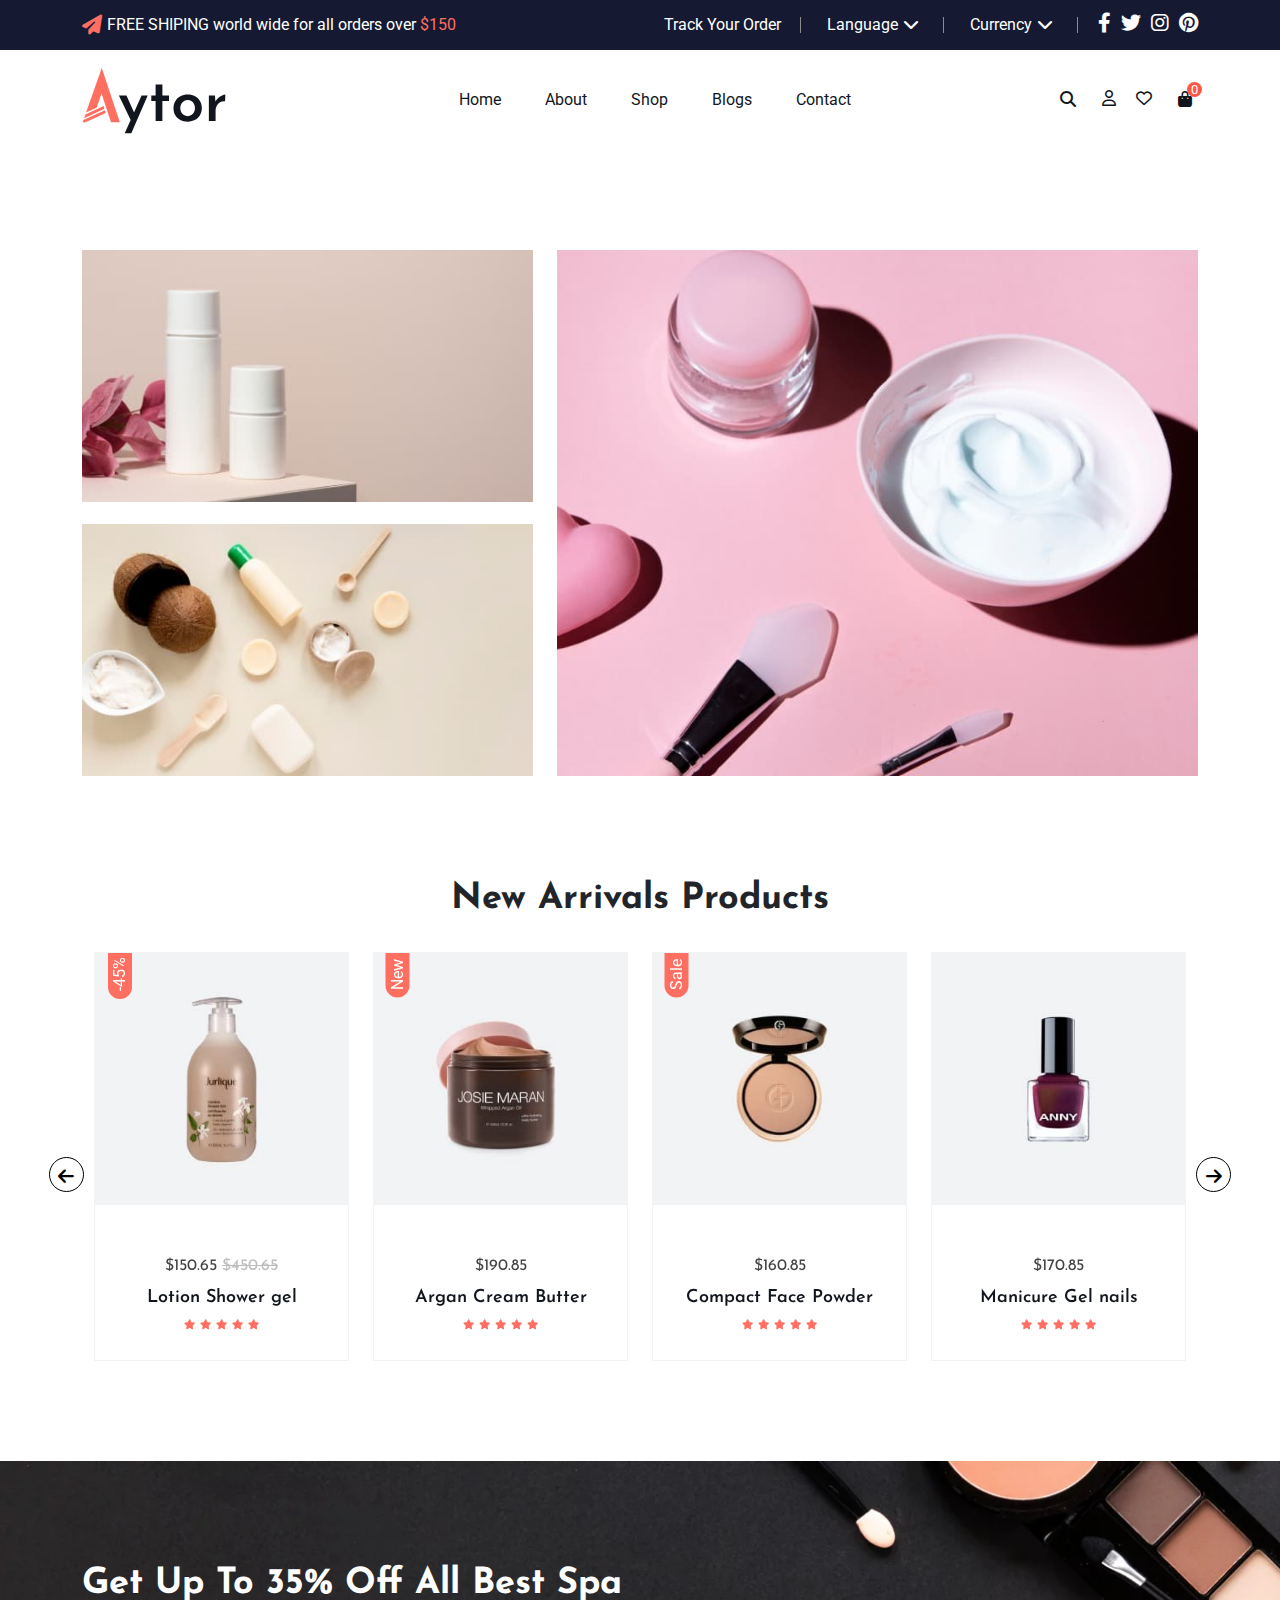
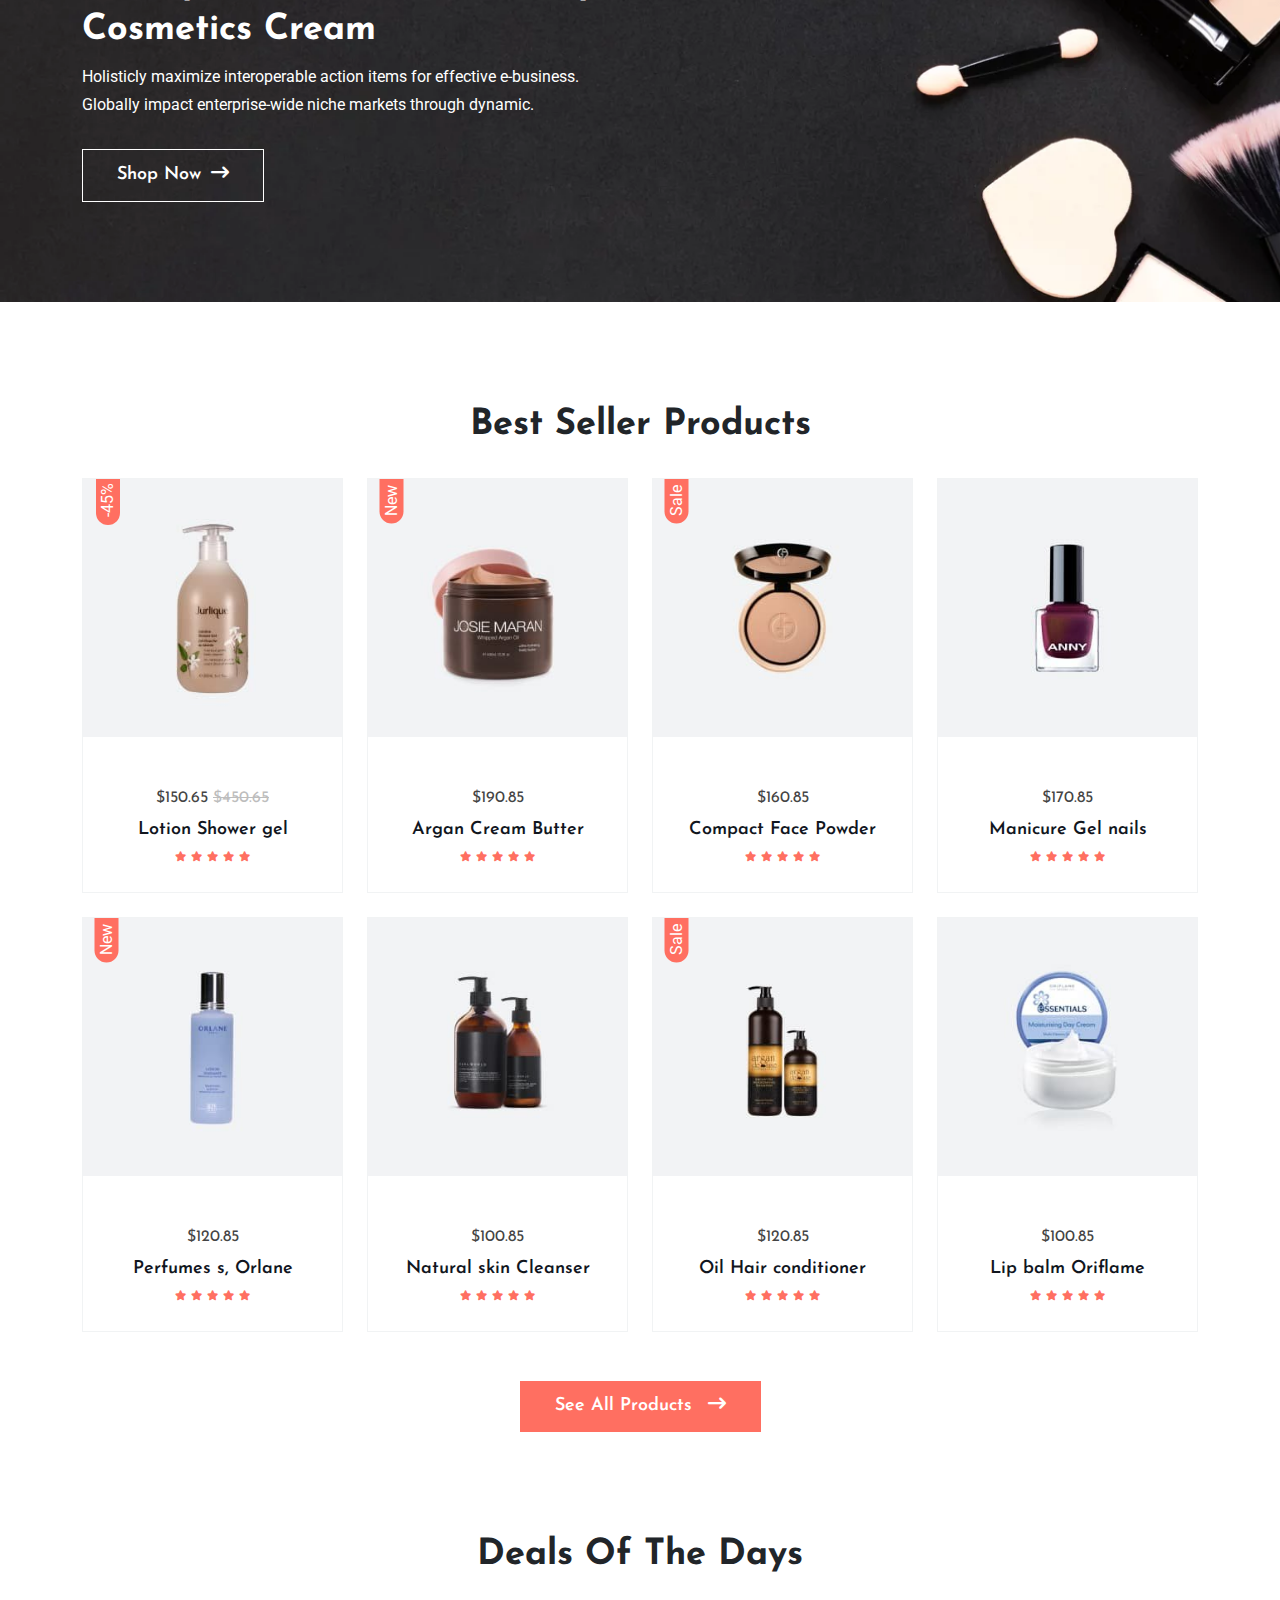
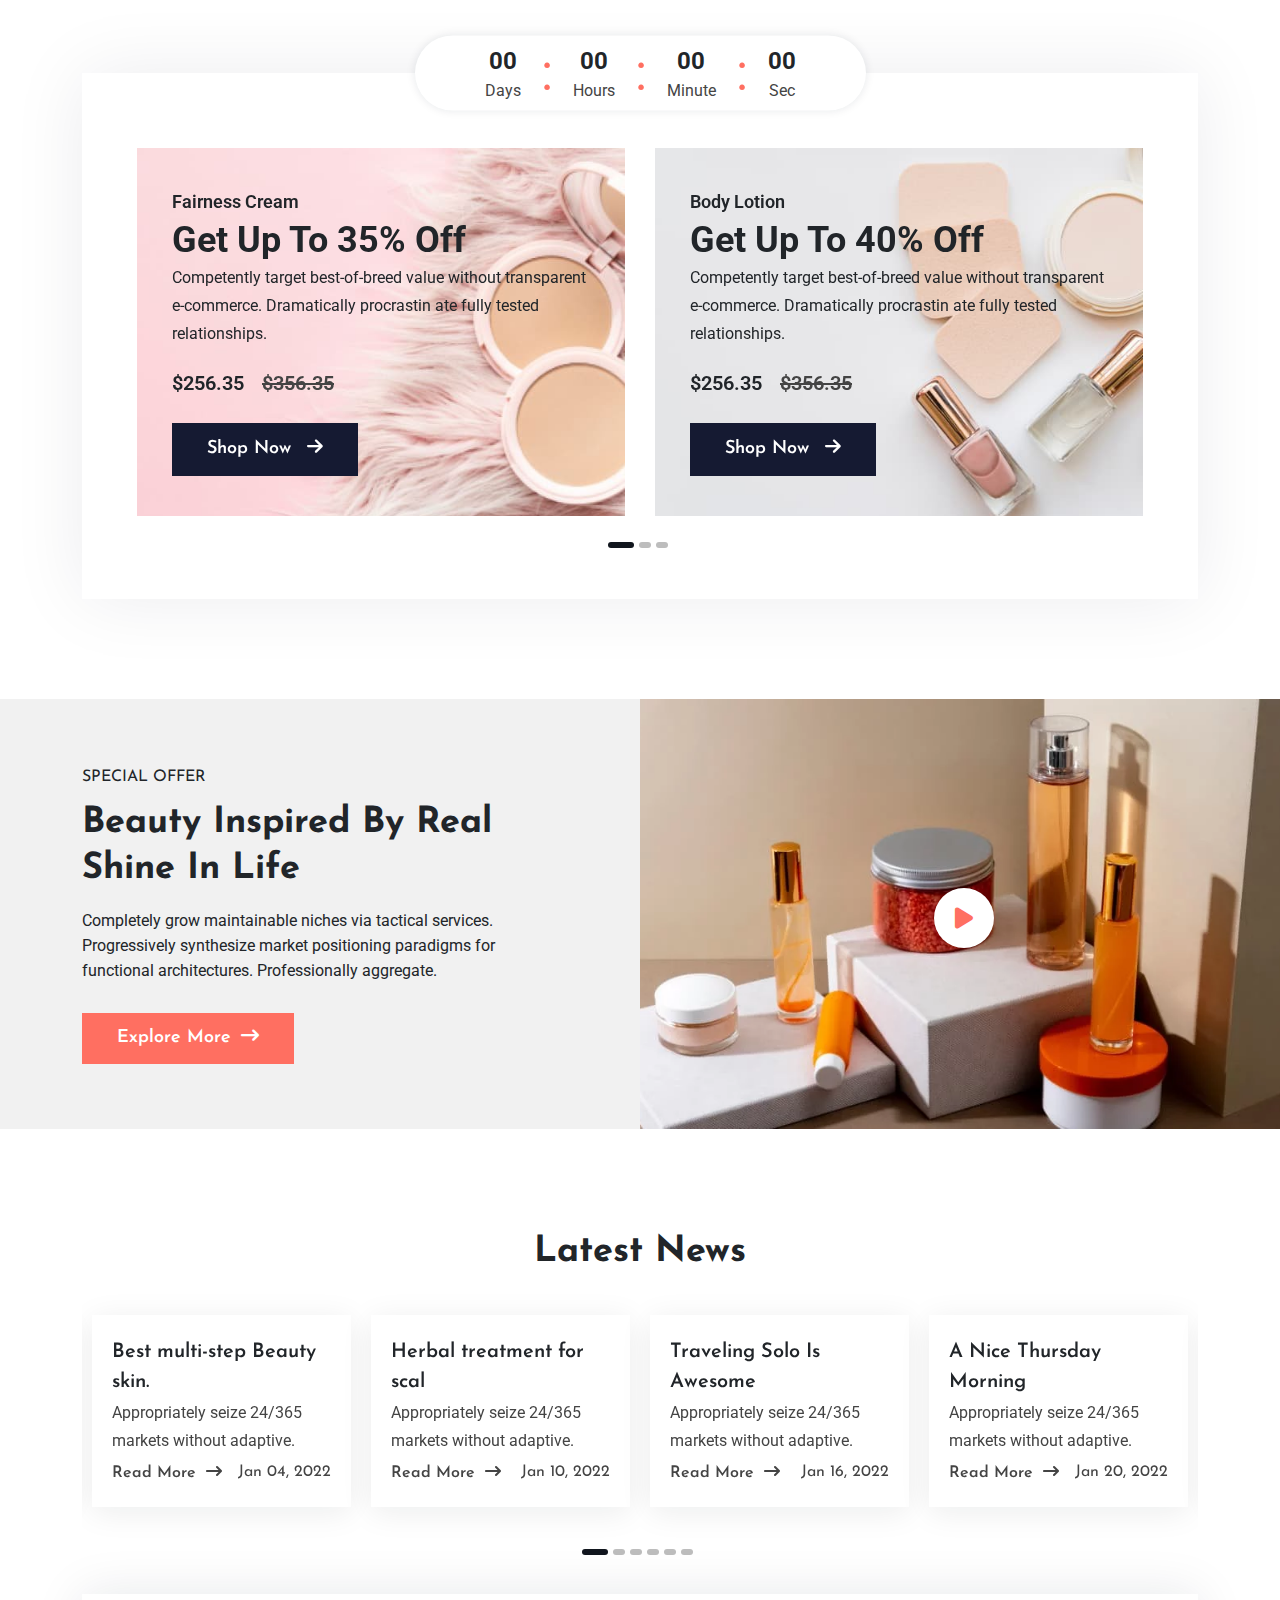
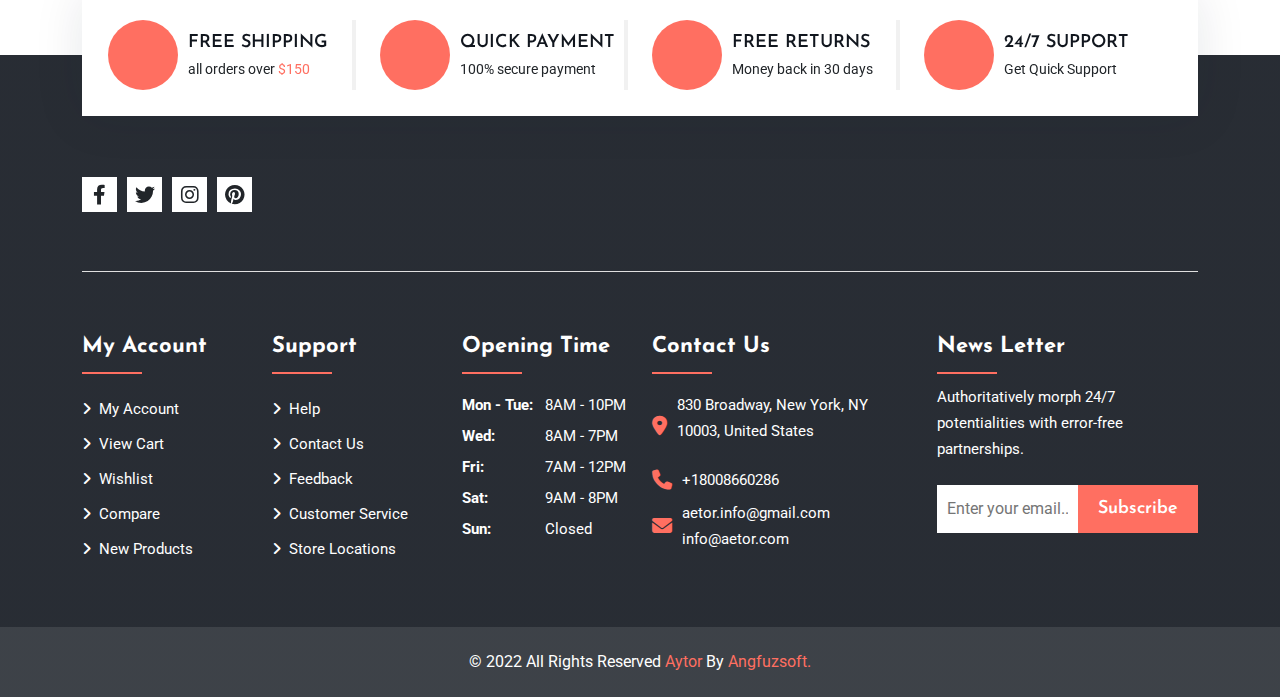
<file: index.html>
<!DOCTYPE html>
<html lang="en">
  <head>
    <meta charset="UTF-8" />
    <meta name="viewport" content="width=device-width, initial-scale=1.0" />
    <meta name="author" content="Aytor" />
    <meta name="title" content="" />
    <meta name="description" content="" />
    <meta name="keywords" content="" />
    <title>Home - Aytor</title>
    <link
      rel="apple-touch-icon"
      sizes="180x180"
      href="./assets/img/apple-icon-180x180.png"
    />
    <link
      rel="icon"
      type="image/png"
      sizes="192x192"
      href="./assets/img/android-icon-192x192.png"
    />
    <link rel="manifest" href="./assets/img/manifest.json" />
    <meta name="msapplication-TileColor" content="#ffffff" />
    <meta
      name="msapplication-TileImage"
      content="./assets/img/ms-icon-144x144"
    />
    <meta name="theme-color" content="#ffffff" />
    <!-- Font Awesome Css Link -->
    <link rel="stylesheet" href="./assets/vendors/css/all.min.css" />
    <!-- Bootstrap Css Link -->
    <link rel="stylesheet" href="./assets/vendors/css/bootstrap.min.css" />
    <!-- Slick Css Link -->
    <link rel="stylesheet" href="./assets/vendors/css/slick.css" />
    <!-- Venobox Css Link -->
    <link rel="stylesheet" href="./assets/vendors/css/venobox.min.css" />
    <!-- Main Css Link -->
    <link rel="stylesheet" href="./assets/css/style.css" />
    <!-- Responsive Css Link -->
    <link rel="stylesheet" href="./assets/css/responsive.css" />
    <!-- Google Fonts Css Link -->
    <link rel="preconnect" href="https://fonts.googleapis.com" />
    <link rel="preconnect" href="https://fonts.gstatic.com" crossorigin />
    <link
      href="https://fonts.googleapis.com/css2?family=Josefin+Sans:wght@400;600;700&family=Roboto:wght@400;500;700&display=swap"
      rel="stylesheet"
    />
  </head>
  <body>
    <!-- ==========Header Part Starts========== -->
    <header id="header">
      <!-- ==========Top Header Section Starts========== -->
      <div id="top_header" class="d-none d-lg-block">
        <div class="container">
          <div class="row align-items-center">
            <div
              class="left_part col-xl-5 col-lg-6 d-flex align-items-center flex-wrap"
            >
              <i class="fa-solid fa-paper-plane"></i>
              <p>
                FREE SHIPING world wide for all orders over <span>$150</span>
              </p>
            </div>

            <div class="right_part col-xl-7 col-lg-6 d-flex flex-wrap">
              <ul class="d-flex ms-auto flex-wrap align-items-center">
                <li>
                  <a href="#">Track Your Order</a>
                </li>
                <li class="dropdown_toggle1">
                  <button id="language_btn">Language</button>
                  <!-- <div class="dropdown_options language"> -->
                  <ul class="language">
                    <li>
                      <a href="#">Arabic</a>
                    </li>
                    <li>
                      <a href="#">Bangla</a>
                    </li>
                    <li>
                      <a href="#">English</a>
                    </li>
                    <li>
                      <a href="#">French</a>
                    </li>
                    <li>
                      <a href="#">German</a>
                    </li>
                    <li>
                      <a href="#">Spanish</a>
                    </li>
                  </ul>
                  <!-- </div> -->
                </li>
                <li class="dropdown_toggle2">
                  <button id="currency_btn">Currency</button>
                  <!-- <div class="dropdown_options currency"> -->
                  <ul class="currency">
                    <li><a href="#">AED</a></li>
                    <li>
                      <a href="#">BDT</a>
                    </li>
                    <li>
                      <a href="#">ERN</a>
                    </li>
                    <li>
                      <a href="#">EGP</a>
                    </li>
                    <li>
                      <a href="#">EUR</a>
                    </li>
                    <li>
                      <a href="#">USD</a>
                    </li>
                  </ul>
                  <!-- </div> -->
                </li>
              </ul>
              <ul class="align-items-center d-xl-flex d-none flex-wrap">
                <li>
                  <a href="#" target="_blank"
                    ><i class="fa-brands fa-facebook-f"></i
                  ></a>
                </li>
                <li>
                  <a href="#" target="_blank"
                    ><i class="fa-brands fa-twitter"></i
                  ></a>
                </li>
                <li>
                  <a href="#" target="_blank"
                    ><i class="fa-brands fa-instagram"></i
                  ></a>
                </li>
                <li>
                  <a href="#" target="_blank"
                    ><i class="fa-brands fa-pinterest"></i
                  ></a>
                </li>
              </ul>
            </div>
          </div>

          <!-- ==========Top Header Drop Down Section Starts========== -->

          <!-- ==========Top Header Drop Down Section Ends========== -->
        </div>
      </div>
      <!-- ==========Top Header Section Ends========== -->

      <!-- ==========Primary Nav Section Starts========== -->
      <nav id="primary_nav" class="navbar navbar-expand-lg">
        <div class="container">
          <a href="./index.html" class="navbar-brand"
            ><img
              class="img-fluid"
              src="./assets/img/logo.svg"
              alt="logo"
              loading="lazy"
          /></a>
          <button
            class="secondary_nav_open_button d-lg-none"
            type="button"
            data-bs-toggle="offcanvas"
            data-bs-target="#offcanvasExample"
            aria-controls="offcanvasExample"
          >
            <i class="fa-solid fa-align-left"></i>
          </button>
          <div class="collapse navbar-collapse" id="primary_menu">
            <ul class="first_ul mx-xl-auto ms-auto navbar-nav">
              <li><a href="./index.html">Home</a></li>
              <li><a href="./about.html">About</a></li>
              <li><a href="./shop.html">Shop</a></li>
              <li><a href="./404.html">Blogs</a></li>
              <li><a href="./contact.html">Contact</a></li>
            </ul>
            <ul class="second_ul d-xl-flex d-none flex-wrap second_list">
              <li>
                <button id="open_search">
                  <i class="fa-solid fa-magnifying-glass"></i>
                </button>
              </li>
              <li>
                <a href="./shop.html">
                  <i class="fa-regular fa-user"></i>
                </a>
              </li>
              <li>
                <a href="./wishlist.html"
                  ><i class="fa-regular fa-heart"></i
                ></a>
              </li>
              <li class="shopping_bag">
                <button id="cart_show_btn">
                  <i class="fa-solid fa-bag-shopping"></i>
                </button>
                <span>0</span>
              </li>
            </ul>
          </div>
        </div>
      </nav>

      <!-- ==========Small Device Nav Section Starts========== -->
      <nav id="secondary_nav" class="d-lg-none">
        <div
          class="offcanvas offcanvas-start"
          tabindex="-1"
          id="offcanvasExample"
          aria-labelledby="offcanvasExampleLabel"
        >
          <div class="offcanvas-header">
            <img
              src="./assets/img/logo.svg"
              class="img-fluid"
              loading="lazy"
              alt="logo"
            />
            <button
              type="button"
              class="close_button"
              data-bs-dismiss="offcanvas"
              aria-label="Close"
            >
              <i class="fa-solid fa-xmark"></i>
            </button>
          </div>
          <div class="offcanvas-body">
            <ul class="first_ul">
              <li><a href="./index.html">Home</a></li>
              <li><a href="./about.html">About</a></li>
              <li><a href="./shop.html">Shop</a></li>
              <li><a href="./404.html">Blogs</a></li>
              <li><a href="./contact.html">Contact</a></li>
            </ul>
            <ul class="second_ul">
              <li>
                <a class="d-flex align-items-center" href="./shop.html">
                  <i class="fa-regular fa-user"></i>
                  <p>login / Register</p>
                </a>
              </li>
              <li>
                <a class="d-flex align-items-center" href="./wishlist.html"
                  ><i class="fa-regular fa-heart"></i>
                  <p>Wishlist</p>
                </a>
              </li>
              <li class="shopping_bag">
                <a
                  class="d-flex align-items-center"
                  href="/cart.html"
                  id="cart_show_btn"
                >
                  <i class="fa-solid fa-bag-shopping"></i>
                  <p>Cart</p>
                </a>
                <span>0</span>
              </li>
            </ul>
          </div>
        </div>
      </nav>
      <!-- ==========Small Device Nav Section Ends========== -->

      <!-- ==========Primary Nav Section Ends========== -->
    </header>
    <!-- ==========Header Part Ends========== -->

    <!-- ==========Main Part Starts========== -->
    <main id="main">
     

      <!-- ==========Featured Section Starts========== -->
      <section id="featured">
        <div class="container">
          <div class="row">
            <div class="col-lg-5 d-flex flex-column justify-content-between">
              <div class="featured_item">
                <img
                  src="./assets/img/banner_2_1.jpg"
                  class="img-fluid"
                  alt="banner_2_1"
                  loading="lazy"
                />
                <div
                  class="overlay d-flex flex-wrap align-items-center justify-content-center flex-column"
                >
                  <h5><a href="./shop.html">Beauty Cream</a></h5>
                  <a href="./shop.html"
                    >Shop Now <i class="fa-solid fa-arrow-right"></i
                  ></a>
                </div>
              </div>
              <div class="featured_item">
                <img
                  src="./assets/img/banner_2_2.jpg"
                  class="img-fluid"
                  alt="banner_2_2"
                  loading="lazy"
                />
                <div
                  class="overlay d-flex flex-wrap align-items-center justify-content-center flex-column"
                >
                  <h5><a href="./shop.html">Natural Cream</a></h5>
                  <a href="./shop.html"
                    >Shop Now <i class="fa-solid fa-arrow-right"></i
                  ></a>
                </div>
              </div>
            </div>
            <div class="col-lg-7">
              <div class="featured_item">
                <img
                  src="./assets/img/banner_2_3.jpg"
                  class="img-fluid"
                  alt="banner_2_3"
                  loading="lazy"
                />
                <div
                  class="overlay d-flex flex-wrap align-items-center justify-content-center flex-column"
                >
                  <h5><a href="./shop.html">Face Cream</a></h5>
                  <a href="./shop.html"
                    >Shop Now <i class="fa-solid fa-arrow-right"></i
                  ></a>
                </div>
              </div>
            </div>
          </div>
        </div>
      </section>
      <!-- ==========Featured Section Ends========== -->

      <!-- ==========New Arrival Section Starts========== -->
      <section id="new_product">
        <div class="container">
          <h3 class="section_title">New Arrivals Products</h3>

          <div class="new_product_slider">
            <div class="new_product_slider_item">
              <div class="product_box text-center">
                <div class="product_img">
                  <img
                    src="./assets/img/featured-2-1.jpg"
                    alt="featured-2-1"
                    class="img-fluid"
                    loading="lazy"
                  />
                  <img
                    src="./assets/img/featured-2-1h.jpg"
                    alt="featured-2-1h"
                    class="product_img_hover img-fluid"
                    loading="lazy"
                  />
                </div>
                <div class="product_info">
                  <h5>$150.65 <del>$450.65</del></h5>
                  <h3><a href="./shop_details.html">Lotion Shower gel</a></h3>
                  <div class="product_rating">
                    <i class="fa-solid fa-star"></i>
                    <i class="fa-solid fa-star"></i>
                    <i class="fa-solid fa-star"></i>
                    <i class="fa-solid fa-star"></i>
                    <i class="fa-solid fa-star"></i>
                  </div>
                </div>
                <div class="product_action_btn">
                  <ul>
                    <li>
                      <button class="tooltip">
                        <i class="fa-solid fa-cart-plus"></i>
                        <div class="tooltip_cnt">Add to Cart</div>
                      </button>
                    </li>
                    <li>
                      <button class="tooltip">
                        <i class="fa-regular fa-heart"></i>
                        <div class="tooltip_cnt">Add to Wishlist</div>
                      </button>
                    </li>
                    <li>
                      <button class="tooltip">
                        <i class="fa-solid fa-eye"></i>
                        <div class="tooltip_cnt">Quick View</div>
                      </button>
                    </li>
                    <li>
                      <a href="./compare.html" class="tooltip">
                        <i class="fa-solid fa-signal"></i>
                        <div class="tooltip_cnt">Compare</div>
                      </a>
                    </li>
                  </ul>
                </div>
                <div class="product_badge">
                  <p>-45%</p>
                </div>
              </div>
            </div>

            <div class="new_product_slider_item">
              <div class="product_box text-center">
                <div class="product_img">
                  <img
                    src="./assets/img/featured-2-2.jpg"
                    alt="featured-2-2"
                    class="img-fluid"
                    loading="lazy"
                  />
                  <img
                    src="./assets/img/featured-2-2h.jpg"
                    alt="featured-2-2h"
                    class="product_img_hover img-fluid"
                    loading="lazy"
                  />
                </div>
                <div class="product_info">
                  <h5>
                    $190.85
                    <!-- <del>$250</del> -->
                  </h5>
                  <h3><a href="./shop_details.html">Argan Cream Butter</a></h3>
                  <div class="product_rating">
                    <i class="fa-solid fa-star"></i>
                    <i class="fa-solid fa-star"></i>
                    <i class="fa-solid fa-star"></i>
                    <i class="fa-solid fa-star"></i>
                    <i class="fa-solid fa-star"></i>
                  </div>
                </div>
                <div class="product_action_btn">
                  <ul>
                    <li>
                      <button class="tooltip">
                        <i class="fa-solid fa-cart-plus"></i>
                        <div class="tooltip_cnt">Add to Cart</div>
                      </button>
                    </li>
                    <li>
                      <button class="tooltip">
                        <i class="fa-regular fa-heart"></i>
                        <div class="tooltip_cnt">Add to Wishlist</div>
                      </button>
                    </li>
                    <li>
                      <button class="tooltip">
                        <i class="fa-solid fa-eye"></i>
                        <div class="tooltip_cnt">Quick View</div>
                      </button>
                    </li>
                    <li>
                      <a href="./compare.html" class="tooltip">
                        <i class="fa-solid fa-signal"></i>
                        <div class="tooltip_cnt">Compare</div>
                      </a>
                    </li>
                  </ul>
                </div>
                <div class="product_badge">
                  <p>New</p>
                </div>
              </div>
            </div>

            <div class="new_product_slider_item">
              <div class="product_box text-center">
                <div class="product_img">
                  <img
                    src="./assets/img/featured-2-3.jpg"
                    alt="featured-2-3"
                    class="img-fluid"
                    loading="lazy"
                  />
                  <img
                    src="./assets/img/featured-2-3h.jpg"
                    alt="featured-2-3h"
                    class="product_img_hover img-fluid"
                    loading="lazy"
                  />
                </div>
                <div class="product_info">
                  <h5>
                    $160.85
                    <!-- <del>$270</del> -->
                  </h5>
                  <h3><a href="./shop_details.html">Compact Face Powder</a></h3>
                  <div class="product_rating">
                    <i class="fa-solid fa-star"></i>
                    <i class="fa-solid fa-star"></i>
                    <i class="fa-solid fa-star"></i>
                    <i class="fa-solid fa-star"></i>
                    <i class="fa-solid fa-star"></i>
                  </div>
                </div>
                <div class="product_action_btn">
                  <ul>
                    <li>
                      <button class="tooltip">
                        <i class="fa-solid fa-cart-plus"></i>
                        <div class="tooltip_cnt">Add to Cart</div>
                      </button>
                    </li>
                    <li>
                      <button class="tooltip">
                        <i class="fa-regular fa-heart"></i>
                        <div class="tooltip_cnt">Add to Wishlist</div>
                      </button>
                    </li>
                    <li>
                      <button class="tooltip">
                        <i class="fa-solid fa-eye"></i>
                        <div class="tooltip_cnt">Quick View</div>
                      </button>
                    </li>
                    <li>
                      <a href="./compare.html" class="tooltip">
                        <i class="fa-solid fa-signal"></i>
                        <div class="tooltip_cnt">Compare</div>
                      </a>
                    </li>
                  </ul>
                </div>
                <div class="product_badge">
                  <p>Sale</p>
                </div>
              </div>
            </div>

            <div class="new_product_slider_item">
              <div class="product_box text-center">
                <div class="product_img">
                  <img
                    src="./assets/img/featured-2-4.jpg"
                    alt="featured-2-4"
                    class="img-fluid"
                    loading="lazy"
                  />
                  <img
                    src="./assets/img/featured-2-4h.jpg"
                    alt="featured-2-4h"
                    class="product_img_hover img-fluid"
                    loading="lazy"
                  />
                </div>
                <div class="product_info">
                  <h5>
                    $170.85
                    <!-- <del>$320</del> -->
                  </h5>
                  <h3><a href="./shop_details.html">Manicure Gel nails</a></h3>
                  <div class="product_rating">
                    <i class="fa-solid fa-star"></i>
                    <i class="fa-solid fa-star"></i>
                    <i class="fa-solid fa-star"></i>
                    <i class="fa-solid fa-star"></i>
                    <i class="fa-solid fa-star"></i>
                  </div>
                </div>
                <div class="product_action_btn">
                  <ul>
                    <li>
                      <button class="tooltip">
                        <i class="fa-solid fa-cart-plus"></i>
                        <div class="tooltip_cnt">Add to Cart</div>
                      </button>
                    </li>
                    <li>
                      <button class="tooltip">
                        <i class="fa-regular fa-heart"></i>
                        <div class="tooltip_cnt">Add to Wishlist</div>
                      </button>
                    </li>
                    <li>
                      <button class="tooltip">
                        <i class="fa-solid fa-eye"></i>
                        <div class="tooltip_cnt">Quick View</div>
                      </button>
                    </li>
                    <li>
                      <a href="./compare.html" class="tooltip">
                        <i class="fa-solid fa-signal"></i>
                        <div class="tooltip_cnt">Compare</div>
                      </a>
                    </li>
                  </ul>
                </div>
                <!-- <div class="product_badge">
                  <p>New</p>
                </div> -->
              </div>
            </div>

            <div class="new_product_slider_item">
              <div class="product_box text-center">
                <div class="product_img">
                  <img
                    src="./assets/img/featured-2-5.jpg"
                    alt="featured-2-5"
                    class="img-fluid"
                    loading="lazy"
                  />
                  <img
                    src="./assets/img/featured-2-5h.jpg"
                    alt="featured-2-5h"
                    class="product_img_hover img-fluid"
                    loading="lazy"
                  />
                </div>
                <div class="product_info">
                  <h5>
                    $120.85
                    <!-- <del>$230</del> -->
                  </h5>
                  <h3><a href="./shop_details.html">Perfumes s, Orlane</a></h3>
                  <div class="product_rating">
                    <i class="fa-solid fa-star"></i>
                    <i class="fa-solid fa-star"></i>
                    <i class="fa-solid fa-star"></i>
                    <i class="fa-solid fa-star"></i>
                    <i class="fa-solid fa-star"></i>
                  </div>
                </div>
                <div class="product_action_btn">
                  <ul>
                    <li>
                      <button class="tooltip">
                        <i class="fa-solid fa-cart-plus"></i>
                        <div class="tooltip_cnt">Add to Cart</div>
                      </button>
                    </li>
                    <li>
                      <button class="tooltip">
                        <i class="fa-regular fa-heart"></i>
                        <div class="tooltip_cnt">Add to Wishlist</div>
                      </button>
                    </li>
                    <li>
                      <button class="tooltip">
                        <i class="fa-solid fa-eye"></i>
                        <div class="tooltip_cnt">Quick View</div>
                      </button>
                    </li>
                    <li>
                      <a href="./compare.html" class="tooltip">
                        <i class="fa-solid fa-signal"></i>
                        <div class="tooltip_cnt">Compare</div>
                      </a>
                    </li>
                  </ul>
                </div>
                <div class="product_badge">
                  <p>New</p>
                </div>
              </div>
            </div>

            <div class="new_product_slider_item">
              <div class="product_box text-center">
                <div class="product_img">
                  <img
                    src="./assets/img/featured-2-6.jpg"
                    alt="featured-2-6"
                    class="img-fluid"
                    loading="lazy"
                  />
                  <img
                    src="./assets/img/featured-2-6h.jpg"
                    alt="featured-2-6h"
                    class="product_img_hover img-fluid"
                    loading="lazy"
                  />
                </div>
                <div class="product_info">
                  <h5>
                    $100.85
                    <!-- <del>$190</del> -->
                  </h5>
                  <h3>
                    <a href="./shop_details.html">Natural skin Cleanser</a>
                  </h3>
                  <div class="product_rating">
                    <i class="fa-solid fa-star"></i>
                    <i class="fa-solid fa-star"></i>
                    <i class="fa-solid fa-star"></i>
                    <i class="fa-solid fa-star"></i>
                    <i class="fa-solid fa-star"></i>
                  </div>
                </div>
                <div class="product_action_btn">
                  <ul>
                    <li>
                      <button class="tooltip">
                        <i class="fa-solid fa-cart-plus"></i>
                        <div class="tooltip_cnt">Add to Cart</div>
                      </button>
                    </li>
                    <li>
                      <button class="tooltip">
                        <i class="fa-regular fa-heart"></i>
                        <div class="tooltip_cnt">Add to Wishlist</div>
                      </button>
                    </li>
                    <li>
                      <button class="tooltip">
                        <i class="fa-solid fa-eye"></i>
                        <div class="tooltip_cnt">Quick View</div>
                      </button>
                    </li>
                    <li>
                      <a href="./compare.html" class="tooltip">
                        <i class="fa-solid fa-signal"></i>
                        <div class="tooltip_cnt">Compare</div>
                      </a>
                    </li>
                  </ul>
                </div>
                <!-- <div class="product_badge">
                  <p>New</p>
                </div> -->
              </div>
            </div>

            <div class="new_product_slider_item">
              <div class="product_box text-center">
                <div class="product_img">
                  <img
                    src="./assets/img/featured-2-7.jpg"
                    alt="featured-2-7"
                    class="img-fluid"
                    loading="lazy"
                  />
                  <img
                    src="./assets/img/featured-2-7h.jpg"
                    alt="featured-2-7h"
                    class="product_img_hover img-fluid"
                    loading="lazy"
                  />
                </div>
                <div class="product_info">
                  <h5>
                    $120.85
                    <!-- <del>$230</del> -->
                  </h5>
                  <h3>
                    <a href="./shop_details.html">Oil Hair conditioner</a>
                  </h3>
                  <div class="product_rating">
                    <i class="fa-solid fa-star"></i>
                    <i class="fa-solid fa-star"></i>
                    <i class="fa-solid fa-star"></i>
                    <i class="fa-solid fa-star"></i>
                    <i class="fa-solid fa-star"></i>
                  </div>
                </div>
                <div class="product_action_btn">
                  <ul>
                    <li>
                      <button class="tooltip">
                        <i class="fa-solid fa-cart-plus"></i>
                        <div class="tooltip_cnt">Add to Cart</div>
                      </button>
                    </li>
                    <li>
                      <button class="tooltip">
                        <i class="fa-regular fa-heart"></i>
                        <div class="tooltip_cnt">Add to Wishlist</div>
                      </button>
                    </li>
                    <li>
                      <button class="tooltip">
                        <i class="fa-solid fa-eye"></i>
                        <div class="tooltip_cnt">Quick View</div>
                      </button>
                    </li>
                    <li>
                      <a href="./compare.html" class="tooltip">
                        <i class="fa-solid fa-signal"></i>
                        <div class="tooltip_cnt">Compare</div>
                      </a>
                    </li>
                  </ul>
                </div>
                <div class="product_badge">
                  <p>Sale</p>
                </div>
              </div>
            </div>

            <div class="new_product_slider_item">
              <div class="product_box text-center">
                <div class="product_img">
                  <img
                    src="./assets/img/featured-2-8.jpg"
                    alt="featured-2-8"
                    class="img-fluid"
                    loading="lazy"
                  />
                  <img
                    src="./assets/img/featured-2-8h.jpg"
                    alt="featured-2-8h"
                    class="product_img_hover img-fluid"
                    loading="lazy"
                  />
                </div>
                <div class="product_info">
                  <h5>
                    $100.85
                    <!-- <del>$200</del> -->
                  </h5>
                  <h3><a href="./shop_details.html">Lip balm Oriflame</a></h3>
                  <div class="product_rating">
                    <i class="fa-solid fa-star"></i>
                    <i class="fa-solid fa-star"></i>
                    <i class="fa-solid fa-star"></i>
                    <i class="fa-solid fa-star"></i>
                    <i class="fa-solid fa-star"></i>
                  </div>
                </div>
                <div class="product_action_btn">
                  <ul>
                    <li>
                      <button class="tooltip">
                        <i class="fa-solid fa-cart-plus"></i>
                        <div class="tooltip_cnt"><p>Add to Cart</p></div>
                      </button>
                    </li>
                    <li>
                      <button class="tooltip">
                        <i class="fa-regular fa-heart"></i>
                        <div class="tooltip_cnt"><p>Add to Wishlist</p></div>
                      </button>
                    </li>
                    <li>
                      <button class="tooltip">
                        <i class="fa-solid fa-eye"></i>
                        <div class="tooltip_cnt">Quick View</div>
                      </button>
                    </li>
                    <li>
                      <a href="./compare.html" class="tooltip">
                        <i class="fa-solid fa-signal"></i>
                        <div class="tooltip_cnt">Compare</div>
                      </a>
                    </li>
                  </ul>
                </div>
                <!-- <div class="product_badge">
                  <p>New</p>
                </div> -->
              </div>
            </div>
          </div>
        </div>
      </section>
      <!-- ==========New Arrival Section Ends========== -->

      <!-- ==========Discount Section Starts========== -->
      <section id="discount">
        <div class="container h-100">
          <div class="row align-items-center h-100">
            <div class="col-xl-6 col-lg-7">
              <h2 class="section_title_2">
                Get Up To 35% Off all Best Spa Cosmetics Cream
              </h2>
              <p>
                Holisticly maximize interoperable action items for effective
                e-business. Globally impact enterprise-wide niche markets
                through dynamic.
              </p>
              <a href="./shop.html" class="link_button"
                >Shop Now<i class="fa-solid fa-long-arrow-right"></i
              ></a>
            </div>
          </div>
        </div>
      </section>
      <!-- ==========Discount Section Ends========== -->

      <!-- ==========Best Seller Section Starts========== -->
      <section id="best_seller">
        <div class="container">
          <h3 class="section_title">Best Seller Products</h3>
          <div class="row">
            <div class="col-xl-3 col-lg-4">
              <div class="product_box text-center">
                <div class="product_img">
                  <img
                    src="./assets/img/featured-2-1.jpg"
                    alt="featured-2-1"
                    class="img-fluid"
                    loading="lazy"
                  />
                  <img
                    src="./assets/img/featured-2-1h.jpg"
                    alt="featured-2-1h"
                    class="product_img_hover img-fluid"
                    loading="lazy"
                  />
                </div>
                <div class="product_info">
                  <h5>$150.65 <del>$450.65</del></h5>
                  <h3><a href="./shop_details.html">Lotion Shower gel</a></h3>
                  <div class="product_rating">
                    <i class="fa-solid fa-star"></i>
                    <i class="fa-solid fa-star"></i>
                    <i class="fa-solid fa-star"></i>
                    <i class="fa-solid fa-star"></i>
                    <i class="fa-solid fa-star"></i>
                  </div>
                </div>
                <div class="product_action_btn">
                  <ul>
                    <li>
                      <button class="tooltip">
                        <i class="fa-solid fa-cart-plus"></i>
                        <div class="tooltip_cnt"><p>Add to Cart</p></div>
                      </button>
                    </li>
                    <li>
                      <button class="tooltip">
                        <i class="fa-regular fa-heart"></i>
                        <div class="tooltip_cnt"><p>Add to Wishlist</p></div>
                      </button>
                    </li>
                    <li>
                      <button class="tooltip">
                        <i class="fa-solid fa-eye"></i>
                        <div class="tooltip_cnt">Quick View</div>
                      </button>
                    </li>
                    <li>
                      <a href="./compare.html" class="tooltip">
                        <i class="fa-solid fa-signal"></i>
                        <div class="tooltip_cnt">Compare</div>
                      </a>
                    </li>
                  </ul>
                </div>
                <div class="product_badge">
                  <p>-45%</p>
                </div>
              </div>
            </div>
            <div class="col-xl-3 col-lg-4">
              <div class="product_box text-center">
                <div class="product_img">
                  <img
                    src="./assets/img/featured-2-2.jpg"
                    alt="featured-2-2"
                    class="img-fluid"
                    loading="lazy"
                  />
                  <img
                    src="./assets/img/featured-2-2h.jpg"
                    alt="featured-2-2h"
                    class="product_img_hover img-fluid"
                    loading="lazy"
                  />
                </div>
                <div class="product_info">
                  <h5>
                    $190.85
                    <!-- <del>$319.99</del> -->
                  </h5>
                  <h3><a href="./shop_details.html">Argan Cream Butter</a></h3>
                  <div class="product_rating">
                    <i class="fa-solid fa-star"></i>
                    <i class="fa-solid fa-star"></i>
                    <i class="fa-solid fa-star"></i>
                    <i class="fa-solid fa-star"></i>
                    <i class="fa-solid fa-star"></i>
                  </div>
                </div>
                <div class="product_action_btn">
                  <ul>
                    <li>
                      <button class="tooltip">
                        <i class="fa-solid fa-cart-plus"></i>
                        <div class="tooltip_cnt"><p>Add to Cart</p></div>
                      </button>
                    </li>
                    <li>
                      <button class="tooltip">
                        <i class="fa-regular fa-heart"></i>
                        <div class="tooltip_cnt"><p>Add to Wishlist</p></div>
                      </button>
                    </li>
                    <li>
                      <button class="tooltip">
                        <i class="fa-solid fa-eye"></i>
                        <div class="tooltip_cnt">Quick View</div>
                      </button>
                    </li>
                    <li>
                      <a href="./compare.html" class="tooltip">
                        <i class="fa-solid fa-signal"></i>
                        <div class="tooltip_cnt">Compare</div>
                      </a>
                    </li>
                  </ul>
                </div>
                <div class="product_badge">
                  <p>New</p>
                </div>
              </div>
            </div>
            <div class="col-xl-3 col-lg-4">
              <div class="product_box text-center">
                <div class="product_img">
                  <img
                    src="./assets/img/featured-2-3.jpg"
                    alt="featured-2-3"
                    class="img-fluid"
                    loading="lazy"
                  />
                  <img
                    src="./assets/img/featured-2-3h.jpg"
                    alt="featured-2-3h"
                    class="product_img_hover img-fluid"
                    loading="lazy"
                  />
                </div>
                <div class="product_info">
                  <h5>
                    $160.85
                    <!-- <del>$399.98</del> -->
                  </h5>
                  <h3><a href="./shop_details.html">Compact Face Powder</a></h3>
                  <div class="product_rating">
                    <i class="fa-solid fa-star"></i>
                    <i class="fa-solid fa-star"></i>
                    <i class="fa-solid fa-star"></i>
                    <i class="fa-solid fa-star"></i>
                    <i class="fa-solid fa-star"></i>
                  </div>
                </div>
                <div class="product_action_btn">
                  <ul>
                    <li>
                      <button class="tooltip">
                        <i class="fa-solid fa-cart-plus"></i>
                        <div class="tooltip_cnt"><p>Add to Cart</p></div>
                      </button>
                    </li>
                    <li>
                      <button class="tooltip">
                        <i class="fa-regular fa-heart"></i>
                        <div class="tooltip_cnt"><p>Add to Wishlist</p></div>
                      </button>
                    </li>
                    <li>
                      <button class="tooltip">
                        <i class="fa-solid fa-eye"></i>
                        <div class="tooltip_cnt">Quick View</div>
                      </button>
                    </li>
                    <li>
                      <a href="./compare.html" class="tooltip">
                        <i class="fa-solid fa-signal"></i>
                        <div class="tooltip_cnt">Compare</div>
                      </a>
                    </li>
                  </ul>
                </div>
                <div class="product_badge">
                  <p>Sale</p>
                </div>
              </div>
            </div>
            <div class="col-xl-3 col-lg-4">
              <div class="product_box text-center">
                <div class="product_img">
                  <img
                    src="./assets/img/featured-2-4.jpg"
                    alt="featured-2-4"
                    class="img-fluid"
                    loading="lazy"
                  />
                  <img
                    src="./assets/img/featured-2-4h.jpg"
                    alt="featured-2-4h"
                    class="product_img_hover img-fluid"
                    loading="lazy"
                  />
                </div>
                <div class="product_info">
                  <h5>
                    $170.85
                    <!-- <del>$258</del> -->
                  </h5>
                  <h3><a href="./shop_details.html">Manicure Gel nails</a></h3>
                  <div class="product_rating">
                    <i class="fa-solid fa-star"></i>
                    <i class="fa-solid fa-star"></i>
                    <i class="fa-solid fa-star"></i>
                    <i class="fa-solid fa-star"></i>
                    <i class="fa-solid fa-star"></i>
                  </div>
                </div>
                <div class="product_action_btn">
                  <ul>
                    <li>
                      <button class="tooltip">
                        <i class="fa-solid fa-cart-plus"></i>
                        <div class="tooltip_cnt"><p>Add to Cart</p></div>
                      </button>
                    </li>
                    <li>
                      <button class="tooltip">
                        <i class="fa-regular fa-heart"></i>
                        <div class="tooltip_cnt"><p>Add to Wishlist</p></div>
                      </button>
                    </li>
                    <li>
                      <button class="tooltip">
                        <i class="fa-solid fa-eye"></i>
                        <div class="tooltip_cnt">Quick View</div>
                      </button>
                    </li>
                    <li>
                      <a href="./compare.html" class="tooltip">
                        <i class="fa-solid fa-signal"></i>
                        <div class="tooltip_cnt">Compare</div>
                      </a>
                    </li>
                  </ul>
                </div>
                <!-- <div class="product_badge">
                  <p>New</p>
                </div> -->
              </div>
            </div>
            <div class="col-xl-3 col-lg-4">
              <div class="product_box text-center">
                <div class="product_img">
                  <img
                    src="./assets/img/featured-2-5.jpg"
                    alt="featured-2-5"
                    class="img-fluid"
                    loading="lazy"
                  />
                  <img
                    src="./assets/img/featured-2-5h.jpg"
                    alt="featured-2-5h"
                    class="product_img_hover img-fluid"
                    loading="lazy"
                  />
                </div>
                <div class="product_info">
                  <h5>
                    $120.85
                    <!-- <del>$199.99</del> -->
                  </h5>
                  <h3><a href="./shop_details.html"> Perfumes s, Orlane</a></h3>
                  <div class="product_rating">
                    <i class="fa-solid fa-star"></i>
                    <i class="fa-solid fa-star"></i>
                    <i class="fa-solid fa-star"></i>
                    <i class="fa-solid fa-star"></i>
                    <i class="fa-solid fa-star"></i>
                  </div>
                </div>
                <div class="product_action_btn">
                  <ul>
                    <li>
                      <button class="tooltip">
                        <i class="fa-solid fa-cart-plus"></i>
                        <div class="tooltip_cnt"><p>Add to Cart</p></div>
                      </button>
                    </li>
                    <li>
                      <button class="tooltip">
                        <i class="fa-regular fa-heart"></i>
                        <div class="tooltip_cnt"><p>Add to Wishlist</p></div>
                      </button>
                    </li>
                    <li>
                      <button class="tooltip">
                        <i class="fa-solid fa-eye"></i>
                        <div class="tooltip_cnt">Quick View</div>
                      </button>
                    </li>
                    <li>
                      <a href="./compare.html" class="tooltip">
                        <i class="fa-solid fa-signal"></i>
                        <div class="tooltip_cnt">Compare</div>
                      </a>
                    </li>
                  </ul>
                </div>
                <div class="product_badge">
                  <p>New</p>
                </div>
              </div>
            </div>
            <div class="col-xl-3 col-lg-4">
              <div class="product_box text-center">
                <div class="product_img">
                  <img
                    src="./assets/img/featured-2-6.jpg"
                    alt="featured-2-6"
                    class="img-fluid"
                    loading="lazy"
                  />
                  <img
                    src="./assets/img/featured-2-6h.jpg"
                    alt="featured-2-6h"
                    class="product_img_hover img-fluid"
                    loading="lazy"
                  />
                </div>
                <div class="product_info">
                  <h5>
                    $100.85
                    <!-- <del>$248.99</del> -->
                  </h5>
                  <h3>
                    <a href="./shop_details.html">Natural skin Cleanser</a>
                  </h3>
                  <div class="product_rating">
                    <i class="fa-solid fa-star"></i>
                    <i class="fa-solid fa-star"></i>
                    <i class="fa-solid fa-star"></i>
                    <i class="fa-solid fa-star"></i>
                    <i class="fa-solid fa-star"></i>
                  </div>
                </div>
                <div class="product_action_btn">
                  <ul>
                    <li>
                      <button class="tooltip">
                        <i class="fa-solid fa-cart-plus"></i>
                        <div class="tooltip_cnt"><p>Add to Cart</p></div>
                      </button>
                    </li>
                    <li>
                      <button class="tooltip">
                        <i class="fa-regular fa-heart"></i>
                        <div class="tooltip_cnt"><p>Add to Wishlist</p></div>
                      </button>
                    </li>
                    <li>
                      <button class="tooltip">
                        <i class="fa-solid fa-eye"></i>
                        <div class="tooltip_cnt">Quick View</div>
                      </button>
                    </li>
                    <li>
                      <a href="./compare.html" class="tooltip">
                        <i class="fa-solid fa-signal"></i>
                        <div class="tooltip_cnt">Compare</div>
                      </a>
                    </li>
                  </ul>
                </div>
                <!-- <div class="product_badge">
                  <p>New</p>
                </div> -->
              </div>
            </div>
            <div class="col-xl-3 col-lg-4">
              <div class="product_box text-center">
                <div class="product_img">
                  <img
                    src="./assets/img/featured-2-7.jpg"
                    alt="featured-2-7"
                    class="img-fluid"
                    loading="lazy"
                  />
                  <img
                    src="./assets/img/featured-2-7h.jpg"
                    alt="featured-2-7h"
                    class="product_img_hover img-fluid"
                    loading="lazy"
                  />
                </div>
                <div class="product_info">
                  <h5>
                    $120.85
                    <!-- <del>$229.98</del> -->
                  </h5>
                  <h3>
                    <a href="./shop_details.html">Oil Hair conditioner</a>
                  </h3>
                  <div class="product_rating">
                    <i class="fa-solid fa-star"></i>
                    <i class="fa-solid fa-star"></i>
                    <i class="fa-solid fa-star"></i>
                    <i class="fa-solid fa-star"></i>
                    <i class="fa-solid fa-star"></i>
                  </div>
                </div>
                <div class="product_action_btn">
                  <ul>
                    <li>
                      <button class="tooltip">
                        <i class="fa-solid fa-cart-plus"></i>
                        <div class="tooltip_cnt"><p>Add to Cart</p></div>
                      </button>
                    </li>
                    <li>
                      <button class="tooltip">
                        <i class="fa-regular fa-heart"></i>
                        <div class="tooltip_cnt"><p>Add to Wishlist</p></div>
                      </button>
                    </li>
                    <li>
                      <button class="tooltip">
                        <i class="fa-solid fa-eye"></i>
                        <div class="tooltip_cnt">Quick View</div>
                      </button>
                    </li>
                    <li>
                      <a href="./compare.html" class="tooltip">
                        <i class="fa-solid fa-signal"></i>
                        <div class="tooltip_cnt">Compare</div>
                      </a>
                    </li>
                  </ul>
                </div>
                <div class="product_badge">
                  <p>Sale</p>
                </div>
              </div>
            </div>
            <div class="col-xl-3 col-lg-4">
              <div class="product_box text-center">
                <div class="product_img">
                  <img
                    src="./assets/img/featured-2-8.jpg"
                    alt="featured-2-8"
                    class="img-fluid"
                    loading="lazy"
                  />
                  <img
                    src="./assets/img/featured-2-8h.jpg"
                    alt="featured-2-8h"
                    class="product_img_hover img-fluid"
                    loading="lazy"
                  />
                </div>
                <div class="product_info">
                  <h5>
                    $100.85
                    <!-- <del>$199.85</del> -->
                  </h5>
                  <h3><a href="./shop_details.html">Lip balm Oriflame</a></h3>
                  <div class="product_rating">
                    <i class="fa-solid fa-star"></i>
                    <i class="fa-solid fa-star"></i>
                    <i class="fa-solid fa-star"></i>
                    <i class="fa-solid fa-star"></i>
                    <i class="fa-solid fa-star"></i>
                  </div>
                </div>
                <div class="product_action_btn">
                  <ul>
                    <li>
                      <button class="tooltip">
                        <i class="fa-solid fa-cart-plus"></i>
                        <div class="tooltip_cnt"><p>Add to Cart</p></div>
                      </button>
                    </li>
                    <li>
                      <button class="tooltip">
                        <i class="fa-regular fa-heart"></i>
                        <div class="tooltip_cnt"><p>Add to Wishlist</p></div>
                      </button>
                    </li>
                    <li>
                      <button class="tooltip">
                        <i class="fa-solid fa-eye"></i>
                        <div class="tooltip_cnt">Quick View</div>
                      </button>
                    </li>
                    <li>
                      <a href="./compare.html" class="tooltip">
                        <i class="fa-solid fa-signal"></i>
                        <div class="tooltip_cnt">Compare</div>
                      </a>
                    </li>
                  </ul>
                </div>
                <!-- <div class="product_badge">
                  <p>New</p>
                </div> -->
              </div>
            </div>
          </div>
          <div class="d-flex justify-content-center">
            <a href="./shop.html" class="link_button"
              >See All Products <i class="fa-solid fa-arrow-right-long"></i
            ></a>
          </div>
        </div>
      </section>
      <!-- ==========Best Seller Section Ends========== -->

      <!-- ==========Deals Section Starts========== -->
      <section id="deals_count">
        <div class="container">
          <h3 class="section_title">Deals Of The Days</h3>
          <div class="row">
            <div class="col-lg-5 mx-auto text-center">
              <div
                id="deals_timer"
                class="d-flex justify-content-between align-items-center"
              ></div>
            </div>
          </div>
        </div>
      </section>

      <section id="deals_details">
        <div class="container">
          <div class="deals_slider">
            <div
              class="deals_slider_item"
              style="
                background-image: url(./assets/img/offer_banner_2_2.jpg);
                background-size: cover;
                background-repeat: no-repeat;
              "
            >
              <h4>Fairness Cream</h4>
              <h2>Get Up To 35% Off</h2>
              <p>
                Competently target best-of-breed value without transparent
                e-commerce. Dramatically procrastin ate fully tested
                relationships.
              </p>
              <h5>$256.35 <del>$356.35</del></h5>
              <a href="./shop.html" class="link_button2"
                >Shop Now <i class="fa-solid fa-arrow-right"></i
              ></a>
            </div>
            <div
              class="deals_slider_item"
              style="
                background-image: url(./assets/img/offer_banner_2_3.jpg);
                background-size: cover;
                background-repeat: no-repeat;
              "
            >
              <h4>Body Lotion</h4>
              <h2>Get Up To 40% Off</h2>
              <p>
                Competently target best-of-breed value without transparent
                e-commerce. Dramatically procrastin ate fully tested
                relationships.
              </p>
              <h5>$256.35 <del>$356.35</del></h5>
              <a href="./shop.html" class="link_button2"
                >Shop Now <i class="fa-solid fa-arrow-right"></i
              ></a>
            </div>
            <div
              class="deals_slider_item"
              style="
                background-image: url(./assets/img/offer_banner_2_4.jpg);
                background-size: cover;
                background-repeat: no-repeat;
              "
            >
              <h4>Eye Liner</h4>
              <h2>Get Up To 45% Off</h2>
              <p>
                Competently target best-of-breed value without transparent
                e-commerce. Dramatically procrastin ate fully tested
                relationships.
              </p>
              <h5>$256.35 <del>$356.35</del></h5>
              <a href="./shop.html" class="link_button2"
                >Shop Now <i class="fa-solid fa-arrow-right"></i
              ></a>
            </div>
          </div>
        </div>
      </section>
      <!-- ==========Deals Section Ends========== -->

      <!-- ==========Special Offer Section Starts========== -->
      <section id="special_offer" class="my_venobox">
           <!-- xs to lg devices -->
           <div class="row d-xl-none d-block lg_venobox">
            <div class="col-lg-12">
              <div class="venobox_video">
                <img
                  src="./assets/img/banner_8.webp"
                  class="img-fluid"
                  alt="banner_8.webp"
                  loading="lazy"
                />
                <a
                  class="my_link"
                  data-maxwidth="80%"
                  data-autoplay="true"
                  data-vbtype="video"
                  href="https://youtu.be/K2h_JcJVOkU?si=dPdpHgRV609gyg-_"
                  ><i class="fa-solid fa-play"></i
                ></a>
              </div>
            </div>
          </div>
    <!-- xs to lg devices -->
        <div class="container">
       
          <div class="row">
            <div class="col-xl-5 col-12">
              <div class="venobox_details">
                <h4>SPECIAL OFFER</h4>
                <h2 class="section_title_2">
                  Beauty Inspired by Real Shine In Life
                </h2>
                <p>
                  Completely grow maintainable niches via tactical services.
                  Progressively synthesize market positioning paradigms for
                  functional architectures. Professionally aggregate.
                </p>

                <a href="./shop.html" class="link_button"
                  >Explore More<i class="fa-solid fa-arrow-right-long"></i
                ></a>
              </div>
            </div>
            <div class="col-xl-6 d-xl-block d-none">
              <div class="venobox_video">
                <img
                  src="./assets/img/banner_8.webp"
                  class="img-fluid"
                  alt="banner_8.webp"
                  loading="lazy"
                />
                <a
                  class="my_link"
                  data-maxwidth="80%"
                  data-autoplay="true"
                  data-vbtype="video"
                  href="https://youtu.be/K2h_JcJVOkU?si=dPdpHgRV609gyg-_"
                  ><i class="fa-solid fa-play"></i
                ></a>
              </div>
            </div>
          </div>
    

        </div>
      </section>
      <!-- ==========Special Offer Section Ends========== -->

      <!-- ==========Latest News Section Starts========== -->
      <section id="latest_news">
        <h3 class="section_title">Latest News</h3>
        <div class="container">
          <div class="latest_news_slider">
            <div class="latest_news_slider_item">
              <div class="latest_news_img">
                <img
                  src="./assets/img/blog_card_1.jpg"
                  class="img-fluid"
                  alt="blog_card_1"
                  loading="lazy"
                />
              </div>
              <div class="latest_news_cnt d-flex flex-column">
                <h3>
                  <a href="./shop_details.html">Best multi-step Beauty skin.</a>
                </h3>
                <p>Appropriately seize 24/365 markets without adaptive.</p>

                <div class="d-flex justify-content-between">
                  <a href="./404.html"
                    >Read More <i class="fa-solid fa-arrow-right-long"></i
                  ></a>
                  <a class="date" href="./404.html">Jan 04, 2022</a>
                </div>
              </div>
            </div>

            <div class="latest_news_slider_item">
              <div class="latest_news_img">
                <img
                  src="./assets/img/blog_card_2.jpg"
                  class="img-fluid"
                  alt="blog_card_1"
                  loading="lazy"
                />
              </div>
              <div class="latest_news_cnt d-flex flex-column">
                <h3>
                  <a href="./shop_details.html">Herbal treatment for scal</a>
                </h3>
                <p>Appropriately seize 24/365 markets without adaptive.</p>

                <div class="d-flex justify-content-between">
                  <a href="./404.html"
                    >Read More <i class="fa-solid fa-arrow-right-long"></i
                  ></a>
                  <a class="date" href="./404.html">Jan 10, 2022</a>
                </div>
              </div>
            </div>

            <div class="latest_news_slider_item">
              <div class="latest_news_img">
                <img
                  src="./assets/img/blog_card_3.jpg"
                  class="img-fluid"
                  alt="blog_card_1"
                  loading="lazy"
                />
              </div>
              <div class="latest_news_cnt d-flex flex-column">
                <h3>
                  <a href="./shop_details.html">Traveling Solo Is Awesome</a>
                </h3>
                <p>Appropriately seize 24/365 markets without adaptive.</p>

                <div class="d-flex justify-content-between">
                  <a href="./404.html"
                    >Read More <i class="fa-solid fa-arrow-right-long"></i
                  ></a>
                  <a class="date" href="./404.html">Jan 16, 2022</a>
                </div>
              </div>
            </div>

            <div class="latest_news_slider_item">
              <div class="latest_news_img">
                <img
                  src="./assets/img/blog_card_4.jpg"
                  class="img-fluid"
                  alt="blog_card_1"
                  loading="lazy"
                />
              </div>
              <div class="latest_news_cnt d-flex flex-column">
                <h3>
                  <a href="./shop_details.html">A Nice Thursday Morning</a>
                </h3>
                <p>Appropriately seize 24/365 markets without adaptive.</p>

                <div class="d-flex justify-content-between">
                  <a href="./404.html"
                    >Read More <i class="fa-solid fa-arrow-right-long"></i
                  ></a>
                  <a class="date" href="./404.html">Jan 20, 2022</a>
                </div>
              </div>
            </div>

            <div class="latest_news_slider_item">
              <div class="latest_news_img">
                <img
                  src="./assets/img/blog_card_5.jpg"
                  class="img-fluid"
                  alt="blog_card_1"
                  loading="lazy"
                />
              </div>
              <div class="latest_news_cnt d-flex flex-column">
                <h3>
                  <a href="./shop_details.html">Verify The Natural Product</a>
                </h3>
                <p>Appropriately seize 24/365 markets without adaptive.</p>

                <div class="d-flex justify-content-between">
                  <a href="./404.html"
                    >Read More <i class="fa-solid fa-arrow-right-long"></i
                  ></a>
                  <a class="date" href="./404.html">Feb 04, 2022</a>
                </div>
              </div>
            </div>

            <div class="latest_news_slider_item">
              <div class="latest_news_img">
                <img
                  src="./assets/img/blog_card_6.jpg"
                  class="img-fluid"
                  alt="blog_card_1"
                  loading="lazy"
                />
              </div>
              <div class="latest_news_cnt d-flex flex-column">
                <h3>
                  <a href="./shop_details.html">All Product Fot Skin Care.</a>
                </h3>
                <p>Appropriately seize 24/365 markets without adaptive.</p>

                <div class="d-flex justify-content-between">
                  <a href="./404.html"
                    >Read More <i class="fa-solid fa-arrow-right-long"></i
                  ></a>
                  <a class="date" href="./404.html">Feb 14, 2022</a>
                </div>
              </div>
            </div>
          </div>
        </div>
      </section>
      <!-- ==========Latest News Section Ends========== -->
    </main>
    <!-- ==========Main Part Ends========== -->

    <!-- ==========Footer Part Starts========== -->
    <footer id="footer">
      <div class="container">
        <section id="benefits">
          <div class="row">
            <div class="col-lg-3 benefits_wrapper">
              <div class="benefits_box d-flex align-items-center">
                <div class="benefits_image">
                  <img
                    src="./assets/img/truck.png"
                    class="img-fluid"
                    loading="lazy"
                    alt="truck"
                  />
                </div>
                <div class="benefits_cnt">
                  <h4>FREE SHIPPING</h4>
                  <p>all orders over <span>$150</span></p>
                </div>
              </div>
            </div>
            <div class="col-lg-3 benefits_wrapper">
              <div class="benefits_box d-flex align-items-center">
                <div class="benefits_image">
                  <img
                    src="./assets/img/card.png"
                    class="img-fluid"
                    loading="lazy"
                    alt="card"
                  />
                </div>
                <div class="benefits_cnt">
                  <h4>QUICK PAYMENT</h4>
                  <p>100% secure payment</p>
                </div>
              </div>
            </div>
            <div class="col-lg-3 benefits_wrapper">
              <div class="benefits_box d-flex align-items-center">
                <div class="benefits_image">
                  <img
                    src="./assets/img/return.png"
                    class="img-fluid"
                    loading="lazy"
                    alt="return"
                  />
                </div>
                <div class="benefits_cnt">
                  <h4>FREE RETURNS</h4>
                  <p>Money back in 30 days</p>
                </div>
              </div>
            </div>
            <div class="col-lg-3 benefits_wrapper">
              <div class="benefits_box d-flex align-items-center">
                <div class="benefits_image">
                  <img
                    src="./assets/img/support.png"
                    class="img-fluid"
                    loading="lazy"
                    alt="support"
                  />
                </div>
                <div class="benefits_cnt">
                  <h4>24/7 SUPPORT</h4>
                  <p>Get Quick Support</p>
                </div>
              </div>
            </div>
          </div>
        </section>
        <section id="social_links">
          <div class="row justify-content-between">
            <div class="col-lg-2">
              <ul class="d-flex social_links_list">
                <li>
                  <a href="#" target="_blank"
                    ><i class="fa-brands fa-facebook-f"></i
                  ></a>
                </li>
                <li>
                  <a href="#" target="_blank"
                    ><i class="fa-brands fa-twitter"></i
                  ></a>
                </li>
                <li>
                  <a href="#" target="_blank"
                    ><i class="fa-brands fa-instagram"></i
                  ></a>
                </li>
                <li>
                  <a href="#" target="_blank"
                    ><i class="fa-brands fa-pinterest"></i
                  ></a>
                </li>
              </ul>
            </div>
            <div class="col-lg-2">
              <a href="./index.html"
                ><img
                  src="./assets/img/logo2.svg"
                  loading="lazy"
                  class="img-fluid"
                  alt="logo"
              /></a>
            </div>
            <div class="col-lg-2">
              <img
                src="./assets/img/all.svg"
                loading="lazy"
                class="img-fluid"
                alt="banking_cards"
              />
            </div>
          </div>
        </section>


        <section id="widget_area">
          <div class="row">
            <div class="col-xl-2 col-lg-6 my_account">
              <h4>My Account</h4>
              <ul>
                <li><a href="./shop.html">My Account</a></li>
                <li><a href="./cart.html">View Cart</a></li>
                <li><a href="./wishlist.html">Wishlist</a></li>
                <li><a href="./compare.html">Compare</a></li>
                <li><a href="./shop.html">New Products</a></li>
              </ul>
            </div>
            <div class="col-xl-2 col-lg-3 support">
              <h4>Support</h4>
              <ul>
                <li><a href="./contact.html">Help</a></li>
                <li><a href="./contact.html">Contact Us</a></li>
                <li><a href="./contact.html">Feedback</a></li>
                <li><a href="./contact.html">Customer Service</a></li>
                <li><a href="./contact.html">Store Locations</a></li>
              </ul>
            </div>
            <div class="col-xl-2 col-lg-3">
              <h4>Opening Time</h4>
              <ul>
                <li class="d-flex">
                  <div class="weeks">Mon - Tue:</div>
                  <p>8AM - 10PM</p>
                </li>
                <li class="d-flex">
                  <div class="weeks">Wed:</div>
                  <p>8AM - 7PM</p>
                </li>
                <li class="d-flex">
                  <div class="weeks">Fri:</div>
                  <p>7AM - 12PM</p>
                </li>
                <li class="d-flex">
                  <div class="weeks">Sat:</div>
                  <p>9AM - 8PM</p>
                </li>
                <li class="d-flex">
                  <div class="weeks">Sun:</div>
                  <p>Closed</p>
                </li>
              </ul>
            </div>
            <div class="contact_newsletter col-xl-3 col-lg-6">
              <h4>Contact Us</h4>
              <ul>
                <li class="d-flex align-items-center">
                  <div class="icon">
                    <i class="fa-solid fa-location-dot"></i>
                  </div>
                  <address>
                    830 Broadway, New York, NY 10003, United States
                  </address>
                </li>
                <li class="d-flex align-items-center">
                  <div class="icon"><i class="fa-solid fa-phone"></i></div>
                  <a href="tel:+18008660286">+18008660286</a>
                </li>
                <li class="d-flex align-items-center">
                  <div class="icon"><i class="fa-solid fa-envelope"></i></div>
                  <div class="d-flex flex-column">
                    <a href="mailto:aetor.info@gmail.com"
                      >aetor.info@gmail.com</a
                    >
                    <a href="mailto:info@aetor.com">info@aetor.com</a>
                  </div>
                </li>
              </ul>
            </div>
            <div class="contact_newsletter col-xl-3 col-lg-6">
              <h4>News Letter</h4>
              <p>
                Authoritatively morph 24/7 potentialities with error-free
                partnerships.
              </p>
              <form action="" class="d-flex">
                <input type="email" placeholder="Enter your email....." />
                <button class="link_button">Subscribe</button>
              </form>
            </div>
          </div>
        </section>
      </div>
      <section id="copy_right">
        <p>
          &copy; 2022 All Rights Reserved <span>Aytor</span> By
          <span>Angfuzsoft.</span>
        </p>
      </section>
    </footer>
    <!-- ==========Footer Part Ends========== -->

    <!-- ==========Shopping Cart Side Menu Section Starts========== -->
    <aside id="side_menu">
      <div class="side_menu_cnt ms-auto">
        <button class="side_menu_close">
          <i class="fa-solid fa-xmark"></i>
        </button>

        <div class="shopping_cart">
          <h3>Shopping Cart</h3>
          <div class="shopping_cart_cnt">
            <div class="shopping_cart_box d-flex align-items-center">
              <a href="#" class="shopping_cart_box_img">
                <img
                  src="./assets/img/cart-img-1-1.webp"
                  alt="Jacket Hoodie"
                  loading="lazy"
                  class="img-fluid"
                />
              </a>
              <div class="shopping_cart_box_description">
                <a href="#"><h5>Jacket Hoodie</h5></a>
                <p>1 × $40.00</p>
              </div>
              <a href="#" class="ms-auto"
                ><i class="fa-regular fa-trash-can"></i
              ></a>
            </div>

            <div class="shopping_cart_box d-flex align-items-center">
              <a href="#" class="shopping_cart_box_img">
                <img
                  src="./assets/img/cart-img-1-2.webp"
                  alt="Jacket Hoodie"
                  loading="lazy"
                  class="img-fluid"
                />
              </a>
              <div class="shopping_cart_box_description">
                <a href="#"><h5>Sports Shoes</h5></a>
                <p>1 × $99.00</p>
              </div>
              <a href="#" class="ms-auto"
                ><i class="fa-regular fa-trash-can"></i
              ></a>
            </div>

            <div class="shopping_cart_box d-flex align-items-center">
              <a href="#" class="shopping_cart_box_img">
                <img
                  src="./assets/img/cart-img-1-3.webp"
                  alt="Jacket Hoodie"
                  loading="lazy"
                  class="img-fluid"
                />
              </a>
              <div class="shopping_cart_box_description">
                <a href="#"><h5>Smart Watch</h5></a>
                <p>1 × $56.00</p>
              </div>
              <a href="#" class="ms-auto"
                ><i class="fa-regular fa-trash-can"></i
              ></a>
            </div>

            <div class="shopping_cart_box d-flex align-items-center">
              <a href="#" class="shopping_cart_box_img">
                <img
                  src="./assets/img/cart-img-1-4.webp"
                  alt="Jacket Hoodie"
                  loading="lazy"
                  class="img-fluid"
                />
              </a>
              <div class="shopping_cart_box_description">
                <a href="#"><h5>Bluetooth Speaker</h5></a>
                <p>1 × $23.00</p>
              </div>
              <a href="#" class="ms-auto"
                ><i class="fa-regular fa-trash-can"></i
              ></a>
            </div>

            <h4>Subtotal:<span>$218.00</span></h4>
            <a href="./cart.html" class="link_button">View Cart</a>
            <a href="./checkout.html" class="link_button">Checkout</a>
          </div>
        </div>
      </div>
    </aside>
    <!-- ==========Shopping Cart Side Menu Section Ends========== -->

    <!-- ==========Search Popup Section Starts========== -->
    <section
      id="search"
      class="d-flex flex-wrap align-items-center justify-content-center"
    >
      <button id="close_search"><i class="fa-solid fa-xmark"></i></button>
      <div class="search_form">
        <form action="" class="d-flex">
          <input placeholder="What are you looking for" type="search" />
          <button>
            <i class="fa-solid fa-magnifying-glass"></i>
          </button>
        </form>
      </div>
    </section>
    <!-- ==========Search Popup Section Ends========== -->

    <!-- JQuery JS Link -->
    <script src="./assets/vendors/js/jquery-3.7.1.min.js"></script>
    <!-- Slick JS Link -->
    <script src="./assets/vendors/js/slick.min.js"></script>
    <!-- Countdown JS Link -->
    <script src="./assets/vendors/js/jquery.countdown.min.js"></script>
    <!-- Venobox JS Link -->
    <script src="./assets/vendors/js/venobox.min.js"></script>
    <!-- Bootstrap JS Link -->
    <script src="./assets/vendors/js/bootstrap.bundle.min.js"></script>
    <!-- Main JS Link -->
    <script src="./assets/js/app.js"></script>
  </body>
</html>
</file>
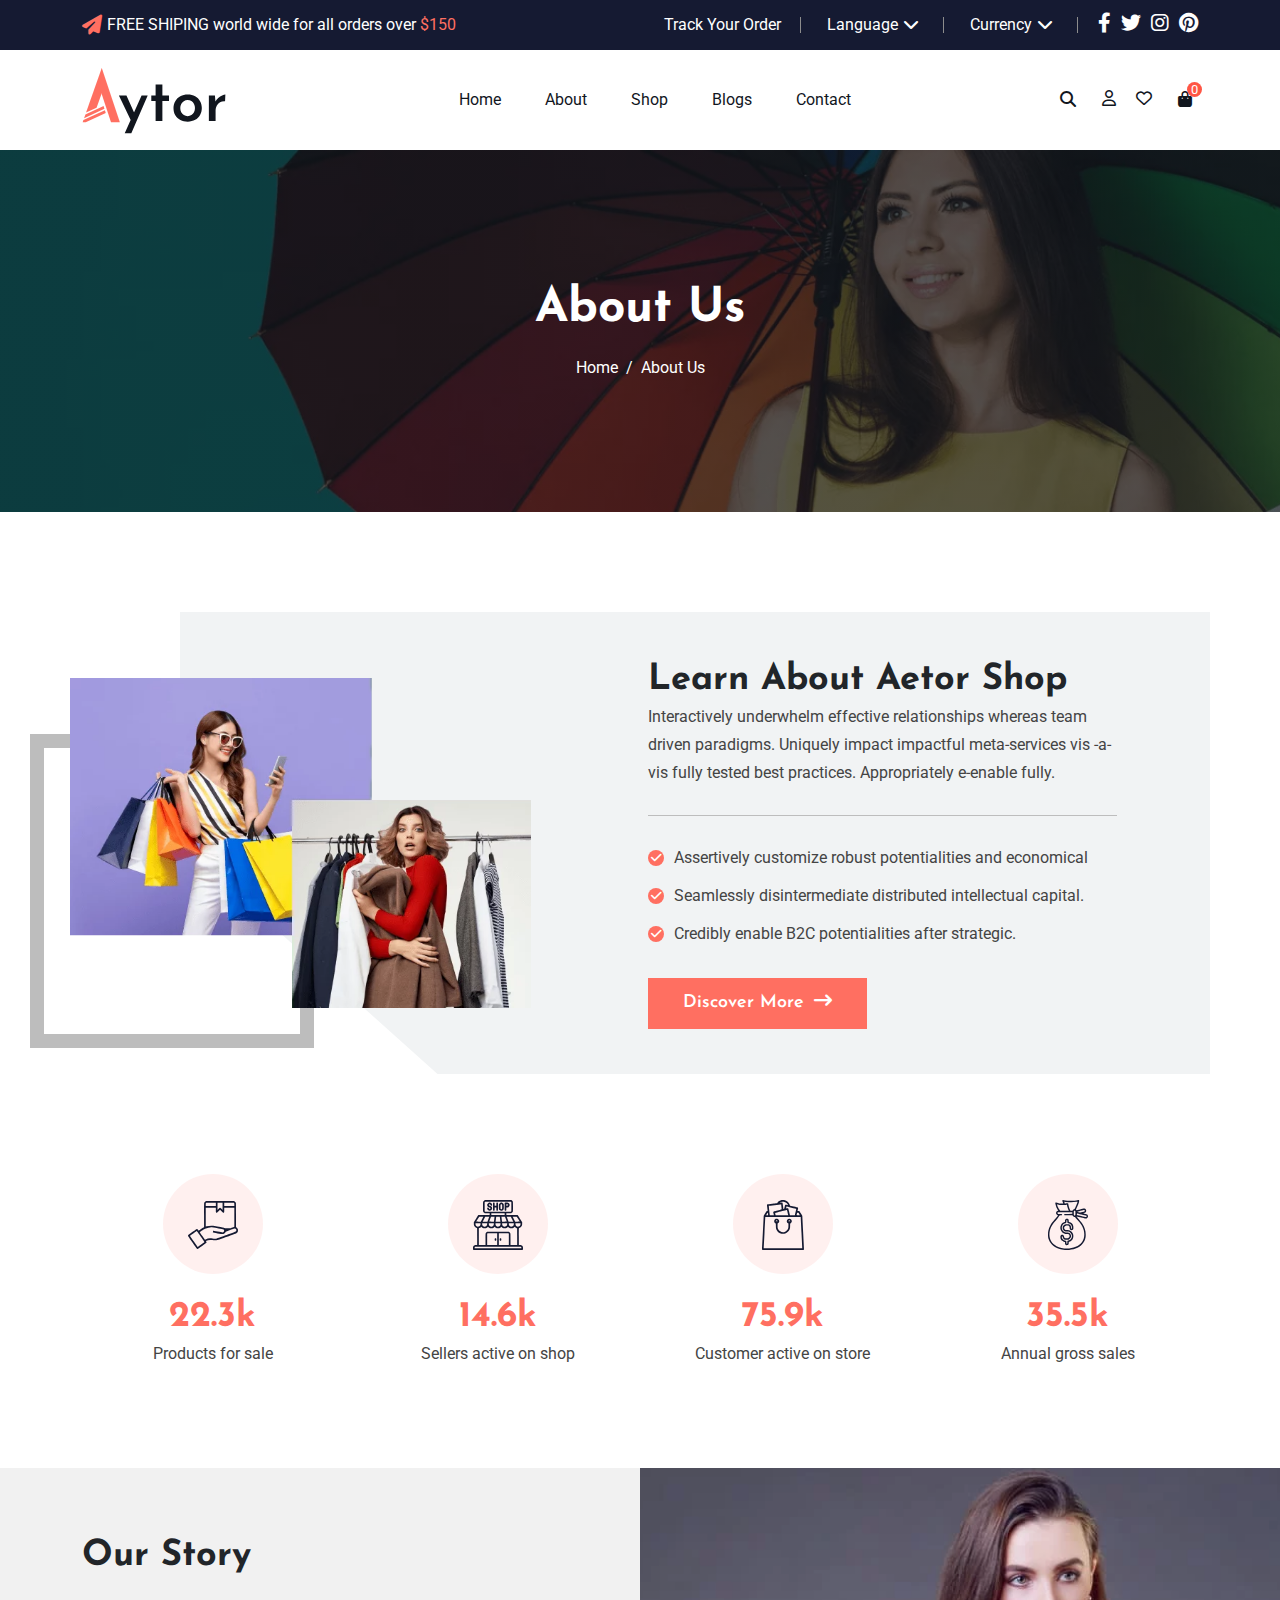
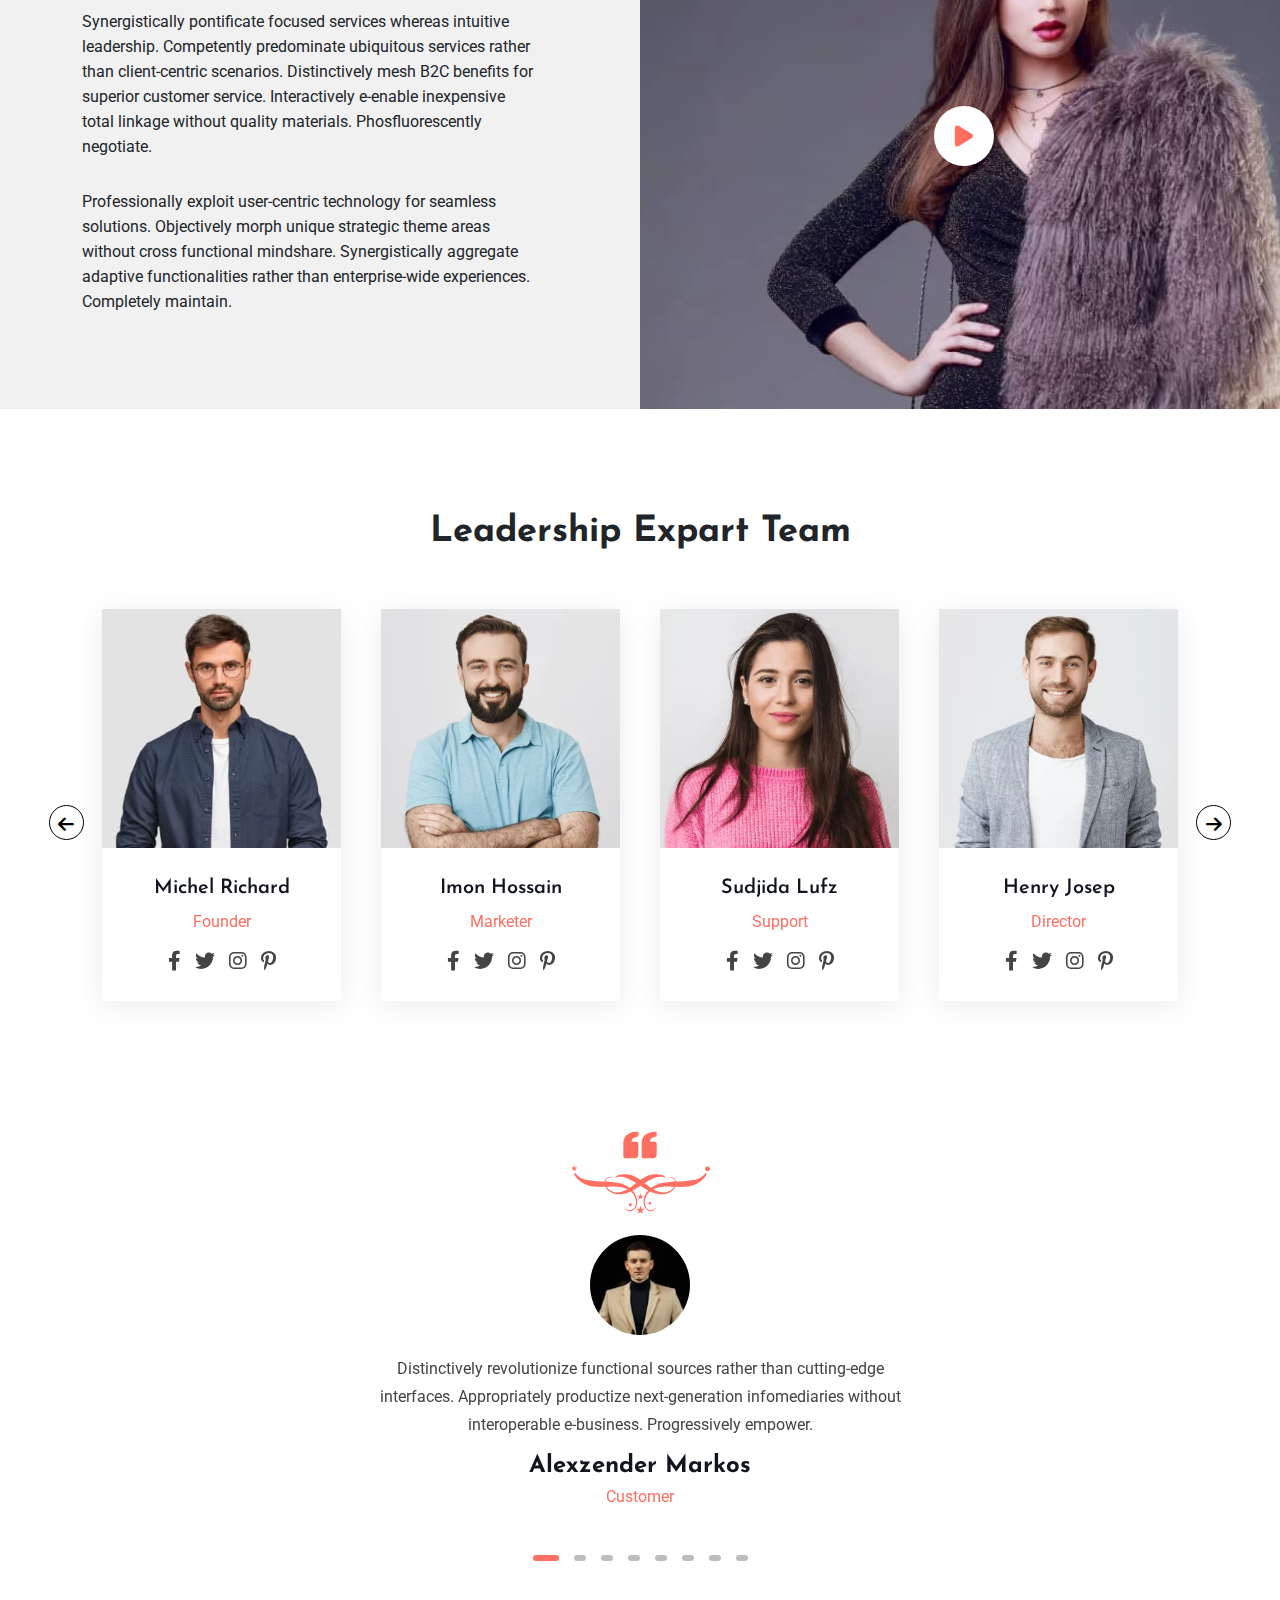
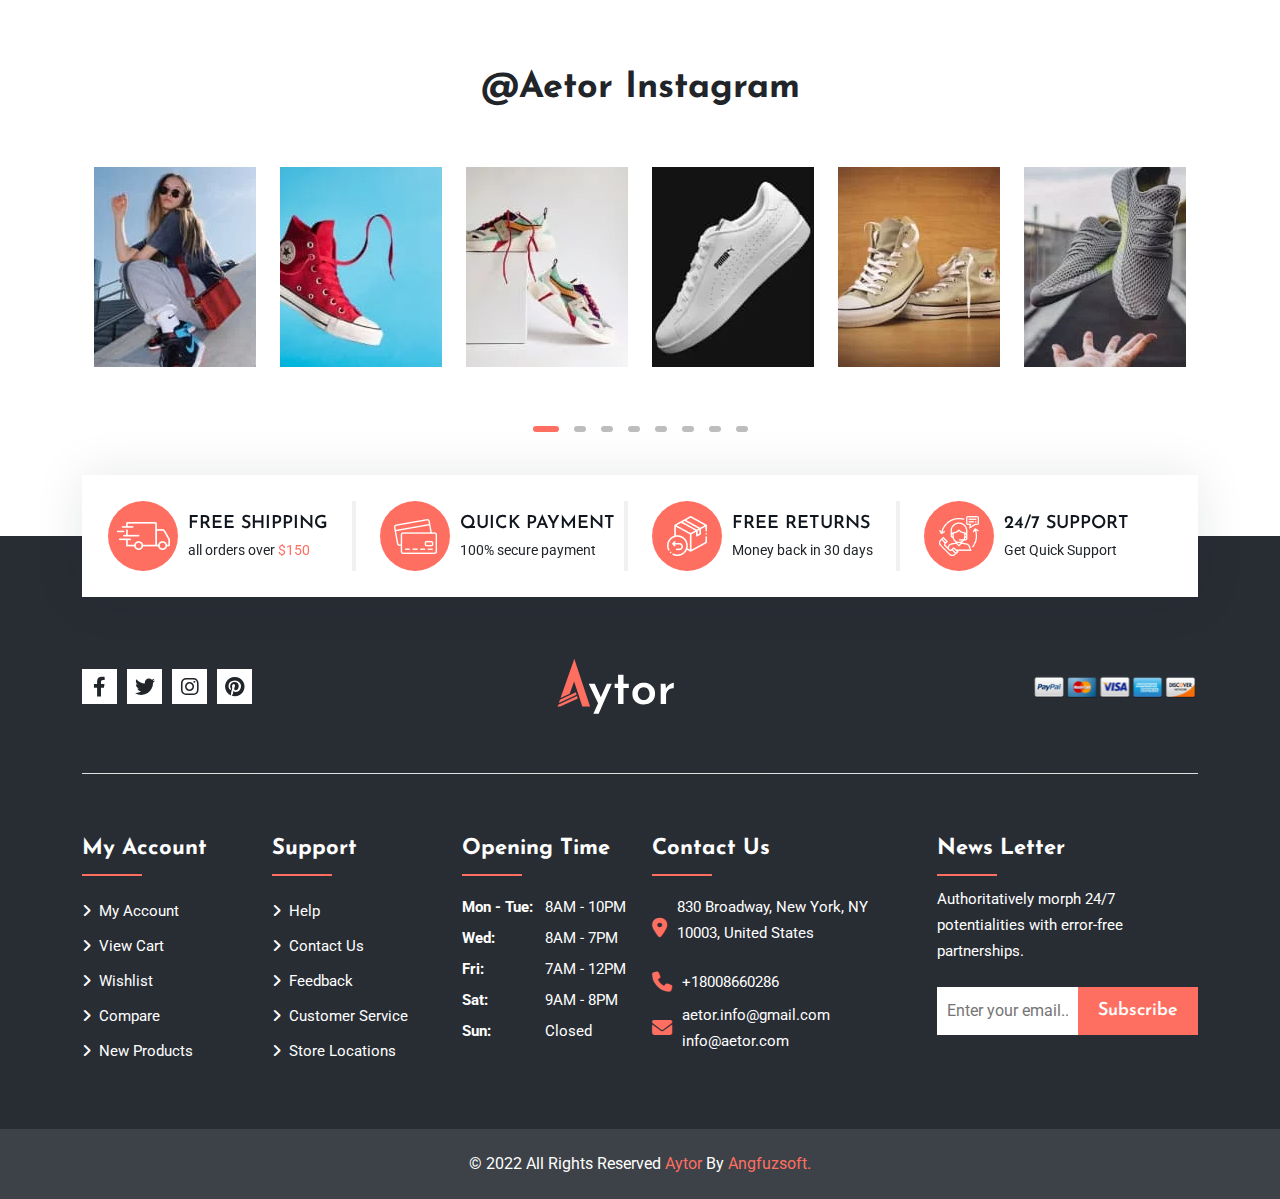
<file: about.html>
<!DOCTYPE html>
<html lang="en">
  <head>
    <meta charset="UTF-8" />
    <meta name="viewport" content="width=device-width, initial-scale=1.0" />
    <meta name="author" content="Aytor" />
    <meta name="title" content="" />
    <meta name="description" content="" />
    <meta name="keywords" content="" />
    <title>About - Aytor</title>
    <link
      rel="apple-touch-icon"
      sizes="180x180"
      href="./assets/img/apple-icon-180x180.png"
    />
    <link
      rel="icon"
      type="image/png"
      sizes="192x192"
      href="./assets/img/android-icon-192x192.png"
    />
    <link rel="manifest" href="./assets/img/manifest.json" />
    <meta name="msapplication-TileColor" content="#ffffff" />
    <meta
      name="msapplication-TileImage"
      content="./assets/img/ms-icon-144x144"
    />
    <meta name="theme-color" content="#ffffff" />
    <!-- Font Awesome Css Link -->
    <link rel="stylesheet" href="./assets/vendors/css/all.min.css" />
    <!-- Bootstrap Css Link -->
    <link rel="stylesheet" href="./assets/vendors/css/bootstrap.min.css" />
    <!-- Slick Css Link -->
    <link rel="stylesheet" href="./assets/vendors/css/slick.css" />
    <!-- Venobox Css Link -->
    <link rel="stylesheet" href="./assets/vendors/css/venobox.min.css" />
    <!-- Main Css Link -->
    <link rel="stylesheet" href="./assets/css/style.css" />
    <!-- Responsive Css Link -->
    <link rel="stylesheet" href="./assets/css/responsive.css" />
    <!-- Google Fonts Css Link -->
    <link rel="preconnect" href="https://fonts.googleapis.com" />
    <link rel="preconnect" href="https://fonts.gstatic.com" crossorigin />
    <link
      href="https://fonts.googleapis.com/css2?family=Josefin+Sans:wght@400;600;700&family=Roboto:wght@400;500;700&display=swap"
      rel="stylesheet"
    />
  </head>
  <body>
    <!-- ==========Header Part Starts========== -->
    <header id="header">
      <!-- ==========Top Header Section Starts========== -->
      <div id="top_header" class="d-none d-lg-block">
        <div class="container">
          <div class="row align-items-center">
            <div
              class="left_part col-xl-5 col-lg-6 d-flex align-items-center flex-wrap"
            >
              <i class="fa-solid fa-paper-plane"></i>
              <p>
                FREE SHIPING world wide for all orders over <span>$150</span>
              </p>
            </div>

            <div class="right_part col-xl-7 col-lg-6 d-flex flex-wrap">
              <ul class="d-flex ms-auto flex-wrap align-items-center">
                <li>
                  <a href="#">Track Your Order</a>
                </li>
                <li class="dropdown_toggle1">
                  <button id="language_btn">Language</button>
                  <!-- <div class="dropdown_options language"> -->
                  <ul class="language">
                    <li>
                      <a href="#">Arabic</a>
                    </li>
                    <li>
                      <a href="#">Bangla</a>
                    </li>
                    <li>
                      <a href="#">English</a>
                    </li>
                    <li>
                      <a href="#">French</a>
                    </li>
                    <li>
                      <a href="#">German</a>
                    </li>
                    <li>
                      <a href="#">Spanish</a>
                    </li>
                  </ul>
                  <!-- </div> -->
                </li>
                <li class="dropdown_toggle2">
                  <button id="currency_btn">Currency</button>
                  <!-- <div class="dropdown_options currency"> -->
                  <ul class="currency">
                    <li><a href="#">AED</a></li>
                    <li>
                      <a href="#">BDT</a>
                    </li>
                    <li>
                      <a href="#">ERN</a>
                    </li>
                    <li>
                      <a href="#">EGP</a>
                    </li>
                    <li>
                      <a href="#">EUR</a>
                    </li>
                    <li>
                      <a href="#">USD</a>
                    </li>
                  </ul>
                  <!-- </div> -->
                </li>
              </ul>
              <ul class="align-items-center d-xl-flex d-none flex-wrap">
                <li>
                  <a href="#" target="_blank"
                    ><i class="fa-brands fa-facebook-f"></i
                  ></a>
                </li>
                <li>
                  <a href="#" target="_blank"
                    ><i class="fa-brands fa-twitter"></i
                  ></a>
                </li>
                <li>
                  <a href="#" target="_blank"
                    ><i class="fa-brands fa-instagram"></i
                  ></a>
                </li>
                <li>
                  <a href="#" target="_blank"
                    ><i class="fa-brands fa-pinterest"></i
                  ></a>
                </li>
              </ul>
            </div>
          </div>

          <!-- ==========Top Header Drop Down Section Starts========== -->

          <!-- ==========Top Header Drop Down Section Ends========== -->
        </div>
      </div>
      <!-- ==========Top Header Section Ends========== -->

      <!-- ==========Primary Nav Section Starts========== -->
      <nav id="primary_nav" class="navbar navbar-expand-lg">
        <div class="container">
          <a href="./index.html" class="navbar-brand"
            ><img
              class="img-fluid"
              src="./assets/img/logo.svg"
              alt="logo"
              loading="lazy"
          /></a>
          <button
            class="secondary_nav_open_button d-lg-none"
            type="button"
            data-bs-toggle="offcanvas"
            data-bs-target="#offcanvasExample"
            aria-controls="offcanvasExample"
          >
            <i class="fa-solid fa-align-left"></i>
          </button>
          <div class="collapse navbar-collapse" id="primary_menu">
            <ul class="first_ul mx-xl-auto ms-auto navbar-nav">
              <li><a href="./index.html">Home</a></li>
              <li><a href="./about.html">About</a></li>
              <li><a href="./shop.html">Shop</a></li>
              <li><a href="./404.html">Blogs</a></li>
              <li><a href="./contact.html">Contact</a></li>
            </ul>
            <ul class="second_ul d-xl-flex d-none flex-wrap second_list">
              <li>
                <button id="open_search">
                  <i class="fa-solid fa-magnifying-glass"></i>
                </button>
              </li>
              <li>
                <a href="./shop.html">
                  <i class="fa-regular fa-user"></i>
                </a>
              </li>
              <li>
                <a href="./wishlist.html"
                  ><i class="fa-regular fa-heart"></i
                ></a>
              </li>
              <li class="shopping_bag">
                <button id="cart_show_btn">
                  <i class="fa-solid fa-bag-shopping"></i>
                </button>
                <span>0</span>
              </li>
            </ul>
          </div>
        </div>
      </nav>

      <!-- ==========Small Device Nav Section Starts========== -->
      <nav id="secondary_nav" class="d-lg-none">
        <div
          class="offcanvas offcanvas-start"
          tabindex="-1"
          id="offcanvasExample"
          aria-labelledby="offcanvasExampleLabel"
        >
          <div class="offcanvas-header">
            <img
              src="./assets/img/logo.svg"
              class="img-fluid"
              loading="lazy"
              alt="logo"
            />
            <button
              type="button"
              class="close_button"
              data-bs-dismiss="offcanvas"
              aria-label="Close"
            >
              <i class="fa-solid fa-xmark"></i>
            </button>
          </div>
          <div class="offcanvas-body">
            <ul class="first_ul">
              <li><a href="./index.html">Home</a></li>
              <li><a href="./about.html">About</a></li>
              <li><a href="./shop.html">Shop</a></li>
              <li><a href="./404.html">Blogs</a></li>
              <li><a href="./contact.html">Contact</a></li>
            </ul>
            <ul class="second_ul">
              <li>
                <a class="d-flex align-items-center" href="./shop.html">
                  <i class="fa-regular fa-user"></i>
                  <p>login / Register</p>
                </a>
              </li>
              <li>
                <a class="d-flex align-items-center" href="./wishlist.html"
                  ><i class="fa-regular fa-heart"></i>
                  <p>Wishlist</p>
                </a>
              </li>
              <li class="shopping_bag">
                <a
                  class="d-flex align-items-center"
                  href="/cart.html"
                  id="cart_show_btn"
                >
                  <i class="fa-solid fa-bag-shopping"></i>
                  <p>Cart</p>
                </a>
                <span>0</span>
              </li>
            </ul>
          </div>
        </div>
      </nav>
      <!-- ==========Small Device Nav Section Ends========== -->

      <!-- ==========Primary Nav Section Ends========== -->
    </header>
    <!-- ==========Header Part Ends========== -->

    <!-- ==========Main Part Starts========== -->
    <main id="main_about">
      <!-- ==========Page Heading Section Starts========== -->
      <section class="page_heading d-flex flex-column align-items-center">
        <h2>About Us</h2>
        <nav class="breadcrumb_list">
          <ul class="d-flex">
            <li><a href="/index.html">Home</a></li>
            <li>&nbsp;&nbsp;/&nbsp;&nbsp;</li>
            <li>About Us</li>
          </ul>
        </nav>
      </section>
      <!-- ==========Page Heading Section Ends========== -->

      <!-- ==========Learn About Section Starts========== -->
      <section id="learn_about">
        <div class="container position-relative">
          <div class="row align-items-center">
            <div class="col-xxl-6 col-xl-5 col-lg-5 ">
              <div class="learn_about_image position-relative">
                <img
                  src="./assets/img/about_2.webp"
                  alt="about_2"
                  loading="lazy"
                  class="img-fluid"
                />
              </div>
            </div>
            <div class="col-xxl-6 col-xl-7 col-lg-7  learn_about_cnt">
              <h2 class="section_title text-start">Learn About Aetor Shop</h2>
              <p>
                Interactively underwhelm effective relationships whereas team
                driven paradigms. Uniquely impact impactful meta-services vis
                -a-vis fully tested best practices. Appropriately e-enable
                fully.
              </p>
              <hr />
              <ul>
                <li class="d-flex align-items-center">
                  <i class="fa-solid fa-check"></i>
                  <p class="d-inline-block">
                    Assertively customize robust potentialities and economical
                  </p>
                </li>
                <li class="d-flex align-items-center">
                  <i class="fa-solid fa-check"></i>
                  <p class="d-inline-block">
                    Seamlessly disintermediate distributed intellectual capital.
                  </p>
                </li>
                <li class="d-flex align-items-center">
                  <i class="fa-solid fa-check"></i>
                  <p class="d-inline-block">
                    Credibly enable B2C potentialities after strategic.
                  </p>
                </li>
              </ul>
              <a href="./shop.html" class="link_button"
                >Discover More<i class="fa-solid fa-long-arrow-right"></i
              ></a>
            </div>
            <div class="about_background"></div>
          </div>
        </div>
      </section>
      <!-- ==========Learn About Section Ends========== -->

      <!-- ==========Counter Section Starts========== -->
      <section id="counter_section">
        <div class="container">
          <div class="row">
            <div class="col-lg-3">
              <div class="counter_box d-flex flex-column align-items-center">
                <div class="counter_img">
                  <svg
                    width="50"
                    height="48"
                    viewBox="0 0 50 48"
                    fill="none"
                    xmlns="http://www.w3.org/2000/svg"
                  >
                    <path
                      class="svg_hover"
                      fill-rule="evenodd"
                      clip-rule="evenodd"
                      d="M17.75 0.136891C17.2343 0.300829 16.3548 1.21939 16.1967 1.7592C16.0997 2.09047 16.0689 5.08956 16.0689 14.2238V26.2523L14.992 26.8609C14.3997 27.1956 13.2155 27.9646 12.3604 28.5699C11.5054 29.1751 10.7704 29.6703 10.7272 29.6703C10.6839 29.6703 10.4026 29.3136 10.1021 28.8776C9.5215 28.0354 9.2209 27.8527 8.76228 28.0635C8.52388 28.173 1.71684 32.9421 0.545118 33.8204C-0.411106 34.5372 -0.647824 34.0772 4.47277 41.4506C9.08421 48.0908 9.10669 48.1188 9.68604 47.9625C10.056 47.8627 18.3032 41.9945 18.4511 41.7258C18.6481 41.368 18.6215 41.2059 18.276 40.6563L17.9613 40.156L18.4306 39.8558C19.871 38.9345 21.8257 38.6888 24.3326 39.1138C26.3037 39.4479 28.0154 39.4324 29.4126 39.0674C30.6339 38.7483 47.6516 32.5181 48.3583 32.1313C49.3838 31.5698 49.9141 30.6769 49.9839 29.3935C50.0256 28.6262 49.9997 28.4642 49.7421 27.8851C49.4458 27.2193 48.6748 26.372 48.238 26.2321L48.0096 26.1589V14.1772C48.0096 5.0796 47.9788 2.09036 47.8818 1.7592C47.7113 1.1771 46.8409 0.299239 46.2638 0.127248C45.6739 -0.0485582 18.3041 -0.0392327 17.75 0.136891ZM27.8365 3.38946V5.085H22.7933H17.75V3.64962C17.75 2.26681 17.7595 2.2046 18.0079 1.95408L18.2658 1.69393H23.0512H27.8365V3.38946ZM34.5609 5.31708V8.94023L33.4729 7.86038C32.5379 6.9324 32.3363 6.78054 32.0393 6.78054C31.7422 6.78054 31.5406 6.9324 30.6056 7.86038L29.5176 8.94023V5.31708V1.69393H32.0393H34.5609V5.31708ZM46.0706 1.95408C46.3191 2.2046 46.3285 2.26681 46.3285 3.64962V5.085H41.2852H36.242V3.38946V1.69393H41.0273H45.8127L46.0706 1.95408ZM27.8365 9.06369C27.8365 11.3466 27.8365 11.3469 28.0945 11.607C28.2614 11.7754 28.4716 11.8672 28.6904 11.8672C28.9847 11.8672 29.2239 11.6718 30.5339 10.3618L32.0393 8.85641L33.5446 10.3618C34.8547 11.6718 35.0938 11.8672 35.3881 11.8672C35.6069 11.8672 35.8171 11.7754 35.984 11.607C36.242 11.3469 36.242 11.3466 36.242 9.06369V6.78054H41.2852H46.3285V16.3096V25.8385L45.987 25.9132C45.7992 25.9542 44.96 26.2438 44.1221 26.5568L42.5986 27.1256L39.6208 27.1264C36.8329 27.127 36.6263 27.1139 36.3839 26.9216C35.9477 26.5754 35.2891 26.421 30.9886 25.656C25.3019 24.6445 25.3685 24.6533 23.4762 24.6619C21.6403 24.6702 20.0384 24.8991 18.5643 25.3637L17.75 25.6204V16.2004V6.78054H22.7933H27.8365V9.06369ZM24.9472 26.3833C26.37 26.5145 34.9391 28.0534 35.3027 28.243C35.9423 28.5766 36.3178 29.4165 36.1344 30.1035C35.9184 30.9126 35.2915 31.3919 34.468 31.3775C34.2012 31.3728 31.9991 31.0127 29.5744 30.5773C27.1496 30.1418 25.154 29.7971 25.1399 29.8115C25.0834 29.8684 24.8662 31.3725 24.9083 31.4149C25.0313 31.539 34.0645 33.087 34.6394 33.0825C35.8297 33.073 36.8899 32.4036 37.4783 31.2901L37.8023 30.6769L42.111 29.0993C45.8863 27.7169 46.4777 27.5283 46.8898 27.5751C48.2998 27.7355 48.8403 29.4949 47.7832 30.4836C47.481 30.7663 30.057 37.187 28.8347 37.4662C27.7012 37.7251 26.1237 37.7087 24.5152 37.4215C21.7323 36.9246 19.5323 37.2388 17.5489 38.4166L16.9747 38.7575L14.368 35.0016C12.9342 32.9358 11.7611 31.2035 11.7611 31.152C11.7611 31.0255 14.6344 29.0077 15.6275 28.4369C17.5493 27.3323 19.91 26.5912 22.1463 26.3905C23.4342 26.2748 23.7622 26.2739 24.9472 26.3833ZM12.6709 35.5229C14.7421 38.5086 16.4367 41.0091 16.4367 41.0796C16.4367 41.1499 15.2783 42.0274 13.8625 43.0293C12.4467 44.0313 10.9247 45.1085 10.4803 45.4232L9.67238 45.9956L5.87827 40.5191C3.79151 37.5071 2.0748 34.9965 2.06325 34.94C2.04055 34.8288 8.58293 30.121 8.7834 30.1044C8.85043 30.0987 10.5998 32.537 12.6709 35.5229Z"
                      fill="#151A32"
                    />
                  </svg>
                </div>
                <h3 class="counter">22.3k</h3>
                <p>Products for sale</p>
              </div>
            </div>
            <div class="col-lg-3">
              <div class="counter_box d-flex flex-column align-items-center">
                <div class="counter_img">
                  <svg
                    width="50"
                    height="50"
                    viewBox="0 0 50 50"
                    fill="none"
                    xmlns="http://www.w3.org/2000/svg"
                  >
                    <path
                      fill-rule="evenodd"
                      clip-rule="evenodd"
                      d="M11.6667 0.134447C11.1554 0.295598 10.2834 1.19855 10.1267 1.72919C9.9475 2.33567 9.9475 10.9947 10.1267 11.6012C10.2957 12.1734 11.1586 13.0363 11.7308 13.2054C12.0096 13.2877 12.9482 13.3321 14.4131 13.3321H16.6667V14.1654V14.9988H11.139C7.80073 14.9988 5.53719 15.0385 5.42417 15.0989C5.32125 15.154 4.24083 16.7947 3.02333 18.7449L0.809688 22.2906L0.850208 23.7231C0.888229 25.0689 0.910417 25.1974 1.21771 25.8513C1.65948 26.7913 2.26156 27.4177 3.15125 27.8628C3.55323 28.0638 3.94615 28.2284 4.02437 28.2284C4.14344 28.2284 4.16667 29.5963 4.16667 36.6141V44.9998H3.16313C1.83229 44.9998 1.42156 45.1338 0.777708 45.7776C0.119479 46.4358 0 46.8271 0 48.324C0 49.4216 0.0146875 49.5033 0.255729 49.7443L0.511354 50H25H49.4886L49.7443 49.7443C49.9853 49.5033 50 49.4216 50 48.324C50 46.8271 49.8805 46.4358 49.2223 45.7776C48.5784 45.1338 48.1677 44.9998 46.8369 44.9998H45.8333V36.6141C45.8333 29.5963 45.8566 28.2284 45.9756 28.2284C46.0539 28.2284 46.4468 28.0638 46.8487 27.8628C47.7384 27.4177 48.3405 26.7913 48.7823 25.8513C49.0896 25.1974 49.1118 25.0689 49.1498 23.7231L49.1903 22.2906L46.9767 18.7449C45.7592 16.7947 44.6787 15.154 44.5758 15.0989C44.4628 15.0385 42.1993 14.9988 38.861 14.9988H33.3333V14.1654V13.3321H35.5869C37.0518 13.3321 37.9904 13.2877 38.2692 13.2054C38.8414 13.0363 39.7043 12.1734 39.8733 11.6012C40.0525 10.9947 40.0525 2.33567 39.8733 1.72919C39.7043 1.15698 38.8414 0.294036 38.2692 0.124967C37.6848 -0.0476428 12.2157 -0.03858 11.6667 0.134447ZM38.0776 1.92076L38.3333 2.17639V6.66519V11.154L38.0776 11.4096L37.822 11.6654H25H12.178L11.9224 11.4096L11.6667 11.154V6.66519V2.17639L11.9224 1.92076L12.178 1.66502H25H37.822L38.0776 1.92076ZM15.8333 2.63453C15.3221 2.79568 14.4501 3.69863 14.2933 4.22927C14.0048 5.20597 14.2082 5.98465 14.9444 6.72082C15.4816 7.25792 16.0115 7.49855 16.6574 7.49855C17.0952 7.49855 17.5 7.89898 17.5 8.33191C17.5 8.76016 17.0949 9.16528 16.6667 9.16528C16.2384 9.16528 15.8333 8.76016 15.8333 8.33191C15.8333 7.60366 14.9391 7.2375 14.4224 7.75429C13.9252 8.25139 14.1554 9.26517 14.9444 10.0543C15.4887 10.5987 16.0114 10.832 16.6863 10.832C17.9744 10.832 19.1667 9.63029 19.1667 8.33191C19.1667 7.03812 17.9744 5.83183 16.6954 5.83183C15.9391 5.83183 15.56 4.94982 16.0891 4.42084C16.6057 3.90405 17.5 4.27021 17.5 4.99847C17.5 5.72672 18.3943 6.09288 18.9109 5.57609C19.4081 5.07899 19.1779 4.06521 18.389 3.27612C17.6559 2.54317 16.8028 2.329 15.8333 2.63453ZM20.2557 2.75412L20 3.00975V6.66519V10.3206L20.2557 10.5763C20.594 10.9146 21.0727 10.9146 21.4109 10.5763C21.6573 10.33 21.6667 10.2689 21.6667 8.90954V7.49855H22.5H23.3333V8.90954C23.3333 10.2689 23.3427 10.33 23.5891 10.5763C23.7502 10.7375 23.9637 10.832 24.1667 10.832C24.3696 10.832 24.5831 10.7375 24.7443 10.5763L25 10.3206V6.66519V3.00975L24.7443 2.75412C24.406 2.41577 23.9273 2.41577 23.5891 2.75412C23.3427 3.00038 23.3333 3.06153 23.3333 4.42084V5.83183H22.5H21.6667V4.42084C21.6667 3.06153 21.6573 3.00038 21.4109 2.75412C21.2498 2.59286 21.0362 2.49838 20.8333 2.49838C20.6304 2.49838 20.4169 2.59286 20.2557 2.75412ZM27.5 2.63453C26.9887 2.79568 26.1168 3.69863 25.96 4.22927C25.8798 4.50085 25.8333 5.39379 25.8333 6.66519C25.8333 9.07215 25.8942 9.33736 26.611 10.0543C27.3745 10.8177 28.1893 11.0104 29.199 10.6664C29.7882 10.4655 30.528 9.69144 30.7095 9.08569C30.7866 8.82839 30.8333 7.91461 30.8333 6.66519C30.8333 5.41577 30.7866 4.50199 30.7095 4.24469C30.528 3.63894 29.7882 2.86485 29.199 2.66401C28.6484 2.4764 28.0354 2.46578 27.5 2.63453ZM31.9224 2.75412L31.6667 3.00975V6.66519V10.3206L31.9224 10.5763C32.2606 10.9146 32.7394 10.9146 33.0776 10.5763C33.324 10.33 33.3333 10.2689 33.3333 8.90954V7.49855H33.9398C34.8445 7.49855 35.4402 7.25417 35.9686 6.66644C36.9373 5.58901 36.9069 4.29407 35.889 3.27612C35.2307 2.61786 34.8395 2.49838 33.3426 2.49838C32.245 2.49838 32.1633 2.51307 31.9224 2.75412ZM28.9109 4.42084C29.1646 4.67439 29.1667 4.69262 29.1667 6.66519C29.1667 8.63776 29.1646 8.65599 28.9109 8.90954C28.7498 9.07079 28.5362 9.16528 28.3333 9.16528C28.1304 9.16528 27.9169 9.07079 27.7557 8.90954C27.5021 8.65599 27.5 8.63776 27.5 6.66519C27.5 4.69262 27.5021 4.67439 27.7557 4.42084C27.9169 4.25959 28.1304 4.16511 28.3333 4.16511C28.5362 4.16511 28.7498 4.25959 28.9109 4.42084ZM34.7443 4.42084C34.9055 4.58199 35 4.79554 35 4.99847C35 5.53036 34.606 5.83183 33.9109 5.83183H33.3333V4.99847V4.16511H33.9109C34.3854 4.16511 34.5344 4.21084 34.7443 4.42084ZM31.6667 14.1654V14.9988H25H18.3333V14.1654V13.3321H25H31.6667V14.1654ZM9.0625 19.1656L7.81167 21.6657H5.52042C4.26021 21.6657 3.22917 21.6427 3.22917 21.6146C3.22917 21.5864 3.91698 20.4614 4.75771 19.1145L6.28625 16.6655H8.29979H10.3133L9.0625 19.1656ZM16.25 16.735C16.25 16.7731 15.8402 17.8982 15.3394 19.2351L14.4288 21.6657H12.0577H9.68667L10.9375 19.1656L12.1883 16.6655H14.2192C15.3361 16.6655 16.25 16.6968 16.25 16.735ZM21.5202 17.0562C21.4869 17.2711 21.3653 18.2203 21.25 19.1656C21.1347 20.111 21.0131 21.0603 20.9798 21.2751L20.9192 21.6657H18.5846C17.3005 21.6657 16.25 21.6344 16.25 21.5962C16.25 21.5581 16.6598 20.4331 17.1606 19.0961L18.0712 16.6655H19.826H21.5808L21.5202 17.0562ZM26.8131 17.0562C26.8465 17.2711 26.968 18.2203 27.0833 19.1656C27.1986 20.111 27.3202 21.0603 27.3535 21.2751L27.4142 21.6657H25H22.5858L22.6465 21.2751C22.6798 21.0603 22.8014 20.111 22.9167 19.1656C23.032 18.2203 23.1535 17.2711 23.1869 17.0562L23.2475 16.6655H25H26.7525L26.8131 17.0562ZM32.8394 19.0961C33.3402 20.4331 33.75 21.5581 33.75 21.5962C33.75 21.6344 32.6995 21.6657 31.4154 21.6657H29.0808L29.0202 21.2751C28.9869 21.0603 28.8653 20.111 28.75 19.1656C28.6347 18.2203 28.5131 17.2711 28.4798 17.0562L28.4192 16.6655H30.174H31.9287L32.8394 19.0961ZM39.0625 19.1656L40.3133 21.6657H37.9423H35.5713L34.6606 19.2351C34.1598 17.8982 33.75 16.7731 33.75 16.735C33.75 16.6968 34.6639 16.6655 35.7808 16.6655H37.8117L39.0625 19.1656ZM45.2423 19.1145C46.083 20.4614 46.7708 21.5864 46.7708 21.6146C46.7708 21.6427 45.7398 21.6657 44.4796 21.6657H42.1883L40.9375 19.1656L39.6867 16.6655H41.7002H43.7137L45.2423 19.1145ZM7.5 23.9193C7.5 24.2421 7.44302 24.6991 7.37333 24.935C7.20427 25.5072 6.34135 26.3701 5.76917 26.5392C4.7925 26.8278 4.01385 26.6243 3.27771 25.8881C2.68729 25.2977 2.5 24.8235 2.5 23.9193V23.3324H5H7.5V23.9193ZM14.1667 23.9193C14.1667 24.8235 13.9794 25.2977 13.389 25.8881C12.8495 26.4276 12.3219 26.6659 11.6667 26.6659C11.0115 26.6659 10.4839 26.4276 9.94438 25.8881C9.35396 25.2977 9.16667 24.8235 9.16667 23.9193V23.3324H11.6667H14.1667V23.9193ZM20.8333 23.9193C20.8333 24.8235 20.646 25.2977 20.0556 25.8881C19.5161 26.4276 18.9885 26.6659 18.3333 26.6659C17.6781 26.6659 17.1505 26.4276 16.611 25.8881C16.0206 25.2977 15.8333 24.8235 15.8333 23.9193V23.3324H18.3333H20.8333V23.9193ZM27.5 23.9193C27.5 24.2421 27.443 24.6991 27.3733 24.935C27.2043 25.5072 26.3414 26.3701 25.7692 26.5392C24.7925 26.8278 24.0139 26.6243 23.2777 25.8881C22.6873 25.2977 22.5 24.8235 22.5 23.9193V23.3324H25H27.5V23.9193ZM34.1667 23.9193C34.1667 24.2421 34.1097 24.6991 34.04 24.935C33.8709 25.5072 33.008 26.3701 32.4358 26.5392C31.4592 26.8278 30.6805 26.6243 29.9444 25.8881C29.354 25.2977 29.1667 24.8235 29.1667 23.9193V23.3324H31.6667H34.1667V23.9193ZM40.8333 23.9193C40.8333 24.2421 40.7764 24.6991 40.7067 24.935C40.5376 25.5072 39.6747 26.3701 39.1025 26.5392C38.1258 26.8278 37.3472 26.6243 36.611 25.8881C36.0206 25.2977 35.8333 24.8235 35.8333 23.9193V23.3324H38.3333H40.8333V23.9193ZM47.5 23.9193C47.5 24.2421 47.443 24.6991 47.3733 24.935C47.2043 25.5072 46.3414 26.3701 45.7692 26.5392C44.7925 26.8278 44.0139 26.6243 43.2777 25.8881C42.6873 25.2977 42.5 24.8235 42.5 23.9193V23.3324H45H47.5V23.9193ZM8.79823 27.147C9.07437 27.4116 9.6101 27.775 9.98865 27.9544C10.6097 28.2486 10.774 28.2805 11.6667 28.2805C12.5594 28.2805 12.7236 28.2486 13.3447 27.9544C13.7232 27.775 14.2506 27.4196 14.5166 27.1648L15 26.7016L15.4834 27.1648C15.7494 27.4196 16.2768 27.775 16.6553 27.9544C17.2764 28.2486 17.4406 28.2805 18.3333 28.2805C19.226 28.2805 19.3903 28.2486 20.0114 27.9544C20.3899 27.775 20.9173 27.4196 21.1832 27.1648L21.6667 26.7016L22.1501 27.1648C22.416 27.4196 22.9434 27.775 23.322 27.9544C23.943 28.2486 24.1073 28.2805 25 28.2805C25.8927 28.2805 26.057 28.2486 26.678 27.9544C27.0566 27.775 27.584 27.4196 27.8499 27.1648L28.3333 26.7016L28.8168 27.1648C29.0827 27.4196 29.6101 27.775 29.9886 27.9544C30.6097 28.2486 30.774 28.2805 31.6667 28.2805C32.5594 28.2805 32.7236 28.2486 33.3447 27.9544C33.7232 27.775 34.2506 27.4196 34.5166 27.1648L35 26.7016L35.4834 27.1648C35.7494 27.4196 36.2768 27.775 36.6553 27.9544C37.2764 28.2486 37.4406 28.2805 38.3333 28.2805C39.226 28.2805 39.3903 28.2486 40.0114 27.9544C40.3899 27.775 40.9173 27.4196 41.1832 27.1648L41.6667 26.7016L42.1481 27.163C42.5905 27.5867 43.7272 28.2281 44.0365 28.2283C44.1396 28.2284 44.1667 29.975 44.1667 36.6141V44.9998H40.8333H37.5V39.4128C37.5 35.3306 37.4658 33.7102 37.3733 33.3969C37.2043 32.8247 36.3414 31.9618 35.7692 31.7927C35.1506 31.61 14.8494 31.61 14.2308 31.7927C13.6586 31.9618 12.7957 32.8247 12.6267 33.3969C12.5342 33.7102 12.5 35.3306 12.5 39.4128V44.9998H9.16667H5.83333V36.6386V28.2773L6.32958 28.101C6.95198 27.88 7.74125 27.3621 8.04729 26.974C8.17594 26.8109 8.28458 26.6748 8.28865 26.6716C8.29271 26.6685 8.52198 26.8823 8.79823 27.147ZM24.1667 39.1663V44.9998H19.1667H14.1667V39.422V33.8441L14.4224 33.5885L14.678 33.3328H19.4224H24.1667V39.1663ZM35.5776 33.5885L35.8333 33.8441V39.422V44.9998H30.8333H25.8333V39.1663V33.3328H30.5776H35.322L35.5776 33.5885ZM21.9224 38.5887C21.699 38.812 21.6667 38.9376 21.6667 39.583C21.6667 40.2283 21.699 40.3539 21.9224 40.5773C22.0835 40.7385 22.2971 40.833 22.5 40.833C22.7029 40.833 22.9165 40.7385 23.0776 40.5773C23.301 40.3539 23.3333 40.2283 23.3333 39.583C23.3333 38.9376 23.301 38.812 23.0776 38.5887C22.9165 38.4274 22.7029 38.3329 22.5 38.3329C22.2971 38.3329 22.0835 38.4274 21.9224 38.5887ZM26.9224 38.5887C26.699 38.812 26.6667 38.9376 26.6667 39.583C26.6667 40.2283 26.699 40.3539 26.9224 40.5773C27.0835 40.7385 27.2971 40.833 27.5 40.833C27.7029 40.833 27.9165 40.7385 28.0776 40.5773C28.301 40.3539 28.3333 40.2283 28.3333 39.583C28.3333 38.9376 28.301 38.812 28.0776 38.5887C27.9165 38.4274 27.7029 38.3329 27.5 38.3329C27.2971 38.3329 27.0835 38.4274 26.9224 38.5887ZM48.0776 46.9223C48.2876 47.1322 48.3333 47.2812 48.3333 47.7557V48.3333H25H1.66667V47.7557C1.66667 47.2812 1.7124 47.1322 1.9224 46.9223L2.17802 46.6666H25H47.822L48.0776 46.9223Z"
                      fill="#151A32"
                    />
                  </svg>
                </div>
                <h3 class="counter">14.6k</h3>
                <p>Sellers active on shop</p>
              </div>
            </div>
            <div class="col-lg-3">
              <div class="counter_box d-flex flex-column align-items-center">
                <div class="counter_img">
                  <svg
                    width="42"
                    height="50"
                    viewBox="0 0 42 50"
                    fill="none"
                    xmlns="http://www.w3.org/2000/svg"
                  >
                    <path
                      fill-rule="evenodd"
                      clip-rule="evenodd"
                      d="M19.5834 0.108731C18.8263 0.283544 17.9494 0.641281 17.2546 1.05863C16.7119 1.3846 15.5467 2.45264 15.2664 2.88102C15.126 3.09561 14.9109 3.13039 10.3405 3.67907C7.71199 3.99459 5.48361 4.28373 5.38846 4.32164C5.29331 4.35946 5.15199 4.51453 5.07427 4.66609C4.94718 4.91419 4.96683 5.22727 5.27076 7.8056C5.45641 9.38068 5.60866 10.7464 5.60905 10.8405C5.60963 10.9774 5.52532 11.0115 5.185 11.0115C4.92308 11.0115 4.68138 11.077 4.55487 11.1825C4.44201 11.2766 3.75584 12.3428 3.03028 13.5521L1.71088 15.7507L0.857553 32.3135C0.388201 41.423 0.00238157 49.0006 5.85225e-05 49.1525C-0.00274849 49.3314 0.0954971 49.5294 0.278727 49.7144L0.561655 50H21H41.4383L41.7213 49.7144C41.9045 49.5294 42.0027 49.3314 41.9999 49.1525C41.9976 49.0006 41.6118 41.423 41.1424 32.3135L40.2891 15.7507L38.9697 13.5521C38.2442 12.3428 37.558 11.2766 37.4451 11.1825C37.2835 11.0477 37.0558 11.0115 36.3729 11.0115C35.5922 11.0115 35.5111 10.9945 35.5574 10.8405C35.7361 10.245 36.0998 8.49909 36.0998 8.23633C36.0998 7.99077 35.8331 7.51196 35.6846 7.49076C35.6734 7.48919 33.9437 7.08094 31.8409 6.58347L28.0175 5.67911L27.8116 5.03468C27.0798 2.74432 25.3154 1.00185 22.9843 0.26703C22.1087 -0.00891858 20.431 -0.0870911 19.5834 0.108731ZM22.4469 1.88882C23.3675 2.14982 24.1077 2.59667 24.8339 3.32993C25.4239 3.9257 26.0333 4.841 26.0333 5.13141C26.0333 5.17929 25.6086 5.11597 25.0895 4.9908C23.3155 4.563 23.2018 4.6315 22.8008 6.37055C22.1771 9.07629 22.2439 8.89513 21.8336 8.99304C21.627 9.04239 21.4363 9.04346 21.395 8.99548C21.3547 8.94877 21.178 7.63538 21.0023 6.07681C20.8265 4.51825 20.6248 3.12687 20.554 2.98489C20.3493 2.57468 19.9969 2.50775 18.8553 2.66194C18.3047 2.73631 17.8107 2.79767 17.7574 2.79835C17.5585 2.8009 18.56 2.23493 19.1178 2.02963C20.2488 1.61336 21.3156 1.56821 22.4469 1.88882ZM19.3921 6.78525C19.5404 8.11545 19.6801 9.2726 19.7026 9.35674C19.7364 9.48308 19.0496 9.67793 15.7498 10.4781C12.2193 11.3343 11.7253 11.4771 11.49 11.71C11.3437 11.855 11.2239 12.0562 11.2239 12.1573C11.2239 12.2582 11.3763 12.9676 11.5626 13.7337C11.749 14.4998 11.9014 15.1461 11.9014 15.1699C11.9014 15.1937 10.9915 15.2132 9.87949 15.2132H7.85766L7.80268 14.8957C7.63649 13.9355 6.75102 5.91822 6.80513 5.8635C6.8664 5.80165 18.2101 4.39933 18.8271 4.37734L19.1224 4.36679L19.3921 6.78525ZM29.4051 7.75C32.0491 8.3746 34.2272 8.89904 34.2455 8.91536C34.2638 8.93167 33.9548 10.3444 33.5588 12.0548L32.8388 15.1644L30.4081 15.1905L27.9775 15.2165L27.88 14.8485C27.8265 14.646 27.4736 13.1832 27.0962 11.5977C26.7186 10.0123 26.3445 8.6142 26.2648 8.49088C26.0195 8.11135 25.7246 8.06347 24.8694 8.26447C23.9805 8.47348 24.0158 8.51628 24.2513 7.51382C24.4503 6.66682 24.467 6.61425 24.5381 6.61425C24.5709 6.61425 26.7611 7.1253 29.4051 7.75ZM25.5609 12.4082C25.8636 13.687 26.1381 14.8412 26.1709 14.9732L26.2305 15.2132H19.9409H13.6511L13.5543 14.8468C13.5011 14.6453 13.3748 14.1198 13.2737 13.6791L13.0898 12.8778L15.9076 12.1881C17.4574 11.8088 20.0538 11.1726 21.6776 10.7744C23.3013 10.3761 24.7154 10.0577 24.8202 10.0667C24.9865 10.0811 25.0801 10.3769 25.5609 12.4082ZM5.96583 13.6997C6.03039 14.2366 6.08547 14.7968 6.08847 14.9445L6.09379 15.2132H5.07746C4.51848 15.2132 4.06113 15.1936 4.06113 15.1695C4.06113 15.1456 4.39207 14.5715 4.79657 13.894C5.71736 12.3516 5.80225 12.3375 5.96583 13.6997ZM37.2065 13.8992C37.6094 14.574 37.9389 15.1456 37.9389 15.1695C37.9389 15.1936 37.1737 15.2132 36.2385 15.2132C34.6647 15.2132 34.5417 15.2005 34.5873 15.0422C34.6144 14.9481 34.7518 14.3766 34.8927 13.7719L35.1487 12.6726H35.8115H36.4743L37.2065 13.8992ZM38.7134 17.2897C38.7135 17.4643 39.0619 24.4449 39.4876 32.802C39.9133 41.1592 40.2616 48.0738 40.2617 48.1678C40.2619 48.3301 39.2802 48.3388 21 48.3388C2.71976 48.3388 1.73808 48.3301 1.73828 48.1678C1.73837 48.0738 2.08673 41.1592 2.51243 32.802C2.93813 24.4449 3.28649 17.4643 3.28659 17.2897L3.28678 16.9721H21H38.7132L38.7134 17.2897ZM13.7405 18.8302C12.4218 19.4509 11.8376 20.941 12.4195 22.1999C12.6492 22.6967 13.2718 23.3511 13.6215 23.4631C13.8044 23.5217 13.8168 23.636 13.8626 25.6962C13.9151 28.0506 13.9932 28.5224 14.52 29.6647C15.498 31.7858 17.3245 33.2535 19.5684 33.7214C23.2415 34.4873 26.8103 32.282 27.881 28.5845C28.0564 27.9784 28.0961 27.5314 28.1372 25.6962C28.1832 23.6361 28.1956 23.5217 28.3785 23.4631C28.6906 23.3631 29.3225 22.733 29.5377 22.3072C30.4056 20.5896 29.0078 18.4845 27.1145 18.6578C25.8606 18.7725 24.9299 19.6864 24.803 20.9272C24.706 21.8767 25.2509 22.9277 26.0715 23.3738L26.4204 23.5635V25.5239C26.4204 27.7355 26.3385 28.2202 25.7843 29.2848C25.1561 30.4916 23.9596 31.4945 22.6288 31.9297C20.2015 32.7235 17.4053 31.5702 16.2157 29.2848C15.6615 28.2202 15.5796 27.7355 15.5796 25.5239V23.5635L15.9285 23.3738C16.4144 23.1096 16.8987 22.5064 17.0888 21.9285C17.4699 20.7699 16.9296 19.4799 15.8215 18.9033C15.2453 18.6033 14.2936 18.5699 13.7405 18.8302ZM15.0899 20.4381C15.3896 20.5945 15.5952 21.0432 15.513 21.3611C15.461 21.5615 15.4608 21.5615 15.2169 21.3678C14.9043 21.1196 14.5111 21.1207 14.1961 21.3709C13.9526 21.5643 13.947 21.5644 13.8888 21.3792C13.7876 21.0574 13.9463 20.6749 14.2614 20.481C14.625 20.2571 14.7327 20.2515 15.0899 20.4381ZM27.6699 20.4364C27.9844 20.6006 28.2092 21.0677 28.1161 21.3636L28.0519 21.5678L27.8039 21.3709C27.5114 21.1386 27.0306 21.1152 26.7422 21.3191C26.5629 21.4458 26.53 21.4461 26.4828 21.3218C26.3918 21.0826 26.6198 20.5911 26.8905 20.4426C27.2176 20.2632 27.3363 20.2623 27.6699 20.4364Z"
                      fill="#151A32"
                    />
                  </svg>
                </div>
                <h3 class="counter">75.9k</h3>
                <p>Customer active on store</p>
              </div>
            </div>
            <div class="col-lg-3">
              <div class="counter_box d-flex flex-column align-items-center">
                <div class="counter_img">
                  <svg
                    width="40"
                    height="50"
                    viewBox="0 0 40 50"
                    fill="none"
                    xmlns="http://www.w3.org/2000/svg"
                  >
                    <path
                      fill-rule="evenodd"
                      clip-rule="evenodd"
                      d="M14.5646 0.181045C14.2028 0.469588 14.1922 0.69843 14.5096 1.37684C14.807 2.01275 15.2626 3.30441 15.2626 3.51175C15.2626 3.60184 14.8667 3.61679 13.6 3.57449C11.6599 3.5097 10.536 3.29962 8.99335 2.71345C8.14532 2.39119 7.92702 2.34204 7.71239 2.42481C7.24543 2.60479 7.19551 2.90662 7.43568 4.09803C7.87238 6.2644 8.71443 8.34869 9.79599 9.94052L10.3221 10.7149L10.0023 10.7675C8.88445 10.9513 8.03236 11.9718 8.03516 13.1232C8.03718 13.9909 8.74161 14.9518 9.58165 15.2329C9.79069 15.3028 9.96089 15.386 9.95984 15.4177C9.95319 15.6152 8.48785 17.4828 6.87023 19.3554C3.95536 22.7297 3.10309 23.8889 2.07203 25.8816C0.585782 28.7544 -0.0121497 31.306 0.000186748 34.7246C0.00731875 36.7289 0.147453 37.6947 0.666258 39.317C2.44193 44.8689 7.92259 48.7766 15.3343 49.7754C19.4251 50.3266 23.9783 49.8497 27.5722 48.4936C33.2013 46.3696 36.6621 42.4516 37.5771 37.1674C37.6742 36.606 37.7296 35.7048 37.7302 34.6757C37.7324 30.6917 36.7087 27.2941 34.4932 23.9322C33.667 22.6784 33.1326 22.0049 31.2025 19.785C29.7166 18.0761 28.5729 16.6901 28.5665 16.5906C28.5644 16.5591 30.0266 16.8775 31.8156 17.2979C37.9007 18.7281 37.7162 18.694 38.3449 18.5087C40.4478 17.8889 40.5829 14.9299 38.5429 14.1697C38.2751 14.0699 37.4067 13.8415 36.6131 13.6619L35.17 13.3355L36.1142 13.0375C37.1913 12.6975 37.6833 12.3443 37.9979 11.6856C38.2561 11.1445 38.2666 10.2577 38.0209 9.70943C37.6609 8.90604 36.6763 8.32622 35.817 8.41172C35.5643 8.43683 33.8482 8.88542 32.0036 9.40858L28.6497 10.3598L28.2802 9.93759L27.9107 9.51537L28.5281 8.26613C30.4085 4.46151 31.4555 1.36316 31.1554 0.490499C30.9797 -0.0203396 30.7462 -0.062942 29.4133 0.173326C27.4156 0.527238 26.0913 0.667748 24.1294 0.733802C21.6007 0.818909 18.0745 0.561535 15.8461 0.129257C14.9117 -0.0519983 14.8539 -0.0496532 14.5646 0.181045ZM29.623 1.67995C29.623 1.69685 29.4755 2.16958 29.2952 2.73035C28.8576 4.09138 28.1084 5.86573 27.2201 7.64487L26.4907 9.10577L25.9632 9.28741C25.3918 9.48401 24.792 10.0009 24.6056 10.457L24.4915 10.7363H23.459H22.4264L21.9865 9.73474C21.0325 7.56279 20.5204 5.87179 20.4108 4.53157C20.3018 3.1981 20.0929 3.02241 18.8926 3.25516C18.4795 3.33529 17.8274 3.42977 17.4434 3.46505L16.7453 3.52915L16.5315 2.67309C16.4139 2.20232 16.3366 1.79789 16.3597 1.77443C16.3829 1.75098 16.937 1.79964 17.5911 1.8826C21.3789 2.36325 25.0273 2.3526 28.2331 1.85163C29.5363 1.6479 29.623 1.63725 29.623 1.67995ZM11.75 4.92926C13.262 5.16182 16.0982 5.16084 17.71 4.92721C18.9484 4.74771 19.0167 4.76432 19.0199 5.24556C19.0247 5.98426 20.0185 9.07088 20.6652 10.3562L20.8565 10.7363H16.5263H12.1961L11.702 10.0988C10.3918 8.40869 9.43303 6.42406 9.05128 4.61238L8.98593 4.30244L9.79233 4.52737C10.2358 4.65108 11.1168 4.83194 11.75 4.92926ZM36.5863 10.1578C36.679 10.2729 36.755 10.5113 36.755 10.6874C36.755 11.2887 36.5831 11.384 34.3448 12.0237L32.2734 12.6158L31.5016 12.4602C30.1718 12.1922 28.9405 11.8841 28.9917 11.8323C29.0187 11.805 30.5488 11.3505 32.3918 10.8225C35.9251 9.81027 36.2629 9.75672 36.5863 10.1578ZM27.0138 10.7815C27.1639 10.8602 27.3134 10.9956 27.3464 11.0827C27.3793 11.1696 27.4063 12.0808 27.4063 13.1075C27.4063 14.8895 27.3967 14.9844 27.1967 15.2004C26.899 15.5215 26.36 15.5092 26.0496 15.1742C25.8191 14.9252 25.816 14.8973 25.816 13.0395C25.816 11.0452 25.8425 10.9173 26.2945 10.7316C26.5819 10.6135 26.7103 10.6224 27.0138 10.7815ZM24.3221 13.0293V13.8566L20.477 13.8843C16.8523 13.9104 16.6203 13.9226 16.4291 14.0981C16.1645 14.341 16.1594 14.87 16.4191 15.1333C16.6055 15.3223 16.7403 15.3287 20.5008 15.3287H24.3897L24.685 15.8104C25.1 16.4872 25.6386 16.8253 26.3815 16.8752L26.9726 16.915L27.5203 17.6608C27.8215 18.071 28.8141 19.2641 29.7261 20.3121C32.5693 23.5793 33.4346 24.7637 34.4355 26.759C35.6979 29.2757 36.2809 31.7449 36.2815 34.578C36.282 37.5395 35.611 39.7988 34.0757 42.0041C29.484 48.6001 17.0495 50.613 8.51609 46.1419C2.81222 43.1534 0.423095 37.7878 1.77904 31.0115C2.19251 28.9452 3.15687 26.672 4.44121 24.7362C5.22631 23.5527 5.85575 22.76 7.64434 20.7024C10.0521 17.9324 10.4596 17.41 11.2186 16.1209L11.6564 15.3776L12.7244 15.3501C13.6461 15.3263 13.8162 15.296 13.9653 15.129C14.2034 14.8623 14.1853 14.3886 13.9269 14.1263C13.7262 13.9227 13.6218 13.9105 11.8509 13.8818C10.1525 13.8544 9.96793 13.8345 9.78231 13.6592C9.36441 13.2645 9.45558 12.5879 9.96176 12.3284C10.1494 12.2322 11.765 12.2045 17.2624 12.2034L24.3221 12.202V13.0293ZM33.4781 14.4477C35.837 14.9899 37.9089 15.4976 38.0824 15.576C38.3937 15.7167 38.5862 16.0371 38.5862 16.4144C38.5862 16.7223 38.1585 17.0873 37.7954 17.0894C37.6207 17.0904 35.5329 16.6407 33.1558 16.09L28.8338 15.0888L28.89 14.7446C28.9209 14.5554 28.9467 14.1711 28.9473 13.8905C28.948 13.5265 28.9827 13.3923 29.0688 13.4212C29.1351 13.4436 31.1192 13.9055 33.4781 14.4477ZM18.1057 18.79C17.9467 18.8622 17.7188 19.0164 17.5992 19.1326C17.1275 19.5906 17.0474 19.8236 16.9974 20.8848L16.9492 21.9064L16.4444 22.0801C15.1059 22.5403 13.8293 23.5664 13.1652 24.7157C11.7503 27.1646 12.1428 30.1735 14.1343 32.1428C15.3916 33.3861 16.7796 33.8889 18.9731 33.8954C20.0726 33.8987 20.5069 34.0465 21.017 34.5909C21.8355 35.4641 21.8078 36.7249 20.9507 37.6217C20.3775 38.2215 20.0133 38.3142 18.3885 38.274C17.2686 38.2462 17.0728 38.2164 16.8354 38.0378C16.4004 37.7106 16.1581 37.2651 16.0844 36.6571C15.998 35.9448 15.721 35.4375 15.2297 35.0924C14.9039 34.8634 14.7475 34.8223 14.2036 34.8223C13.6648 34.8223 13.4976 34.8654 13.1612 35.0911C12.5695 35.4881 12.3261 36.0247 12.3453 36.8901C12.3801 38.4527 13.0404 39.8104 14.2723 40.8524C14.7804 41.2821 15.8957 41.9057 16.1584 41.907C16.2223 41.9073 16.4372 41.9533 16.636 42.0093L16.9974 42.111V42.9401C16.9974 44.1451 17.2443 44.6622 18.0084 45.0575C18.4728 45.2978 19.2433 45.32 19.65 45.1047C19.9761 44.9322 20.3818 44.5142 20.5731 44.1538C20.6444 44.0194 20.7256 43.4716 20.7535 42.9363L20.8043 41.9631L21.2103 41.8444C22.6055 41.436 23.9906 40.2667 24.6801 38.9151C26.1179 36.0966 25.2806 32.7598 22.7071 31.0516C21.5837 30.3057 20.3197 29.9924 18.4159 29.9873C17.3762 29.9846 16.687 29.5837 16.3127 28.7641C16.0807 28.2562 16.0803 27.4187 16.3118 26.9021C16.5638 26.3396 17.2031 25.8168 17.805 25.6808C18.0788 25.619 18.7951 25.5846 19.4144 25.6034C20.4151 25.6338 20.5669 25.6626 20.8856 25.8816C21.4387 26.2619 21.6232 26.7505 21.6257 27.8423C21.6281 28.8841 21.7832 29.3539 22.2816 29.8285C23.1309 30.6373 24.6681 30.3446 25.1779 29.2771C25.3508 28.9151 25.3823 28.6712 25.3823 27.697C25.3823 26.9631 25.3269 26.3271 25.2295 25.9446C25.0347 25.179 24.5036 24.1507 24.0085 23.5804C23.3356 22.8054 22.0626 22.0623 21.1558 21.9152L20.7561 21.8504V21.0293C20.7561 19.8343 20.4674 19.2485 19.6757 18.8369C19.2584 18.6199 18.5281 18.5981 18.1057 18.79ZM19.2107 20.3056C19.2656 20.4096 19.3105 20.9983 19.3105 21.6139C19.3105 23.0541 19.3533 23.1172 20.4499 23.2951C22.6911 23.659 23.9366 25.2078 23.9366 27.6312C23.9366 28.6274 23.8686 28.813 23.5029 28.813C23.1416 28.813 23.0692 28.6252 23.0692 27.6876C23.0692 26.059 22.5758 25.1274 21.3882 24.5137L20.7264 24.1717H19.0788C17.4381 24.1717 17.4284 24.173 16.8043 24.4728C16.034 24.843 15.3137 25.5539 14.9812 26.2723C14.7632 26.7434 14.7325 26.9369 14.7325 27.8359C14.7325 28.7728 14.7563 28.9085 15.0071 29.3993C15.7898 30.9315 17.009 31.5463 19.2688 31.5482C20.6817 31.5494 21.7265 31.9685 22.6224 32.8936C23.2148 33.5051 23.5348 34.0748 23.7571 34.9134C24.4334 37.465 22.9067 39.9557 20.2908 40.5683C19.3375 40.7917 19.3105 40.8391 19.3105 42.2929C19.3105 43.6308 19.2656 43.7629 18.8111 43.7629C18.4788 43.7629 18.4568 43.6762 18.4216 42.2264C18.3888 40.8804 18.3099 40.7608 17.3726 40.637C16.2513 40.4889 15.5119 40.1119 14.7961 39.3235C13.819 38.247 13.4283 36.2391 14.1961 36.2391C14.4586 36.2391 14.5851 36.4521 14.6824 37.0575C14.86 38.164 15.4306 38.9714 16.3836 39.4649C16.832 39.6971 16.9297 39.7079 18.5876 39.7079H20.3224L20.9489 39.4055C21.7458 39.0209 22.3444 38.4136 22.7216 37.6071C22.9845 37.0449 23.0187 36.8709 23.0198 36.0925C23.0208 35.3415 22.9834 35.1316 22.7629 34.6549C22.4131 33.8981 22.0565 33.4617 21.4548 33.0539C20.7568 32.5809 20.2419 32.4564 18.7322 32.3956C17.3021 32.3382 16.6411 32.1676 15.8487 31.6514C13.921 30.3959 13.2304 27.7845 14.2816 25.726C14.9094 24.4966 16.0871 23.6095 17.4508 23.3385C18.3399 23.1619 18.3885 23.0754 18.4273 21.5968C18.4451 20.9171 18.5046 20.306 18.5596 20.2388C18.7114 20.053 19.0983 20.0928 19.2107 20.3056Z"
                      fill="#151A32"
                    />
                  </svg>
                </div>
                <h3 class="counter">35.5k</h3>
                <p>Annual gross sales</p>
              </div>
            </div>
          </div>
        </div>
      </section>

      <!-- ==========Counter Section Ends========== -->

      <!-- ==========Our Story Section Starts========== -->

      <section id="our_story" class="my_venobox">
          <!-- XS Device -->

          <div class="row d-xl-none d-block lg_venobox">
            <div class="venobox_video">
              <img
                src="./assets/img/our_story.webp"
                class="img-fluid"
                alt="banner_8.webp"
                loading="lazy"
              />
              <a
                class="my_link"
                data-maxwidth="80%"
                data-autoplay="true"
                data-vbtype="video"
                href="https://youtu.be/K2h_JcJVOkU?si=dPdpHgRV609gyg-_"
                ><i class="fa-solid fa-play"></i
              ></a>
            </div>
          </div>
          <!-- XS Device -->
          <div class="container">

          <div class="row">
            <div class="col-xl-5 col-12">
              <div class="venobox_details">
                <h2 class="section_title text-start">Our Story</h2>
                <p>
                  Synergistically pontificate focused services whereas intuitive
                  leadership. Competently predominate ubiquitous services rather
                  than client-centric scenarios. Distinctively mesh B2C benefits
                  for superior customer service. Interactively e-enable
                  inexpensive total linkage without quality materials.
                  Phosfluorescently negotiate.
                </p>
                <p>
                  Professionally exploit user-centric technology for seamless
                  solutions. Objectively morph unique strategic theme areas
                  without cross functional mindshare. Synergistically aggregate
                  adaptive functionalities rather than enterprise-wide
                  experiences. Completely maintain.
                </p>
              </div>
            </div>
            <div class="col-xl-6 d-xl-block d-none">
              <div class="venobox_video">
                <img
                  src="./assets/img/our_story.webp"
                  class="img-fluid"
                  alt="banner_8.webp"
                  loading="lazy"
                />
                <a
                  class="my_link"
                  data-maxwidth="80%"
                  data-autoplay="true"
                  data-vbtype="video"
                  href="https://youtu.be/K2h_JcJVOkU?si=dPdpHgRV609gyg-_"
                  ><i class="fa-solid fa-play"></i
                ></a>
              </div>
            </div>
          </div>
        </div>
      </section>

      <!-- ==========Our Story Section Ends========== -->

      <!-- ==========Team Section Starts========== -->
      <section id="team">
        <div class="container">
          <h2 class="section_title">Leadership Expart Team</h2>
          <div class="team_slider">
            <div class="team_slider_item">
              <div class="team_slider_image">
                <img
                  src="./assets/img/team_1.webp"
                  alt="Michel Richard"
                  loading="lazy"
                  class="img-fluid"
                />
              </div>
              <div class="team_slider_content text-center">
                <h3>Michel Richard</h3>
                <p>Founder</p>
                <div class="icons">
                  <a href="#" target="_blank"
                    ><i class="fa-brands fa-facebook-f"></i
                  ></a>
                  <a href="#" target="_blank"
                    ><i class="fa-brands fa-twitter"></i
                  ></a>
                  <a href="#" target="_blank"
                    ><i class="fa-brands fa-instagram"></i
                  ></a>
                  <a href="#" target="_blank"
                    ><i class="fa-brands fa-pinterest-p"></i
                  ></a>
                </div>
              </div>
            </div>
            <div class="team_slider_item">
              <div class="team_slider_image">
                <img
                  src="./assets/img/team_2.webp"
                  alt="Imon Hossain"
                  loading="lazy"
                  class="img-fluid"
                />
              </div>
              <div class="team_slider_content text-center">
                <h3>Imon Hossain</h3>
                <p>Marketer</p>
                <div class="icons">
                  <a href="#" target="_blank"
                    ><i class="fa-brands fa-facebook-f"></i
                  ></a>
                  <a href="#" target="_blank"
                    ><i class="fa-brands fa-twitter"></i
                  ></a>
                  <a href="#" target="_blank"
                    ><i class="fa-brands fa-instagram"></i
                  ></a>
                  <a href="#" target="_blank"
                    ><i class="fa-brands fa-pinterest-p"></i
                  ></a>
                </div>
              </div>
            </div>
            <div class="team_slider_item">
              <div class="team_slider_image">
                <img
                  src="./assets/img/team_3.webp"
                  alt="Sudjida Lufz"
                  loading="lazy"
                  class="img-fluid"
                />
              </div>
              <div class="team_slider_content text-center">
                <h3>Sudjida Lufz</h3>
                <p>Support</p>
                <div class="icons">
                  <a href="#" target="_blank"
                    ><i class="fa-brands fa-facebook-f"></i
                  ></a>
                  <a href="#" target="_blank"
                    ><i class="fa-brands fa-twitter"></i
                  ></a>
                  <a href="#" target="_blank"
                    ><i class="fa-brands fa-instagram"></i
                  ></a>
                  <a href="#" target="_blank"
                    ><i class="fa-brands fa-pinterest-p"></i
                  ></a>
                </div>
              </div>
            </div>
            <div class="team_slider_item">
              <div class="team_slider_image">
                <img
                  src="./assets/img/team_4.webp"
                  alt="Henry Josep"
                  loading="lazy"
                  class="img-fluid"
                />
              </div>
              <div class="team_slider_content text-center">
                <h3>Henry Josep</h3>
                <p>Director</p>
                <div class="icons">
                  <a href="#" target="_blank"
                    ><i class="fa-brands fa-facebook-f"></i
                  ></a>
                  <a href="#" target="_blank"
                    ><i class="fa-brands fa-twitter"></i
                  ></a>
                  <a href="#" target="_blank"
                    ><i class="fa-brands fa-instagram"></i
                  ></a>
                  <a href="#" target="_blank"
                    ><i class="fa-brands fa-pinterest-p"></i
                  ></a>
                </div>
              </div>
            </div>
            <div class="team_slider_item">
              <div class="team_slider_image">
                <img
                  src="./assets/img/team_5.webp"
                  alt="Mariya Rozie"
                  loading="lazy"
                  class="img-fluid"
                />
              </div>
              <div class="team_slider_content text-center">
                <h3>Mariya Rozie</h3>
                <p>Developer</p>
                <div class="icons">
                  <a href="#" target="_blank"
                    ><i class="fa-brands fa-facebook-f"></i
                  ></a>
                  <a href="#" target="_blank"
                    ><i class="fa-brands fa-twitter"></i
                  ></a>
                  <a href="#" target="_blank"
                    ><i class="fa-brands fa-instagram"></i
                  ></a>
                  <a href="#" target="_blank"
                    ><i class="fa-brands fa-pinterest-p"></i
                  ></a>
                </div>
              </div>
            </div>
          </div>
        </div>
      </section>
      <!-- ==========Team Section Ends========== -->

      <!-- ==========Profile Section Starts========== -->
      <section id="profile">
        <div class="container">
          <div class="profile_shape text-center mx-auto">
            <img
              src="./assets/img/cotation.svg"
              class="img-fluid"
              loading="lazy"
              alt="shape"
            />
            <img
              src="./assets/img/Shape.svg"
              class="img-fluid d-block"
              loading="lazy"
              alt="shape"
            />
          </div>
          <div class="profile_slider">
            <div class="profile_slider_item text-center">
              <div class="row">
                <div class="offset-3 col-lg-6">
                  <div class="profile_image mx-auto">
                    <img
                      src="./assets/img/avater_1.webp"
                      loading="lazy"
                      class="img-fluid"
                      alt="avater_1"
                    />
                  </div>
                  <p>
                    Distinctively revolutionize functional sources rather than
                    cutting-edge interfaces. Appropriately productize
                    next-generation infomediaries without interoperable
                    e-business. Progressively empower.
                  </p>
                  <h3>Alexzender Markos</h3>
                  <h4>Customer</h4>
                </div>
              </div>
            </div>
            <div class="profile_slider_item text-center">
              <div class="row">
                <div class="offset-3 col-lg-6">
                  <div class="profile_image mx-auto">
                    <img
                      src="./assets/img/avater_2.webp"
                      loading="lazy"
                      class="img-fluid"
                      alt="avater_2"
                    />
                  </div>
                  <p>
                    Distinctively revolutionize functional sources rather than
                    cutting-edge interfaces. Appropriately productize
                    next-generation infomediaries without interoperable
                    e-business. Progressively empower.
                  </p>
                  <h3>Alexzender Markos</h3>
                  <h4>Customer</h4>
                </div>
              </div>
            </div>
            <div class="profile_slider_item text-center">
              <div class="row">
                <div class="offset-3 col-lg-6">
                  <div class="profile_image mx-auto">
                    <img
                      src="./assets/img/avater_3.webp"
                      loading="lazy"
                      class="img-fluid"
                      alt="avater_3"
                    />
                  </div>
                  <p>
                    Distinctively revolutionize functional sources rather than
                    cutting-edge interfaces. Appropriately productize
                    next-generation infomediaries without interoperable
                    e-business. Progressively empower.
                  </p>
                  <h3>Alexzender Markos</h3>
                  <h4>Customer</h4>
                </div>
              </div>
            </div>
            <div class="profile_slider_item text-center">
              <div class="row">
                <div class="offset-3 col-lg-6">
                  <div class="profile_image mx-auto">
                    <img
                      src="./assets/img/avater_4.webp"
                      loading="lazy"
                      class="img-fluid"
                      alt="avater_4"
                    />
                  </div>
                  <p>
                    Distinctively revolutionize functional sources rather than
                    cutting-edge interfaces. Appropriately productize
                    next-generation infomediaries without interoperable
                    e-business. Progressively empower.
                  </p>
                  <h3>Alexzender Markos</h3>
                  <h4>Customer</h4>
                </div>
              </div>
            </div>
            <div class="profile_slider_item text-center">
              <div class="row">
                <div class="offset-3 col-lg-6">
                  <div class="profile_image mx-auto">
                    <img
                      src="./assets/img/avater_5.webp"
                      loading="lazy"
                      class="img-fluid"
                      alt="avater_5"
                    />
                  </div>
                  <p>
                    Distinctively revolutionize functional sources rather than
                    cutting-edge interfaces. Appropriately productize
                    next-generation infomediaries without interoperable
                    e-business. Progressively empower.
                  </p>
                  <h3>Alexzender Markos</h3>
                  <h4>Customer</h4>
                </div>
              </div>
            </div>
            <div class="profile_slider_item text-center">
              <div class="row">
                <div class="offset-3 col-lg-6">
                  <div class="profile_image mx-auto">
                    <img
                      src="./assets/img/avater_6.webp"
                      loading="lazy"
                      class="img-fluid"
                      alt="avater_6"
                    />
                  </div>
                  <p>
                    Distinctively revolutionize functional sources rather than
                    cutting-edge interfaces. Appropriately productize
                    next-generation infomediaries without interoperable
                    e-business. Progressively empower.
                  </p>
                  <h3>Alexzender Markos</h3>
                  <h4>Customer</h4>
                </div>
              </div>
            </div>
            <div class="profile_slider_item text-center">
              <div class="row">
                <div class="offset-3 col-lg-6">
                  <div class="profile_image mx-auto">
                    <img
                      src="./assets/img/avater_7.webp"
                      loading="lazy"
                      class="img-fluid"
                      alt="avater_7"
                    />
                  </div>
                  <p>
                    Distinctively revolutionize functional sources rather than
                    cutting-edge interfaces. Appropriately productize
                    next-generation infomediaries without interoperable
                    e-business. Progressively empower.
                  </p>
                  <h3>Alexzender Markos</h3>
                  <h4>Customer</h4>
                </div>
              </div>
            </div>
            <div class="profile_slider_item text-center">
              <div class="row">
                <div class="offset-3 col-lg-6">
                  <div class="profile_image mx-auto">
                    <img
                      src="./assets/img/avater_8.webp"
                      loading="lazy"
                      class="img-fluid"
                      alt="avater_8"
                    />
                  </div>
                  <p>
                    Distinctively revolutionize functional sources rather than
                    cutting-edge interfaces. Appropriately productize
                    next-generation infomediaries without interoperable
                    e-business. Progressively empower.
                  </p>
                  <h3>Alexzender Markos</h3>
                  <h4>Customer</h4>
                </div>
              </div>
            </div>
          </div>
        </div>
      </section>
      <!-- ==========Profile Section Ends========== -->

      <!-- ==========Instagram Section Starts========== -->
      <section id="instagram">
        <div class="container">
          <h2 class="section_title">@Aetor Instagram</h2>
          <div class="instagram_slider">
            <div class="instagram_slider_image">
              <img
                src="./assets/img/insta_1.webp"
                loading="lazy"
                class="img-fluid"
                alt="insta_1"
              />
              <div
                class="overlay d-flex justify-content-center align-items-center"
              >
                <i class="fa-brands fa-instagram"></i>
              </div>
            </div>
            <div class="instagram_slider_image">
              <img
                src="./assets/img/insta_2.webp"
                loading="lazy"
                class="img-fluid"
                alt="insta_2"
              />
              <div
                class="overlay d-flex justify-content-center align-items-center"
              >
                <i class="fa-brands fa-instagram"></i>
              </div>
            </div>
            <div class="instagram_slider_image">
              <img
                src="./assets/img/insta_3.webp"
                loading="lazy"
                class="img-fluid"
                alt="insta_3"
              />
              <div
                class="overlay d-flex justify-content-center align-items-center"
              >
                <i class="fa-brands fa-instagram"></i>
              </div>
            </div>
            <div class="instagram_slider_image">
              <img
                src="./assets/img/insta_4.webp"
                loading="lazy"
                class="img-fluid"
                alt="insta_4"
              />
              <div
                class="overlay d-flex justify-content-center align-items-center"
              >
                <i class="fa-brands fa-instagram"></i>
              </div>
            </div>
            <div class="instagram_slider_image">
              <img
                src="./assets/img/insta_5.webp"
                loading="lazy"
                class="img-fluid"
                alt="insta_5"
              />
              <div
                class="overlay d-flex justify-content-center align-items-center"
              >
                <i class="fa-brands fa-instagram"></i>
              </div>
            </div>
            <div class="instagram_slider_image">
              <img
                src="./assets/img/insta_6.webp"
                loading="lazy"
                class="img-fluid"
                alt="insta_6"
              />
              <div
                class="overlay d-flex justify-content-center align-items-center"
              >
                <i class="fa-brands fa-instagram"></i>
              </div>
            </div>
            <div class="instagram_slider_image">
              <img
                src="./assets/img/insta_7.webp"
                loading="lazy"
                class="img-fluid"
                alt="insta_7"
              />
              <div
                class="overlay d-flex justify-content-center align-items-center"
              >
                <i class="fa-brands fa-instagram"></i>
              </div>
            </div>
            <div class="instagram_slider_image">
              <img
                src="./assets/img/insta_8.webp"
                loading="lazy"
                class="img-fluid"
                alt="insta_8"
              />
              <div
                class="overlay d-flex justify-content-center align-items-center"
              >
                <i class="fa-brands fa-instagram"></i>
              </div>
            </div>
          </div>
        </div>
      </section>
      <!-- ==========Instagram Section Ends========== -->
    </main>
    <!-- ==========Main Part Ends========== -->

    <!-- ==========Footer Part Starts========== -->
    <footer id="footer">
      <div class="container">
        <section id="benefits">
          <div class="row">
            <div class="col-lg-3 benefits_wrapper">
              <div class="benefits_box d-flex align-items-center">
                <div class="benefits_image">
                  <img
                    src="./assets/img/truck.png"
                    class="img-fluid"
                    loading="lazy"
                    alt="truck"
                  />
                </div>
                <div class="benefits_cnt">
                  <h4>FREE SHIPPING</h4>
                  <p>all orders over <span>$150</span></p>
                </div>
              </div>
            </div>
            <div class="col-lg-3 benefits_wrapper">
              <div class="benefits_box d-flex align-items-center">
                <div class="benefits_image">
                  <img
                    src="./assets/img/card.png"
                    class="img-fluid"
                    loading="lazy"
                    alt="card"
                  />
                </div>
                <div class="benefits_cnt">
                  <h4>QUICK PAYMENT</h4>
                  <p>100% secure payment</p>
                </div>
              </div>
            </div>
            <div class="col-lg-3 benefits_wrapper">
              <div class="benefits_box d-flex align-items-center">
                <div class="benefits_image">
                  <img
                    src="./assets/img/return.png"
                    class="img-fluid"
                    loading="lazy"
                    alt="return"
                  />
                </div>
                <div class="benefits_cnt">
                  <h4>FREE RETURNS</h4>
                  <p>Money back in 30 days</p>
                </div>
              </div>
            </div>
            <div class="col-lg-3 benefits_wrapper">
              <div class="benefits_box d-flex align-items-center">
                <div class="benefits_image">
                  <img
                    src="./assets/img/support.png"
                    class="img-fluid"
                    loading="lazy"
                    alt="support"
                  />
                </div>
                <div class="benefits_cnt">
                  <h4>24/7 SUPPORT</h4>
                  <p>Get Quick Support</p>
                </div>
              </div>
            </div>
          </div>
        </section>
        <section id="social_links">
          <div class="row justify-content-between">
            <div class="col-lg-2">
              <ul class="d-flex social_links_list">
                <li>
                  <a href="#" target="_blank"
                    ><i class="fa-brands fa-facebook-f"></i
                  ></a>
                </li>
                <li>
                  <a href="#" target="_blank"
                    ><i class="fa-brands fa-twitter"></i
                  ></a>
                </li>
                <li>
                  <a href="#" target="_blank"
                    ><i class="fa-brands fa-instagram"></i
                  ></a>
                </li>
                <li>
                  <a href="#" target="_blank"
                    ><i class="fa-brands fa-pinterest"></i
                  ></a>
                </li>
              </ul>
            </div>
            <div class="col-lg-2">
              <a href="./index.html"
                ><img
                  src="./assets/img/logo2.svg"
                  loading="lazy"
                  class="img-fluid"
                  alt="logo"
              /></a>
            </div>
            <div class="col-lg-2">
              <img
                src="./assets/img/all.svg"
                loading="lazy"
                class="img-fluid"
                alt="banking_cards"
              />
            </div>
          </div>
        </section>


        <section id="widget_area">
          <div class="row">
            <div class="col-xl-2 col-lg-6 my_account">
              <h4>My Account</h4>
              <ul>
                <li><a href="./shop.html">My Account</a></li>
                <li><a href="./cart.html">View Cart</a></li>
                <li><a href="./wishlist.html">Wishlist</a></li>
                <li><a href="./compare.html">Compare</a></li>
                <li><a href="./shop.html">New Products</a></li>
              </ul>
            </div>
            <div class="col-xl-2 col-lg-3 support">
              <h4>Support</h4>
              <ul>
                <li><a href="./contact.html">Help</a></li>
                <li><a href="./contact.html">Contact Us</a></li>
                <li><a href="./contact.html">Feedback</a></li>
                <li><a href="./contact.html">Customer Service</a></li>
                <li><a href="./contact.html">Store Locations</a></li>
              </ul>
            </div>
            <div class="col-xl-2 col-lg-3">
              <h4>Opening Time</h4>
              <ul>
                <li class="d-flex">
                  <div class="weeks">Mon - Tue:</div>
                  <p>8AM - 10PM</p>
                </li>
                <li class="d-flex">
                  <div class="weeks">Wed:</div>
                  <p>8AM - 7PM</p>
                </li>
                <li class="d-flex">
                  <div class="weeks">Fri:</div>
                  <p>7AM - 12PM</p>
                </li>
                <li class="d-flex">
                  <div class="weeks">Sat:</div>
                  <p>9AM - 8PM</p>
                </li>
                <li class="d-flex">
                  <div class="weeks">Sun:</div>
                  <p>Closed</p>
                </li>
              </ul>
            </div>
            <div class="contact_newsletter col-xl-3 col-lg-6">
              <h4>Contact Us</h4>
              <ul>
                <li class="d-flex align-items-center">
                  <div class="icon">
                    <i class="fa-solid fa-location-dot"></i>
                  </div>
                  <address>
                    830 Broadway, New York, NY 10003, United States
                  </address>
                </li>
                <li class="d-flex align-items-center">
                  <div class="icon"><i class="fa-solid fa-phone"></i></div>
                  <a href="tel:+18008660286">+18008660286</a>
                </li>
                <li class="d-flex align-items-center">
                  <div class="icon"><i class="fa-solid fa-envelope"></i></div>
                  <div class="d-flex flex-column">
                    <a href="mailto:aetor.info@gmail.com"
                      >aetor.info@gmail.com</a
                    >
                    <a href="mailto:info@aetor.com">info@aetor.com</a>
                  </div>
                </li>
              </ul>
            </div>
            <div class="contact_newsletter col-xl-3 col-lg-6">
              <h4>News Letter</h4>
              <p>
                Authoritatively morph 24/7 potentialities with error-free
                partnerships.
              </p>
              <form action="" class="d-flex">
                <input type="email" placeholder="Enter your email....." />
                <button class="link_button">Subscribe</button>
              </form>
            </div>
          </div>
        </section>
      </div>
      <section id="copy_right">
        <p>
          &copy; 2022 All Rights Reserved <span>Aytor</span> By
          <span>Angfuzsoft.</span>
        </p>
      </section>
    </footer>
    <!-- ==========Footer Part Ends========== -->

    <!-- ==========Shopping Cart Side Menu Section Starts========== -->
    <aside id="side_menu">
      <div class="side_menu_cnt ms-auto">
        <button class="side_menu_close">
          <i class="fa-solid fa-xmark"></i>
        </button>

        <div class="shopping_cart">
          <h3>Shopping Cart</h3>
          <div class="shopping_cart_cnt">
            <div class="shopping_cart_box d-flex align-items-center">
              <a href="#" class="shopping_cart_box_img">
                <img
                  src="./assets/img/cart-img-1-1.webp"
                  alt="Jacket Hoodie"
                  loading="lazy"
                  class="img-fluid"
                />
              </a>
              <div class="shopping_cart_box_description">
                <a href="#"><h5>Jacket Hoodie</h5></a>
                <p>1 × $40.00</p>
              </div>
              <a href="#" class="ms-auto"
                ><i class="fa-regular fa-trash-can"></i
              ></a>
            </div>

            <div class="shopping_cart_box d-flex align-items-center">
              <a href="#" class="shopping_cart_box_img">
                <img
                  src="./assets/img/cart-img-1-2.webp"
                  alt="Jacket Hoodie"
                  loading="lazy"
                  class="img-fluid"
                />
              </a>
              <div class="shopping_cart_box_description">
                <a href="#"><h5>Sports Shoes</h5></a>
                <p>1 × $99.00</p>
              </div>
              <a href="#" class="ms-auto"
                ><i class="fa-regular fa-trash-can"></i
              ></a>
            </div>

            <div class="shopping_cart_box d-flex align-items-center">
              <a href="#" class="shopping_cart_box_img">
                <img
                  src="./assets/img/cart-img-1-3.webp"
                  alt="Jacket Hoodie"
                  loading="lazy"
                  class="img-fluid"
                />
              </a>
              <div class="shopping_cart_box_description">
                <a href="#"><h5>Smart Watch</h5></a>
                <p>1 × $56.00</p>
              </div>
              <a href="#" class="ms-auto"
                ><i class="fa-regular fa-trash-can"></i
              ></a>
            </div>

            <div class="shopping_cart_box d-flex align-items-center">
              <a href="#" class="shopping_cart_box_img">
                <img
                  src="./assets/img/cart-img-1-4.webp"
                  alt="Jacket Hoodie"
                  loading="lazy"
                  class="img-fluid"
                />
              </a>
              <div class="shopping_cart_box_description">
                <a href="#"><h5>Bluetooth Speaker</h5></a>
                <p>1 × $23.00</p>
              </div>
              <a href="#" class="ms-auto"
                ><i class="fa-regular fa-trash-can"></i
              ></a>
            </div>

            <h4>Subtotal:<span>$218.00</span></h4>
            <a href="./cart.html" class="link_button">View Cart</a>
            <a href="./checkout.html" class="link_button">Checkout</a>
          </div>
        </div>
      </div>
    </aside>
    <!-- ==========Shopping Cart Side Menu Section Ends========== -->

    <!-- ==========Search Popup Section Starts========== -->
    <section
      id="search"
      class="d-flex flex-wrap align-items-center justify-content-center"
    >
      <button id="close_search"><i class="fa-solid fa-xmark"></i></button>
      <div class="search_form">
        <form action="" class="d-flex">
          <input placeholder="What are you looking for" type="search" />
          <button>
            <i class="fa-solid fa-magnifying-glass"></i>
          </button>
        </form>
      </div>
    </section>
    <!-- ==========Search Popup Section Ends========== -->

    <!-- JQuery JS Link -->
    <script src="./assets/vendors/js/jquery-3.7.1.min.js"></script>
    <!-- Slick JS Link -->
    <script src="./assets/vendors/js/slick.min.js"></script>
    <!-- Venobox JS Link -->
    <script src="./assets/vendors/js/venobox.min.js"></script>
    <!-- Counter Up JS Link -->
    <!-- <script src="./assets/vendors/js/waypoints.min.js"></script>
    <script src="./assets/vendors/js/jquery.counterup.min.js"></script> -->
    <!-- <script src="./assets/vendors/js/index.js"></script> -->
    <!-- Bootstrap JS Link -->
    <script src="./assets/vendors/js/bootstrap.bundle.min.js"></script>
    <!-- Main JS Link -->
    <script src="./assets/js/app.js"></script>
  </body>
</html>
</file>
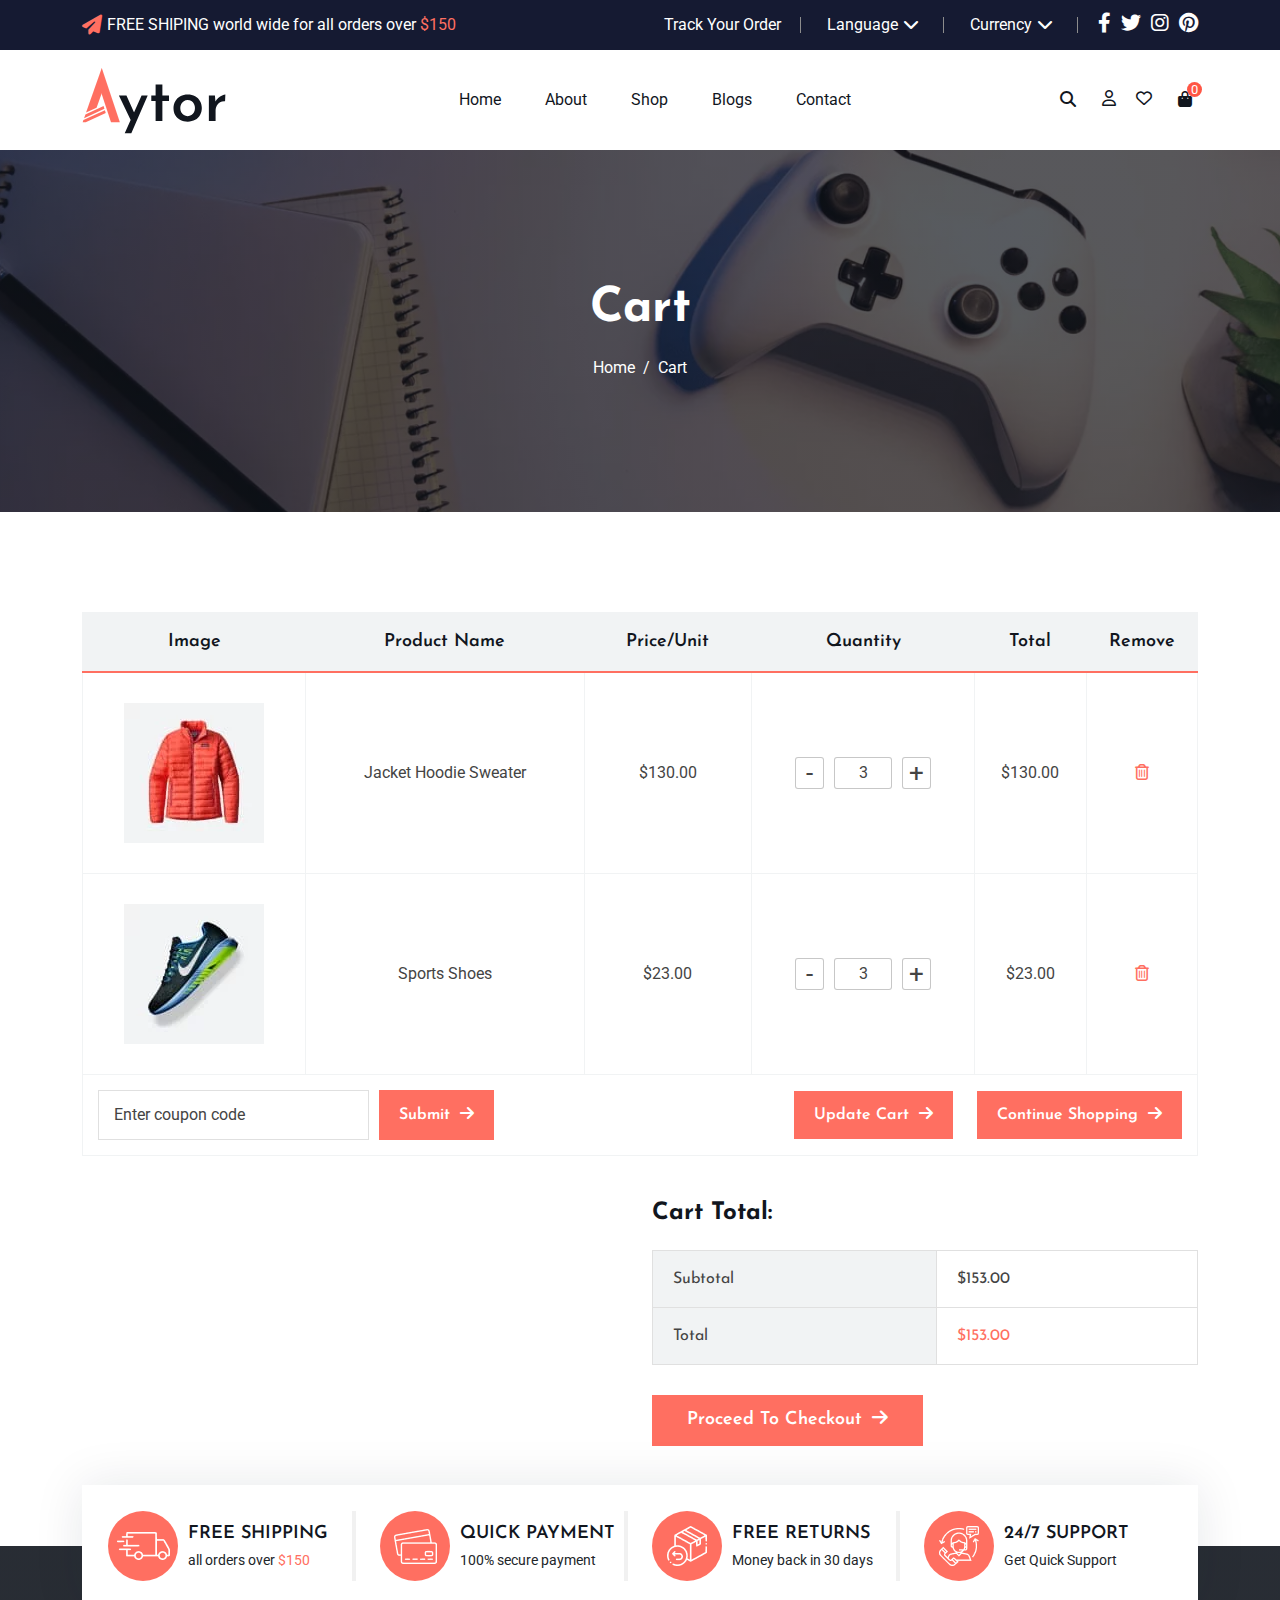
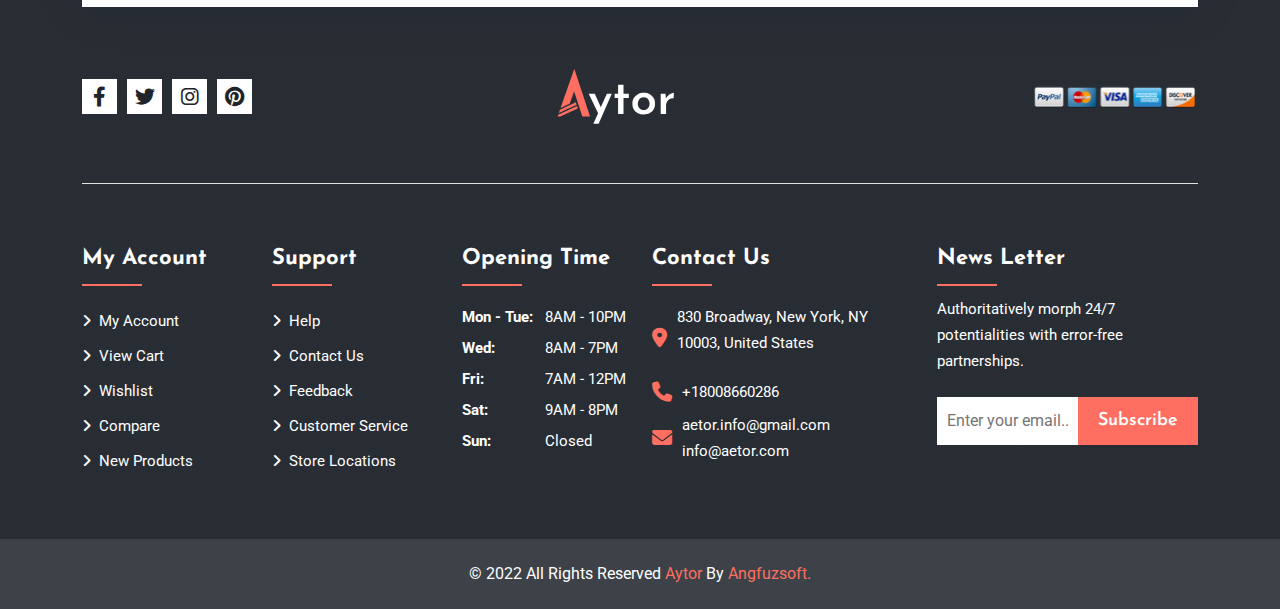
<file: cart.html>
<!DOCTYPE html>
<html lang="en">
  <head>
    <meta charset="UTF-8" />
    <meta name="viewport" content="width=device-width, initial-scale=1.0" />
    <meta name="author" content="Aytor" />
    <meta name="title" content="" />
    <meta name="description" content="" />
    <meta name="keywords" content="" />
    <title>Home - Aytor</title>
    <link
      rel="apple-touch-icon"
      sizes="180x180"
      href="./assets/img/apple-icon-180x180.png"
    />
    <link
      rel="icon"
      type="image/png"
      sizes="192x192"
      href="./assets/img/android-icon-192x192.png"
    />
    <link rel="manifest" href="./assets/img/manifest.json" />
    <meta name="msapplication-TileColor" content="#ffffff" />
    <meta
      name="msapplication-TileImage"
      content="./assets/img/ms-icon-144x144"
    />
    <meta name="theme-color" content="#ffffff" />
    <!-- Font Awesome Css Link -->
    <link rel="stylesheet" href="./assets/vendors/css/all.min.css" />
    <!-- Bootstrap Css Link -->
    <link rel="stylesheet" href="./assets/vendors/css/bootstrap.min.css" />
    <!-- Main Css Link -->
    <link rel="stylesheet" href="./assets/css/style.css" />
    <!-- Responsive Css Link -->
    <link rel="stylesheet" href="./assets/css/responsive.css" />
    <!-- Google Fonts Css Link -->
    <link rel="preconnect" href="https://fonts.googleapis.com" />
    <link rel="preconnect" href="https://fonts.gstatic.com" crossorigin />
    <link
      href="https://fonts.googleapis.com/css2?family=Josefin+Sans:wght@400;600;700&family=Roboto:wght@400;500;700&display=swap"
      rel="stylesheet"
    />
  </head>
  <body>
    <!-- ==========Header Part Starts========== -->
    <header id="header">
      <!-- ==========Top Header Section Starts========== -->
      <div id="top_header" class="d-none d-lg-block">
        <div class="container">
          <div class="row align-items-center">
            <div
              class="left_part col-xl-5 col-lg-6 d-flex align-items-center flex-wrap"
            >
              <i class="fa-solid fa-paper-plane"></i>
              <p>
                FREE SHIPING world wide for all orders over <span>$150</span>
              </p>
            </div>

            <div class="right_part col-xl-7 col-lg-6 d-flex flex-wrap">
              <ul class="d-flex ms-auto flex-wrap align-items-center">
                <li>
                  <a href="#">Track Your Order</a>
                </li>
                <li class="dropdown_toggle1">
                  <button id="language_btn">Language</button>
                  <!-- <div class="dropdown_options language"> -->
                  <ul class="language">
                    <li>
                      <a href="#">Arabic</a>
                    </li>
                    <li>
                      <a href="#">Bangla</a>
                    </li>
                    <li>
                      <a href="#">English</a>
                    </li>
                    <li>
                      <a href="#">French</a>
                    </li>
                    <li>
                      <a href="#">German</a>
                    </li>
                    <li>
                      <a href="#">Spanish</a>
                    </li>
                  </ul>
                  <!-- </div> -->
                </li>
                <li class="dropdown_toggle2">
                  <button id="currency_btn">Currency</button>
                  <!-- <div class="dropdown_options currency"> -->
                  <ul class="currency">
                    <li><a href="#">AED</a></li>
                    <li>
                      <a href="#">BDT</a>
                    </li>
                    <li>
                      <a href="#">ERN</a>
                    </li>
                    <li>
                      <a href="#">EGP</a>
                    </li>
                    <li>
                      <a href="#">EUR</a>
                    </li>
                    <li>
                      <a href="#">USD</a>
                    </li>
                  </ul>
                  <!-- </div> -->
                </li>
              </ul>
              <ul class="align-items-center d-xl-flex d-none flex-wrap">
                <li>
                  <a href="#" target="_blank"
                    ><i class="fa-brands fa-facebook-f"></i
                  ></a>
                </li>
                <li>
                  <a href="#" target="_blank"
                    ><i class="fa-brands fa-twitter"></i
                  ></a>
                </li>
                <li>
                  <a href="#" target="_blank"
                    ><i class="fa-brands fa-instagram"></i
                  ></a>
                </li>
                <li>
                  <a href="#" target="_blank"
                    ><i class="fa-brands fa-pinterest"></i
                  ></a>
                </li>
              </ul>
            </div>
          </div>

          <!-- ==========Top Header Drop Down Section Starts========== -->

          <!-- ==========Top Header Drop Down Section Ends========== -->
        </div>
      </div>
      <!-- ==========Top Header Section Ends========== -->

      <!-- ==========Primary Nav Section Starts========== -->
      <nav id="primary_nav" class="navbar navbar-expand-lg">
        <div class="container">
          <a href="./index.html" class="navbar-brand"
            ><img
              class="img-fluid"
              src="./assets/img/logo.svg"
              alt="logo"
              loading="lazy"
          /></a>
          <button
            class="secondary_nav_open_button d-lg-none"
            type="button"
            data-bs-toggle="offcanvas"
            data-bs-target="#offcanvasExample"
            aria-controls="offcanvasExample"
          >
            <i class="fa-solid fa-align-left"></i>
          </button>
          <div class="collapse navbar-collapse" id="primary_menu">
            <ul class="first_ul mx-xl-auto ms-auto navbar-nav">
              <li><a href="./index.html">Home</a></li>
              <li><a href="./about.html">About</a></li>
              <li><a href="./shop.html">Shop</a></li>
              <li><a href="./404.html">Blogs</a></li>
              <li><a href="./contact.html">Contact</a></li>
            </ul>
            <ul class="second_ul d-xl-flex d-none flex-wrap second_list">
              <li>
                <button id="open_search">
                  <i class="fa-solid fa-magnifying-glass"></i>
                </button>
              </li>
              <li>
                <a href="./shop.html">
                  <i class="fa-regular fa-user"></i>
                </a>
              </li>
              <li>
                <a href="./wishlist.html"
                  ><i class="fa-regular fa-heart"></i
                ></a>
              </li>
              <li class="shopping_bag">
                <button id="cart_show_btn">
                  <i class="fa-solid fa-bag-shopping"></i>
                </button>
                <span>0</span>
              </li>
            </ul>
          </div>
        </div>
      </nav>

      <!-- ==========Small Device Nav Section Starts========== -->
      <nav id="secondary_nav" class="d-lg-none">
        <div
          class="offcanvas offcanvas-start"
          tabindex="-1"
          id="offcanvasExample"
          aria-labelledby="offcanvasExampleLabel"
        >
          <div class="offcanvas-header">
            <img
              src="./assets/img/logo.svg"
              class="img-fluid"
              loading="lazy"
              alt="logo"
            />
            <button
              type="button"
              class="close_button"
              data-bs-dismiss="offcanvas"
              aria-label="Close"
            >
              <i class="fa-solid fa-xmark"></i>
            </button>
          </div>
          <div class="offcanvas-body">
            <ul class="first_ul">
              <li><a href="./index.html">Home</a></li>
              <li><a href="./about.html">About</a></li>
              <li><a href="./shop.html">Shop</a></li>
              <li><a href="./404.html">Blogs</a></li>
              <li><a href="./contact.html">Contact</a></li>
            </ul>
            <ul class="second_ul">
              <li>
                <a class="d-flex align-items-center" href="./shop.html">
                  <i class="fa-regular fa-user"></i>
                  <p>login / Register</p>
                </a>
              </li>
              <li>
                <a class="d-flex align-items-center" href="./wishlist.html"
                  ><i class="fa-regular fa-heart"></i>
                  <p>Wishlist</p>
                </a>
              </li>
              <li class="shopping_bag">
                <a
                  class="d-flex align-items-center"
                  href="/cart.html"
                  id="cart_show_btn"
                >
                  <i class="fa-solid fa-bag-shopping"></i>
                  <p>Cart</p>
                </a>
                <span>0</span>
              </li>
            </ul>
          </div>
        </div>
      </nav>
      <!-- ==========Small Device Nav Section Ends========== -->

      <!-- ==========Primary Nav Section Ends========== -->
    </header>
    <!-- ==========Header Part Ends========== -->

    <!-- ==========Main Part Starts========== -->
    <main id="main_cart">
      <!-- ==========Page Heading Section Starts========== -->
      <section class="page_heading d-flex flex-column align-items-center">
        <h2>Cart</h2>
        <nav class="breadcrumb_list">
          <ul class="d-flex">
            <li><a href="/index.html">Home</a></li>
            <li>&nbsp;&nbsp;/&nbsp;&nbsp;</li>
            <li>Cart</li>
          </ul>
        </nav>
      </section>
      <!-- ==========Page Heading Section Ends========== -->

      <!-- ==========Cart Section Starts========== -->

      <section class="cart">
        <div class="container">
          <form action="">
            <table class="w-100">
              <thead>
                <tr>
                  <th class="image">Image</th>
                  <th class="name">Product Name</th>
                  <th class="price">Price/Unit</th>
                  <th class="quantity">Quantity</th>
                  <th class="total">Total</th>
                  <th class="remove">Remove</th>
                </tr>
              </thead>
              <tbody>
                <tr>
                  <td class="image">
                    <div
                      class="cart_product_image d-flex justify-content-center w-100"
                    >
                      <img
                        src="./assets/img/cart-img-1-1.webp"
                        loading="lazy"
                        class="img-fluid"
                        alt="cart-img-1-1"
                      />
                    </div>
                  </td>
                  <td class="name">
                    <a href="./shop_details.html"
                      ><h4>Jacket Hoodie Sweater</h4></a
                    >
                  </td>
                  <td class="price"><p>$130.00</p></td>

                  <td class="quantity">
                    <div
                      class="handle-counter d-flex justify-content-center align-items-center"
                      id="quantity_count1"
                    >
                      <a class="counter-minus btn btn-primary">-</a>

                      <input type="text" value="3" />

                      <a class="counter-plus btn btn-primary">+</a>
                    </div>
                  </td>

                  <td class="total"><p>$130.00</p></td>
                  <td class="remove">
                    <button><i class="fa-regular fa-trash-can"></i></button>
                  </td>
                </tr>

                <tr>
                  <td class="image">
                    <div
                      class="cart_product_image d-flex justify-content-center w-100"
                    >
                      <img
                        src="./assets/img/cart-img-1-2.webp"
                        loading="lazy"
                        class="img-fluid"
                        alt="cart-img-1-1"
                      />
                    </div>
                  </td>
                  <td class="name">
                    <a href="./shop_details.html"><h4>Sports Shoes</h4></a>
                  </td>
                  <td class="price"><p>$23.00</p></td>

                  <td class="quantity">
                    <div
                      class="handle-counter d-flex justify-content-center align-items-center"
                      id="quantity_count2"
                    >
                      <a class="counter-minus btn btn-primary">-</a>

                      <input type="text" value="3" />

                      <a class="counter-plus btn btn-primary">+</a>
                    </div>
                  </td>

                  <td class="total"><p>$23.00</p></td>
                  <td class="remove">
                    <button><i class="fa-regular fa-trash-can"></i></button>
                  </td>
                </tr>

                <tr>
                  <td colspan="6">
                    <div
                      class="d-flex justify-content-between align-items-center"
                    >
                      <div class="coupon d-flex w-50">
                        <input type="text" placeholder="Enter coupon code" />
                        <button type="submit" class="link_button">
                          Submit<i class="fa-solid fa-arrow-right"></i>
                        </button>
                      </div>
                      <div class="submit_continue">
                        <button type="submit" class="link_button">
                          Update Cart<i class="fa-solid fa-arrow-right"></i>
                        </button>
                        <a href="./shop.html" class="link_button">
                          Continue Shopping<i
                            class="fa-solid fa-arrow-right"
                          ></i>
                        </a>
                      </div>
                    </div>
                  </td>
                </tr>
              </tbody>
            </table>
          </form>

          <div class="cart_total">
            <div class="row">
              <div class="offset-6 col-lg-6">
                <table>
                  <h5>Cart Total:</h5>
                  <tr>
                    <td>Subtotal</td>
                    <td>$153.00</td>
                  </tr>
                  <tr>
                    <td>Total</td>
                    <td>$153.00</td>
                  </tr>
                </table>
                <a href="./checkout.html" class="link_button">
                  Proceed To Checkout<i class="fa-solid fa-arrow-right"></i>
                </a>
              </div>
            </div>
          </div>
        </div>
      </section>

      <!-- ==========Cart Section Ends========== -->
    </main>
    <!-- ==========Main Part Ends========== -->

    <!-- ==========Footer Part Starts========== -->
    <footer id="footer">
      <div class="container">
        <section id="benefits">
          <div class="row">
            <div class="col-lg-3 benefits_wrapper">
              <div class="benefits_box d-flex align-items-center">
                <div class="benefits_image">
                  <img
                    src="./assets/img/truck.png"
                    class="img-fluid"
                    loading="lazy"
                    alt="truck"
                  />
                </div>
                <div class="benefits_cnt">
                  <h4>FREE SHIPPING</h4>
                  <p>all orders over <span>$150</span></p>
                </div>
              </div>
            </div>
            <div class="col-lg-3 benefits_wrapper">
              <div class="benefits_box d-flex align-items-center">
                <div class="benefits_image">
                  <img
                    src="./assets/img/card.png"
                    class="img-fluid"
                    loading="lazy"
                    alt="card"
                  />
                </div>
                <div class="benefits_cnt">
                  <h4>QUICK PAYMENT</h4>
                  <p>100% secure payment</p>
                </div>
              </div>
            </div>
            <div class="col-lg-3 benefits_wrapper">
              <div class="benefits_box d-flex align-items-center">
                <div class="benefits_image">
                  <img
                    src="./assets/img/return.png"
                    class="img-fluid"
                    loading="lazy"
                    alt="return"
                  />
                </div>
                <div class="benefits_cnt">
                  <h4>FREE RETURNS</h4>
                  <p>Money back in 30 days</p>
                </div>
              </div>
            </div>
            <div class="col-lg-3 benefits_wrapper">
              <div class="benefits_box d-flex align-items-center">
                <div class="benefits_image">
                  <img
                    src="./assets/img/support.png"
                    class="img-fluid"
                    loading="lazy"
                    alt="support"
                  />
                </div>
                <div class="benefits_cnt">
                  <h4>24/7 SUPPORT</h4>
                  <p>Get Quick Support</p>
                </div>
              </div>
            </div>
          </div>
        </section>
        <section id="social_links">
          <div class="row justify-content-between">
            <div class="col-lg-2">
              <ul class="d-flex social_links_list">
                <li>
                  <a href="#" target="_blank"
                    ><i class="fa-brands fa-facebook-f"></i
                  ></a>
                </li>
                <li>
                  <a href="#" target="_blank"
                    ><i class="fa-brands fa-twitter"></i
                  ></a>
                </li>
                <li>
                  <a href="#" target="_blank"
                    ><i class="fa-brands fa-instagram"></i
                  ></a>
                </li>
                <li>
                  <a href="#" target="_blank"
                    ><i class="fa-brands fa-pinterest"></i
                  ></a>
                </li>
              </ul>
            </div>
            <div class="col-lg-2">
              <a href="./index.html"
                ><img
                  src="./assets/img/logo2.svg"
                  loading="lazy"
                  class="img-fluid"
                  alt="logo"
              /></a>
            </div>
            <div class="col-lg-2">
              <img
                src="./assets/img/all.svg"
                loading="lazy"
                class="img-fluid"
                alt="banking_cards"
              />
            </div>
          </div>
        </section>


        <section id="widget_area">
          <div class="row">
            <div class="col-xl-2 col-lg-6 my_account">
              <h4>My Account</h4>
              <ul>
                <li><a href="./shop.html">My Account</a></li>
                <li><a href="./cart.html">View Cart</a></li>
                <li><a href="./wishlist.html">Wishlist</a></li>
                <li><a href="./compare.html">Compare</a></li>
                <li><a href="./shop.html">New Products</a></li>
              </ul>
            </div>
            <div class="col-xl-2 col-lg-3 support">
              <h4>Support</h4>
              <ul>
                <li><a href="./contact.html">Help</a></li>
                <li><a href="./contact.html">Contact Us</a></li>
                <li><a href="./contact.html">Feedback</a></li>
                <li><a href="./contact.html">Customer Service</a></li>
                <li><a href="./contact.html">Store Locations</a></li>
              </ul>
            </div>
            <div class="col-xl-2 col-lg-3">
              <h4>Opening Time</h4>
              <ul>
                <li class="d-flex">
                  <div class="weeks">Mon - Tue:</div>
                  <p>8AM - 10PM</p>
                </li>
                <li class="d-flex">
                  <div class="weeks">Wed:</div>
                  <p>8AM - 7PM</p>
                </li>
                <li class="d-flex">
                  <div class="weeks">Fri:</div>
                  <p>7AM - 12PM</p>
                </li>
                <li class="d-flex">
                  <div class="weeks">Sat:</div>
                  <p>9AM - 8PM</p>
                </li>
                <li class="d-flex">
                  <div class="weeks">Sun:</div>
                  <p>Closed</p>
                </li>
              </ul>
            </div>
            <div class="contact_newsletter col-xl-3 col-lg-6">
              <h4>Contact Us</h4>
              <ul>
                <li class="d-flex align-items-center">
                  <div class="icon">
                    <i class="fa-solid fa-location-dot"></i>
                  </div>
                  <address>
                    830 Broadway, New York, NY 10003, United States
                  </address>
                </li>
                <li class="d-flex align-items-center">
                  <div class="icon"><i class="fa-solid fa-phone"></i></div>
                  <a href="tel:+18008660286">+18008660286</a>
                </li>
                <li class="d-flex align-items-center">
                  <div class="icon"><i class="fa-solid fa-envelope"></i></div>
                  <div class="d-flex flex-column">
                    <a href="mailto:aetor.info@gmail.com"
                      >aetor.info@gmail.com</a
                    >
                    <a href="mailto:info@aetor.com">info@aetor.com</a>
                  </div>
                </li>
              </ul>
            </div>
            <div class="contact_newsletter col-xl-3 col-lg-6">
              <h4>News Letter</h4>
              <p>
                Authoritatively morph 24/7 potentialities with error-free
                partnerships.
              </p>
              <form action="" class="d-flex">
                <input type="email" placeholder="Enter your email....." />
                <button class="link_button">Subscribe</button>
              </form>
            </div>
          </div>
        </section>
      </div>
      <section id="copy_right">
        <p>
          &copy; 2022 All Rights Reserved <span>Aytor</span> By
          <span>Angfuzsoft.</span>
        </p>
      </section>
    </footer>
    <!-- ==========Footer Part Ends========== -->

    <!-- ==========Shopping Cart Side Menu Section Starts========== -->
    <aside id="side_menu">
      <div class="side_menu_cnt ms-auto">
        <button class="side_menu_close">
          <i class="fa-solid fa-xmark"></i>
        </button>

        <div class="shopping_cart">
          <h3>Shopping Cart</h3>
          <div class="shopping_cart_cnt">
            <div class="shopping_cart_box d-flex align-items-center">
              <a href="#" class="shopping_cart_box_img">
                <img
                  src="./assets/img/cart-img-1-1.webp"
                  alt="Jacket Hoodie"
                  loading="lazy"
                  class="img-fluid"
                />
              </a>
              <div class="shopping_cart_box_description">
                <a href="#"><h5>Jacket Hoodie</h5></a>
                <p>1 × $40.00</p>
              </div>
              <a href="#" class="ms-auto"
                ><i class="fa-regular fa-trash-can"></i
              ></a>
            </div>

            <div class="shopping_cart_box d-flex align-items-center">
              <a href="#" class="shopping_cart_box_img">
                <img
                  src="./assets/img/cart-img-1-2.webp"
                  alt="Jacket Hoodie"
                  loading="lazy"
                  class="img-fluid"
                />
              </a>
              <div class="shopping_cart_box_description">
                <a href="#"><h5>Sports Shoes</h5></a>
                <p>1 × $99.00</p>
              </div>
              <a href="#" class="ms-auto"
                ><i class="fa-regular fa-trash-can"></i
              ></a>
            </div>

            <div class="shopping_cart_box d-flex align-items-center">
              <a href="#" class="shopping_cart_box_img">
                <img
                  src="./assets/img/cart-img-1-3.webp"
                  alt="Jacket Hoodie"
                  loading="lazy"
                  class="img-fluid"
                />
              </a>
              <div class="shopping_cart_box_description">
                <a href="#"><h5>Smart Watch</h5></a>
                <p>1 × $56.00</p>
              </div>
              <a href="#" class="ms-auto"
                ><i class="fa-regular fa-trash-can"></i
              ></a>
            </div>

            <div class="shopping_cart_box d-flex align-items-center">
              <a href="#" class="shopping_cart_box_img">
                <img
                  src="./assets/img/cart-img-1-4.webp"
                  alt="Jacket Hoodie"
                  loading="lazy"
                  class="img-fluid"
                />
              </a>
              <div class="shopping_cart_box_description">
                <a href="#"><h5>Bluetooth Speaker</h5></a>
                <p>1 × $23.00</p>
              </div>
              <a href="#" class="ms-auto"
                ><i class="fa-regular fa-trash-can"></i
              ></a>
            </div>

            <h4>Subtotal:<span>$218.00</span></h4>
            <a href="./cart.html" class="link_button">View Cart</a>
            <a href="./checkout.html" class="link_button">Checkout</a>
          </div>
        </div>
      </div>
    </aside>
    <!-- ==========Shopping Cart Side Menu Section Ends========== -->

    <!-- ==========Search Popup Section Starts========== -->
    <section
      id="search"
      class="d-flex flex-wrap align-items-center justify-content-center"
    >
      <button id="close_search"><i class="fa-solid fa-xmark"></i></button>
      <div class="search_form">
        <form action="" class="d-flex">
          <input placeholder="What are you looking for" type="search" />
          <button>
            <i class="fa-solid fa-magnifying-glass"></i>
          </button>
        </form>
      </div>
    </section>
    <!-- ==========Search Popup Section Ends========== -->

    <!-- JQuery JS Link -->
    <script src="./assets/vendors/js/jquery-3.7.1.min.js"></script>
    <!-- Handle Counter JS Link -->
    <script src="./assets/vendors/js/handleCounter.js"></script>
    <!-- Bootstrap JS Link -->
    <script src="./assets/vendors/js/bootstrap.bundle.min.js"></script>
    <!-- Cart JS Link -->

    <!-- Main JS Link -->
    <script src="./assets/js/app.js"></script>
  </body>
</html>
</file>
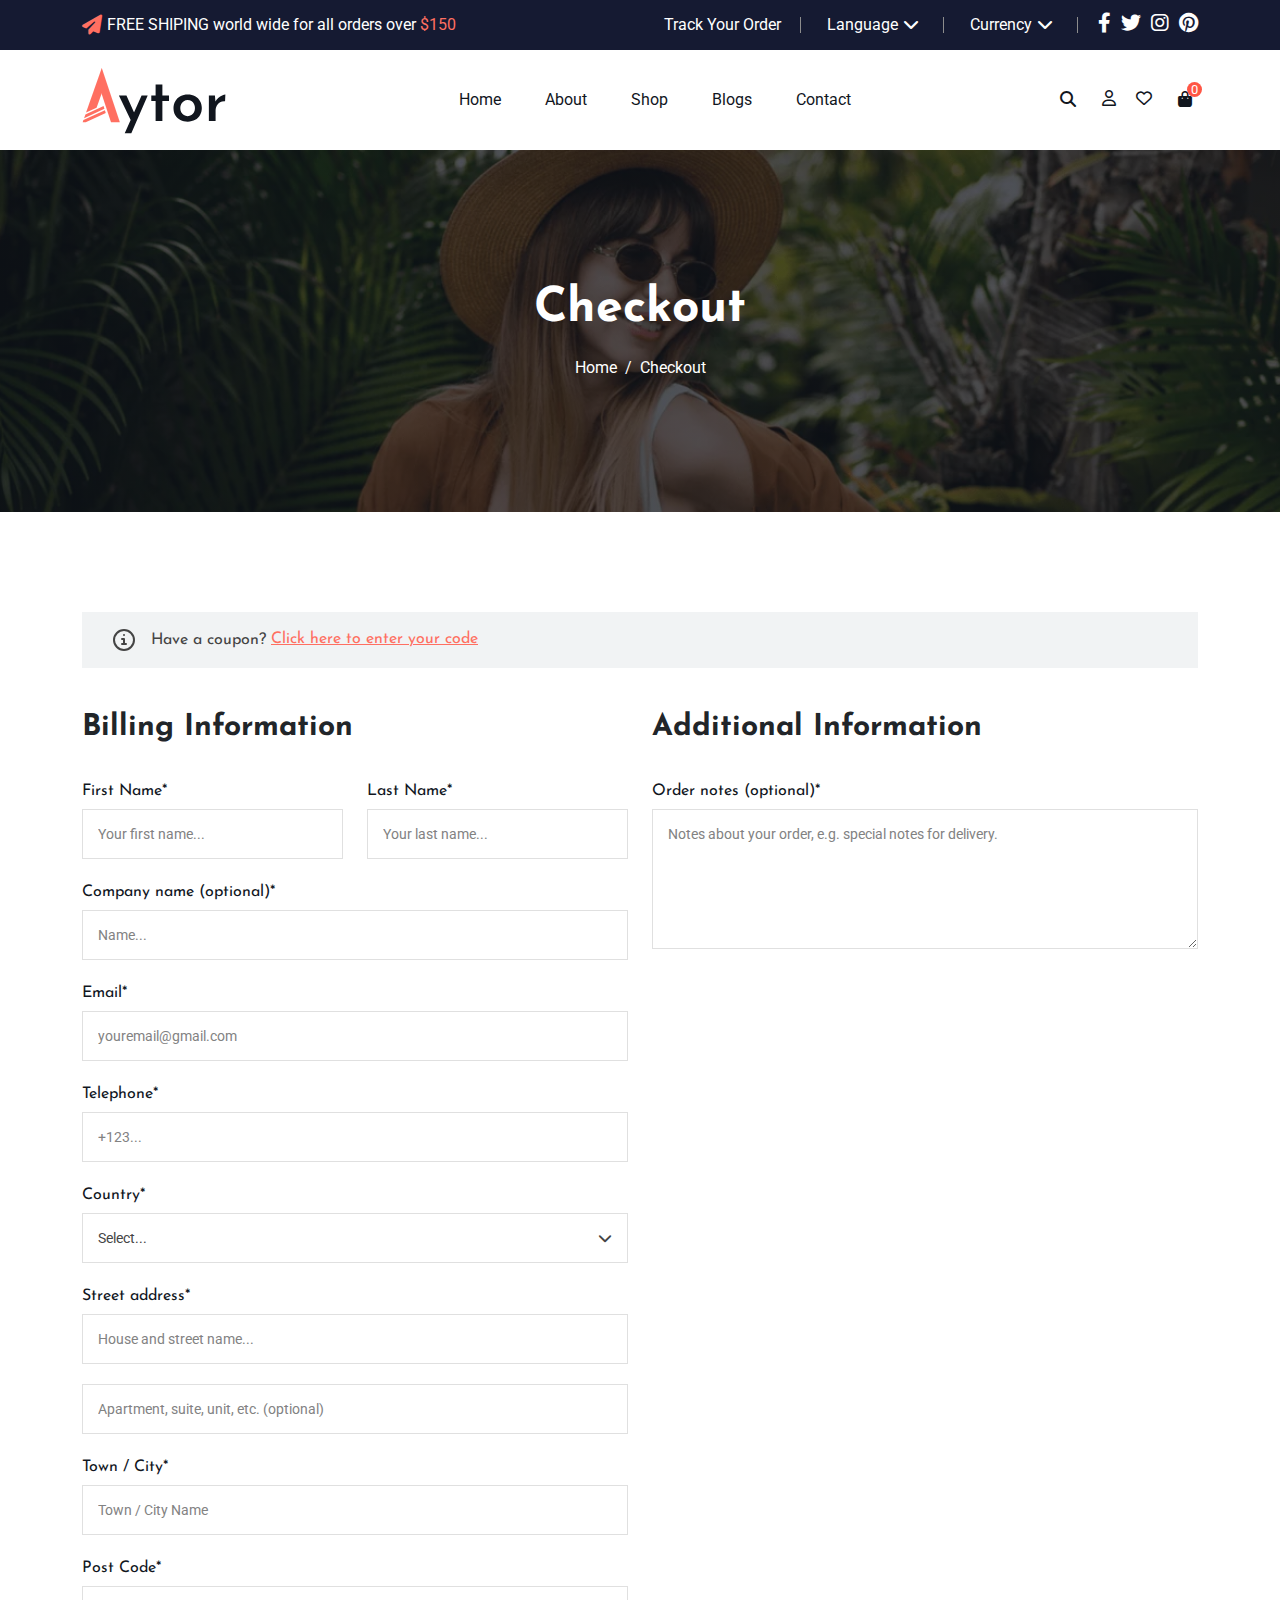
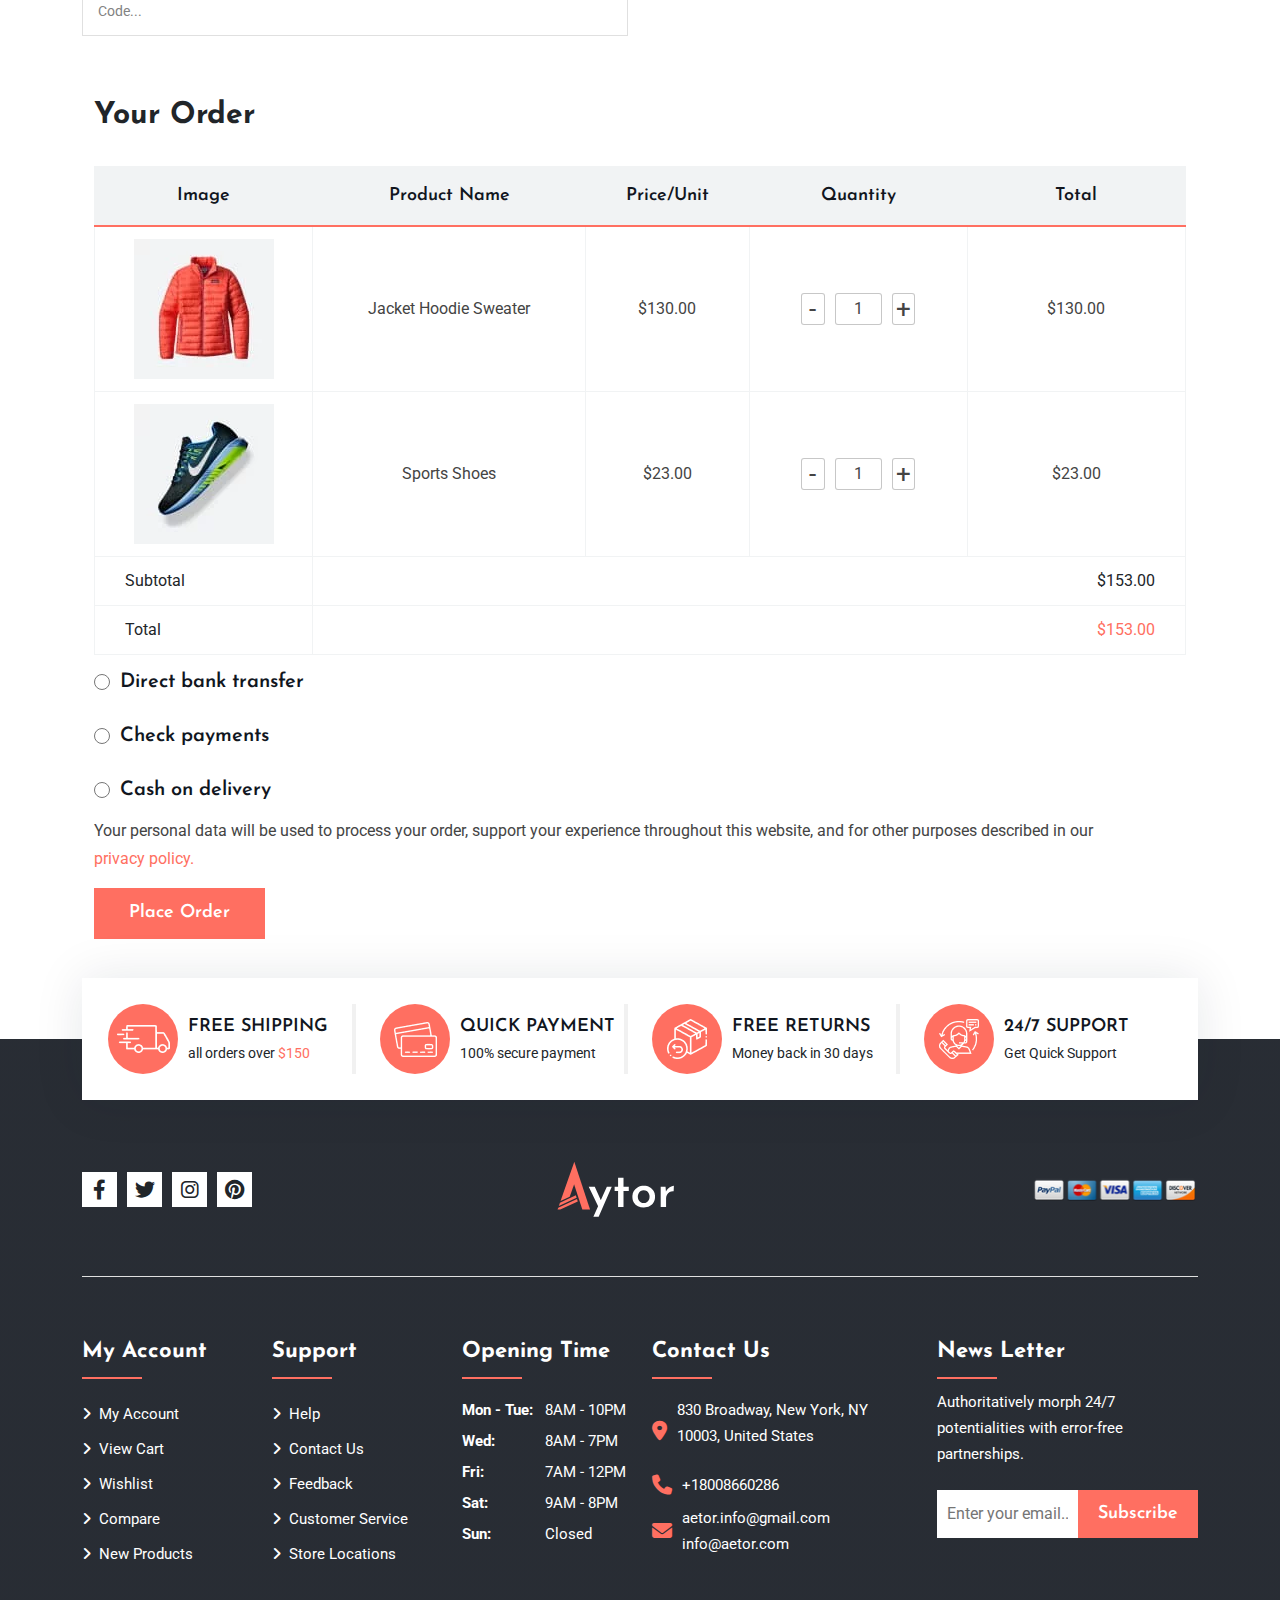
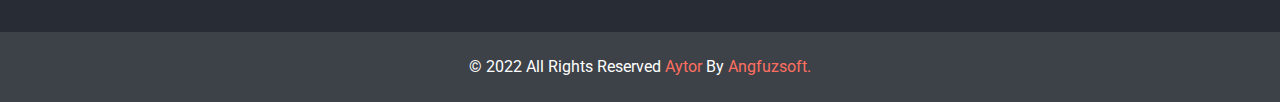
<file: checkout.html>
<!DOCTYPE html>
<html lang="en">
  <head>
    <meta charset="UTF-8" />
    <meta name="viewport" content="width=device-width, initial-scale=1.0" />
    <meta name="author" content="Aytor" />
    <meta name="title" content="" />
    <meta name="description" content="" />
    <meta name="keywords" content="" />
    <title>Home - Aytor</title>
    <link
      rel="apple-touch-icon"
      sizes="180x180"
      href="./assets/img/apple-icon-180x180.png"
    />
    <link
      rel="icon"
      type="image/png"
      sizes="192x192"
      href="./assets/img/android-icon-192x192.png"
    />
    <link rel="manifest" href="./assets/img/manifest.json" />
    <meta name="msapplication-TileColor" content="#ffffff" />
    <meta
      name="msapplication-TileImage"
      content="./assets/img/ms-icon-144x144"
    />
    <meta name="theme-color" content="#ffffff" />
    <!-- Font Awesome Css Link -->
    <link rel="stylesheet" href="./assets/vendors/css/all.min.css" />
    <!-- Bootstrap Css Link -->
    <link rel="stylesheet" href="./assets/vendors/css/bootstrap.min.css" />
    <!-- Main Css Link -->
    <link rel="stylesheet" href="./assets/css/style.css" />
    <!-- Responsive Css Link -->
    <link rel="stylesheet" href="./assets/css/responsive.css" />
    <!-- Google Fonts Css Link -->
    <link rel="preconnect" href="https://fonts.googleapis.com" />
    <link rel="preconnect" href="https://fonts.gstatic.com" crossorigin />
    <link
      href="https://fonts.googleapis.com/css2?family=Josefin+Sans:wght@400;600;700&family=Roboto:wght@400;500;700&display=swap"
      rel="stylesheet"
    />
  </head>
  <body>
    <!-- ==========Header Part Starts========== -->
    <header id="header">
      <!-- ==========Top Header Section Starts========== -->
      <div id="top_header" class="d-none d-lg-block">
        <div class="container">
          <div class="row align-items-center">
            <div
              class="left_part col-xl-5 col-lg-6 d-flex align-items-center flex-wrap"
            >
              <i class="fa-solid fa-paper-plane"></i>
              <p>
                FREE SHIPING world wide for all orders over <span>$150</span>
              </p>
            </div>

            <div class="right_part col-xl-7 col-lg-6 d-flex flex-wrap">
              <ul class="d-flex ms-auto flex-wrap align-items-center">
                <li>
                  <a href="#">Track Your Order</a>
                </li>
                <li class="dropdown_toggle1">
                  <button id="language_btn">Language</button>
                  <!-- <div class="dropdown_options language"> -->
                  <ul class="language">
                    <li>
                      <a href="#">Arabic</a>
                    </li>
                    <li>
                      <a href="#">Bangla</a>
                    </li>
                    <li>
                      <a href="#">English</a>
                    </li>
                    <li>
                      <a href="#">French</a>
                    </li>
                    <li>
                      <a href="#">German</a>
                    </li>
                    <li>
                      <a href="#">Spanish</a>
                    </li>
                  </ul>
                  <!-- </div> -->
                </li>
                <li class="dropdown_toggle2">
                  <button id="currency_btn">Currency</button>
                  <!-- <div class="dropdown_options currency"> -->
                  <ul class="currency">
                    <li><a href="#">AED</a></li>
                    <li>
                      <a href="#">BDT</a>
                    </li>
                    <li>
                      <a href="#">ERN</a>
                    </li>
                    <li>
                      <a href="#">EGP</a>
                    </li>
                    <li>
                      <a href="#">EUR</a>
                    </li>
                    <li>
                      <a href="#">USD</a>
                    </li>
                  </ul>
                  <!-- </div> -->
                </li>
              </ul>
              <ul class="align-items-center d-xl-flex d-none flex-wrap">
                <li>
                  <a href="#" target="_blank"
                    ><i class="fa-brands fa-facebook-f"></i
                  ></a>
                </li>
                <li>
                  <a href="#" target="_blank"
                    ><i class="fa-brands fa-twitter"></i
                  ></a>
                </li>
                <li>
                  <a href="#" target="_blank"
                    ><i class="fa-brands fa-instagram"></i
                  ></a>
                </li>
                <li>
                  <a href="#" target="_blank"
                    ><i class="fa-brands fa-pinterest"></i
                  ></a>
                </li>
              </ul>
            </div>
          </div>

          <!-- ==========Top Header Drop Down Section Starts========== -->

          <!-- ==========Top Header Drop Down Section Ends========== -->
        </div>
      </div>
      <!-- ==========Top Header Section Ends========== -->

      <!-- ==========Primary Nav Section Starts========== -->
      <nav id="primary_nav" class="navbar navbar-expand-lg">
        <div class="container">
          <a href="./index.html" class="navbar-brand"
            ><img
              class="img-fluid"
              src="./assets/img/logo.svg"
              alt="logo"
              loading="lazy"
          /></a>
          <button
            class="secondary_nav_open_button d-lg-none"
            type="button"
            data-bs-toggle="offcanvas"
            data-bs-target="#offcanvasExample"
            aria-controls="offcanvasExample"
          >
            <i class="fa-solid fa-align-left"></i>
          </button>
          <div class="collapse navbar-collapse" id="primary_menu">
            <ul class="first_ul mx-xl-auto ms-auto navbar-nav">
              <li><a href="./index.html">Home</a></li>
              <li><a href="./about.html">About</a></li>
              <li><a href="./shop.html">Shop</a></li>
              <li><a href="./404.html">Blogs</a></li>
              <li><a href="./contact.html">Contact</a></li>
            </ul>
            <ul class="second_ul d-xl-flex d-none flex-wrap second_list">
              <li>
                <button id="open_search">
                  <i class="fa-solid fa-magnifying-glass"></i>
                </button>
              </li>
              <li>
                <a href="./shop.html">
                  <i class="fa-regular fa-user"></i>
                </a>
              </li>
              <li>
                <a href="./wishlist.html"
                  ><i class="fa-regular fa-heart"></i
                ></a>
              </li>
              <li class="shopping_bag">
                <button id="cart_show_btn">
                  <i class="fa-solid fa-bag-shopping"></i>
                </button>
                <span>0</span>
              </li>
            </ul>
          </div>
        </div>
      </nav>

      <!-- ==========Small Device Nav Section Starts========== -->
      <nav id="secondary_nav" class="d-lg-none">
        <div
          class="offcanvas offcanvas-start"
          tabindex="-1"
          id="offcanvasExample"
          aria-labelledby="offcanvasExampleLabel"
        >
          <div class="offcanvas-header">
            <img
              src="./assets/img/logo.svg"
              class="img-fluid"
              loading="lazy"
              alt="logo"
            />
            <button
              type="button"
              class="close_button"
              data-bs-dismiss="offcanvas"
              aria-label="Close"
            >
              <i class="fa-solid fa-xmark"></i>
            </button>
          </div>
          <div class="offcanvas-body">
            <ul class="first_ul">
              <li><a href="./index.html">Home</a></li>
              <li><a href="./about.html">About</a></li>
              <li><a href="./shop.html">Shop</a></li>
              <li><a href="./404.html">Blogs</a></li>
              <li><a href="./contact.html">Contact</a></li>
            </ul>
            <ul class="second_ul">
              <li>
                <a class="d-flex align-items-center" href="./shop.html">
                  <i class="fa-regular fa-user"></i>
                  <p>login / Register</p>
                </a>
              </li>
              <li>
                <a class="d-flex align-items-center" href="./wishlist.html"
                  ><i class="fa-regular fa-heart"></i>
                  <p>Wishlist</p>
                </a>
              </li>
              <li class="shopping_bag">
                <a
                  class="d-flex align-items-center"
                  href="/cart.html"
                  id="cart_show_btn"
                >
                  <i class="fa-solid fa-bag-shopping"></i>
                  <p>Cart</p>
                </a>
                <span>0</span>
              </li>
            </ul>
          </div>
        </div>
      </nav>
      <!-- ==========Small Device Nav Section Ends========== -->

      <!-- ==========Primary Nav Section Ends========== -->
    </header>
    <!-- ==========Header Part Ends========== -->

    <!-- ==========Main Part Starts========== -->
    <main id="main_checkout">
      <!-- ==========Page Heading Section Starts========== -->
      <section class="page_heading d-flex flex-column align-items-center">
        <h2>Checkout</h2>
        <nav class="breadcrumb_list">
          <ul class="d-flex">
            <li><a href="/index.html">Home</a></li>
            <li>&nbsp;&nbsp;/&nbsp;&nbsp;</li>
            <li>Checkout</li>
          </ul>
        </nav>
      </section>
      <!-- ==========Page Heading Section Ends========== -->

      <!-- ==========Checkout Form Section Starts========== -->

      <section id="checkout_form">
        <div class="container">
          <!-- ==========Coupon Section Starts========== -->
          <div class="coupon_code_accordion w-100 align-items-center d-flex">
            <i>
              <svg
                width="24"
                height="24"
                viewBox="0 0 24 24"
                fill="none"
                xmlns="http://www.w3.org/2000/svg"
              >
                <path
                  d="M12 22C17.5228 22 22 17.5228 22 12C22 6.47715 17.5228 2 12 2C6.47715 2 2 6.47715 2 12C2 17.5228 6.47715 22 12 22Z"
                  stroke="#444444"
                  stroke-width="2"
                />
                <path
                  d="M12 7H12.01"
                  stroke="#444444"
                  stroke-width="2"
                  stroke-linecap="round"
                />
                <path
                  d="M10 11H12V16"
                  stroke="#444444"
                  stroke-width="2"
                  stroke-linecap="round"
                  stroke-linejoin="round"
                />
                <path
                  d="M10 16H14"
                  stroke="#444444"
                  stroke-width="2"
                  stroke-linecap="round"
                  stroke-linejoin="round"
                />
              </svg>
            </i>
            <p>Have a coupon?</p>

            <div class="accordion" id="coupon_accordion">
              <div class="accordion-item">
                <h2 class="accordion-header">
                  <button
                    class="accordion-button"
                    type="button"
                    data-bs-toggle="collapse"
                    data-bs-target="#coupon_code"
                  >
                    Click here to enter your code
                  </button>
                </h2>
              </div>
            </div>
          </div>

          <div
            id="coupon_code"
            class="accordion-collapse collapse"
            data-bs-parent="#coupon_accordion"
          >
            <div class="accordion-body">
              <div class="row">
                <div class="col-lg-4">
                  <input type="text" placeholder="Enter coupon code" />
                  <button type="submit" class="link_button">
                    Apply Coupon<i class="fa-solid fa-arrow-right"></i>
                  </button>
                </div>
              </div>
            </div>
          </div>
          <!-- ==========Coupon Section Ends========== -->
          <div class="billing_info">
            <div class="row">
              <div class="col-lg-6">
                <h2 class="section_title text-start">Billing Information</h2>
                <form action="">
                  <div class="row">
                    <div class="col-lg-6 d-flex flex-column">
                      <label for="first_name">First Name*</label>
                      <input
                        type="text"
                        name=""
                        id="first_name"
                        placeholder="Your first name..."
                      />
                    </div>

                    <div class="col-lg-6 d-flex flex-column">
                      <label for="last_name">Last Name*</label>
                      <input
                        type="text"
                        name=""
                        id="last_name"
                        placeholder="Your last name..."
                      />
                    </div>
                  </div>

                  <div class="row">
                    <div class="col-lg-12 d-flex flex-column">
                      <label for="company_name">Company name (optional)*</label>
                      <input
                        type="text"
                        name=""
                        id="company_name"
                        placeholder="Name..."
                      />
                    </div>
                  </div>

                  <div class="row">
                    <div class="col-lg-12 d-flex flex-column">
                      <label for="email">Email*</label>
                      <input
                        type="email"
                        name=""
                        id="email"
                        placeholder="youremail@gmail.com"
                      />
                    </div>
                  </div>

                  <div class="row">
                    <div class="col-lg-12 d-flex flex-column">
                      <label for="telephone">Telephone*</label>
                      <input
                        type="tel"
                        name=""
                        id="telephone"
                        placeholder="+123..."
                      />
                    </div>
                  </div>

                  <div class="row">
                    <div class="col-lg-12 d-flex flex-column">
                      <label>Country*</label>

                      <div class="dropdown">
                        <button
                          class="btn dropdown-toggle sorting_button"
                          type="button"
                          data-bs-toggle="dropdown"
                          aria-expanded="false"
                        >
                          Select...
                        </button>
                        <ul class="dropdown-menu">
                          <li>
                            <a class="dropdown-item" href="#">Australia</a>
                          </li>
                          <li>
                            <a class="dropdown-item" href="#">Bangladesh</a>
                          </li>
                          <li>
                            <a class="dropdown-item" href="#">India</a>
                          </li>
                          <li>
                            <a class="dropdown-item" href="#"
                              >United State (US)</a
                            >
                          </li>
                        </ul>
                      </div>
                    </div>
                  </div>

                  <div class="row">
                    <div class="col-lg-12 d-flex flex-column">
                      <label for="address">Street address*</label>
                      <input
                        type="address"
                        name=""
                        id="address"
                        placeholder="House and street name..."
                      />
                      <input
                        type="address"
                        name=""
                        placeholder="Apartment, suite, unit, etc. (optional)"
                      />
                    </div>
                  </div>

                  <div class="row">
                    <div class="col-lg-12 d-flex flex-column">
                      <label for="town_city">Town / City*</label>
                      <input
                        type="text"
                        name=""
                        id="town_city"
                        placeholder="Town / City Name"
                      />
                    </div>
                  </div>
                  <div class="row">
                    <div class="col-lg-12 d-flex flex-column">
                      <label for="post_code">Post Code*</label>
                      <input
                        type="text"
                        name=""
                        id="post_code"
                        placeholder="Code..."
                      />
                    </div>
                  </div>
                </form>
              </div>
              <div class="col-lg-6">
                <h2 class="section_title text-start">Additional Information</h2>
                <form action="">
                  <label for="additional">Order notes (optional)*</label>
                  <textarea
                    placeholder="Notes about your order, e.g. special notes for delivery."
                    id="additional"
                    class="input w-100"
                  ></textarea>
                </form>
              </div>
            </div>
          </div>
          <div class="your_order">
            <div class="container">
              <div class="cart">
                <h2 class="section_title text-start">Your Order</h2>
                <form action="">
                  <table class="w-100">
                    <thead>
                      <tr>
                        <th class="image">Image</th>
                        <th class="name">Product Name</th>
                        <th class="price">Price/Unit</th>
                        <th class="quantity">Quantity</th>
                        <th class="total">Total</th>
                      </tr>
                    </thead>
                    <tbody>
                      <tr>
                        <td class="image">
                          <div
                            class="cart_product_image d-flex justify-content-center w-100"
                          >
                            <img
                              src="./assets/img/cart-img-1-1.webp"
                              loading="lazy"
                              class="img-fluid"
                              alt="cart-img-1-1"
                            />
                          </div>
                        </td>
                        <td class="name">
                          <a href="./shop_details.html"
                            ><h4>Jacket Hoodie Sweater</h4></a
                          >
                        </td>
                        <td class="price"><p>$130.00</p></td>

                        <td class="quantity">
                          <div
                            class="handle-counter d-flex justify-content-center align-items-center"
                            id="quantity_count1"
                          >
                            <a class="counter-minus btn btn-primary">-</a>

                            <input type="text" value="1" />

                            <a class="counter-plus btn btn-primary">+</a>
                          </div>
                        </td>

                        <td class="total"><p>$130.00</p></td>
                      </tr>

                      <tr>
                        <td class="image">
                          <div
                            class="cart_product_image d-flex justify-content-center w-100"
                          >
                            <img
                              src="./assets/img/cart-img-1-2.webp"
                              loading="lazy"
                              class="img-fluid"
                              alt="cart-img-1-1"
                            />
                          </div>
                        </td>
                        <td class="name">
                          <a href="./shop_details.html"
                            ><h4>Sports Shoes</h4></a
                          >
                        </td>
                        <td class="price"><p>$23.00</p></td>

                        <td class="quantity">
                          <div
                            class="handle-counter d-flex justify-content-center align-items-center"
                            id="quantity_count2"
                          >
                            <a class="counter-minus btn btn-primary">-</a>

                            <input type="text" value="1" />

                            <a class="counter-plus btn btn-primary">+</a>
                          </div>
                        </td>

                        <td class="total"><p>$23.00</p></td>
                      </tr>

                      <tr>
                        <td class="text-start">Subtotal</td>

                        <td colspan="4" class="text-end">$153.00</td>
                      </tr>
                      <tr>
                        <td class="text-start">Total</td>

                        <td colspan="4" class="text-end">$153.00</td>
                      </tr>
                    </tbody>
                  </table>

                  <div class="accordion" id="payment_accordion">
                    <div class="d-flex">
                      <div class="accordion-item">
                        <h2 class="accordion-header">
                          <button
                            class="accordion-button"
                            type="button"
                            data-bs-toggle="collapse"
                            data-bs-target="#collapseOne"
                            aria-expanded="true"
                            aria-controls="collapseOne"
                          >
                            <input
                              type="radio"
                              name="payment_method"
                              id="direct_bank"
                            />
                            <label for="direct_bank"
                              >Direct bank transfer</label
                            >
                          </button>
                        </h2>
                        <div
                          id="collapseOne"
                          class="accordion-collapse collapse"
                          data-bs-parent="#payment_accordion"
                        >
                          <div class="accordion-body">
                            Make your payment directly into our bank account.
                            Please use your Order ID as the payment reference.
                            Your order will not be shipped until the funds have
                            cleared in our account.
                          </div>
                        </div>
                      </div>
                    </div>
                    <div class="d-flex">
                      <div class="accordion-item">
                        <h2 class="accordion-header">
                          <button
                            class="accordion-button collapsed"
                            type="button"
                            data-bs-toggle="collapse"
                            data-bs-target="#collapseTwo"
                            aria-expanded="false"
                            aria-controls="collapseTwo"
                          >
                            <input
                              type="radio"
                              name="payment_method"
                              id="check_payments"
                            />
                            <label for="check_payments">Check payments</label>
                          </button>
                        </h2>
                        <div
                          id="collapseTwo"
                          class="accordion-collapse collapse"
                          data-bs-parent="#payment_accordion"
                        >
                          <div class="accordion-body">
                            Please send a check to Store Name, Store Street,
                            Store Town, Store State / County, Store Postcode.
                          </div>
                        </div>
                      </div>
                    </div>
                    <div class="d-flex">
                      <div class="accordion-item">
                        <h2 class="accordion-header">
                          <button
                            class="accordion-button collapsed"
                            type="button"
                            data-bs-toggle="collapse"
                            data-bs-target="#collapseThree"
                            aria-expanded="false"
                            aria-controls="collapseThree"
                          >
                            <input
                              type="radio"
                              name="payment_method"
                              id="cash_on_delivery"
                            />
                            <label for="cash_on_delivery"
                              >Cash on delivery</label
                            >
                          </button>
                        </h2>
                        <div
                          id="collapseThree"
                          class="accordion-collapse collapse"
                          data-bs-parent="#payment_accordion"
                        >
                          <div class="accordion-body">
                            Your personal data will be used to process your
                            order, support your experience throughout this
                            website, and for other purposes described in our
                            privacy policy.
                          </div>
                        </div>
                      </div>
                    </div>
                  </div>
                  <p>
                    <strong
                      >Your personal data will be used to process your order,
                      support your experience throughout this website, and for
                      other purposes described in our
                      <a href="#">privacy policy.</a></strong
                    >
                  </p>
                  <button type="submit" class="link_button">Place Order</button>
                </form>
              </div>
            </div>
          </div>
        </div>
      </section>
      <!-- ==========Checkout Form Section Ends========== -->
    </main>
    <!-- ==========Main Part Ends========== -->

    <!-- ==========Footer Part Starts========== -->
    <footer id="footer">
      <div class="container">
        <section id="benefits">
          <div class="row">
            <div class="col-lg-3 benefits_wrapper">
              <div class="benefits_box d-flex align-items-center">
                <div class="benefits_image">
                  <img
                    src="./assets/img/truck.png"
                    class="img-fluid"
                    loading="lazy"
                    alt="truck"
                  />
                </div>
                <div class="benefits_cnt">
                  <h4>FREE SHIPPING</h4>
                  <p>all orders over <span>$150</span></p>
                </div>
              </div>
            </div>
            <div class="col-lg-3 benefits_wrapper">
              <div class="benefits_box d-flex align-items-center">
                <div class="benefits_image">
                  <img
                    src="./assets/img/card.png"
                    class="img-fluid"
                    loading="lazy"
                    alt="card"
                  />
                </div>
                <div class="benefits_cnt">
                  <h4>QUICK PAYMENT</h4>
                  <p>100% secure payment</p>
                </div>
              </div>
            </div>
            <div class="col-lg-3 benefits_wrapper">
              <div class="benefits_box d-flex align-items-center">
                <div class="benefits_image">
                  <img
                    src="./assets/img/return.png"
                    class="img-fluid"
                    loading="lazy"
                    alt="return"
                  />
                </div>
                <div class="benefits_cnt">
                  <h4>FREE RETURNS</h4>
                  <p>Money back in 30 days</p>
                </div>
              </div>
            </div>
            <div class="col-lg-3 benefits_wrapper">
              <div class="benefits_box d-flex align-items-center">
                <div class="benefits_image">
                  <img
                    src="./assets/img/support.png"
                    class="img-fluid"
                    loading="lazy"
                    alt="support"
                  />
                </div>
                <div class="benefits_cnt">
                  <h4>24/7 SUPPORT</h4>
                  <p>Get Quick Support</p>
                </div>
              </div>
            </div>
          </div>
        </section>
        <section id="social_links">
          <div class="row justify-content-between">
            <div class="col-lg-2">
              <ul class="d-flex social_links_list">
                <li>
                  <a href="#" target="_blank"
                    ><i class="fa-brands fa-facebook-f"></i
                  ></a>
                </li>
                <li>
                  <a href="#" target="_blank"
                    ><i class="fa-brands fa-twitter"></i
                  ></a>
                </li>
                <li>
                  <a href="#" target="_blank"
                    ><i class="fa-brands fa-instagram"></i
                  ></a>
                </li>
                <li>
                  <a href="#" target="_blank"
                    ><i class="fa-brands fa-pinterest"></i
                  ></a>
                </li>
              </ul>
            </div>
            <div class="col-lg-2">
              <a href="./index.html"
                ><img
                  src="./assets/img/logo2.svg"
                  loading="lazy"
                  class="img-fluid"
                  alt="logo"
              /></a>
            </div>
            <div class="col-lg-2">
              <img
                src="./assets/img/all.svg"
                loading="lazy"
                class="img-fluid"
                alt="banking_cards"
              />
            </div>
          </div>
        </section>


        <section id="widget_area">
          <div class="row">
            <div class="col-xl-2 col-lg-6 my_account">
              <h4>My Account</h4>
              <ul>
                <li><a href="./shop.html">My Account</a></li>
                <li><a href="./cart.html">View Cart</a></li>
                <li><a href="./wishlist.html">Wishlist</a></li>
                <li><a href="./compare.html">Compare</a></li>
                <li><a href="./shop.html">New Products</a></li>
              </ul>
            </div>
            <div class="col-xl-2 col-lg-3 support">
              <h4>Support</h4>
              <ul>
                <li><a href="./contact.html">Help</a></li>
                <li><a href="./contact.html">Contact Us</a></li>
                <li><a href="./contact.html">Feedback</a></li>
                <li><a href="./contact.html">Customer Service</a></li>
                <li><a href="./contact.html">Store Locations</a></li>
              </ul>
            </div>
            <div class="col-xl-2 col-lg-3">
              <h4>Opening Time</h4>
              <ul>
                <li class="d-flex">
                  <div class="weeks">Mon - Tue:</div>
                  <p>8AM - 10PM</p>
                </li>
                <li class="d-flex">
                  <div class="weeks">Wed:</div>
                  <p>8AM - 7PM</p>
                </li>
                <li class="d-flex">
                  <div class="weeks">Fri:</div>
                  <p>7AM - 12PM</p>
                </li>
                <li class="d-flex">
                  <div class="weeks">Sat:</div>
                  <p>9AM - 8PM</p>
                </li>
                <li class="d-flex">
                  <div class="weeks">Sun:</div>
                  <p>Closed</p>
                </li>
              </ul>
            </div>
            <div class="contact_newsletter col-xl-3 col-lg-6">
              <h4>Contact Us</h4>
              <ul>
                <li class="d-flex align-items-center">
                  <div class="icon">
                    <i class="fa-solid fa-location-dot"></i>
                  </div>
                  <address>
                    830 Broadway, New York, NY 10003, United States
                  </address>
                </li>
                <li class="d-flex align-items-center">
                  <div class="icon"><i class="fa-solid fa-phone"></i></div>
                  <a href="tel:+18008660286">+18008660286</a>
                </li>
                <li class="d-flex align-items-center">
                  <div class="icon"><i class="fa-solid fa-envelope"></i></div>
                  <div class="d-flex flex-column">
                    <a href="mailto:aetor.info@gmail.com"
                      >aetor.info@gmail.com</a
                    >
                    <a href="mailto:info@aetor.com">info@aetor.com</a>
                  </div>
                </li>
              </ul>
            </div>
            <div class="contact_newsletter col-xl-3 col-lg-6">
              <h4>News Letter</h4>
              <p>
                Authoritatively morph 24/7 potentialities with error-free
                partnerships.
              </p>
              <form action="" class="d-flex">
                <input type="email" placeholder="Enter your email....." />
                <button class="link_button">Subscribe</button>
              </form>
            </div>
          </div>
        </section>
      </div>
      <section id="copy_right">
        <p>
          &copy; 2022 All Rights Reserved <span>Aytor</span> By
          <span>Angfuzsoft.</span>
        </p>
      </section>
    </footer>
    <!-- ==========Footer Part Ends========== -->

    <!-- ==========Shopping Cart Side Menu Section Starts========== -->
    <aside id="side_menu">
      <div class="side_menu_cnt ms-auto">
        <button class="side_menu_close">
          <i class="fa-solid fa-xmark"></i>
        </button>

        <div class="shopping_cart">
          <h3>Shopping Cart</h3>
          <div class="shopping_cart_cnt">
            <div class="shopping_cart_box d-flex align-items-center">
              <a href="#" class="shopping_cart_box_img">
                <img
                  src="./assets/img/cart-img-1-1.webp"
                  alt="Jacket Hoodie"
                  loading="lazy"
                  class="img-fluid"
                />
              </a>
              <div class="shopping_cart_box_description">
                <a href="#"><h5>Jacket Hoodie</h5></a>
                <p>1 × $40.00</p>
              </div>
              <a href="#" class="ms-auto"
                ><i class="fa-regular fa-trash-can"></i
              ></a>
            </div>

            <div class="shopping_cart_box d-flex align-items-center">
              <a href="#" class="shopping_cart_box_img">
                <img
                  src="./assets/img/cart-img-1-2.webp"
                  alt="Jacket Hoodie"
                  loading="lazy"
                  class="img-fluid"
                />
              </a>
              <div class="shopping_cart_box_description">
                <a href="#"><h5>Sports Shoes</h5></a>
                <p>1 × $99.00</p>
              </div>
              <a href="#" class="ms-auto"
                ><i class="fa-regular fa-trash-can"></i
              ></a>
            </div>

            <div class="shopping_cart_box d-flex align-items-center">
              <a href="#" class="shopping_cart_box_img">
                <img
                  src="./assets/img/cart-img-1-3.webp"
                  alt="Jacket Hoodie"
                  loading="lazy"
                  class="img-fluid"
                />
              </a>
              <div class="shopping_cart_box_description">
                <a href="#"><h5>Smart Watch</h5></a>
                <p>1 × $56.00</p>
              </div>
              <a href="#" class="ms-auto"
                ><i class="fa-regular fa-trash-can"></i
              ></a>
            </div>

            <div class="shopping_cart_box d-flex align-items-center">
              <a href="#" class="shopping_cart_box_img">
                <img
                  src="./assets/img/cart-img-1-4.webp"
                  alt="Jacket Hoodie"
                  loading="lazy"
                  class="img-fluid"
                />
              </a>
              <div class="shopping_cart_box_description">
                <a href="#"><h5>Bluetooth Speaker</h5></a>
                <p>1 × $23.00</p>
              </div>
              <a href="#" class="ms-auto"
                ><i class="fa-regular fa-trash-can"></i
              ></a>
            </div>

            <h4>Subtotal:<span>$218.00</span></h4>
            <a href="./cart.html" class="link_button">View Cart</a>
            <a href="./checkout.html" class="link_button">Checkout</a>
          </div>
        </div>
      </div>
    </aside>
    <!-- ==========Shopping Cart Side Menu Section Ends========== -->

    <!-- ==========Search Popup Section Starts========== -->
    <section
      id="search"
      class="d-flex flex-wrap align-items-center justify-content-center"
    >
      <button id="close_search"><i class="fa-solid fa-xmark"></i></button>
      <div class="search_form">
        <form action="" class="d-flex">
          <input placeholder="What are you looking for" type="search" />
          <button>
            <i class="fa-solid fa-magnifying-glass"></i>
          </button>
        </form>
      </div>
    </section>
    <!-- ==========Search Popup Section Ends========== -->

    <!-- JQuery JS Link -->
    <script src="./assets/vendors/js/jquery-3.7.1.min.js"></script>
    <!-- Handle Counter JS Link -->
    <script src="./assets/vendors/js/handleCounter.js"></script>
    <!-- Bootstrap JS Link -->
    <script src="./assets/vendors/js/bootstrap.bundle.min.js"></script>
    <!-- Main JS Link -->
    <script src="./assets/js/app.js"></script>
  </body>
</html>
</file>
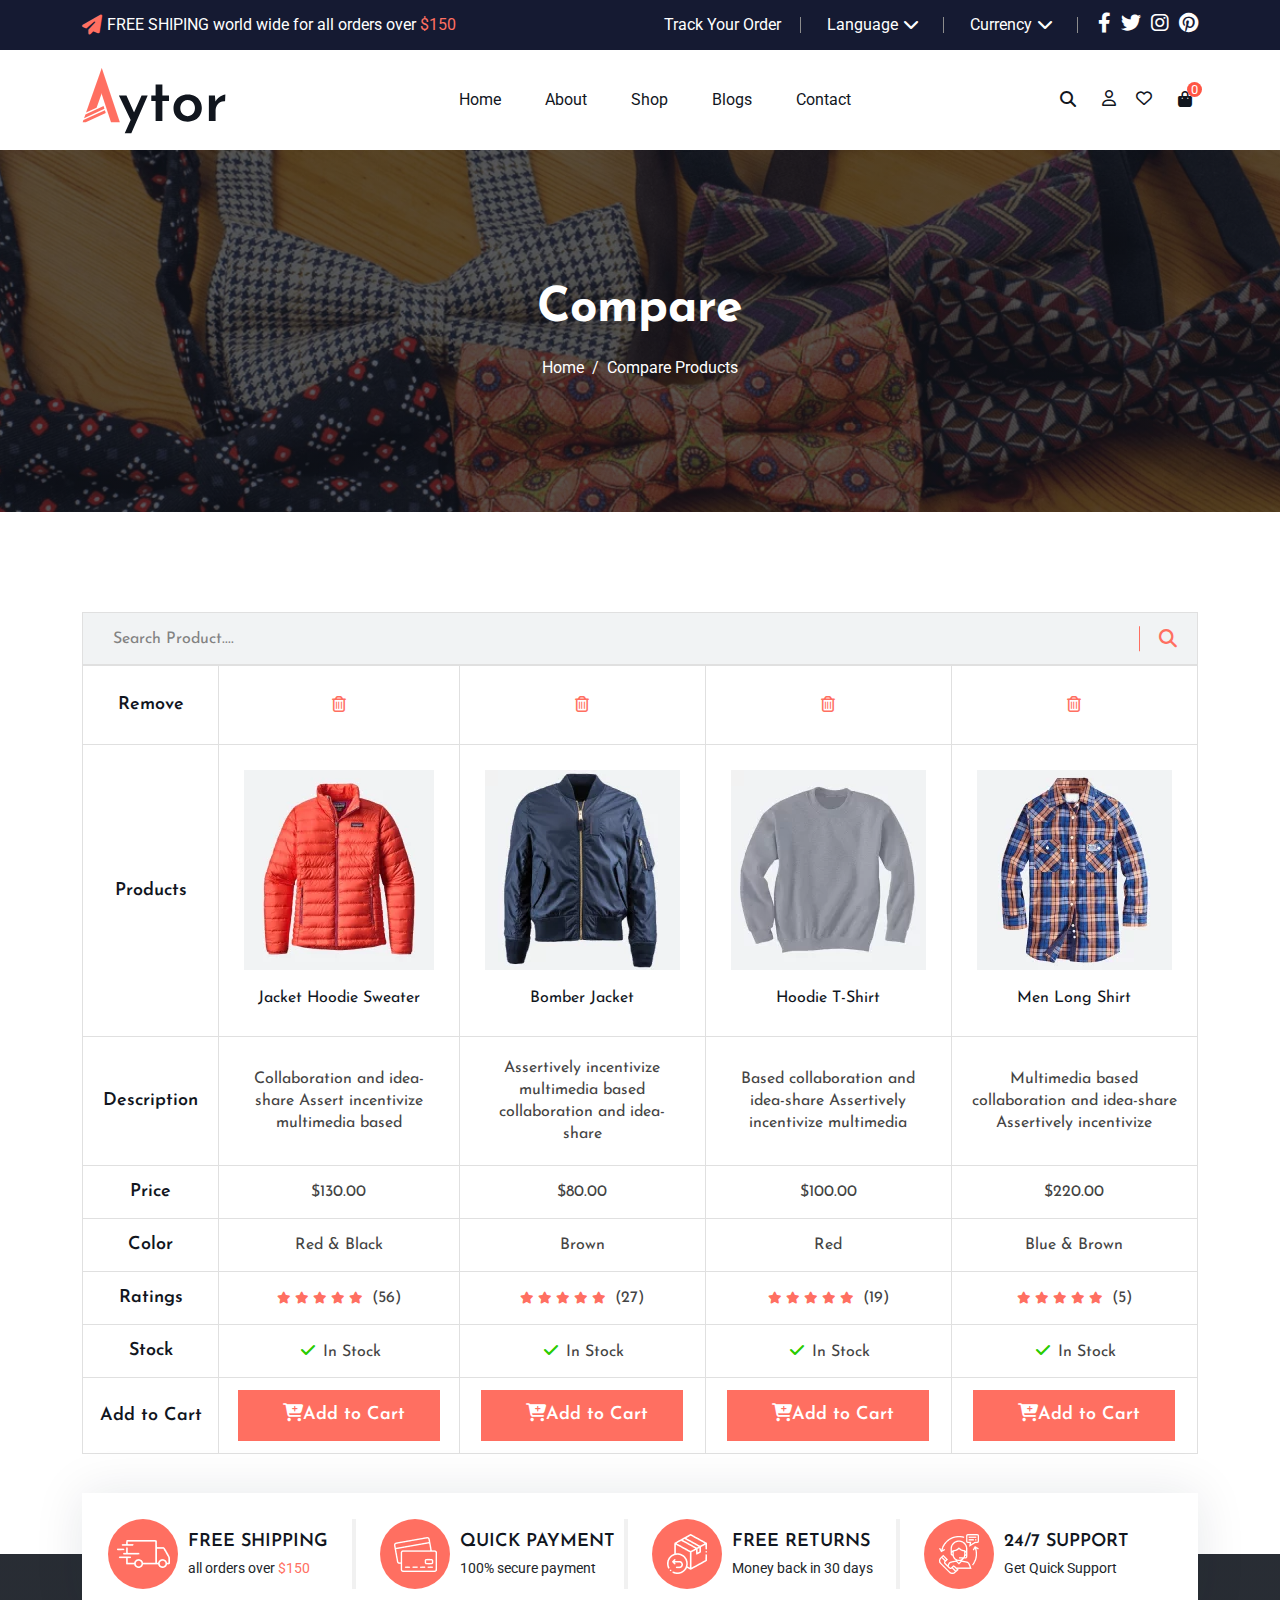
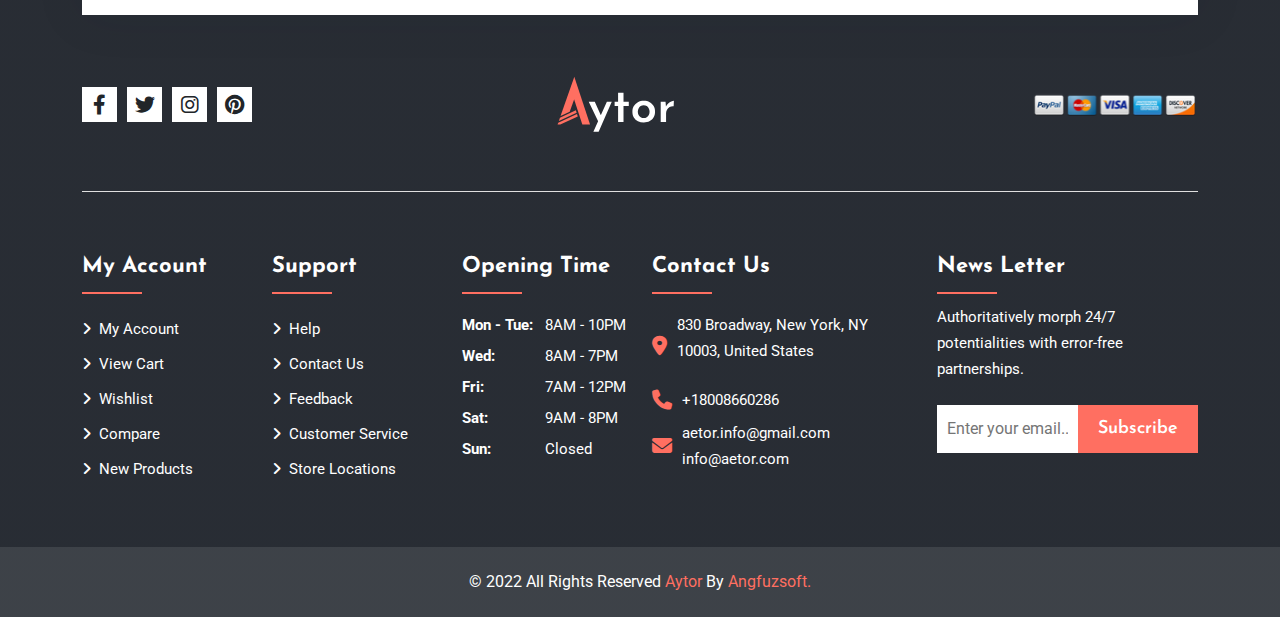
<file: compare.html>
<!DOCTYPE html>
<html lang="en">
  <head>
    <meta charset="UTF-8" />
    <meta name="viewport" content="width=device-width, initial-scale=1.0" />
    <meta name="author" content="Aytor" />
    <meta name="title" content="" />
    <meta name="description" content="" />
    <meta name="keywords" content="" />
    <title>Compare - Aytor</title>
    <link
      rel="apple-touch-icon"
      sizes="180x180"
      href="./assets/img/apple-icon-180x180.png"
    />
    <link
      rel="icon"
      type="image/png"
      sizes="192x192"
      href="./assets/img/android-icon-192x192.png"
    />
    <link rel="manifest" href="./assets/img/manifest.json" />
    <meta name="msapplication-TileColor" content="#ffffff" />
    <meta
      name="msapplication-TileImage"
      content="./assets/img/ms-icon-144x144"
    />
    <meta name="theme-color" content="#ffffff" />
    <!-- Font Awesome Css Link -->
    <link rel="stylesheet" href="./assets/vendors/css/all.min.css" />
    <!-- Bootstrap Css Link -->
    <link rel="stylesheet" href="./assets/vendors/css/bootstrap.min.css" />
    <!-- Main Css Link -->
    <link rel="stylesheet" href="./assets/css/style.css" />
    <!-- Responsive Css Link -->
    <link rel="stylesheet" href="./assets/css/responsive.css" />
    <!-- Google Fonts Css Link -->
    <link rel="preconnect" href="https://fonts.googleapis.com" />
    <link rel="preconnect" href="https://fonts.gstatic.com" crossorigin />
    <link
      href="https://fonts.googleapis.com/css2?family=Josefin+Sans:wght@400;600;700&family=Roboto:wght@400;500;700&display=swap"
      rel="stylesheet"
    />
  </head>
  <body>
    <!-- ==========Header Part Starts========== -->
    <header id="header">
      <!-- ==========Top Header Section Starts========== -->
      <div id="top_header" class="d-none d-lg-block">
        <div class="container">
          <div class="row align-items-center">
            <div
              class="left_part col-xl-5 col-lg-6 d-flex align-items-center flex-wrap"
            >
              <i class="fa-solid fa-paper-plane"></i>
              <p>
                FREE SHIPING world wide for all orders over <span>$150</span>
              </p>
            </div>

            <div class="right_part col-xl-7 col-lg-6 d-flex flex-wrap">
              <ul class="d-flex ms-auto flex-wrap align-items-center">
                <li>
                  <a href="#">Track Your Order</a>
                </li>
                <li class="dropdown_toggle1">
                  <button id="language_btn">Language</button>
                  <!-- <div class="dropdown_options language"> -->
                  <ul class="language">
                    <li>
                      <a href="#">Arabic</a>
                    </li>
                    <li>
                      <a href="#">Bangla</a>
                    </li>
                    <li>
                      <a href="#">English</a>
                    </li>
                    <li>
                      <a href="#">French</a>
                    </li>
                    <li>
                      <a href="#">German</a>
                    </li>
                    <li>
                      <a href="#">Spanish</a>
                    </li>
                  </ul>
                  <!-- </div> -->
                </li>
                <li class="dropdown_toggle2">
                  <button id="currency_btn">Currency</button>
                  <!-- <div class="dropdown_options currency"> -->
                  <ul class="currency">
                    <li><a href="#">AED</a></li>
                    <li>
                      <a href="#">BDT</a>
                    </li>
                    <li>
                      <a href="#">ERN</a>
                    </li>
                    <li>
                      <a href="#">EGP</a>
                    </li>
                    <li>
                      <a href="#">EUR</a>
                    </li>
                    <li>
                      <a href="#">USD</a>
                    </li>
                  </ul>
                  <!-- </div> -->
                </li>
              </ul>
              <ul class="align-items-center d-xl-flex d-none flex-wrap">
                <li>
                  <a href="#" target="_blank"
                    ><i class="fa-brands fa-facebook-f"></i
                  ></a>
                </li>
                <li>
                  <a href="#" target="_blank"
                    ><i class="fa-brands fa-twitter"></i
                  ></a>
                </li>
                <li>
                  <a href="#" target="_blank"
                    ><i class="fa-brands fa-instagram"></i
                  ></a>
                </li>
                <li>
                  <a href="#" target="_blank"
                    ><i class="fa-brands fa-pinterest"></i
                  ></a>
                </li>
              </ul>
            </div>
          </div>

          <!-- ==========Top Header Drop Down Section Starts========== -->

          <!-- ==========Top Header Drop Down Section Ends========== -->
        </div>
      </div>
      <!-- ==========Top Header Section Ends========== -->

      <!-- ==========Primary Nav Section Starts========== -->
      <nav id="primary_nav" class="navbar navbar-expand-lg">
        <div class="container">
          <a href="./index.html" class="navbar-brand"
            ><img
              class="img-fluid"
              src="./assets/img/logo.svg"
              alt="logo"
              loading="lazy"
          /></a>
          <button
            class="secondary_nav_open_button d-lg-none"
            type="button"
            data-bs-toggle="offcanvas"
            data-bs-target="#offcanvasExample"
            aria-controls="offcanvasExample"
          >
            <i class="fa-solid fa-align-left"></i>
          </button>
          <div class="collapse navbar-collapse" id="primary_menu">
            <ul class="first_ul mx-xl-auto ms-auto navbar-nav">
              <li><a href="./index.html">Home</a></li>
              <li><a href="./about.html">About</a></li>
              <li><a href="./shop.html">Shop</a></li>
              <li><a href="./404.html">Blogs</a></li>
              <li><a href="./contact.html">Contact</a></li>
            </ul>
            <ul class="second_ul d-xl-flex d-none flex-wrap second_list">
              <li>
                <button id="open_search">
                  <i class="fa-solid fa-magnifying-glass"></i>
                </button>
              </li>
              <li>
                <a href="./shop.html">
                  <i class="fa-regular fa-user"></i>
                </a>
              </li>
              <li>
                <a href="./wishlist.html"
                  ><i class="fa-regular fa-heart"></i
                ></a>
              </li>
              <li class="shopping_bag">
                <button id="cart_show_btn">
                  <i class="fa-solid fa-bag-shopping"></i>
                </button>
                <span>0</span>
              </li>
            </ul>
          </div>
        </div>
      </nav>

      <!-- ==========Small Device Nav Section Starts========== -->
      <nav id="secondary_nav" class="d-lg-none">
        <div
          class="offcanvas offcanvas-start"
          tabindex="-1"
          id="offcanvasExample"
          aria-labelledby="offcanvasExampleLabel"
        >
          <div class="offcanvas-header">
            <img
              src="./assets/img/logo.svg"
              class="img-fluid"
              loading="lazy"
              alt="logo"
            />
            <button
              type="button"
              class="close_button"
              data-bs-dismiss="offcanvas"
              aria-label="Close"
            >
              <i class="fa-solid fa-xmark"></i>
            </button>
          </div>
          <div class="offcanvas-body">
            <ul class="first_ul">
              <li><a href="./index.html">Home</a></li>
              <li><a href="./about.html">About</a></li>
              <li><a href="./shop.html">Shop</a></li>
              <li><a href="./404.html">Blogs</a></li>
              <li><a href="./contact.html">Contact</a></li>
            </ul>
            <ul class="second_ul">
              <li>
                <a class="d-flex align-items-center" href="./shop.html">
                  <i class="fa-regular fa-user"></i>
                  <p>login / Register</p>
                </a>
              </li>
              <li>
                <a class="d-flex align-items-center" href="./wishlist.html"
                  ><i class="fa-regular fa-heart"></i>
                  <p>Wishlist</p>
                </a>
              </li>
              <li class="shopping_bag">
                <a
                  class="d-flex align-items-center"
                  href="/cart.html"
                  id="cart_show_btn"
                >
                  <i class="fa-solid fa-bag-shopping"></i>
                  <p>Cart</p>
                </a>
                <span>0</span>
              </li>
            </ul>
          </div>
        </div>
      </nav>
      <!-- ==========Small Device Nav Section Ends========== -->

      <!-- ==========Primary Nav Section Ends========== -->
    </header>
    <!-- ==========Header Part Ends========== -->

    <!-- ==========Main Part Starts========== -->
    <main id="main_compare">
      <!-- ==========Page Heading Section Starts========== -->
      <section class="page_heading d-flex flex-column align-items-center">
        <h2>Compare</h2>
        <nav class="breadcrumb_list">
          <ul class="d-flex">
            <li><a href="/index.html">Home</a></li>
            <li>&nbsp;&nbsp;/&nbsp;&nbsp;</li>
            <li>Compare Products</li>
          </ul>
        </nav>
      </section>
      <!-- ==========Page Heading Section Ends========== -->

      <!-- ==========Compare Table Starts Section Starts========== -->
      <section id="compare">
        <div class="container">
          <nav
            class="compare_nav d-flex align-items-center justify-content-between"
          >
            <input type="search" placeholder="Search Product...." />
            <button><i class="fa-solid fa-magnifying-glass"></i></button>
          </nav>
          <table class="w-100">
            <tr class="remove">
              <td class="table_title"><h5>Remove</h5></td>
              <td class="table_cnt">
                <button><i class="fa-regular fa-trash-can"></i></button>
              </td>
              <td class="table_cnt">
                <button><i class="fa-regular fa-trash-can"></i></button>
              </td>
              <td class="table_cnt">
                <button><i class="fa-regular fa-trash-can"></i></button>
              </td>
              <td class="table_cnt">
                <button><i class="fa-regular fa-trash-can"></i></button>
              </td>
            </tr>

            <tr class="products">
              <td class="table_title"><h5>Products</h5></td>
              <td class="table_cnt">
                <div class="compare_image d-flex justify-content-center w-100">
                  <img
                    src="./assets/img/cart-img-2-1.webp"
                    class="img-fluid"
                    loading="lazy"
                    alt="cart-img"
                  />
                </div>
                <a href="./shop_details.html"><h4>Jacket Hoodie Sweater</h4></a>
              </td>
              <td class="table_cnt">
                <div class="compare_image d-flex justify-content-center w-100">
                  <img
                    src="./assets/img/cart-img-2-2.webp"
                    class="img-fluid"
                    loading="lazy"
                    alt="cart-img"
                  />
                </div>
                <a href="./shop_details.html"><h4>Bomber Jacket</h4></a>
              </td>
              <td class="table_cnt">
                <div class="compare_image d-flex justify-content-center w-100">
                  <img
                    src="./assets/img/cart-img-2-3.webp"
                    class="img-fluid"
                    loading="lazy"
                    alt="cart-img"
                  />
                </div>
                <a href="./shop_details.html"><h4>Hoodie T-Shirt</h4></a>
              </td>
              <td class="table_cnt">
                <div class="compare_image d-flex justify-content-center w-100">
                  <img
                    src="./assets/img/cart-img-2-4.webp"
                    class="img-fluid"
                    loading="lazy"
                    alt="cart-img"
                  />
                </div>
                <a href="./shop_details.html"><h4>Men Long Shirt</h4></a>
              </td>
            </tr>

            <tr class="description">
              <td class="table_title"><h5>Description</h5></td>
              <td class="table_cnt">
                <p>
                  Collaboration and idea-share Assert incentivize multimedia
                  based
                </p>
              </td>
              <td class="table_cnt">
                <p>
                  Assertively incentivize multimedia based collaboration and
                  idea-share
                </p>
              </td>
              <td class="table_cnt">
                <p>
                  Based collaboration and idea-share Assertively incentivize
                  multimedia
                </p>
              </td>
              <td class="table_cnt">
                <p>
                  Multimedia based collaboration and idea-share Assertively
                  incentivize
                </p>
              </td>
            </tr>

            <tr class="price">
              <td class="table_title"><h5>Price</h5></td>
              <td class="table_cnt">
                <p>$130.00</p>
              </td>
              <td class="table_cnt">
                <p>$80.00</p>
              </td>
              <td class="table_cnt">
                <p>$100.00</p>
              </td>
              <td class="table_cnt">
                <p>$220.00</p>
              </td>
            </tr>

            <tr class="color">
              <td class="table_title"><h5>Color</h5></td>
              <td class="table_cnt">
                <p>Red & Black</p>
              </td>
              <td class="table_cnt">
                <p>Brown</p>
              </td>
              <td class="table_cnt">
                <p>Red</p>
              </td>
              <td class="table_cnt">
                <p>Blue & Brown</p>
              </td>
            </tr>

            <tr class="ratings">
              <td class="table_title"><h5>Ratings</h5></td>
              <td class="table_cnt">
                <div class="star d-inline-block">
                  <i class="fa-solid fa-star"></i>
                  <i class="fa-solid fa-star"></i>
                  <i class="fa-solid fa-star"></i>
                  <i class="fa-solid fa-star"></i>
                  <i class="fa-solid fa-star"></i>
                </div>
                <p class="d-inline-block">(56)</p>
              </td>
              <td class="table_cnt">
                <div class="star d-inline-block">
                  <i class="fa-solid fa-star"></i>
                  <i class="fa-solid fa-star"></i>
                  <i class="fa-solid fa-star"></i>
                  <i class="fa-solid fa-star"></i>
                  <i class="fa-solid fa-star"></i>
                </div>
                <p class="d-inline-block">(27)</p>
              </td>
              <td class="table_cnt">
                <div class="star d-inline-block">
                  <i class="fa-solid fa-star"></i>
                  <i class="fa-solid fa-star"></i>
                  <i class="fa-solid fa-star"></i>
                  <i class="fa-solid fa-star"></i>
                  <i class="fa-solid fa-star"></i>
                </div>
                <p class="d-inline-block">(19)</p>
              </td>
              <td class="table_cnt">
                <div class="star d-inline-block">
                  <i class="fa-solid fa-star"></i>
                  <i class="fa-solid fa-star"></i>
                  <i class="fa-solid fa-star"></i>
                  <i class="fa-solid fa-star"></i>
                  <i class="fa-solid fa-star"></i>
                </div>
                <p class="d-inline-block">(5)</p>
              </td>
            </tr>

            <tr class="stock">
              <td class="table_title"><h5>Stock</h5></td>
              <td class="table_cnt">
                <i class="fa-solid fa-check"></i>
                <p class="d-inline-block">In Stock</p>
              </td>
              <td class="table_cnt">
                <i class="fa-solid fa-check"></i>
                <p class="d-inline-block">In Stock</p>
              </td>
              <td class="table_cnt">
                <i class="fa-solid fa-check"></i>
                <p class="d-inline-block">In Stock</p>
              </td>
              <td class="table_cnt">
                <i class="fa-solid fa-check"></i>
                <p class="d-inline-block">In Stock</p>
              </td>
            </tr>

            <tr class="add_to_cart">
              <td class="table_title"><h5>Add to Cart</h5></td>
              <td class="table_cnt">
                <a href="cart.html" class="link_button"
                  ><i class="fa-solid fa-cart-plus"></i>Add to Cart</a
                >
              </td>
              <td class="table_cnt">
                <a href="cart.html" class="link_button"
                  ><i class="fa-solid fa-cart-plus"></i>Add to Cart</a
                >
              </td>
              <td class="table_cnt">
                <a href="cart.html" class="link_button"
                  ><i class="fa-solid fa-cart-plus"></i>Add to Cart</a
                >
              </td>
              <td class="table_cnt">
                <a href="cart.html" class="link_button"
                  ><i class="fa-solid fa-cart-plus"></i>Add to Cart</a
                >
              </td>
            </tr>
          </table>
        </div>
      </section>
      <!-- ==========Compare Table Starts Section Ends========== -->
    </main>
    <!-- ==========Main Part Ends========== -->

    <!-- ==========Footer Part Starts========== -->
    <footer id="footer">
      <div class="container">
        <section id="benefits">
          <div class="row">
            <div class="col-lg-3 benefits_wrapper">
              <div class="benefits_box d-flex align-items-center">
                <div class="benefits_image">
                  <img
                    src="./assets/img/truck.png"
                    class="img-fluid"
                    loading="lazy"
                    alt="truck"
                  />
                </div>
                <div class="benefits_cnt">
                  <h4>FREE SHIPPING</h4>
                  <p>all orders over <span>$150</span></p>
                </div>
              </div>
            </div>
            <div class="col-lg-3 benefits_wrapper">
              <div class="benefits_box d-flex align-items-center">
                <div class="benefits_image">
                  <img
                    src="./assets/img/card.png"
                    class="img-fluid"
                    loading="lazy"
                    alt="card"
                  />
                </div>
                <div class="benefits_cnt">
                  <h4>QUICK PAYMENT</h4>
                  <p>100% secure payment</p>
                </div>
              </div>
            </div>
            <div class="col-lg-3 benefits_wrapper">
              <div class="benefits_box d-flex align-items-center">
                <div class="benefits_image">
                  <img
                    src="./assets/img/return.png"
                    class="img-fluid"
                    loading="lazy"
                    alt="return"
                  />
                </div>
                <div class="benefits_cnt">
                  <h4>FREE RETURNS</h4>
                  <p>Money back in 30 days</p>
                </div>
              </div>
            </div>
            <div class="col-lg-3 benefits_wrapper">
              <div class="benefits_box d-flex align-items-center">
                <div class="benefits_image">
                  <img
                    src="./assets/img/support.png"
                    class="img-fluid"
                    loading="lazy"
                    alt="support"
                  />
                </div>
                <div class="benefits_cnt">
                  <h4>24/7 SUPPORT</h4>
                  <p>Get Quick Support</p>
                </div>
              </div>
            </div>
          </div>
        </section>
        <section id="social_links">
          <div class="row justify-content-between">
            <div class="col-lg-2">
              <ul class="d-flex social_links_list">
                <li>
                  <a href="#" target="_blank"
                    ><i class="fa-brands fa-facebook-f"></i
                  ></a>
                </li>
                <li>
                  <a href="#" target="_blank"
                    ><i class="fa-brands fa-twitter"></i
                  ></a>
                </li>
                <li>
                  <a href="#" target="_blank"
                    ><i class="fa-brands fa-instagram"></i
                  ></a>
                </li>
                <li>
                  <a href="#" target="_blank"
                    ><i class="fa-brands fa-pinterest"></i
                  ></a>
                </li>
              </ul>
            </div>
            <div class="col-lg-2">
              <a href="./index.html"
                ><img
                  src="./assets/img/logo2.svg"
                  loading="lazy"
                  class="img-fluid"
                  alt="logo"
              /></a>
            </div>
            <div class="col-lg-2">
              <img
                src="./assets/img/all.svg"
                loading="lazy"
                class="img-fluid"
                alt="banking_cards"
              />
            </div>
          </div>
        </section>


        <section id="widget_area">
          <div class="row">
            <div class="col-xl-2 col-lg-6 my_account">
              <h4>My Account</h4>
              <ul>
                <li><a href="./shop.html">My Account</a></li>
                <li><a href="./cart.html">View Cart</a></li>
                <li><a href="./wishlist.html">Wishlist</a></li>
                <li><a href="./compare.html">Compare</a></li>
                <li><a href="./shop.html">New Products</a></li>
              </ul>
            </div>
            <div class="col-xl-2 col-lg-3 support">
              <h4>Support</h4>
              <ul>
                <li><a href="./contact.html">Help</a></li>
                <li><a href="./contact.html">Contact Us</a></li>
                <li><a href="./contact.html">Feedback</a></li>
                <li><a href="./contact.html">Customer Service</a></li>
                <li><a href="./contact.html">Store Locations</a></li>
              </ul>
            </div>
            <div class="col-xl-2 col-lg-3">
              <h4>Opening Time</h4>
              <ul>
                <li class="d-flex">
                  <div class="weeks">Mon - Tue:</div>
                  <p>8AM - 10PM</p>
                </li>
                <li class="d-flex">
                  <div class="weeks">Wed:</div>
                  <p>8AM - 7PM</p>
                </li>
                <li class="d-flex">
                  <div class="weeks">Fri:</div>
                  <p>7AM - 12PM</p>
                </li>
                <li class="d-flex">
                  <div class="weeks">Sat:</div>
                  <p>9AM - 8PM</p>
                </li>
                <li class="d-flex">
                  <div class="weeks">Sun:</div>
                  <p>Closed</p>
                </li>
              </ul>
            </div>
            <div class="contact_newsletter col-xl-3 col-lg-6">
              <h4>Contact Us</h4>
              <ul>
                <li class="d-flex align-items-center">
                  <div class="icon">
                    <i class="fa-solid fa-location-dot"></i>
                  </div>
                  <address>
                    830 Broadway, New York, NY 10003, United States
                  </address>
                </li>
                <li class="d-flex align-items-center">
                  <div class="icon"><i class="fa-solid fa-phone"></i></div>
                  <a href="tel:+18008660286">+18008660286</a>
                </li>
                <li class="d-flex align-items-center">
                  <div class="icon"><i class="fa-solid fa-envelope"></i></div>
                  <div class="d-flex flex-column">
                    <a href="mailto:aetor.info@gmail.com"
                      >aetor.info@gmail.com</a
                    >
                    <a href="mailto:info@aetor.com">info@aetor.com</a>
                  </div>
                </li>
              </ul>
            </div>
            <div class="contact_newsletter col-xl-3 col-lg-6">
              <h4>News Letter</h4>
              <p>
                Authoritatively morph 24/7 potentialities with error-free
                partnerships.
              </p>
              <form action="" class="d-flex">
                <input type="email" placeholder="Enter your email....." />
                <button class="link_button">Subscribe</button>
              </form>
            </div>
          </div>
        </section>
      </div>
      <section id="copy_right">
        <p>
          &copy; 2022 All Rights Reserved <span>Aytor</span> By
          <span>Angfuzsoft.</span>
        </p>
      </section>
    </footer>
    <!-- ==========Footer Part Ends========== -->

    <!-- ==========Shopping Cart Side Menu Section Starts========== -->
    <aside id="side_menu">
      <div class="side_menu_cnt ms-auto">
        <button class="side_menu_close">
          <i class="fa-solid fa-xmark"></i>
        </button>

        <div class="shopping_cart">
          <h3>Shopping Cart</h3>
          <div class="shopping_cart_cnt">
            <div class="shopping_cart_box d-flex align-items-center">
              <a href="#" class="shopping_cart_box_img">
                <img
                  src="./assets/img/cart-img-1-1.webp"
                  alt="Jacket Hoodie"
                  loading="lazy"
                  class="img-fluid"
                />
              </a>
              <div class="shopping_cart_box_description">
                <a href="#"><h5>Jacket Hoodie</h5></a>
                <p>1 × $40.00</p>
              </div>
              <a href="#" class="ms-auto"
                ><i class="fa-regular fa-trash-can"></i
              ></a>
            </div>

            <div class="shopping_cart_box d-flex align-items-center">
              <a href="#" class="shopping_cart_box_img">
                <img
                  src="./assets/img/cart-img-1-2.webp"
                  alt="Jacket Hoodie"
                  loading="lazy"
                  class="img-fluid"
                />
              </a>
              <div class="shopping_cart_box_description">
                <a href="#"><h5>Sports Shoes</h5></a>
                <p>1 × $99.00</p>
              </div>
              <a href="#" class="ms-auto"
                ><i class="fa-regular fa-trash-can"></i
              ></a>
            </div>

            <div class="shopping_cart_box d-flex align-items-center">
              <a href="#" class="shopping_cart_box_img">
                <img
                  src="./assets/img/cart-img-1-3.webp"
                  alt="Jacket Hoodie"
                  loading="lazy"
                  class="img-fluid"
                />
              </a>
              <div class="shopping_cart_box_description">
                <a href="#"><h5>Smart Watch</h5></a>
                <p>1 × $56.00</p>
              </div>
              <a href="#" class="ms-auto"
                ><i class="fa-regular fa-trash-can"></i
              ></a>
            </div>

            <div class="shopping_cart_box d-flex align-items-center">
              <a href="#" class="shopping_cart_box_img">
                <img
                  src="./assets/img/cart-img-1-4.webp"
                  alt="Jacket Hoodie"
                  loading="lazy"
                  class="img-fluid"
                />
              </a>
              <div class="shopping_cart_box_description">
                <a href="#"><h5>Bluetooth Speaker</h5></a>
                <p>1 × $23.00</p>
              </div>
              <a href="#" class="ms-auto"
                ><i class="fa-regular fa-trash-can"></i
              ></a>
            </div>

            <h4>Subtotal:<span>$218.00</span></h4>
            <a href="./cart.html" class="link_button">View Cart</a>
            <a href="./checkout.html" class="link_button">Checkout</a>
          </div>
        </div>
      </div>
    </aside>
    <!-- ==========Shopping Cart Side Menu Section Ends========== -->

    <!-- ==========Search Popup Section Starts========== -->
    <section
      id="search"
      class="d-flex flex-wrap align-items-center justify-content-center"
    >
      <button id="close_search"><i class="fa-solid fa-xmark"></i></button>
      <div class="search_form">
        <form action="" class="d-flex">
          <input placeholder="What are you looking for" type="search" />
          <button>
            <i class="fa-solid fa-magnifying-glass"></i>
          </button>
        </form>
      </div>
    </section>
    <!-- ==========Search Popup Section Ends========== -->

    <!-- JQuery JS Link -->
    <script src="./assets/vendors/js/jquery-3.7.1.min.js"></script>
    <!-- Bootstrap JS Link -->
    <script src="./assets/vendors/js/bootstrap.bundle.min.js"></script>
    <!-- Main JS Link -->
    <script src="./assets/js/app.js"></script>
  </body>
</html>
</file>
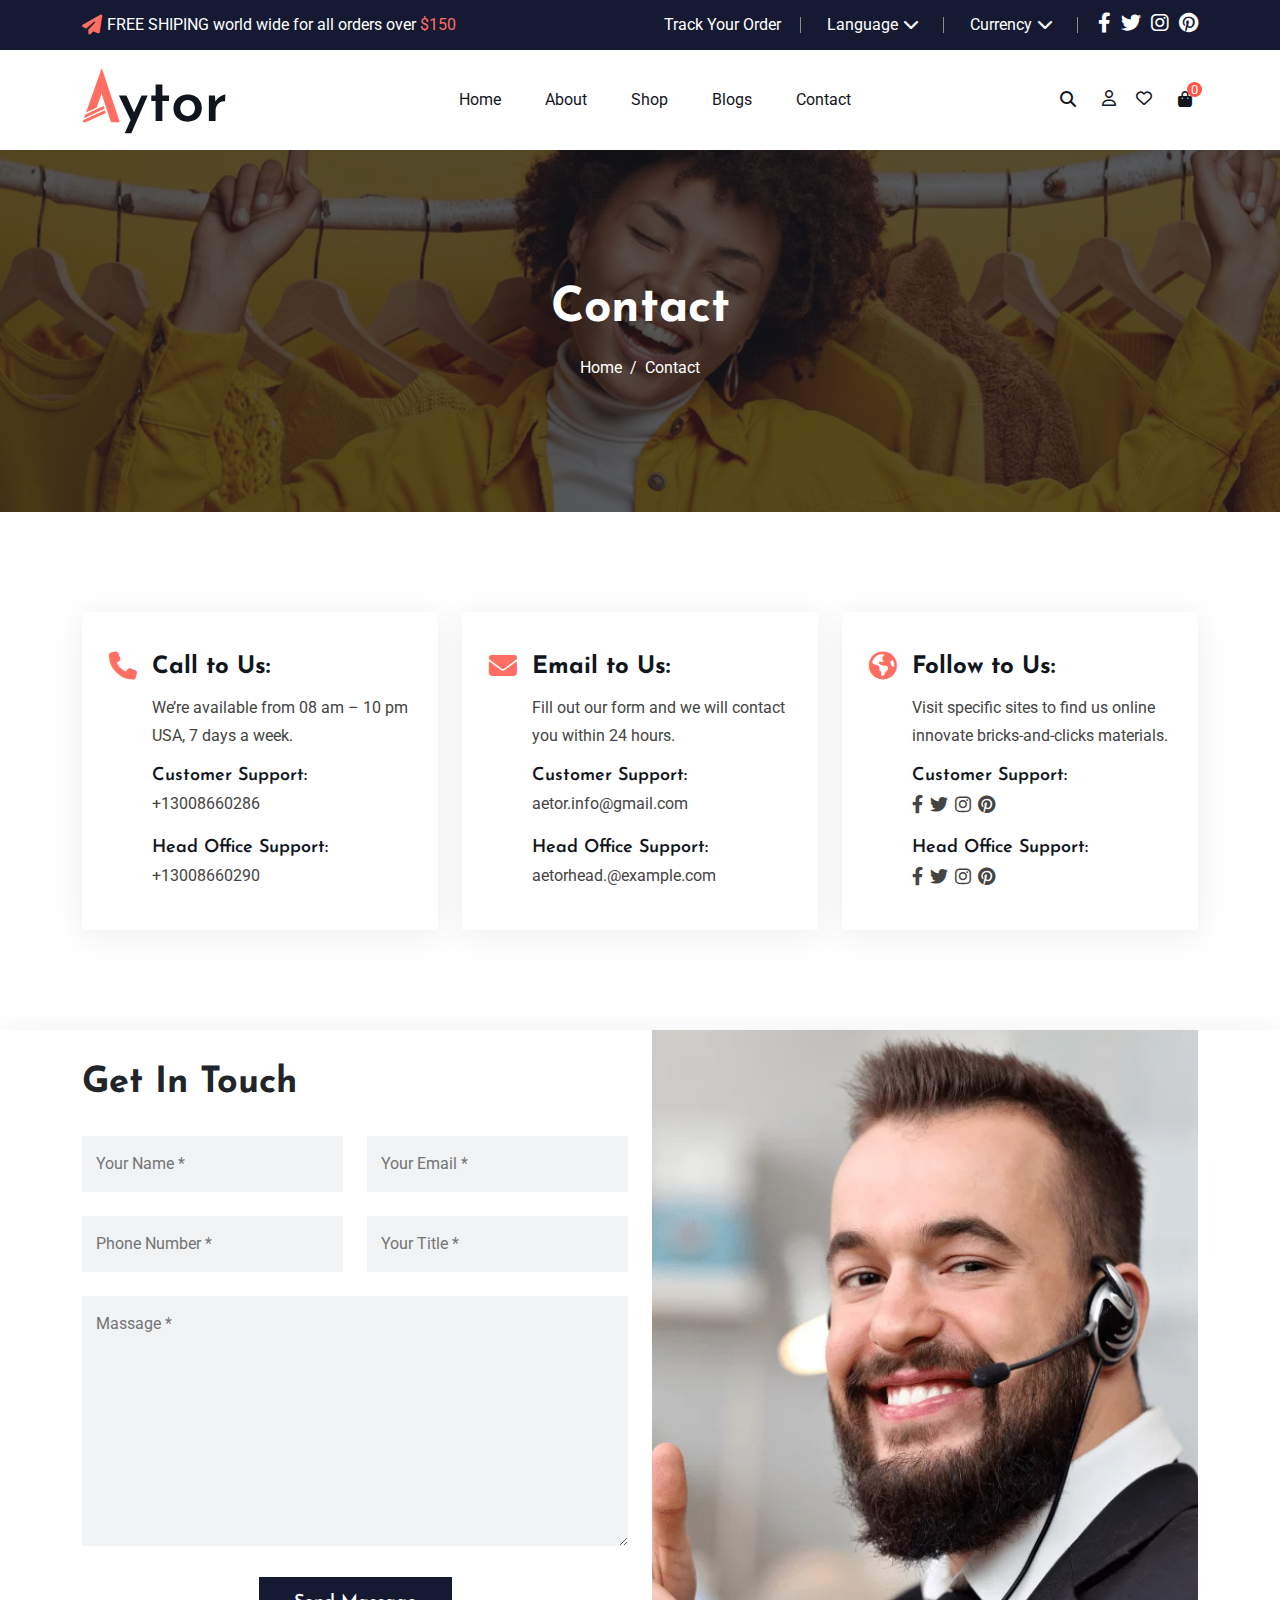
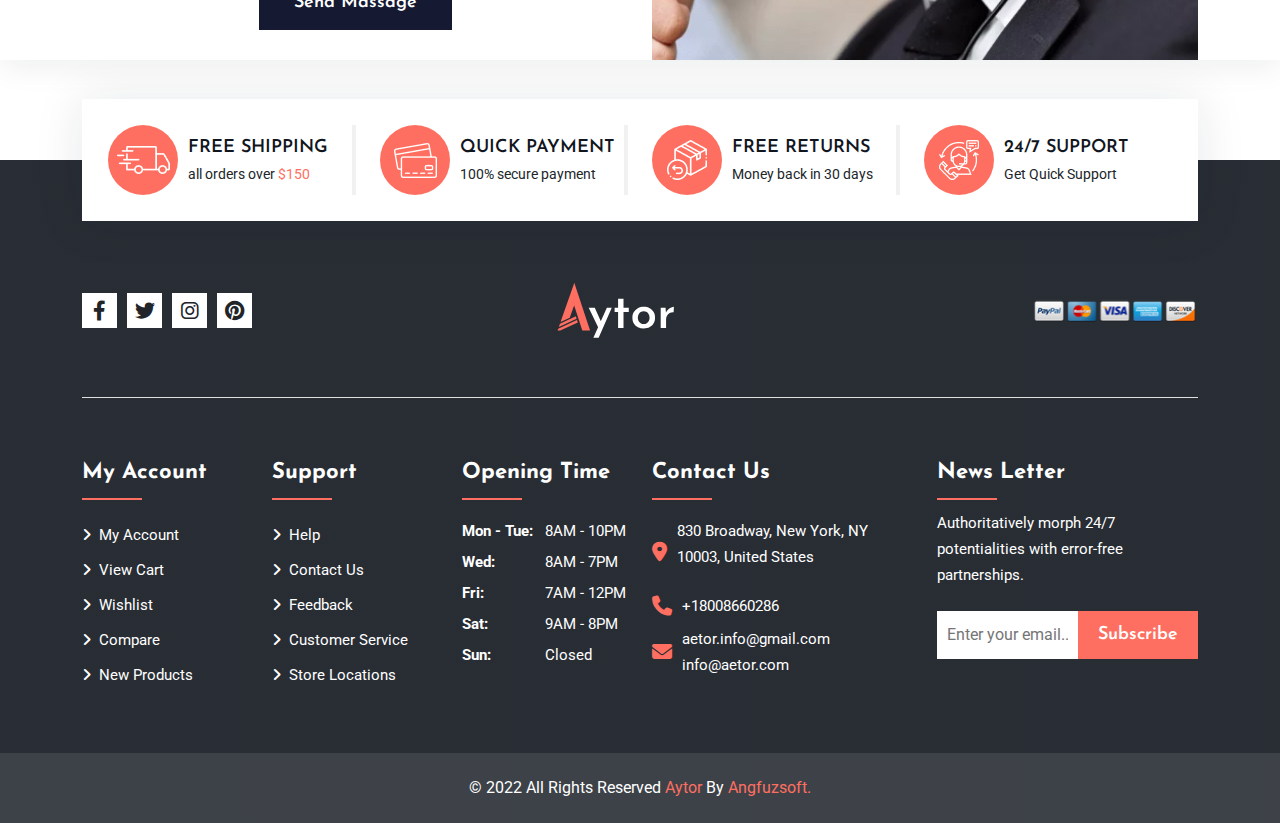
<file: contact.html>
<!DOCTYPE html>
<html lang="en">
  <head>
    <meta charset="UTF-8" />
    <meta name="viewport" content="width=device-width, initial-scale=1.0" />
    <meta name="author" content="Aytor" />
    <meta name="title" content="" />
    <meta name="description" content="" />
    <meta name="keywords" content="" />
    <title>Contact - Aytor</title>
    <link
      rel="apple-touch-icon"
      sizes="180x180"
      href="./assets/img/apple-icon-180x180.png"
    />
    <link
      rel="icon"
      type="image/png"
      sizes="192x192"
      href="./assets/img/android-icon-192x192.png"
    />
    <link rel="manifest" href="./assets/img/manifest.json" />
    <meta name="msapplication-TileColor" content="#ffffff" />
    <meta
      name="msapplication-TileImage"
      content="./assets/img/ms-icon-144x144"
    />
    <meta name="theme-color" content="#ffffff" />
    <!-- Font Awesome Css Link -->
    <link rel="stylesheet" href="./assets/vendors/css/all.min.css" />
    <!-- Bootstrap Css Link -->
    <link rel="stylesheet" href="./assets/vendors/css/bootstrap.min.css" />
    <!-- Main Css Link -->
    <link rel="stylesheet" href="./assets/css/style.css" />
    <!-- Responsive Css Link -->
    <link rel="stylesheet" href="./assets/css/responsive.css" />
    <!-- Google Fonts Css Link -->
    <link rel="preconnect" href="https://fonts.googleapis.com" />
    <link rel="preconnect" href="https://fonts.gstatic.com" crossorigin />
    <link
      href="https://fonts.googleapis.com/css2?family=Josefin+Sans:wght@400;600;700&family=Roboto:wght@400;500;700&display=swap"
      rel="stylesheet"
    />
  </head>
  <body>
    <!-- ==========Header Part Starts========== -->
    <header id="header">
      <!-- ==========Top Header Section Starts========== -->
      <div id="top_header" class="d-none d-lg-block">
        <div class="container">
          <div class="row align-items-center">
            <div
              class="left_part col-xl-5 col-lg-6 d-flex align-items-center flex-wrap"
            >
              <i class="fa-solid fa-paper-plane"></i>
              <p>
                FREE SHIPING world wide for all orders over <span>$150</span>
              </p>
            </div>

            <div class="right_part col-xl-7 col-lg-6 d-flex flex-wrap">
              <ul class="d-flex ms-auto flex-wrap align-items-center">
                <li>
                  <a href="#">Track Your Order</a>
                </li>
                <li class="dropdown_toggle1">
                  <button id="language_btn">Language</button>
                  <!-- <div class="dropdown_options language"> -->
                  <ul class="language">
                    <li>
                      <a href="#">Arabic</a>
                    </li>
                    <li>
                      <a href="#">Bangla</a>
                    </li>
                    <li>
                      <a href="#">English</a>
                    </li>
                    <li>
                      <a href="#">French</a>
                    </li>
                    <li>
                      <a href="#">German</a>
                    </li>
                    <li>
                      <a href="#">Spanish</a>
                    </li>
                  </ul>
                  <!-- </div> -->
                </li>
                <li class="dropdown_toggle2">
                  <button id="currency_btn">Currency</button>
                  <!-- <div class="dropdown_options currency"> -->
                  <ul class="currency">
                    <li><a href="#">AED</a></li>
                    <li>
                      <a href="#">BDT</a>
                    </li>
                    <li>
                      <a href="#">ERN</a>
                    </li>
                    <li>
                      <a href="#">EGP</a>
                    </li>
                    <li>
                      <a href="#">EUR</a>
                    </li>
                    <li>
                      <a href="#">USD</a>
                    </li>
                  </ul>
                  <!-- </div> -->
                </li>
              </ul>
              <ul class="align-items-center d-xl-flex d-none flex-wrap">
                <li>
                  <a href="#" target="_blank"
                    ><i class="fa-brands fa-facebook-f"></i
                  ></a>
                </li>
                <li>
                  <a href="#" target="_blank"
                    ><i class="fa-brands fa-twitter"></i
                  ></a>
                </li>
                <li>
                  <a href="#" target="_blank"
                    ><i class="fa-brands fa-instagram"></i
                  ></a>
                </li>
                <li>
                  <a href="#" target="_blank"
                    ><i class="fa-brands fa-pinterest"></i
                  ></a>
                </li>
              </ul>
            </div>
          </div>

          <!-- ==========Top Header Drop Down Section Starts========== -->

          <!-- ==========Top Header Drop Down Section Ends========== -->
        </div>
      </div>
      <!-- ==========Top Header Section Ends========== -->

      <!-- ==========Primary Nav Section Starts========== -->
      <nav id="primary_nav" class="navbar navbar-expand-lg">
        <div class="container">
          <a href="./index.html" class="navbar-brand"
            ><img
              class="img-fluid"
              src="./assets/img/logo.svg"
              alt="logo"
              loading="lazy"
          /></a>
          <button
            class="secondary_nav_open_button d-lg-none"
            type="button"
            data-bs-toggle="offcanvas"
            data-bs-target="#offcanvasExample"
            aria-controls="offcanvasExample"
          >
            <i class="fa-solid fa-align-left"></i>
          </button>
          <div class="collapse navbar-collapse" id="primary_menu">
            <ul class="first_ul mx-xl-auto ms-auto navbar-nav">
              <li><a href="./index.html">Home</a></li>
              <li><a href="./about.html">About</a></li>
              <li><a href="./shop.html">Shop</a></li>
              <li><a href="./404.html">Blogs</a></li>
              <li><a href="./contact.html">Contact</a></li>
            </ul>
            <ul class="second_ul d-xl-flex d-none flex-wrap second_list">
              <li>
                <button id="open_search">
                  <i class="fa-solid fa-magnifying-glass"></i>
                </button>
              </li>
              <li>
                <a href="./shop.html">
                  <i class="fa-regular fa-user"></i>
                </a>
              </li>
              <li>
                <a href="./wishlist.html"
                  ><i class="fa-regular fa-heart"></i
                ></a>
              </li>
              <li class="shopping_bag">
                <button id="cart_show_btn">
                  <i class="fa-solid fa-bag-shopping"></i>
                </button>
                <span>0</span>
              </li>
            </ul>
          </div>
        </div>
      </nav>

      <!-- ==========Small Device Nav Section Starts========== -->
      <nav id="secondary_nav" class="d-lg-none">
        <div
          class="offcanvas offcanvas-start"
          tabindex="-1"
          id="offcanvasExample"
          aria-labelledby="offcanvasExampleLabel"
        >
          <div class="offcanvas-header">
            <img
              src="./assets/img/logo.svg"
              class="img-fluid"
              loading="lazy"
              alt="logo"
            />
            <button
              type="button"
              class="close_button"
              data-bs-dismiss="offcanvas"
              aria-label="Close"
            >
              <i class="fa-solid fa-xmark"></i>
            </button>
          </div>
          <div class="offcanvas-body">
            <ul class="first_ul">
              <li><a href="./index.html">Home</a></li>
              <li><a href="./about.html">About</a></li>
              <li><a href="./shop.html">Shop</a></li>
              <li><a href="./404.html">Blogs</a></li>
              <li><a href="./contact.html">Contact</a></li>
            </ul>
            <ul class="second_ul">
              <li>
                <a class="d-flex align-items-center" href="./shop.html">
                  <i class="fa-regular fa-user"></i>
                  <p>login / Register</p>
                </a>
              </li>
              <li>
                <a class="d-flex align-items-center" href="./wishlist.html"
                  ><i class="fa-regular fa-heart"></i>
                  <p>Wishlist</p>
                </a>
              </li>
              <li class="shopping_bag">
                <a
                  class="d-flex align-items-center"
                  href="/cart.html"
                  id="cart_show_btn"
                >
                  <i class="fa-solid fa-bag-shopping"></i>
                  <p>Cart</p>
                </a>
                <span>0</span>
              </li>
            </ul>
          </div>
        </div>
      </nav>
      <!-- ==========Small Device Nav Section Ends========== -->

      <!-- ==========Primary Nav Section Ends========== -->
    </header>
    <!-- ==========Header Part Ends========== -->

    <!-- ==========Main Part Starts========== -->
    <main id="main_contact">
      <!-- ==========Page Heading Section Starts========== -->
      <section class="page_heading d-flex flex-column align-items-center">
        <h2>Contact</h2>
        <nav class="breadcrumb_list">
          <ul class="d-flex">
            <li><a href="/index.html">Home</a></li>
            <li>&nbsp;&nbsp;/&nbsp;&nbsp;</li>
            <li>Contact</li>
          </ul>
        </nav>
      </section>

      <!-- ==========Page Heading Section Ends========== -->

      <!-- ==========Contact Box Section Starts========== -->
      <section id="contact_boxes">
        <div class="container">
          <div class="row">
            <div class="col-lg-4">
              <div class="contact_box d-flex">
                <i class="fa-solid fa-phone"></i>
                <div class="contact_box_details">
                  <h4>Call to Us:</h4>
                  <p>We’re available from 08 am – 10 pm USA, 7 days a week.</p>
                  <h5>Customer Support:</h5>
                  <a href="tel:+13008660286">+13008660286</a>

                  <div class="head_office">
                    <h5>Head Office Support:</h5>
                    <a href="tel:+13008660290">+13008660290</a>
                  </div>
                </div>
              </div>
            </div>

            <div class="col-lg-4">
              <div class="contact_box d-flex">
                <i class="fa-solid fa-envelope"></i>
                <div class="contact_box_details">
                  <h4>Email to Us:</h4>
                  <p>
                    Fill out our form and we will contact you within 24 hours.
                  </p>
                  <h5>Customer Support:</h5>
                  <a href="mailto:aetor.info@gmail.com">aetor.info@gmail.com</a>

                  <div class="head_office">
                    <h5>Head Office Support:</h5>
                    <a href="mailto:aetorhead.@example.com"
                      >aetorhead.@example.com</a
                    >
                  </div>
                </div>
              </div>
            </div>
            <div class="col-lg-4">
              <div class="contact_box d-flex">
                <i class="fa-solid fa-globe-americas"></i>
                <div class="contact_box_details">
                  <h4>Follow to Us:</h4>
                  <p>
                    Visit specific sites to find us online innovate
                    bricks-and-clicks materials.
                  </p>
                  <h5>Customer Support:</h5>

                  <ul class="d-flex">
                    <li>
                      <a href="#" target="_blank"
                        ><i class="fa-brands fa-facebook-f"></i
                      ></a>
                    </li>
                    <li>
                      <a href="#" target="_blank"
                        ><i class="fa-brands fa-twitter"></i
                      ></a>
                    </li>
                    <li>
                      <a href="#" target="_blank"
                        ><i class="fa-brands fa-instagram"></i
                      ></a>
                    </li>
                    <li>
                      <a href="#" target="_blank"
                        ><i class="fa-brands fa-pinterest"></i
                      ></a>
                    </li>
                  </ul>

                  <div class="head_office"><h5>Head Office Support:</h5></div>

                  <ul class="d-flex">
                    <li>
                      <a href="#" target="_blank"
                        ><i class="fa-brands fa-facebook-f"></i
                      ></a>
                    </li>
                    <li>
                      <a href="#" target="_blank"
                        ><i class="fa-brands fa-twitter"></i
                      ></a>
                    </li>
                    <li>
                      <a href="#" target="_blank"
                        ><i class="fa-brands fa-instagram"></i
                      ></a>
                    </li>
                    <li>
                      <a href="#" target="_blank"
                        ><i class="fa-brands fa-pinterest"></i
                      ></a>
                    </li>
                  </ul>
                </div>
              </div>
            </div>
          </div>
        </div>
      </section>
      <!-- ==========Contact Box Section Ends========== -->

      <!-- ==========Contact Form Section Starts========== -->
      <section id="contact_form">
        <div class="container">
          <div class="row">
            <div class="col-lg-6">
              <div class="contact_form_details">
                <h3 class="section_title text-start">Get in touch</h3>
                <form action="">
                  <div class="row">
                    <div class="col-lg-6">
                      <input
                        type="text"
                        placeholder="Your Name *"
                        class="input w-100"
                      />
                    </div>
                    <div class="col-lg-6">
                      <input
                        type="email"
                        placeholder="Your Email *"
                        class="input w-100"
                      />
                    </div>
                  </div>
                  <div class="row">
                    <div class="col-lg-6">
                      <input
                        type="tel"
                        placeholder="Phone Number *"
                        class="input w-100"
                      />
                    </div>
                    <div class="col-lg-6">
                      <input
                        type="text"
                        placeholder="Your Title *"
                        class="input w-100"
                      />
                    </div>
                  </div>
                  <div class="row">
                    <div class="col-lg-12">
                      <textarea
                        placeholder="Massage *"
                        class="input w-100"
                      ></textarea>
                    </div>
                  </div>
                  <div class="text-center">
                    <input
                      type="submit"
                      class="link_button2"
                      value="Send Massage"
                    />
                  </div>
                </form>
              </div>
            </div>
            <div class="col-lg-6">
              <img
                src="./assets/img/contact_man.webp"
                class="img-fluid"
                alt="contact_man"
                loading="lazy"
              />
            </div>
          </div>
        </div>
      </section>
      <!-- ==========Contact Form Section Ends========== -->
    </main>
    <!-- ==========Main Part Ends========== -->

    <!-- ==========Footer Part Starts========== -->
    <footer id="footer">
      <div class="container">
        <section id="benefits">
          <div class="row">
            <div class="col-lg-3 benefits_wrapper">
              <div class="benefits_box d-flex align-items-center">
                <div class="benefits_image">
                  <img
                    src="./assets/img/truck.png"
                    class="img-fluid"
                    loading="lazy"
                    alt="truck"
                  />
                </div>
                <div class="benefits_cnt">
                  <h4>FREE SHIPPING</h4>
                  <p>all orders over <span>$150</span></p>
                </div>
              </div>
            </div>
            <div class="col-lg-3 benefits_wrapper">
              <div class="benefits_box d-flex align-items-center">
                <div class="benefits_image">
                  <img
                    src="./assets/img/card.png"
                    class="img-fluid"
                    loading="lazy"
                    alt="card"
                  />
                </div>
                <div class="benefits_cnt">
                  <h4>QUICK PAYMENT</h4>
                  <p>100% secure payment</p>
                </div>
              </div>
            </div>
            <div class="col-lg-3 benefits_wrapper">
              <div class="benefits_box d-flex align-items-center">
                <div class="benefits_image">
                  <img
                    src="./assets/img/return.png"
                    class="img-fluid"
                    loading="lazy"
                    alt="return"
                  />
                </div>
                <div class="benefits_cnt">
                  <h4>FREE RETURNS</h4>
                  <p>Money back in 30 days</p>
                </div>
              </div>
            </div>
            <div class="col-lg-3 benefits_wrapper">
              <div class="benefits_box d-flex align-items-center">
                <div class="benefits_image">
                  <img
                    src="./assets/img/support.png"
                    class="img-fluid"
                    loading="lazy"
                    alt="support"
                  />
                </div>
                <div class="benefits_cnt">
                  <h4>24/7 SUPPORT</h4>
                  <p>Get Quick Support</p>
                </div>
              </div>
            </div>
          </div>
        </section>
        <section id="social_links">
          <div class="row justify-content-between">
            <div class="col-lg-2">
              <ul class="d-flex social_links_list">
                <li>
                  <a href="#" target="_blank"
                    ><i class="fa-brands fa-facebook-f"></i
                  ></a>
                </li>
                <li>
                  <a href="#" target="_blank"
                    ><i class="fa-brands fa-twitter"></i
                  ></a>
                </li>
                <li>
                  <a href="#" target="_blank"
                    ><i class="fa-brands fa-instagram"></i
                  ></a>
                </li>
                <li>
                  <a href="#" target="_blank"
                    ><i class="fa-brands fa-pinterest"></i
                  ></a>
                </li>
              </ul>
            </div>
            <div class="col-lg-2">
              <a href="./index.html"
                ><img
                  src="./assets/img/logo2.svg"
                  loading="lazy"
                  class="img-fluid"
                  alt="logo"
              /></a>
            </div>
            <div class="col-lg-2">
              <img
                src="./assets/img/all.svg"
                loading="lazy"
                class="img-fluid"
                alt="banking_cards"
              />
            </div>
          </div>
        </section>


        <section id="widget_area">
          <div class="row">
            <div class="col-xl-2 col-lg-6 my_account">
              <h4>My Account</h4>
              <ul>
                <li><a href="./shop.html">My Account</a></li>
                <li><a href="./cart.html">View Cart</a></li>
                <li><a href="./wishlist.html">Wishlist</a></li>
                <li><a href="./compare.html">Compare</a></li>
                <li><a href="./shop.html">New Products</a></li>
              </ul>
            </div>
            <div class="col-xl-2 col-lg-3 support">
              <h4>Support</h4>
              <ul>
                <li><a href="./contact.html">Help</a></li>
                <li><a href="./contact.html">Contact Us</a></li>
                <li><a href="./contact.html">Feedback</a></li>
                <li><a href="./contact.html">Customer Service</a></li>
                <li><a href="./contact.html">Store Locations</a></li>
              </ul>
            </div>
            <div class="col-xl-2 col-lg-3">
              <h4>Opening Time</h4>
              <ul>
                <li class="d-flex">
                  <div class="weeks">Mon - Tue:</div>
                  <p>8AM - 10PM</p>
                </li>
                <li class="d-flex">
                  <div class="weeks">Wed:</div>
                  <p>8AM - 7PM</p>
                </li>
                <li class="d-flex">
                  <div class="weeks">Fri:</div>
                  <p>7AM - 12PM</p>
                </li>
                <li class="d-flex">
                  <div class="weeks">Sat:</div>
                  <p>9AM - 8PM</p>
                </li>
                <li class="d-flex">
                  <div class="weeks">Sun:</div>
                  <p>Closed</p>
                </li>
              </ul>
            </div>
            <div class="contact_newsletter col-xl-3 col-lg-6">
              <h4>Contact Us</h4>
              <ul>
                <li class="d-flex align-items-center">
                  <div class="icon">
                    <i class="fa-solid fa-location-dot"></i>
                  </div>
                  <address>
                    830 Broadway, New York, NY 10003, United States
                  </address>
                </li>
                <li class="d-flex align-items-center">
                  <div class="icon"><i class="fa-solid fa-phone"></i></div>
                  <a href="tel:+18008660286">+18008660286</a>
                </li>
                <li class="d-flex align-items-center">
                  <div class="icon"><i class="fa-solid fa-envelope"></i></div>
                  <div class="d-flex flex-column">
                    <a href="mailto:aetor.info@gmail.com"
                      >aetor.info@gmail.com</a
                    >
                    <a href="mailto:info@aetor.com">info@aetor.com</a>
                  </div>
                </li>
              </ul>
            </div>
            <div class="contact_newsletter col-xl-3 col-lg-6">
              <h4>News Letter</h4>
              <p>
                Authoritatively morph 24/7 potentialities with error-free
                partnerships.
              </p>
              <form action="" class="d-flex">
                <input type="email" placeholder="Enter your email....." />
                <button class="link_button">Subscribe</button>
              </form>
            </div>
          </div>
        </section>
      </div>
      <section id="copy_right">
        <p>
          &copy; 2022 All Rights Reserved <span>Aytor</span> By
          <span>Angfuzsoft.</span>
        </p>
      </section>
    </footer>
    <!-- ==========Footer Part Ends========== -->

    <!-- ==========Shopping Cart Side Menu Section Starts========== -->
    <aside id="side_menu">
      <div class="side_menu_cnt ms-auto">
        <button class="side_menu_close">
          <i class="fa-solid fa-xmark"></i>
        </button>

        <div class="shopping_cart">
          <h3>Shopping Cart</h3>
          <div class="shopping_cart_cnt">
            <div class="shopping_cart_box d-flex align-items-center">
              <a href="#" class="shopping_cart_box_img">
                <img
                  src="./assets/img/cart-img-1-1.webp"
                  alt="Jacket Hoodie"
                  loading="lazy"
                  class="img-fluid"
                />
              </a>
              <div class="shopping_cart_box_description">
                <a href="#"><h5>Jacket Hoodie</h5></a>
                <p>1 × $40.00</p>
              </div>
              <a href="#" class="ms-auto"
                ><i class="fa-regular fa-trash-can"></i
              ></a>
            </div>

            <div class="shopping_cart_box d-flex align-items-center">
              <a href="#" class="shopping_cart_box_img">
                <img
                  src="./assets/img/cart-img-1-2.webp"
                  alt="Jacket Hoodie"
                  loading="lazy"
                  class="img-fluid"
                />
              </a>
              <div class="shopping_cart_box_description">
                <a href="#"><h5>Sports Shoes</h5></a>
                <p>1 × $99.00</p>
              </div>
              <a href="#" class="ms-auto"
                ><i class="fa-regular fa-trash-can"></i
              ></a>
            </div>

            <div class="shopping_cart_box d-flex align-items-center">
              <a href="#" class="shopping_cart_box_img">
                <img
                  src="./assets/img/cart-img-1-3.webp"
                  alt="Jacket Hoodie"
                  loading="lazy"
                  class="img-fluid"
                />
              </a>
              <div class="shopping_cart_box_description">
                <a href="#"><h5>Smart Watch</h5></a>
                <p>1 × $56.00</p>
              </div>
              <a href="#" class="ms-auto"
                ><i class="fa-regular fa-trash-can"></i
              ></a>
            </div>

            <div class="shopping_cart_box d-flex align-items-center">
              <a href="#" class="shopping_cart_box_img">
                <img
                  src="./assets/img/cart-img-1-4.webp"
                  alt="Jacket Hoodie"
                  loading="lazy"
                  class="img-fluid"
                />
              </a>
              <div class="shopping_cart_box_description">
                <a href="#"><h5>Bluetooth Speaker</h5></a>
                <p>1 × $23.00</p>
              </div>
              <a href="#" class="ms-auto"
                ><i class="fa-regular fa-trash-can"></i
              ></a>
            </div>

            <h4>Subtotal:<span>$218.00</span></h4>
            <a href="./cart.html" class="link_button">View Cart</a>
            <a href="./checkout.html" class="link_button">Checkout</a>
          </div>
        </div>
      </div>
    </aside>
    <!-- ==========Shopping Cart Side Menu Section Ends========== -->

    <!-- ==========Search Popup Section Starts========== -->
    <section
      id="search"
      class="d-flex flex-wrap align-items-center justify-content-center"
    >
      <button id="close_search"><i class="fa-solid fa-xmark"></i></button>
      <div class="search_form">
        <form action="" class="d-flex">
          <input placeholder="What are you looking for" type="search" />
          <button>
            <i class="fa-solid fa-magnifying-glass"></i>
          </button>
        </form>
      </div>
    </section>
    <!-- ==========Search Popup Section Ends========== -->

    <!-- JQuery JS Link -->
    <script src="./assets/vendors/js/jquery-3.7.1.min.js"></script>
    <!-- Bootstrap JS Link -->
    <script src="./assets/vendors/js/bootstrap.bundle.min.js"></script>
    <!-- Main JS Link -->
    <script src="./assets/js/app.js"></script>
  </body>
</html>
</file>
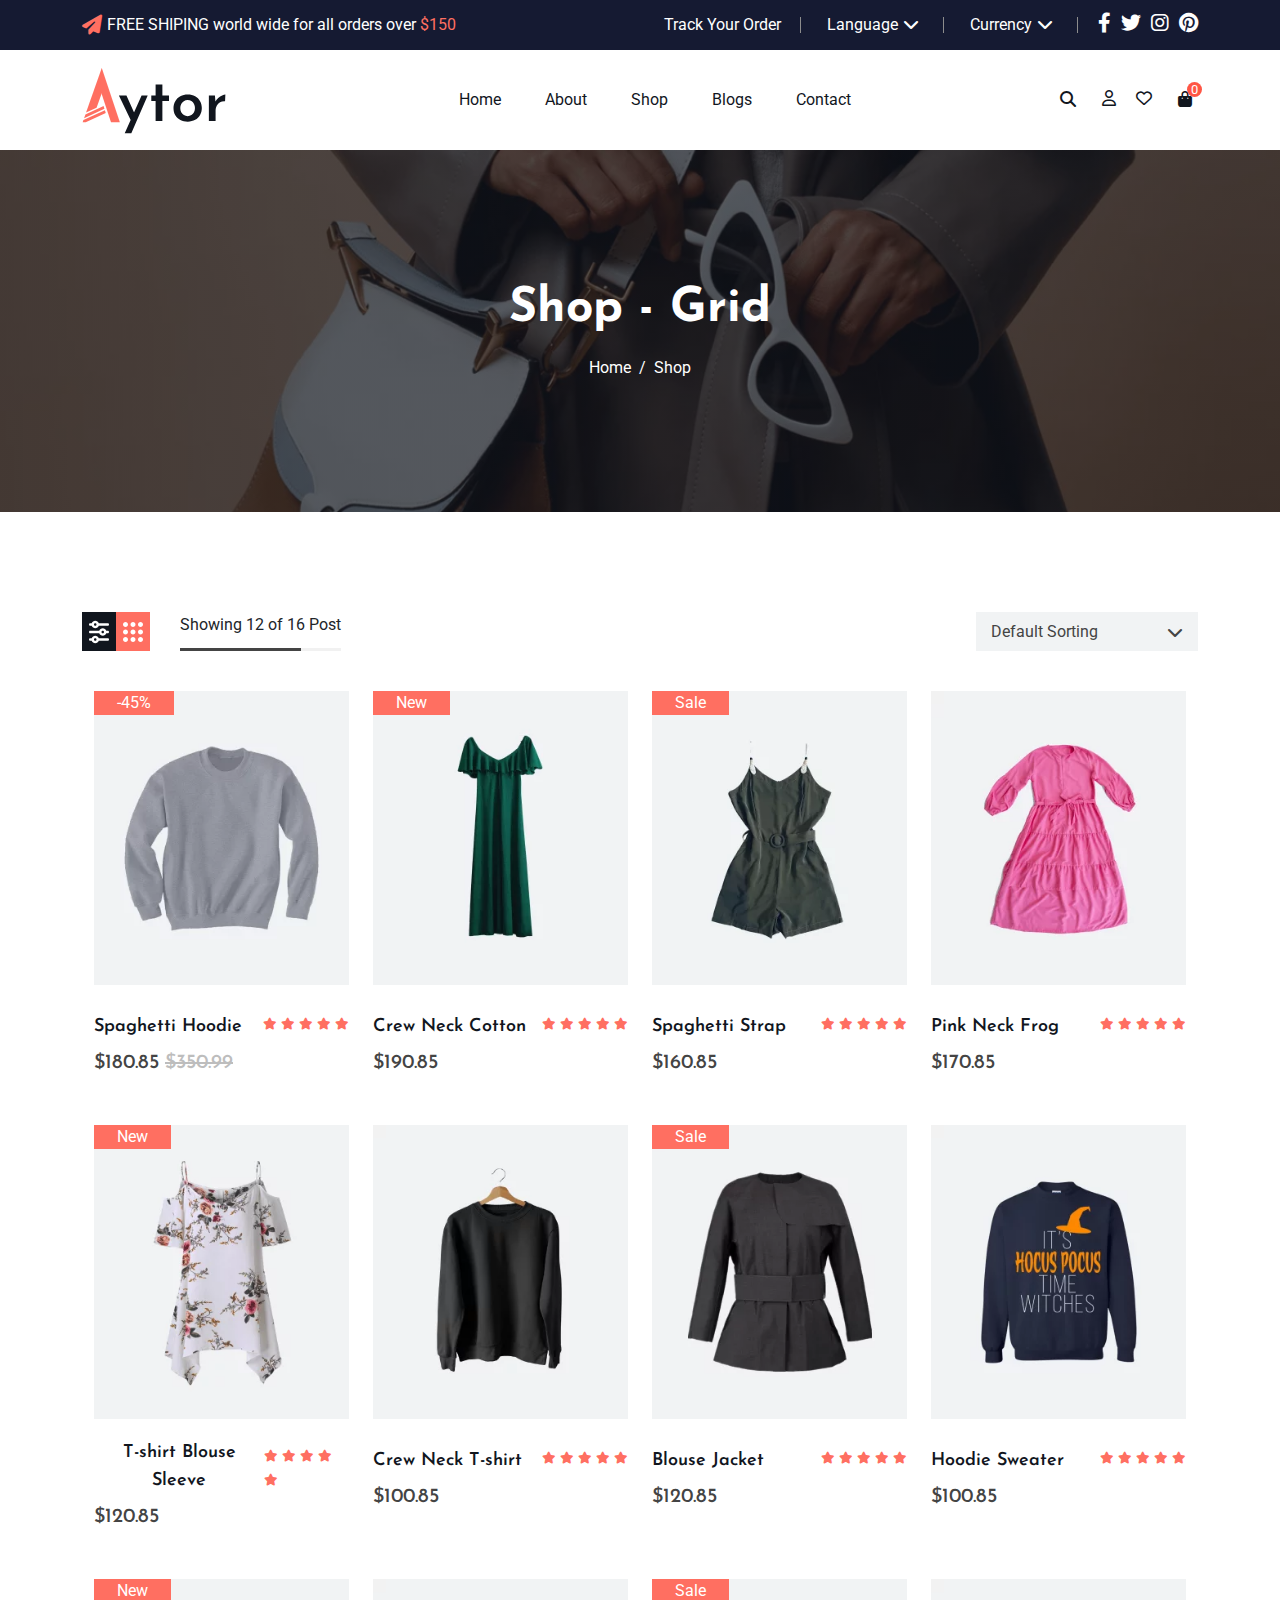
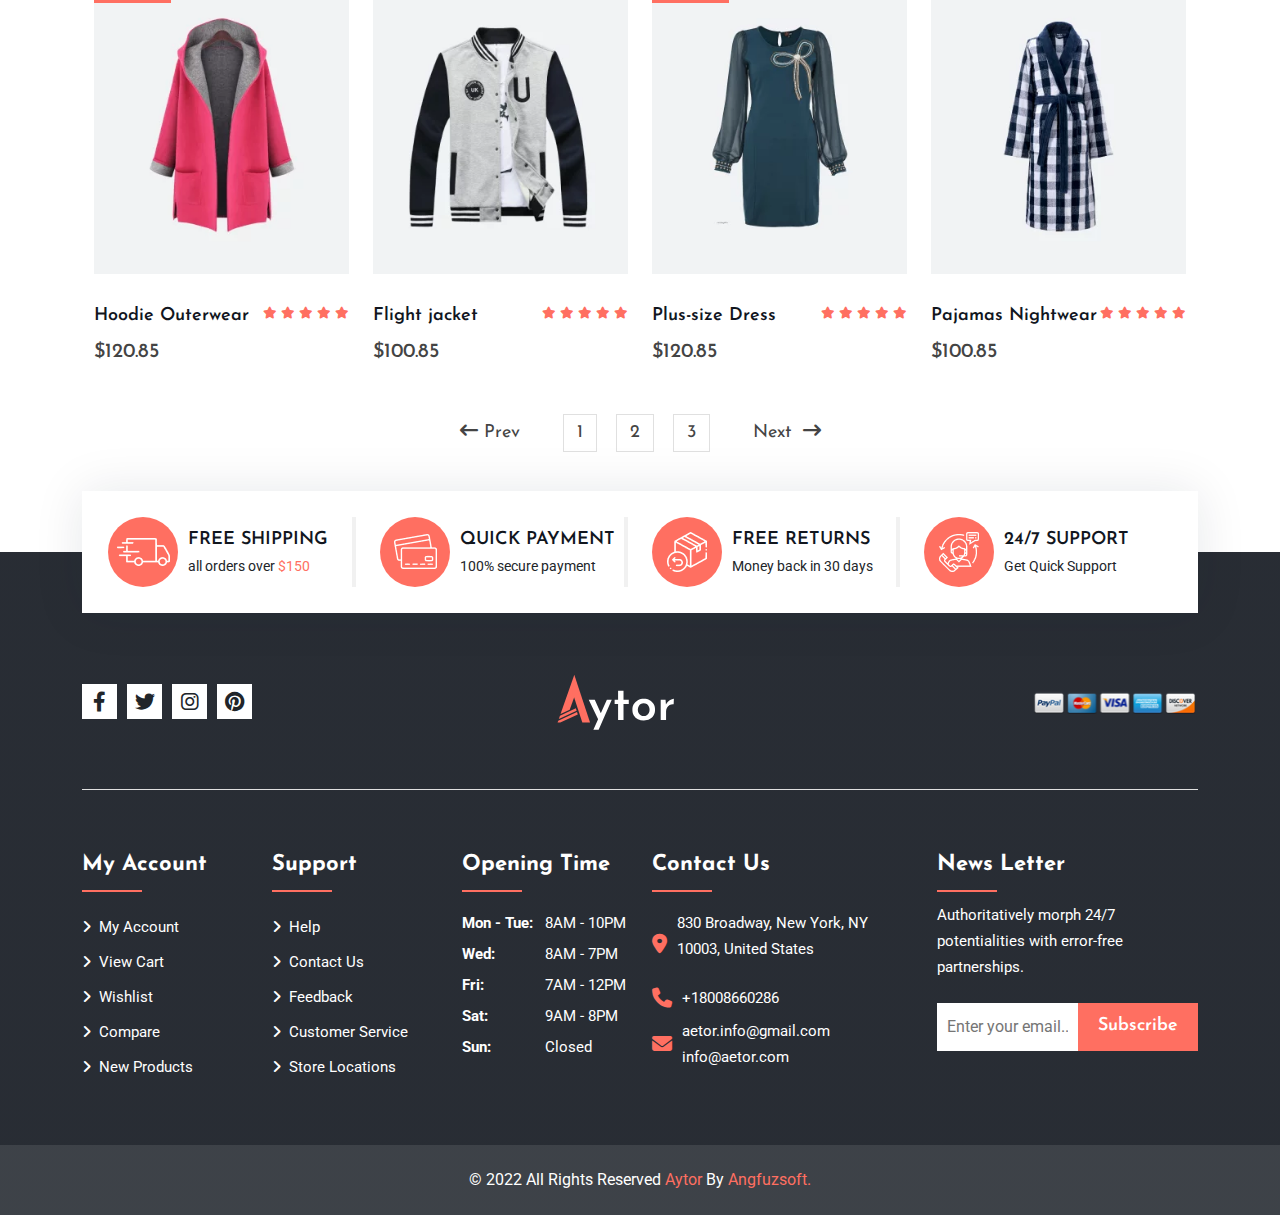
<file: shop.html>
<!DOCTYPE html>
<html lang="en">
  <head>
    <meta charset="UTF-8" />
    <meta name="viewport" content="width=device-width, initial-scale=1.0" />
    <meta name="author" content="Aytor" />
    <meta name="title" content="" />
    <meta name="description" content="" />
    <meta name="keywords" content="" />
    <title>Shop - Aytor</title>
    <link
      rel="apple-touch-icon"
      sizes="180x180"
      href="./assets/img/apple-icon-180x180.png"
    />
    <link
      rel="icon"
      type="image/png"
      sizes="192x192"
      href="./assets/img/android-icon-192x192.png"
    />
    <link rel="manifest" href="./assets/img/manifest.json" />
    <meta name="msapplication-TileColor" content="#ffffff" />
    <meta
      name="msapplication-TileImage"
      content="./assets/img/ms-icon-144x144"
    />
    <meta name="theme-color" content="#ffffff" />
    <!-- Font Awesome Css Link -->
    <link rel="stylesheet" href="./assets/vendors/css/all.min.css" />
    <!-- Bootstrap Css Link -->
    <link rel="stylesheet" href="./assets/vendors/css/bootstrap.min.css" />
    <!-- Slick Css Link -->
    <link rel="stylesheet" href="./assets/vendors/css/slick.css" />
    <!-- Main Css Link -->
    <link rel="stylesheet" href="./assets/css/style.css" />
    <!-- Responsive Css Link -->
    <link rel="stylesheet" href="./assets/css/responsive.css" />
    <!-- Google Fonts Css Link -->
    <link rel="preconnect" href="https://fonts.googleapis.com" />
    <link rel="preconnect" href="https://fonts.gstatic.com" crossorigin />
    <link
      href="https://fonts.googleapis.com/css2?family=Josefin+Sans:wght@400;600;700&family=Roboto:wght@400;500;700&display=swap"
      rel="stylesheet"
    />
  </head>
  <body>
    <!-- ==========Header Part Starts========== -->
    <header id="header">
      <!-- ==========Top Header Section Starts========== -->
      <div id="top_header" class="d-none d-lg-block">
        <div class="container">
          <div class="row align-items-center">
            <div
              class="left_part col-xl-5 col-lg-6 d-flex align-items-center flex-wrap"
            >
              <i class="fa-solid fa-paper-plane"></i>
              <p>
                FREE SHIPING world wide for all orders over <span>$150</span>
              </p>
            </div>

            <div class="right_part col-xl-7 col-lg-6 d-flex flex-wrap">
              <ul class="d-flex ms-auto flex-wrap align-items-center">
                <li>
                  <a href="#">Track Your Order</a>
                </li>
                <li class="dropdown_toggle1">
                  <button id="language_btn">Language</button>
                  <!-- <div class="dropdown_options language"> -->
                  <ul class="language">
                    <li>
                      <a href="#">Arabic</a>
                    </li>
                    <li>
                      <a href="#">Bangla</a>
                    </li>
                    <li>
                      <a href="#">English</a>
                    </li>
                    <li>
                      <a href="#">French</a>
                    </li>
                    <li>
                      <a href="#">German</a>
                    </li>
                    <li>
                      <a href="#">Spanish</a>
                    </li>
                  </ul>
                  <!-- </div> -->
                </li>
                <li class="dropdown_toggle2">
                  <button id="currency_btn">Currency</button>
                  <!-- <div class="dropdown_options currency"> -->
                  <ul class="currency">
                    <li><a href="#">AED</a></li>
                    <li>
                      <a href="#">BDT</a>
                    </li>
                    <li>
                      <a href="#">ERN</a>
                    </li>
                    <li>
                      <a href="#">EGP</a>
                    </li>
                    <li>
                      <a href="#">EUR</a>
                    </li>
                    <li>
                      <a href="#">USD</a>
                    </li>
                  </ul>
                  <!-- </div> -->
                </li>
              </ul>
              <ul class="align-items-center d-xl-flex d-none flex-wrap">
                <li>
                  <a href="#" target="_blank"
                    ><i class="fa-brands fa-facebook-f"></i
                  ></a>
                </li>
                <li>
                  <a href="#" target="_blank"
                    ><i class="fa-brands fa-twitter"></i
                  ></a>
                </li>
                <li>
                  <a href="#" target="_blank"
                    ><i class="fa-brands fa-instagram"></i
                  ></a>
                </li>
                <li>
                  <a href="#" target="_blank"
                    ><i class="fa-brands fa-pinterest"></i
                  ></a>
                </li>
              </ul>
            </div>
          </div>

          <!-- ==========Top Header Drop Down Section Starts========== -->

          <!-- ==========Top Header Drop Down Section Ends========== -->
        </div>
      </div>
      <!-- ==========Top Header Section Ends========== -->

      <!-- ==========Primary Nav Section Starts========== -->
      <nav id="primary_nav" class="navbar navbar-expand-lg">
        <div class="container">
          <a href="./index.html" class="navbar-brand"
            ><img
              class="img-fluid"
              src="./assets/img/logo.svg"
              alt="logo"
              loading="lazy"
          /></a>
          <button
            class="secondary_nav_open_button d-lg-none"
            type="button"
            data-bs-toggle="offcanvas"
            data-bs-target="#offcanvasExample"
            aria-controls="offcanvasExample"
          >
            <i class="fa-solid fa-align-left"></i>
          </button>
          <div class="collapse navbar-collapse" id="primary_menu">
            <ul class="first_ul mx-xl-auto ms-auto navbar-nav">
              <li><a href="./index.html">Home</a></li>
              <li><a href="./about.html">About</a></li>
              <li><a href="./shop.html">Shop</a></li>
              <li><a href="./404.html">Blogs</a></li>
              <li><a href="./contact.html">Contact</a></li>
            </ul>
            <ul class="second_ul d-xl-flex d-none flex-wrap second_list">
              <li>
                <button id="open_search">
                  <i class="fa-solid fa-magnifying-glass"></i>
                </button>
              </li>
              <li>
                <a href="./shop.html">
                  <i class="fa-regular fa-user"></i>
                </a>
              </li>
              <li>
                <a href="./wishlist.html"
                  ><i class="fa-regular fa-heart"></i
                ></a>
              </li>
              <li class="shopping_bag">
                <button id="cart_show_btn">
                  <i class="fa-solid fa-bag-shopping"></i>
                </button>
                <span>0</span>
              </li>
            </ul>
          </div>
        </div>
      </nav>

      <!-- ==========Small Device Nav Section Starts========== -->
      <nav id="secondary_nav" class="d-lg-none">
        <div
          class="offcanvas offcanvas-start"
          tabindex="-1"
          id="offcanvasExample"
          aria-labelledby="offcanvasExampleLabel"
        >
          <div class="offcanvas-header">
            <img
              src="./assets/img/logo.svg"
              class="img-fluid"
              loading="lazy"
              alt="logo"
            />
            <button
              type="button"
              class="close_button"
              data-bs-dismiss="offcanvas"
              aria-label="Close"
            >
              <i class="fa-solid fa-xmark"></i>
            </button>
          </div>
          <div class="offcanvas-body">
            <ul class="first_ul">
              <li><a href="./index.html">Home</a></li>
              <li><a href="./about.html">About</a></li>
              <li><a href="./shop.html">Shop</a></li>
              <li><a href="./404.html">Blogs</a></li>
              <li><a href="./contact.html">Contact</a></li>
            </ul>
            <ul class="second_ul">
              <li>
                <a class="d-flex align-items-center" href="./shop.html">
                  <i class="fa-regular fa-user"></i>
                  <p>login / Register</p>
                </a>
              </li>
              <li>
                <a class="d-flex align-items-center" href="./wishlist.html"
                  ><i class="fa-regular fa-heart"></i>
                  <p>Wishlist</p>
                </a>
              </li>
              <li class="shopping_bag">
                <a
                  class="d-flex align-items-center"
                  href="/cart.html"
                  id="cart_show_btn"
                >
                  <i class="fa-solid fa-bag-shopping"></i>
                  <p>Cart</p>
                </a>
                <span>0</span>
              </li>
            </ul>
          </div>
        </div>
      </nav>
      <!-- ==========Small Device Nav Section Ends========== -->

      <!-- ==========Primary Nav Section Ends========== -->
    </header>
    <!-- ==========Header Part Ends========== -->
    <!-- ==========Main Part Starts========== -->
    <main id="main_shop">
      <!-- ==========Page Heading Section Starts========== -->
      <section class="page_heading d-flex flex-column align-items-center">
        <h2>Shop - Grid</h2>
        <nav class="breadcrumb_list">
          <ul class="d-flex">
            <li><a href="/index.html">Home</a></li>
            <li>&nbsp;&nbsp;/&nbsp;&nbsp;</li>
            <li>Shop</li>
          </ul>
        </nav>
      </section>
      <!-- ==========Page Heading Section Ends========== -->

      <!-- ==========Product Section Starts========== -->

      <nav class="list_grid_toggle">
        <div class="container">
          <div class="row justify-content-between">
            <div class="col-lg-3 d-flex">
              <button class="list_show inactive">
                <img
                  src="./assets/img/list.svg"
                  alt="list_icon"
                  class="img-fluid"
                  loading="lazy"
                />
              </button>
              <button class="grid_show active">
                <img
                  src="./assets/img/grid.svg"
                  alt="grid_icon"
                  class="img-fluid"
                  loading="lazy"
                />
              </button>

              <div class="progression">
                <p>Showing 12 of 16 Post</p>

                <div class="progress_bar">
                  <div class="progress_bar_info"></div>
                </div>
              </div>
            </div>
            <div class="col-lg-3 d-flex justify-content-end">
              <div class="dropdown">
                <button
                  class="btn dropdown-toggle sorting_button"
                  type="button"
                  data-bs-toggle="dropdown"
                  aria-expanded="false"
                >
                  Default Sorting
                </button>
                <ul class="dropdown-menu">
                  <li><a class="dropdown-item" href="#">Sort by Latest</a></li>
                  <li><a class="dropdown-item" href="#">Sort by Oldest</a></li>
                  <li>
                    <a class="dropdown-item" href="#">Sort by Ascending</a>
                  </li>
                  <li>
                    <a class="dropdown-item" href="#">Sort by Descending</a>
                  </li>
                </ul>
              </div>
            </div>
          </div>
        </div>
      </nav>
      <section id="shop_item">
        <div class="container">
          <!-- ==========Shop Grid View Section Starts========== -->
          <section id="shop_grid" class="shop_show">
            <div class="container">
              <div class="row">
                <div class="col-xl-3 col-lg-4">
                  <div class="shop_grid_item">
                    <div class="shop_product_box">
                      <div class="shop_product_img">
                        <img
                          src="./assets/img/product_1_1.webp"
                          loading="lazy"
                          class="img-fluid"
                          alt="product_1_1"
                        />
                      </div>
                      <div
                        class="shop_product_info d-flex justify-content-between align-items-center"
                      >
                        <h3>
                          <a href="./shop_details.html">Spaghetti Hoodie</a>
                        </h3>
                        <div class="shop_product_rating">
                          <i class="fa-solid fa-star"></i>
                          <i class="fa-solid fa-star"></i>
                          <i class="fa-solid fa-star"></i>
                          <i class="fa-solid fa-star"></i>
                          <i class="fa-solid fa-star"></i>
                        </div>
                      </div>
                      <div class="shop_product_pricing">
                        <h5>$180.85 <del>$350.99</del></h5>
                      </div>
                      <div class="shop_product_action_btn">
                        <ul>
                          <li>
                            <button class="tooltip">
                              <i class="fa-solid fa-cart-plus"></i>
                              <div class="tooltip_cnt"><p>Add to Cart</p></div>
                            </button>
                          </li>
                          <li>
                            <button class="tooltip">
                              <i class="fa-regular fa-heart"></i>
                              <div class="tooltip_cnt">
                                <p>Add to Wishlist</p>
                              </div>
                            </button>
                          </li>
                          <li>
                            <button class="tooltip">
                              <i class="fa-solid fa-eye"></i>
                              <div class="tooltip_cnt">Quick View</div>
                            </button>
                          </li>
                          <li>
                            <a href="./compare.html" class="tooltip">
                              <i class="fa-solid fa-signal"></i>
                              <div class="tooltip_cnt">Compare</div>
                            </a>
                          </li>
                        </ul>
                      </div>
                      <div class="shop_product_badge">
                        <p>-45%</p>
                      </div>
                    </div>
                  </div>
                </div>
                <div class="col-xl-3 col-lg-4">
                  <div class="shop_grid_item">
                    <div class="shop_product_box">
                      <div class="shop_product_img">
                        <img
                          src="./assets/img/product_1_2.webp"
                          loading="lazy"
                          class="img-fluid"
                          alt="product_1_1"
                        />
                      </div>
                      <div
                        class="shop_product_info d-flex justify-content-between align-items-center"
                      >
                        <h3>
                          <a href="./shop_details.html">Crew Neck Cotton</a>
                        </h3>
                        <div class="shop_product_rating">
                          <i class="fa-solid fa-star"></i>
                          <i class="fa-solid fa-star"></i>
                          <i class="fa-solid fa-star"></i>
                          <i class="fa-solid fa-star"></i>
                          <i class="fa-solid fa-star"></i>
                        </div>
                      </div>
                      <div class="shop_product_pricing">
                        <h5>
                          $190.85
                          <!-- <del>$450.65</del> -->
                        </h5>
                      </div>
                      <div class="shop_product_action_btn">
                        <ul>
                          <li>
                            <button class="tooltip">
                              <i class="fa-solid fa-cart-plus"></i>
                              <div class="tooltip_cnt"><p>Add to Cart</p></div>
                            </button>
                          </li>
                          <li>
                            <button class="tooltip">
                              <i class="fa-regular fa-heart"></i>
                              <div class="tooltip_cnt">
                                <p>Add to Wishlist</p>
                              </div>
                            </button>
                          </li>
                          <li>
                            <button class="tooltip">
                              <i class="fa-solid fa-eye"></i>
                              <div class="tooltip_cnt">Quick View</div>
                            </button>
                          </li>
                          <li>
                            <a href="./compare.html" class="tooltip">
                              <i class="fa-solid fa-signal"></i>
                              <div class="tooltip_cnt">Compare</div>
                            </a>
                          </li>
                        </ul>
                      </div>
                      <div class="shop_product_badge">
                        <p>New</p>
                      </div>
                    </div>
                  </div>
                </div>
                <div class="col-xl-3 col-lg-4">
                  <div class="shop_grid_item">
                    <div class="shop_product_box">
                      <div class="shop_product_img">
                        <img
                          src="./assets/img/product_1_3.webp"
                          loading="lazy"
                          class="img-fluid"
                          alt="product_1_1"
                        />
                      </div>
                      <div
                        class="shop_product_info d-flex justify-content-between align-items-center"
                      >
                        <h3>
                          <a href="./shop_details.html">Spaghetti Strap</a>
                        </h3>
                        <div class="shop_product_rating">
                          <i class="fa-solid fa-star"></i>
                          <i class="fa-solid fa-star"></i>
                          <i class="fa-solid fa-star"></i>
                          <i class="fa-solid fa-star"></i>
                          <i class="fa-solid fa-star"></i>
                        </div>
                      </div>
                      <div class="shop_product_pricing">
                        <h5>
                          $160.85
                          <!-- <del>$450.65</del> -->
                        </h5>
                      </div>
                      <div class="shop_product_action_btn">
                        <ul>
                          <li>
                            <button class="tooltip">
                              <i class="fa-solid fa-cart-plus"></i>
                              <div class="tooltip_cnt"><p>Add to Cart</p></div>
                            </button>
                          </li>
                          <li>
                            <button class="tooltip">
                              <i class="fa-regular fa-heart"></i>
                              <div class="tooltip_cnt">
                                <p>Add to Wishlist</p>
                              </div>
                            </button>
                          </li>
                          <li>
                            <button class="tooltip">
                              <i class="fa-solid fa-eye"></i>
                              <div class="tooltip_cnt">Quick View</div>
                            </button>
                          </li>
                          <li>
                            <a href="./compare.html" class="tooltip">
                              <i class="fa-solid fa-signal"></i>
                              <div class="tooltip_cnt">Compare</div>
                            </a>
                          </li>
                        </ul>
                      </div>
                      <div class="shop_product_badge">
                        <p>Sale</p>
                      </div>
                    </div>
                  </div>
                </div>
                <div class="col-xl-3 col-lg-4">
                  <div class="shop_grid_item">
                    <div class="shop_product_box">
                      <div class="shop_product_img">
                        <img
                          src="./assets/img/product_1_4.webp"
                          loading="lazy"
                          class="img-fluid"
                          alt="product_1_1"
                        />
                      </div>
                      <div
                        class="shop_product_info d-flex justify-content-between align-items-center"
                      >
                        <h3>
                          <a href="./shop_details.html">Pink Neck Frog</a>
                        </h3>
                        <div class="shop_product_rating">
                          <i class="fa-solid fa-star"></i>
                          <i class="fa-solid fa-star"></i>
                          <i class="fa-solid fa-star"></i>
                          <i class="fa-solid fa-star"></i>
                          <i class="fa-solid fa-star"></i>
                        </div>
                      </div>
                      <div class="shop_product_pricing">
                        <h5>
                          $170.85
                          <!-- <del>$450.65</del> -->
                        </h5>
                      </div>
                      <div class="shop_product_action_btn">
                        <ul>
                          <li>
                            <button class="tooltip">
                              <i class="fa-solid fa-cart-plus"></i>
                              <div class="tooltip_cnt"><p>Add to Cart</p></div>
                            </button>
                          </li>
                          <li>
                            <button class="tooltip">
                              <i class="fa-regular fa-heart"></i>
                              <div class="tooltip_cnt">
                                <p>Add to Wishlist</p>
                              </div>
                            </button>
                          </li>
                          <li>
                            <button class="tooltip">
                              <i class="fa-solid fa-eye"></i>
                              <div class="tooltip_cnt">Quick View</div>
                            </button>
                          </li>
                          <li>
                            <a href="./compare.html" class="tooltip">
                              <i class="fa-solid fa-signal"></i>
                              <div class="tooltip_cnt">Compare</div>
                            </a>
                          </li>
                        </ul>
                      </div>
                      <!-- <div class="shop_product_badge">
                    <p>New</p>
                  </div> -->
                    </div>
                  </div>
                </div>
                <div class="col-xl-3 col-lg-4">
                  <div class="shop_grid_item">
                    <div class="shop_product_box">
                      <div class="shop_product_img">
                        <img
                          src="./assets/img/product_1_5.webp"
                          loading="lazy"
                          class="img-fluid"
                          alt="product_1_1"
                        />
                      </div>
                      <div
                        class="shop_product_info d-flex justify-content-between align-items-center"
                      >
                        <h3>
                          <a href="./shop_details.html"
                            >T-shirt Blouse Sleeve</a
                          >
                        </h3>
                        <div class="shop_product_rating">
                          <i class="fa-solid fa-star"></i>
                          <i class="fa-solid fa-star"></i>
                          <i class="fa-solid fa-star"></i>
                          <i class="fa-solid fa-star"></i>
                          <i class="fa-solid fa-star"></i>
                        </div>
                      </div>
                      <div class="shop_product_pricing">
                        <h5>
                          $120.85
                          <!-- <del>$450.65</del> -->
                        </h5>
                      </div>
                      <div class="shop_product_action_btn">
                        <ul>
                          <li>
                            <button class="tooltip">
                              <i class="fa-solid fa-cart-plus"></i>
                              <div class="tooltip_cnt"><p>Add to Cart</p></div>
                            </button>
                          </li>
                          <li>
                            <button class="tooltip">
                              <i class="fa-regular fa-heart"></i>
                              <div class="tooltip_cnt">
                                <p>Add to Wishlist</p>
                              </div>
                            </button>
                          </li>
                          <li>
                            <button class="tooltip">
                              <i class="fa-solid fa-eye"></i>
                              <div class="tooltip_cnt">Quick View</div>
                            </button>
                          </li>
                          <li>
                            <a href="./compare.html" class="tooltip">
                              <i class="fa-solid fa-signal"></i>
                              <div class="tooltip_cnt">Compare</div>
                            </a>
                          </li>
                        </ul>
                      </div>
                      <div class="shop_product_badge">
                        <p>New</p>
                      </div>
                    </div>
                  </div>
                </div>
                <div class="col-xl-3 col-lg-4">
                  <div class="shop_grid_item">
                    <div class="shop_product_box">
                      <div class="shop_product_img">
                        <img
                          src="./assets/img/product_1_6.webp"
                          loading="lazy"
                          class="img-fluid"
                          alt="product_1_1"
                        />
                      </div>
                      <div
                        class="shop_product_info d-flex justify-content-between align-items-center"
                      >
                        <h3>
                          <a href="./shop_details.html">Crew Neck T-shirt</a>
                        </h3>
                        <div class="shop_product_rating">
                          <i class="fa-solid fa-star"></i>
                          <i class="fa-solid fa-star"></i>
                          <i class="fa-solid fa-star"></i>
                          <i class="fa-solid fa-star"></i>
                          <i class="fa-solid fa-star"></i>
                        </div>
                      </div>
                      <div class="shop_product_pricing">
                        <h5>
                          $100.85
                          <!-- <del>$450.65</del> -->
                        </h5>
                      </div>
                      <div class="shop_product_action_btn">
                        <ul>
                          <li>
                            <button class="tooltip">
                              <i class="fa-solid fa-cart-plus"></i>
                              <div class="tooltip_cnt"><p>Add to Cart</p></div>
                            </button>
                          </li>
                          <li>
                            <button class="tooltip">
                              <i class="fa-regular fa-heart"></i>
                              <div class="tooltip_cnt">
                                <p>Add to Wishlist</p>
                              </div>
                            </button>
                          </li>
                          <li>
                            <button class="tooltip">
                              <i class="fa-solid fa-eye"></i>
                              <div class="tooltip_cnt">Quick View</div>
                            </button>
                          </li>
                          <li>
                            <a href="./compare.html" class="tooltip">
                              <i class="fa-solid fa-signal"></i>
                              <div class="tooltip_cnt">Compare</div>
                            </a>
                          </li>
                        </ul>
                      </div>
                      <!-- <div class="shop_product_badge">
                    <p>New</p>
                  </div> -->
                    </div>
                  </div>
                </div>
                <div class="col-xl-3 col-lg-4">
                  <div class="shop_grid_item">
                    <div class="shop_product_box">
                      <div class="shop_product_img">
                        <img
                          src="./assets/img/product_1_7.webp"
                          loading="lazy"
                          class="img-fluid"
                          alt="product_1_1"
                        />
                      </div>
                      <div
                        class="shop_product_info d-flex justify-content-between align-items-center"
                      >
                        <h3><a href="./shop_details.html">Blouse Jacket</a></h3>
                        <div class="shop_product_rating">
                          <i class="fa-solid fa-star"></i>
                          <i class="fa-solid fa-star"></i>
                          <i class="fa-solid fa-star"></i>
                          <i class="fa-solid fa-star"></i>
                          <i class="fa-solid fa-star"></i>
                        </div>
                      </div>
                      <div class="shop_product_pricing">
                        <h5>
                          $120.85
                          <!-- <del>$450.65</del> -->
                        </h5>
                      </div>
                      <div class="shop_product_action_btn">
                        <ul>
                          <li>
                            <button class="tooltip">
                              <i class="fa-solid fa-cart-plus"></i>
                              <div class="tooltip_cnt"><p>Add to Cart</p></div>
                            </button>
                          </li>
                          <li>
                            <button class="tooltip">
                              <i class="fa-regular fa-heart"></i>
                              <div class="tooltip_cnt">
                                <p>Add to Wishlist</p>
                              </div>
                            </button>
                          </li>
                          <li>
                            <button class="tooltip">
                              <i class="fa-solid fa-eye"></i>
                              <div class="tooltip_cnt">Quick View</div>
                            </button>
                          </li>
                          <li>
                            <a href="./compare.html" class="tooltip">
                              <i class="fa-solid fa-signal"></i>
                              <div class="tooltip_cnt">Compare</div>
                            </a>
                          </li>
                        </ul>
                      </div>
                      <div class="shop_product_badge">
                        <p>Sale</p>
                      </div>
                    </div>
                  </div>
                </div>
                <div class="col-xl-3 col-lg-4">
                  <div class="shop_grid_item">
                    <div class="shop_product_box">
                      <div class="shop_product_img">
                        <img
                          src="./assets/img/product_1_8.webp"
                          loading="lazy"
                          class="img-fluid"
                          alt="product_1_1"
                        />
                      </div>
                      <div
                        class="shop_product_info d-flex justify-content-between align-items-center"
                      >
                        <h3>
                          <a href="./shop_details.html">Hoodie Sweater</a>
                        </h3>
                        <div class="shop_product_rating">
                          <i class="fa-solid fa-star"></i>
                          <i class="fa-solid fa-star"></i>
                          <i class="fa-solid fa-star"></i>
                          <i class="fa-solid fa-star"></i>
                          <i class="fa-solid fa-star"></i>
                        </div>
                      </div>
                      <div class="shop_product_pricing">
                        <h5>
                          $100.85
                          <!-- <del>$450.65</del> -->
                        </h5>
                      </div>
                      <div class="shop_product_action_btn">
                        <ul>
                          <li>
                            <button class="tooltip">
                              <i class="fa-solid fa-cart-plus"></i>
                              <div class="tooltip_cnt"><p>Add to Cart</p></div>
                            </button>
                          </li>
                          <li>
                            <button class="tooltip">
                              <i class="fa-regular fa-heart"></i>
                              <div class="tooltip_cnt">
                                <p>Add to Wishlist</p>
                              </div>
                            </button>
                          </li>
                          <li>
                            <button class="tooltip">
                              <i class="fa-solid fa-eye"></i>
                              <div class="tooltip_cnt">Quick View</div>
                            </button>
                          </li>
                          <li>
                            <a href="./compare.html" class="tooltip">
                              <i class="fa-solid fa-signal"></i>
                              <div class="tooltip_cnt">Compare</div>
                            </a>
                          </li>
                        </ul>
                      </div>
                      <!-- <div class="shop_product_badge">
                    <p>New</p>
                  </div> -->
                    </div>
                  </div>
                </div>
                <div class="col-xl-3 col-lg-4">
                  <div class="shop_grid_item">
                    <div class="shop_product_box">
                      <div class="shop_product_img">
                        <img
                          src="./assets/img/product_1_9.webp"
                          loading="lazy"
                          class="img-fluid"
                          alt="product_1_1"
                        />
                      </div>
                      <div
                        class="shop_product_info d-flex justify-content-between align-items-center"
                      >
                        <h3>
                          <a href="./shop_details.html">Hoodie Outerwear</a>
                        </h3>
                        <div class="shop_product_rating">
                          <i class="fa-solid fa-star"></i>
                          <i class="fa-solid fa-star"></i>
                          <i class="fa-solid fa-star"></i>
                          <i class="fa-solid fa-star"></i>
                          <i class="fa-solid fa-star"></i>
                        </div>
                      </div>
                      <div class="shop_product_pricing">
                        <h5>
                          $120.85
                          <!-- <del>$450.65</del> -->
                        </h5>
                      </div>
                      <div class="shop_product_action_btn">
                        <ul>
                          <li>
                            <button class="tooltip">
                              <i class="fa-solid fa-cart-plus"></i>
                              <div class="tooltip_cnt"><p>Add to Cart</p></div>
                            </button>
                          </li>
                          <li>
                            <button class="tooltip">
                              <i class="fa-regular fa-heart"></i>
                              <div class="tooltip_cnt">
                                <p>Add to Wishlist</p>
                              </div>
                            </button>
                          </li>
                          <li>
                            <button class="tooltip">
                              <i class="fa-solid fa-eye"></i>
                              <div class="tooltip_cnt">Quick View</div>
                            </button>
                          </li>
                          <li>
                            <a href="./compare.html" class="tooltip">
                              <i class="fa-solid fa-signal"></i>
                              <div class="tooltip_cnt">Compare</div>
                            </a>
                          </li>
                        </ul>
                      </div>
                      <div class="shop_product_badge">
                        <p>New</p>
                      </div>
                    </div>
                  </div>
                </div>
                <div class="col-xl-3 col-lg-4">
                  <div class="shop_grid_item">
                    <div class="shop_product_box">
                      <div class="shop_product_img">
                        <img
                          src="./assets/img/product_1_10.webp"
                          loading="lazy"
                          class="img-fluid"
                          alt="product_1_1"
                        />
                      </div>
                      <div
                        class="shop_product_info d-flex justify-content-between align-items-center"
                      >
                        <h3><a href="./shop_details.html">Flight jacket</a></h3>
                        <div class="shop_product_rating">
                          <i class="fa-solid fa-star"></i>
                          <i class="fa-solid fa-star"></i>
                          <i class="fa-solid fa-star"></i>
                          <i class="fa-solid fa-star"></i>
                          <i class="fa-solid fa-star"></i>
                        </div>
                      </div>
                      <div class="shop_product_pricing">
                        <h5>
                          $100.85
                          <!-- <del>$450.65</del> -->
                        </h5>
                      </div>
                      <div class="shop_product_action_btn">
                        <ul>
                          <li>
                            <button class="tooltip">
                              <i class="fa-solid fa-cart-plus"></i>
                              <div class="tooltip_cnt"><p>Add to Cart</p></div>
                            </button>
                          </li>
                          <li>
                            <button class="tooltip">
                              <i class="fa-regular fa-heart"></i>
                              <div class="tooltip_cnt">
                                <p>Add to Wishlist</p>
                              </div>
                            </button>
                          </li>
                          <li>
                            <button class="tooltip">
                              <i class="fa-solid fa-eye"></i>
                              <div class="tooltip_cnt">Quick View</div>
                            </button>
                          </li>
                          <li>
                            <a href="./compare.html" class="tooltip">
                              <i class="fa-solid fa-signal"></i>
                              <div class="tooltip_cnt">Compare</div>
                            </a>
                          </li>
                        </ul>
                      </div>
                      <!-- <div class="shop_product_badge">
                    <p>New</p>
                  </div> -->
                    </div>
                  </div>
                </div>
                <div class="col-xl-3 col-lg-4">
                  <div class="shop_grid_item">
                    <div class="shop_product_box">
                      <div class="shop_product_img">
                        <img
                          src="./assets/img/product_1_11.webp"
                          loading="lazy"
                          class="img-fluid"
                          alt="product_1_1"
                        />
                      </div>
                      <div
                        class="shop_product_info d-flex justify-content-between align-items-center"
                      >
                        <h3>
                          <a href="./shop_details.html">Plus-size Dress</a>
                        </h3>
                        <div class="shop_product_rating">
                          <i class="fa-solid fa-star"></i>
                          <i class="fa-solid fa-star"></i>
                          <i class="fa-solid fa-star"></i>
                          <i class="fa-solid fa-star"></i>
                          <i class="fa-solid fa-star"></i>
                        </div>
                      </div>
                      <div class="shop_product_pricing">
                        <h5>
                          $120.85
                          <!-- <del>$450.65</del> -->
                        </h5>
                      </div>
                      <div class="shop_product_action_btn">
                        <ul>
                          <li>
                            <button class="tooltip">
                              <i class="fa-solid fa-cart-plus"></i>
                              <div class="tooltip_cnt"><p>Add to Cart</p></div>
                            </button>
                          </li>
                          <li>
                            <button class="tooltip">
                              <i class="fa-regular fa-heart"></i>
                              <div class="tooltip_cnt">
                                <p>Add to Wishlist</p>
                              </div>
                            </button>
                          </li>
                          <li>
                            <button class="tooltip">
                              <i class="fa-solid fa-eye"></i>
                              <div class="tooltip_cnt">Quick View</div>
                            </button>
                          </li>
                          <li>
                            <a href="./compare.html" class="tooltip">
                              <i class="fa-solid fa-signal"></i>
                              <div class="tooltip_cnt">Compare</div>
                            </a>
                          </li>
                        </ul>
                      </div>
                      <div class="shop_product_badge">
                        <p>Sale</p>
                      </div>
                    </div>
                  </div>
                </div>
                <div class="col-xl-3 col-lg-4">
                  <div class="shop_grid_item">
                    <div class="shop_product_box">
                      <div class="shop_product_img">
                        <img
                          src="./assets/img/product_1_12.webp"
                          loading="lazy"
                          class="img-fluid"
                          alt="product_1_1"
                        />
                      </div>
                      <div
                        class="shop_product_info d-flex justify-content-between align-items-center"
                      >
                        <h3>
                          <a href="./shop_details.html">Pajamas Nightwear</a>
                        </h3>
                        <div class="shop_product_rating">
                          <i class="fa-solid fa-star"></i>
                          <i class="fa-solid fa-star"></i>
                          <i class="fa-solid fa-star"></i>
                          <i class="fa-solid fa-star"></i>
                          <i class="fa-solid fa-star"></i>
                        </div>
                      </div>
                      <div class="shop_product_pricing">
                        <h5>
                          $100.85
                          <!-- <del>$450.65</del> -->
                        </h5>
                      </div>
                      <div class="shop_product_action_btn">
                        <ul>
                          <li>
                            <button class="tooltip">
                              <i class="fa-solid fa-cart-plus"></i>
                              <div class="tooltip_cnt"><p>Add to Cart</p></div>
                            </button>
                          </li>
                          <li>
                            <button class="tooltip">
                              <i class="fa-regular fa-heart"></i>
                              <div class="tooltip_cnt">
                                <p>Add to Wishlist</p>
                              </div>
                            </button>
                          </li>
                          <li>
                            <button class="tooltip">
                              <i class="fa-solid fa-eye"></i>
                              <div class="tooltip_cnt">Quick View</div>
                            </button>
                          </li>
                          <li>
                            <a href="./compare.html" class="tooltip">
                              <i class="fa-solid fa-signal"></i>
                              <div class="tooltip_cnt">Compare</div>
                            </a>
                          </li>
                        </ul>
                      </div>
                      <!-- <div class="shop_product_badge">
                    <p>New</p>
                  </div> -->
                    </div>
                  </div>
                </div>
              </div>
            </div>
          </section>
          <!-- ==========Shop Grid View Section Ends========== -->
          <!-- ==========Shop List View Section Starts========== -->
          <section id="shop_list" class="shop_hide">
            <div class="container">
              <div class="row">
                <div class="col-lg-12">
                  <div class="shop_product_box">
                    <div class="row">
                      <div class="col-lg-3">
                        <div class="shop_product_img">
                          <img
                            src="./assets/img/product_1_1.webp"
                            loading="lazy"
                            class="img-fluid"
                            alt="product_1_1"
                          />
                          <div class="shop_product_badge">
                            <p>New</p>
                          </div>
                        </div>
                      </div>

                      <div class="col-lg-9">
                        <h3>
                          <a href="./shop_details.html">Spaghetti Hoodie</a>
                        </h3>
                        <div class="shop_product_pricing">
                          <h5>
                            $100.85
                            <del>$450.65</del>
                          </h5>
                        </div>
                        <div class="shop_product_rating">
                          <i class="fa-solid fa-star"></i>
                          <i class="fa-solid fa-star"></i>
                          <i class="fa-solid fa-star"></i>
                          <i class="fa-solid fa-star"></i>
                          <i class="fa-solid fa-star"></i>
                        </div>
                        <p class="product_description">
                          Quickly engage backward-compatible core competencies
                          rather than cross-platform synergy. Intrinsicly
                          disseminate alternative infomediaries through
                          next-generation internal or "organic" sources.
                          Authoritatively procrastinate mission-critical
                          catalysts for change through tactical manufactured
                          products. Credibly target 24/365 niche.
                        </p>
                        <div class="shop_product_action_btn">
                          <ul>
                            <li>
                              <button>
                                <i class="fa-solid fa-cart-plus"></i>
                              </button>
                            </li>
                            <li>
                              <button>
                                <i class="fa-regular fa-heart"></i>
                              </button>
                            </li>
                            <li>
                              <button>
                                <i class="fa-solid fa-eye"></i>
                              </button>
                            </li>
                            <li>
                              <a href="./compare.html">
                                <i class="fa-solid fa-signal"></i>
                              </a>
                            </li>
                          </ul>
                        </div>
                      </div>
                    </div>
                  </div>
                </div>
                <div class="col-lg-12">
                  <div class="shop_product_box">
                    <div class="row">
                      <div class="col-lg-3">
                        <div class="shop_product_img">
                          <img
                            src="./assets/img/product_1_2.webp"
                            loading="lazy"
                            class="img-fluid"
                            alt="product_1_2"
                          />
                          <div class="shop_product_badge">
                            <p>New</p>
                          </div>
                        </div>
                      </div>

                      <div class="col-lg-9">
                        <h3>
                          <a href="./shop_details.html">Crew Neck Cotton</a>
                        </h3>
                        <div class="shop_product_pricing">
                          <h5>
                            $190.85
                            <!-- <del>$450.65</del> -->
                          </h5>
                        </div>
                        <div class="shop_product_rating">
                          <i class="fa-solid fa-star"></i>
                          <i class="fa-solid fa-star"></i>
                          <i class="fa-solid fa-star"></i>
                          <i class="fa-solid fa-star"></i>
                          <i class="fa-solid fa-star"></i>
                        </div>
                        <p class="product_description">
                          Quickly engage backward-compatible core competencies
                          rather than cross-platform synergy. Intrinsicly
                          disseminate alternative infomediaries through
                          next-generation internal or "organic" sources.
                          Authoritatively procrastinate mission-critical
                          catalysts for change through tactical manufactured
                          products. Credibly target 24/365 niche.
                        </p>
                        <div class="shop_product_action_btn">
                          <ul>
                            <li>
                              <button>
                                <i class="fa-solid fa-cart-plus"></i>
                              </button>
                            </li>
                            <li>
                              <button>
                                <i class="fa-regular fa-heart"></i>
                              </button>
                            </li>
                            <li>
                              <button>
                                <i class="fa-solid fa-eye"></i>
                              </button>
                            </li>
                            <li>
                              <a href="./compare.html">
                                <i class="fa-solid fa-signal"></i>
                              </a>
                            </li>
                          </ul>
                        </div>
                      </div>
                    </div>
                  </div>
                </div>
                <div class="col-lg-12">
                  <div class="shop_product_box">
                    <div class="row">
                      <div class="col-lg-3">
                        <div class="shop_product_img">
                          <img
                            src="./assets/img/product_1_3.webp"
                            loading="lazy"
                            class="img-fluid"
                            alt="product_1_3"
                          />
                          <div class="shop_product_badge">
                            <p>Sale</p>
                          </div>
                        </div>
                      </div>

                      <div class="col-lg-9">
                        <h3>
                          <a href="./shop_details.html">Spaghetti Strap</a>
                        </h3>
                        <div class="shop_product_pricing">
                          <h5>
                            $160.85
                            <!-- <del>$450.65</del> -->
                          </h5>
                        </div>
                        <div class="shop_product_rating">
                          <i class="fa-solid fa-star"></i>
                          <i class="fa-solid fa-star"></i>
                          <i class="fa-solid fa-star"></i>
                          <i class="fa-solid fa-star"></i>
                          <i class="fa-solid fa-star"></i>
                        </div>
                        <p class="product_description">
                          Quickly engage backward-compatible core competencies
                          rather than cross-platform synergy. Intrinsicly
                          disseminate alternative infomediaries through
                          next-generation internal or "organic" sources.
                          Authoritatively procrastinate mission-critical
                          catalysts for change through tactical manufactured
                          products. Credibly target 24/365 niche.
                        </p>
                        <div class="shop_product_action_btn">
                          <ul>
                            <li>
                              <button>
                                <i class="fa-solid fa-cart-plus"></i>
                              </button>
                            </li>
                            <li>
                              <button>
                                <i class="fa-regular fa-heart"></i>
                              </button>
                            </li>
                            <li>
                              <button>
                                <i class="fa-solid fa-eye"></i>
                              </button>
                            </li>
                            <li>
                              <a href="./compare.html">
                                <i class="fa-solid fa-signal"></i>
                              </a>
                            </li>
                          </ul>
                        </div>
                      </div>
                    </div>
                  </div>
                </div>
                <div class="col-lg-12">
                  <div class="shop_product_box">
                    <div class="row">
                      <div class="col-lg-3">
                        <div class="shop_product_img">
                          <img
                            src="./assets/img/product_1_4.webp"
                            loading="lazy"
                            class="img-fluid"
                            alt="product_1_4"
                          />
                          <!-- <div class="shop_product_badge">
      <p>New</p>
      </div> -->
                        </div>
                      </div>

                      <div class="col-lg-9">
                        <h3>
                          <a href="./shop_details.html">Pink Neck Frog</a>
                        </h3>
                        <div class="shop_product_pricing">
                          <h5>
                            $170.85
                            <!-- <del>$450.65</del> -->
                          </h5>
                        </div>
                        <div class="shop_product_rating">
                          <i class="fa-solid fa-star"></i>
                          <i class="fa-solid fa-star"></i>
                          <i class="fa-solid fa-star"></i>
                          <i class="fa-solid fa-star"></i>
                          <i class="fa-solid fa-star"></i>
                        </div>
                        <p class="product_description">
                          Quickly engage backward-compatible core competencies
                          rather than cross-platform synergy. Intrinsicly
                          disseminate alternative infomediaries through
                          next-generation internal or "organic" sources.
                          Authoritatively procrastinate mission-critical
                          catalysts for change through tactical manufactured
                          products. Credibly target 24/365 niche.
                        </p>
                        <div class="shop_product_action_btn">
                          <ul>
                            <li>
                              <button>
                                <i class="fa-solid fa-cart-plus"></i>
                              </button>
                            </li>
                            <li>
                              <button>
                                <i class="fa-regular fa-heart"></i>
                              </button>
                            </li>
                            <li>
                              <button>
                                <i class="fa-solid fa-eye"></i>
                              </button>
                            </li>
                            <li>
                              <a href="./compare.html">
                                <i class="fa-solid fa-signal"></i>
                              </a>
                            </li>
                          </ul>
                        </div>
                      </div>
                    </div>
                  </div>
                </div>
                <div class="col-lg-12">
                  <div class="shop_product_box">
                    <div class="row">
                      <div class="col-lg-3">
                        <div class="shop_product_img">
                          <img
                            src="./assets/img/product_1_5.webp"
                            loading="lazy"
                            class="img-fluid"
                            alt="product_1_5"
                          />
                          <div class="shop_product_badge">
                            <p>New</p>
                          </div>
                        </div>
                      </div>

                      <div class="col-lg-9">
                        <h3>
                          <a href="./shop_details.html"
                            >T-shirt Blouse Sleeve</a
                          >
                        </h3>
                        <div class="shop_product_pricing">
                          <h5>
                            $120.85
                            <!-- <del>$450.65</del> -->
                          </h5>
                        </div>
                        <div class="shop_product_rating">
                          <i class="fa-solid fa-star"></i>
                          <i class="fa-solid fa-star"></i>
                          <i class="fa-solid fa-star"></i>
                          <i class="fa-solid fa-star"></i>
                          <i class="fa-solid fa-star"></i>
                        </div>
                        <p class="product_description">
                          Quickly engage backward-compatible core competencies
                          rather than cross-platform synergy. Intrinsicly
                          disseminate alternative infomediaries through
                          next-generation internal or "organic" sources.
                          Authoritatively procrastinate mission-critical
                          catalysts for change through tactical manufactured
                          products. Credibly target 24/365 niche.
                        </p>
                        <div class="shop_product_action_btn">
                          <ul>
                            <li>
                              <button>
                                <i class="fa-solid fa-cart-plus"></i>
                              </button>
                            </li>
                            <li>
                              <button>
                                <i class="fa-regular fa-heart"></i>
                              </button>
                            </li>
                            <li>
                              <button>
                                <i class="fa-solid fa-eye"></i>
                              </button>
                            </li>
                            <li>
                              <a href="./compare.html">
                                <i class="fa-solid fa-signal"></i>
                              </a>
                            </li>
                          </ul>
                        </div>
                      </div>
                    </div>
                  </div>
                </div>
                <div class="col-lg-12">
                  <div class="shop_product_box">
                    <div class="row">
                      <div class="col-lg-3">
                        <div class="shop_product_img">
                          <img
                            src="./assets/img/product_1_6.webp"
                            loading="lazy"
                            class="img-fluid"
                            alt="product_1_6"
                          />
                          <!-- <div class="shop_product_badge">
        <p>New</p>
      </div> -->
                        </div>
                      </div>

                      <div class="col-lg-9">
                        <h3>
                          <a href="./shop_details.html">Crew Neck T-shirt</a>
                        </h3>
                        <div class="shop_product_pricing">
                          <h5>
                            $100.85
                            <!-- <del>$450.65</del> -->
                          </h5>
                        </div>
                        <div class="shop_product_rating">
                          <i class="fa-solid fa-star"></i>
                          <i class="fa-solid fa-star"></i>
                          <i class="fa-solid fa-star"></i>
                          <i class="fa-solid fa-star"></i>
                          <i class="fa-solid fa-star"></i>
                        </div>
                        <p class="product_description">
                          Quickly engage backward-compatible core competencies
                          rather than cross-platform synergy. Intrinsicly
                          disseminate alternative infomediaries through
                          next-generation internal or "organic" sources.
                          Authoritatively procrastinate mission-critical
                          catalysts for change through tactical manufactured
                          products. Credibly target 24/365 niche.
                        </p>
                        <div class="shop_product_action_btn">
                          <ul>
                            <li>
                              <button>
                                <i class="fa-solid fa-cart-plus"></i>
                              </button>
                            </li>
                            <li>
                              <button>
                                <i class="fa-regular fa-heart"></i>
                              </button>
                            </li>
                            <li>
                              <button>
                                <i class="fa-solid fa-eye"></i>
                              </button>
                            </li>
                            <li>
                              <a href="./compare.html">
                                <i class="fa-solid fa-signal"></i>
                              </a>
                            </li>
                          </ul>
                        </div>
                      </div>
                    </div>
                  </div>
                </div>
                <div class="col-lg-12">
                  <div class="shop_product_box">
                    <div class="row">
                      <div class="col-lg-3">
                        <div class="shop_product_img">
                          <img
                            src="./assets/img/product_1_7.webp"
                            loading="lazy"
                            class="img-fluid"
                            alt="product_1_7"
                          />
                          <div class="shop_product_badge">
                            <p>Sale</p>
                          </div>
                        </div>
                      </div>

                      <div class="col-lg-9">
                        <h3>
                          <a href="./shop_details.html">Blouse Jacket</a>
                        </h3>
                        <div class="shop_product_pricing">
                          <h5>
                            $120.85
                            <!-- <del>$450.65</del> -->
                          </h5>
                        </div>
                        <div class="shop_product_rating">
                          <i class="fa-solid fa-star"></i>
                          <i class="fa-solid fa-star"></i>
                          <i class="fa-solid fa-star"></i>
                          <i class="fa-solid fa-star"></i>
                          <i class="fa-solid fa-star"></i>
                        </div>
                        <p class="product_description">
                          Quickly engage backward-compatible core competencies
                          rather than cross-platform synergy. Intrinsicly
                          disseminate alternative infomediaries through
                          next-generation internal or "organic" sources.
                          Authoritatively procrastinate mission-critical
                          catalysts for change through tactical manufactured
                          products. Credibly target 24/365 niche.
                        </p>
                        <div class="shop_product_action_btn">
                          <ul>
                            <li>
                              <button>
                                <i class="fa-solid fa-cart-plus"></i>
                              </button>
                            </li>
                            <li>
                              <button>
                                <i class="fa-regular fa-heart"></i>
                              </button>
                            </li>
                            <li>
                              <button>
                                <i class="fa-solid fa-eye"></i>
                              </button>
                            </li>
                            <li>
                              <a href="./compare.html">
                                <i class="fa-solid fa-signal"></i>
                              </a>
                            </li>
                          </ul>
                        </div>
                      </div>
                    </div>
                  </div>
                </div>
                <div class="col-lg-12">
                  <div class="shop_product_box">
                    <div class="row">
                      <div class="col-lg-3">
                        <div class="shop_product_img">
                          <img
                            src="./assets/img/product_1_8.webp"
                            loading="lazy"
                            class="img-fluid"
                            alt="product_1_8"
                          />
                          <!-- <div class="shop_product_badge">
        <p>New</p>
      </div> -->
                        </div>
                      </div>

                      <div class="col-lg-9">
                        <h3>
                          <a href="./shop_details.html">Crew Neck Cotton</a>
                        </h3>
                        <div class="shop_product_pricing">
                          <h5>
                            $100.85
                            <!-- <del>$450.65</del> -->
                          </h5>
                        </div>
                        <div class="shop_product_rating">
                          <i class="fa-solid fa-star"></i>
                          <i class="fa-solid fa-star"></i>
                          <i class="fa-solid fa-star"></i>
                          <i class="fa-solid fa-star"></i>
                          <i class="fa-solid fa-star"></i>
                        </div>
                        <p class="product_description">
                          Quickly engage backward-compatible core competencies
                          rather than cross-platform synergy. Intrinsicly
                          disseminate alternative infomediaries through
                          next-generation internal or "organic" sources.
                          Authoritatively procrastinate mission-critical
                          catalysts for change through tactical manufactured
                          products. Credibly target 24/365 niche.
                        </p>
                        <div class="shop_product_action_btn">
                          <ul>
                            <li>
                              <button>
                                <i class="fa-solid fa-cart-plus"></i>
                              </button>
                            </li>
                            <li>
                              <button>
                                <i class="fa-regular fa-heart"></i>
                              </button>
                            </li>
                            <li>
                              <button>
                                <i class="fa-solid fa-eye"></i>
                              </button>
                            </li>
                            <li>
                              <a href="./compare.html">
                                <i class="fa-solid fa-signal"></i>
                              </a>
                            </li>
                          </ul>
                        </div>
                      </div>
                    </div>
                  </div>
                </div>
                <div class="col-lg-12">
                  <div class="shop_product_box">
                    <div class="row">
                      <div class="col-lg-3">
                        <div class="shop_product_img">
                          <img
                            src="./assets/img/product_1_9.webp"
                            loading="lazy"
                            class="img-fluid"
                            alt="product_1_9"
                          />
                          <div class="shop_product_badge">
                            <p>New</p>
                          </div>
                        </div>
                      </div>

                      <div class="col-lg-9">
                        <h3>
                          <a href="./shop_details.html">Hoodie Outerwear</a>
                        </h3>
                        <div class="shop_product_pricing">
                          <h5>
                            $120.85
                            <!-- <del>$450.65</del> -->
                          </h5>
                        </div>
                        <div class="shop_product_rating">
                          <i class="fa-solid fa-star"></i>
                          <i class="fa-solid fa-star"></i>
                          <i class="fa-solid fa-star"></i>
                          <i class="fa-solid fa-star"></i>
                          <i class="fa-solid fa-star"></i>
                        </div>
                        <p class="product_description">
                          Quickly engage backward-compatible core competencies
                          rather than cross-platform synergy. Intrinsicly
                          disseminate alternative infomediaries through
                          next-generation internal or "organic" sources.
                          Authoritatively procrastinate mission-critical
                          catalysts for change through tactical manufactured
                          products. Credibly target 24/365 niche.
                        </p>
                        <div class="shop_product_action_btn">
                          <ul>
                            <li>
                              <button>
                                <i class="fa-solid fa-cart-plus"></i>
                              </button>
                            </li>
                            <li>
                              <button>
                                <i class="fa-regular fa-heart"></i>
                              </button>
                            </li>
                            <li>
                              <button>
                                <i class="fa-solid fa-eye"></i>
                              </button>
                            </li>
                            <li>
                              <a href="./compare.html">
                                <i class="fa-solid fa-signal"></i>
                              </a>
                            </li>
                          </ul>
                        </div>
                      </div>
                    </div>
                  </div>
                </div>
                <div class="col-lg-12">
                  <div class="shop_product_box">
                    <div class="row">
                      <div class="col-lg-3">
                        <div class="shop_product_img">
                          <img
                            src="./assets/img/product_1_10.webp"
                            loading="lazy"
                            class="img-fluid"
                            alt="product_1_10"
                          />
                          <!-- <div class="shop_product_badge">
        <p>New</p>
      </div> -->
                        </div>
                      </div>

                      <div class="col-lg-9">
                        <h3>
                          <a href="./shop_details.html">Flight jacket</a>
                        </h3>
                        <div class="shop_product_pricing">
                          <h5>
                            $100.85
                            <!-- <del>$450.65</del> -->
                          </h5>
                        </div>
                        <div class="shop_product_rating">
                          <i class="fa-solid fa-star"></i>
                          <i class="fa-solid fa-star"></i>
                          <i class="fa-solid fa-star"></i>
                          <i class="fa-solid fa-star"></i>
                          <i class="fa-solid fa-star"></i>
                        </div>
                        <p class="product_description">
                          Quickly engage backward-compatible core competencies
                          rather than cross-platform synergy. Intrinsicly
                          disseminate alternative infomediaries through
                          next-generation internal or "organic" sources.
                          Authoritatively procrastinate mission-critical
                          catalysts for change through tactical manufactured
                          products. Credibly target 24/365 niche.
                        </p>
                        <div class="shop_product_action_btn">
                          <ul>
                            <li>
                              <button>
                                <i class="fa-solid fa-cart-plus"></i>
                              </button>
                            </li>
                            <li>
                              <button>
                                <i class="fa-regular fa-heart"></i>
                              </button>
                            </li>
                            <li>
                              <button>
                                <i class="fa-solid fa-eye"></i>
                              </button>
                            </li>
                            <li>
                              <a href="./compare.html">
                                <i class="fa-solid fa-signal"></i>
                              </a>
                            </li>
                          </ul>
                        </div>
                      </div>
                    </div>
                  </div>
                </div>
                <div class="col-lg-12">
                  <div class="shop_product_box">
                    <div class="row">
                      <div class="col-lg-3">
                        <div class="shop_product_img">
                          <img
                            src="./assets/img/product_1_2.webp"
                            loading="lazy"
                            class="img-fluid"
                            alt="product_1_2"
                          />
                          <div class="shop_product_badge">
                            <p>Sale</p>
                          </div>
                        </div>
                      </div>

                      <div class="col-lg-9">
                        <h3>
                          <a href="./shop_details.html">Plus-size Dress</a>
                        </h3>
                        <div class="shop_product_pricing">
                          <h5>
                            $120.85
                            <!-- <del>$450.65</del> -->
                          </h5>
                        </div>
                        <div class="shop_product_rating">
                          <i class="fa-solid fa-star"></i>
                          <i class="fa-solid fa-star"></i>
                          <i class="fa-solid fa-star"></i>
                          <i class="fa-solid fa-star"></i>
                          <i class="fa-solid fa-star"></i>
                        </div>
                        <p class="product_description">
                          Quickly engage backward-compatible core competencies
                          rather than cross-platform synergy. Intrinsicly
                          disseminate alternative infomediaries through
                          next-generation internal or "organic" sources.
                          Authoritatively procrastinate mission-critical
                          catalysts for change through tactical manufactured
                          products. Credibly target 24/365 niche.
                        </p>
                        <div class="shop_product_action_btn">
                          <ul>
                            <li>
                              <button>
                                <i class="fa-solid fa-cart-plus"></i>
                              </button>
                            </li>
                            <li>
                              <button>
                                <i class="fa-regular fa-heart"></i>
                              </button>
                            </li>
                            <li>
                              <button>
                                <i class="fa-solid fa-eye"></i>
                              </button>
                            </li>
                            <li>
                              <a href="./compare.html">
                                <i class="fa-solid fa-signal"></i>
                              </a>
                            </li>
                          </ul>
                        </div>
                      </div>
                    </div>
                  </div>
                </div>
                <div class="col-lg-12">
                  <div class="shop_product_box">
                    <div class="row">
                      <div class="col-lg-3">
                        <div class="shop_product_img">
                          <img
                            src="./assets/img/product_1_12.webp"
                            loading="lazy"
                            class="img-fluid"
                            alt="product_1_12"
                          />
                          <!-- <div class="shop_product_badge">
        <p>New</p>
      </div> -->
                        </div>
                      </div>

                      <div class="col-lg-9">
                        <h3>
                          <a href="./shop_details.html">Pajamas Nightwear</a>
                        </h3>
                        <div class="shop_product_pricing">
                          <h5>
                            $100.85
                            <!-- <del>$450.65</del> -->
                          </h5>
                        </div>
                        <div class="shop_product_rating">
                          <i class="fa-solid fa-star"></i>
                          <i class="fa-solid fa-star"></i>
                          <i class="fa-solid fa-star"></i>
                          <i class="fa-solid fa-star"></i>
                          <i class="fa-solid fa-star"></i>
                        </div>
                        <p class="product_description">
                          Quickly engage backward-compatible core competencies
                          rather than cross-platform synergy. Intrinsicly
                          disseminate alternative infomediaries through
                          next-generation internal or "organic" sources.
                          Authoritatively procrastinate mission-critical
                          catalysts for change through tactical manufactured
                          products. Credibly target 24/365 niche.
                        </p>
                        <div class="shop_product_action_btn">
                          <ul>
                            <li>
                              <button>
                                <i class="fa-solid fa-cart-plus"></i>
                              </button>
                            </li>
                            <li>
                              <button>
                                <i class="fa-regular fa-heart"></i>
                              </button>
                            </li>
                            <li>
                              <button>
                                <i class="fa-solid fa-eye"></i>
                              </button>
                            </li>
                            <li>
                              <a href="./compare.html">
                                <i class="fa-solid fa-signal"></i>
                              </a>
                            </li>
                          </ul>
                        </div>
                      </div>
                    </div>
                  </div>
                </div>
              </div>
            </div>
          </section>
          <!-- ==========Shop List View Section Ends========== -->
        </div>
      </section>

      <nav
        class="d-flex justify-content-center"
        aria-label="Page navigation example"
      >
        <ul class="pagination">
          <li class="page-item page_item_icon">
            <a class="page-link" href="#" aria-label="Previous">
              <span aria-hidden="true"
                ><i class="fa-solid fa-arrow-left-long"></i>&nbsp;Prev</span
              >
            </a>
          </li>
          <li class="page-item"><a class="page-link" href="#">1</a></li>
          <li class="page-item"><a class="page-link" href="#">2</a></li>
          <li class="page-item"><a class="page-link" href="#">3</a></li>
          <li class="page-item page_item_icon">
            <a class="page-link" href="#" aria-label="Next">
              <span aria-hidden="true"
                >Next &nbsp;<i class="fa-solid fa-arrow-right-long"></i
              ></span>
            </a>
          </li>
        </ul>
      </nav>
      <!-- ==========Product Section Ends========== -->
    </main>
    <!-- ==========Main Part Ends========== -->

    <!-- ==========Footer Part Starts========== -->
    <footer id="footer">
      <div class="container">
        <section id="benefits">
          <div class="row">
            <div class="col-lg-3 benefits_wrapper">
              <div class="benefits_box d-flex align-items-center">
                <div class="benefits_image">
                  <img
                    src="./assets/img/truck.png"
                    class="img-fluid"
                    loading="lazy"
                    alt="truck"
                  />
                </div>
                <div class="benefits_cnt">
                  <h4>FREE SHIPPING</h4>
                  <p>all orders over <span>$150</span></p>
                </div>
              </div>
            </div>
            <div class="col-lg-3 benefits_wrapper">
              <div class="benefits_box d-flex align-items-center">
                <div class="benefits_image">
                  <img
                    src="./assets/img/card.png"
                    class="img-fluid"
                    loading="lazy"
                    alt="card"
                  />
                </div>
                <div class="benefits_cnt">
                  <h4>QUICK PAYMENT</h4>
                  <p>100% secure payment</p>
                </div>
              </div>
            </div>
            <div class="col-lg-3 benefits_wrapper">
              <div class="benefits_box d-flex align-items-center">
                <div class="benefits_image">
                  <img
                    src="./assets/img/return.png"
                    class="img-fluid"
                    loading="lazy"
                    alt="return"
                  />
                </div>
                <div class="benefits_cnt">
                  <h4>FREE RETURNS</h4>
                  <p>Money back in 30 days</p>
                </div>
              </div>
            </div>
            <div class="col-lg-3 benefits_wrapper">
              <div class="benefits_box d-flex align-items-center">
                <div class="benefits_image">
                  <img
                    src="./assets/img/support.png"
                    class="img-fluid"
                    loading="lazy"
                    alt="support"
                  />
                </div>
                <div class="benefits_cnt">
                  <h4>24/7 SUPPORT</h4>
                  <p>Get Quick Support</p>
                </div>
              </div>
            </div>
          </div>
        </section>
        <section id="social_links">
          <div class="row justify-content-between">
            <div class="col-lg-2">
              <ul class="d-flex social_links_list">
                <li>
                  <a href="#" target="_blank"
                    ><i class="fa-brands fa-facebook-f"></i
                  ></a>
                </li>
                <li>
                  <a href="#" target="_blank"
                    ><i class="fa-brands fa-twitter"></i
                  ></a>
                </li>
                <li>
                  <a href="#" target="_blank"
                    ><i class="fa-brands fa-instagram"></i
                  ></a>
                </li>
                <li>
                  <a href="#" target="_blank"
                    ><i class="fa-brands fa-pinterest"></i
                  ></a>
                </li>
              </ul>
            </div>
            <div class="col-lg-2">
              <a href="./index.html"
                ><img
                  src="./assets/img/logo2.svg"
                  loading="lazy"
                  class="img-fluid"
                  alt="logo"
              /></a>
            </div>
            <div class="col-lg-2">
              <img
                src="./assets/img/all.svg"
                loading="lazy"
                class="img-fluid"
                alt="banking_cards"
              />
            </div>
          </div>
        </section>


        <section id="widget_area">
          <div class="row">
            <div class="col-xl-2 col-lg-6 my_account">
              <h4>My Account</h4>
              <ul>
                <li><a href="./shop.html">My Account</a></li>
                <li><a href="./cart.html">View Cart</a></li>
                <li><a href="./wishlist.html">Wishlist</a></li>
                <li><a href="./compare.html">Compare</a></li>
                <li><a href="./shop.html">New Products</a></li>
              </ul>
            </div>
            <div class="col-xl-2 col-lg-3 support">
              <h4>Support</h4>
              <ul>
                <li><a href="./contact.html">Help</a></li>
                <li><a href="./contact.html">Contact Us</a></li>
                <li><a href="./contact.html">Feedback</a></li>
                <li><a href="./contact.html">Customer Service</a></li>
                <li><a href="./contact.html">Store Locations</a></li>
              </ul>
            </div>
            <div class="col-xl-2 col-lg-3">
              <h4>Opening Time</h4>
              <ul>
                <li class="d-flex">
                  <div class="weeks">Mon - Tue:</div>
                  <p>8AM - 10PM</p>
                </li>
                <li class="d-flex">
                  <div class="weeks">Wed:</div>
                  <p>8AM - 7PM</p>
                </li>
                <li class="d-flex">
                  <div class="weeks">Fri:</div>
                  <p>7AM - 12PM</p>
                </li>
                <li class="d-flex">
                  <div class="weeks">Sat:</div>
                  <p>9AM - 8PM</p>
                </li>
                <li class="d-flex">
                  <div class="weeks">Sun:</div>
                  <p>Closed</p>
                </li>
              </ul>
            </div>
            <div class="contact_newsletter col-xl-3 col-lg-6">
              <h4>Contact Us</h4>
              <ul>
                <li class="d-flex align-items-center">
                  <div class="icon">
                    <i class="fa-solid fa-location-dot"></i>
                  </div>
                  <address>
                    830 Broadway, New York, NY 10003, United States
                  </address>
                </li>
                <li class="d-flex align-items-center">
                  <div class="icon"><i class="fa-solid fa-phone"></i></div>
                  <a href="tel:+18008660286">+18008660286</a>
                </li>
                <li class="d-flex align-items-center">
                  <div class="icon"><i class="fa-solid fa-envelope"></i></div>
                  <div class="d-flex flex-column">
                    <a href="mailto:aetor.info@gmail.com"
                      >aetor.info@gmail.com</a
                    >
                    <a href="mailto:info@aetor.com">info@aetor.com</a>
                  </div>
                </li>
              </ul>
            </div>
            <div class="contact_newsletter col-xl-3 col-lg-6">
              <h4>News Letter</h4>
              <p>
                Authoritatively morph 24/7 potentialities with error-free
                partnerships.
              </p>
              <form action="" class="d-flex">
                <input type="email" placeholder="Enter your email....." />
                <button class="link_button">Subscribe</button>
              </form>
            </div>
          </div>
        </section>
      </div>
      <section id="copy_right">
        <p>
          &copy; 2022 All Rights Reserved <span>Aytor</span> By
          <span>Angfuzsoft.</span>
        </p>
      </section>
    </footer>
    <!-- ==========Footer Part Ends========== -->

    <!-- ==========Shopping Cart Side Menu Section Starts========== -->
    <aside id="side_menu">
      <div class="side_menu_cnt ms-auto">
        <button class="side_menu_close">
          <i class="fa-solid fa-xmark"></i>
        </button>

        <div class="shopping_cart">
          <h3>Shopping Cart</h3>
          <div class="shopping_cart_cnt">
            <div class="shopping_cart_box d-flex align-items-center">
              <a href="#" class="shopping_cart_box_img">
                <img
                  src="./assets/img/cart-img-1-1.webp"
                  alt="Jacket Hoodie"
                  loading="lazy"
                  class="img-fluid"
                />
              </a>
              <div class="shopping_cart_box_description">
                <a href="#"><h5>Jacket Hoodie</h5></a>
                <p>1 × $40.00</p>
              </div>
              <a href="#" class="ms-auto"
                ><i class="fa-regular fa-trash-can"></i
              ></a>
            </div>

            <div class="shopping_cart_box d-flex align-items-center">
              <a href="#" class="shopping_cart_box_img">
                <img
                  src="./assets/img/cart-img-1-2.webp"
                  alt="Jacket Hoodie"
                  loading="lazy"
                  class="img-fluid"
                />
              </a>
              <div class="shopping_cart_box_description">
                <a href="#"><h5>Sports Shoes</h5></a>
                <p>1 × $99.00</p>
              </div>
              <a href="#" class="ms-auto"
                ><i class="fa-regular fa-trash-can"></i
              ></a>
            </div>

            <div class="shopping_cart_box d-flex align-items-center">
              <a href="#" class="shopping_cart_box_img">
                <img
                  src="./assets/img/cart-img-1-3.webp"
                  alt="Jacket Hoodie"
                  loading="lazy"
                  class="img-fluid"
                />
              </a>
              <div class="shopping_cart_box_description">
                <a href="#"><h5>Smart Watch</h5></a>
                <p>1 × $56.00</p>
              </div>
              <a href="#" class="ms-auto"
                ><i class="fa-regular fa-trash-can"></i
              ></a>
            </div>

            <div class="shopping_cart_box d-flex align-items-center">
              <a href="#" class="shopping_cart_box_img">
                <img
                  src="./assets/img/cart-img-1-4.webp"
                  alt="Jacket Hoodie"
                  loading="lazy"
                  class="img-fluid"
                />
              </a>
              <div class="shopping_cart_box_description">
                <a href="#"><h5>Bluetooth Speaker</h5></a>
                <p>1 × $23.00</p>
              </div>
              <a href="#" class="ms-auto"
                ><i class="fa-regular fa-trash-can"></i
              ></a>
            </div>

            <h4>Subtotal:<span>$218.00</span></h4>
            <a href="./cart.html" class="link_button">View Cart</a>
            <a href="./checkout.html" class="link_button">Checkout</a>
          </div>
        </div>
      </div>
    </aside>
    <!-- ==========Shopping Cart Side Menu Section Ends========== -->

    <!-- ==========Search Popup Section Starts========== -->
    <section
      id="search"
      class="d-flex flex-wrap align-items-center justify-content-center"
    >
      <button id="close_search"><i class="fa-solid fa-xmark"></i></button>
      <div class="search_form">
        <form action="" class="d-flex">
          <input placeholder="What are you looking for" type="search" />
          <button>
            <i class="fa-solid fa-magnifying-glass"></i>
          </button>
        </form>
      </div>
    </section>
    <!-- ==========Search Popup Section Ends========== -->

    <!-- JQuery JS Link -->
    <script src="./assets/vendors/js/jquery-3.7.1.min.js"></script>
    <!-- Slick JS Link -->
    <script src="./assets/vendors/js/slick.min.js"></script>
    <!-- Bootstrap JS Link -->
    <script src="./assets/vendors/js/bootstrap.bundle.min.js"></script>
    <!-- Main JS Link -->
    <script src="./assets/js/app.js"></script>
  </body>
</html>
</file>
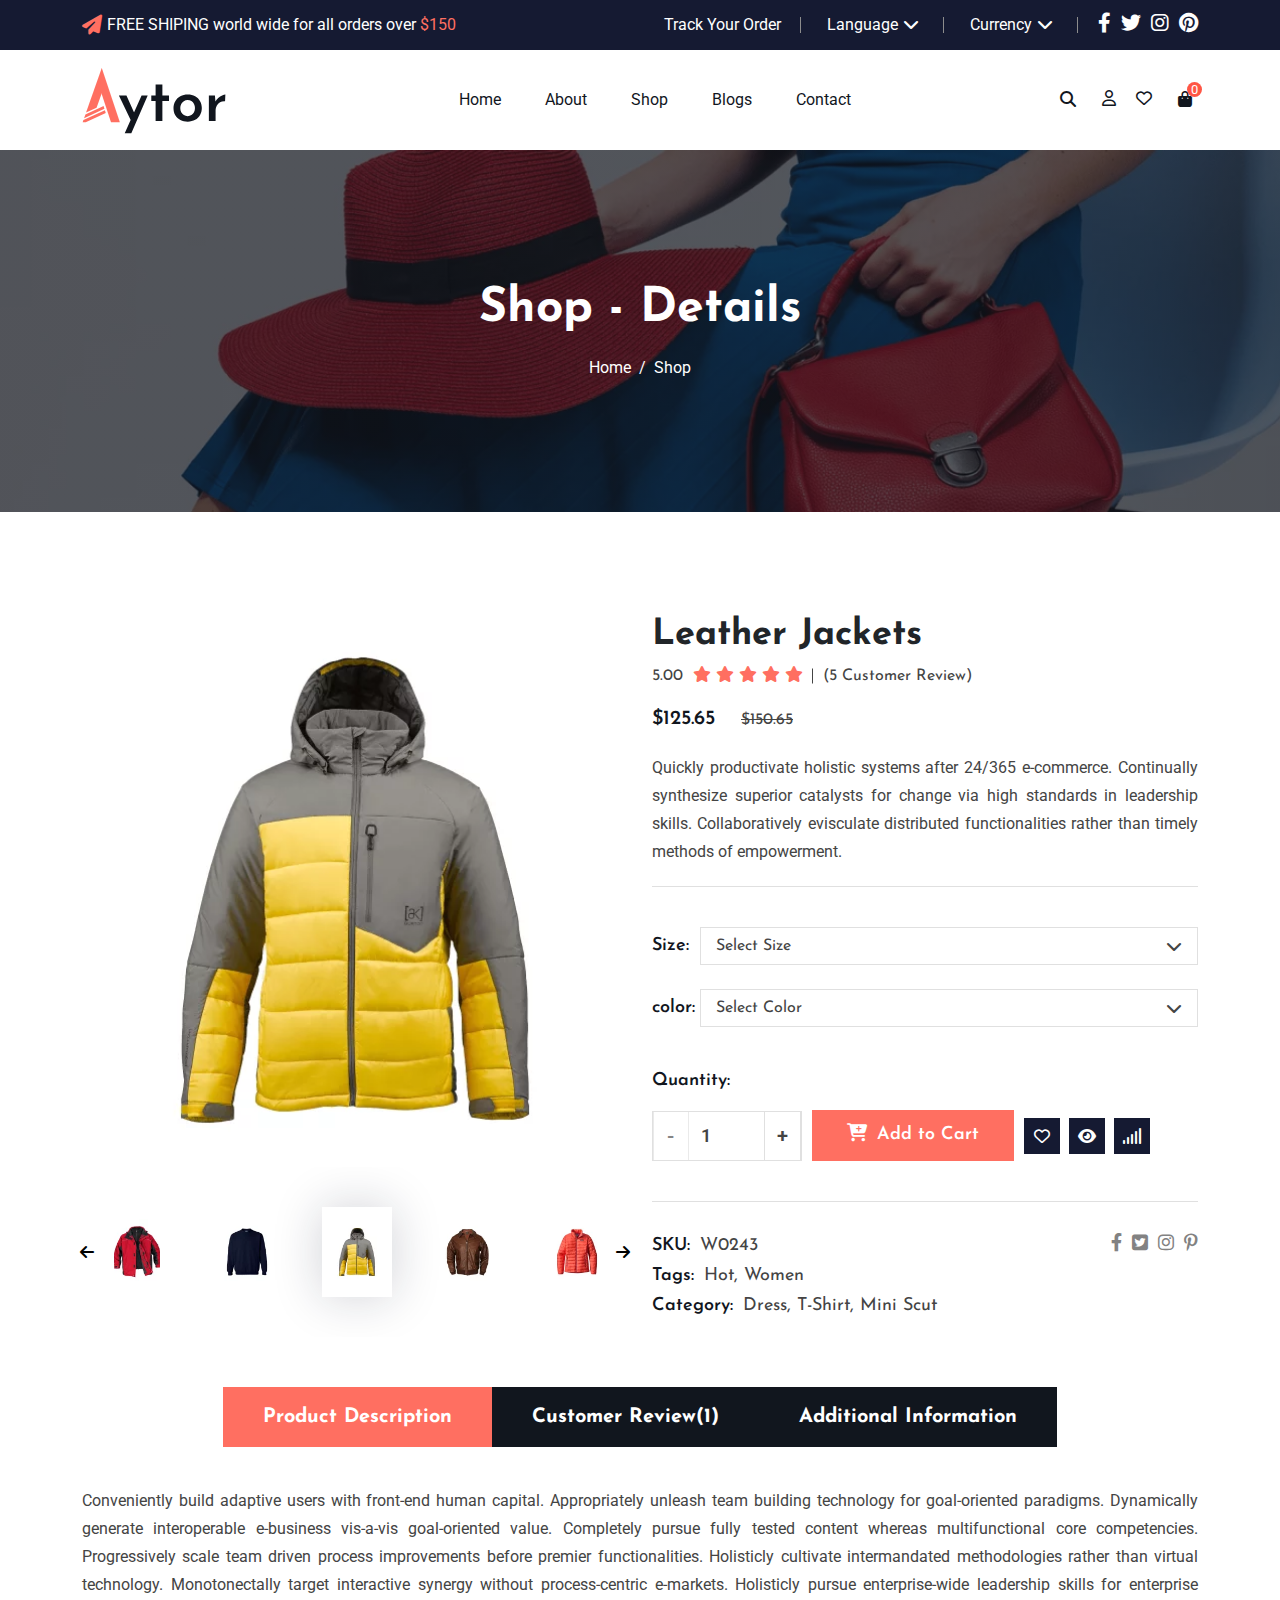
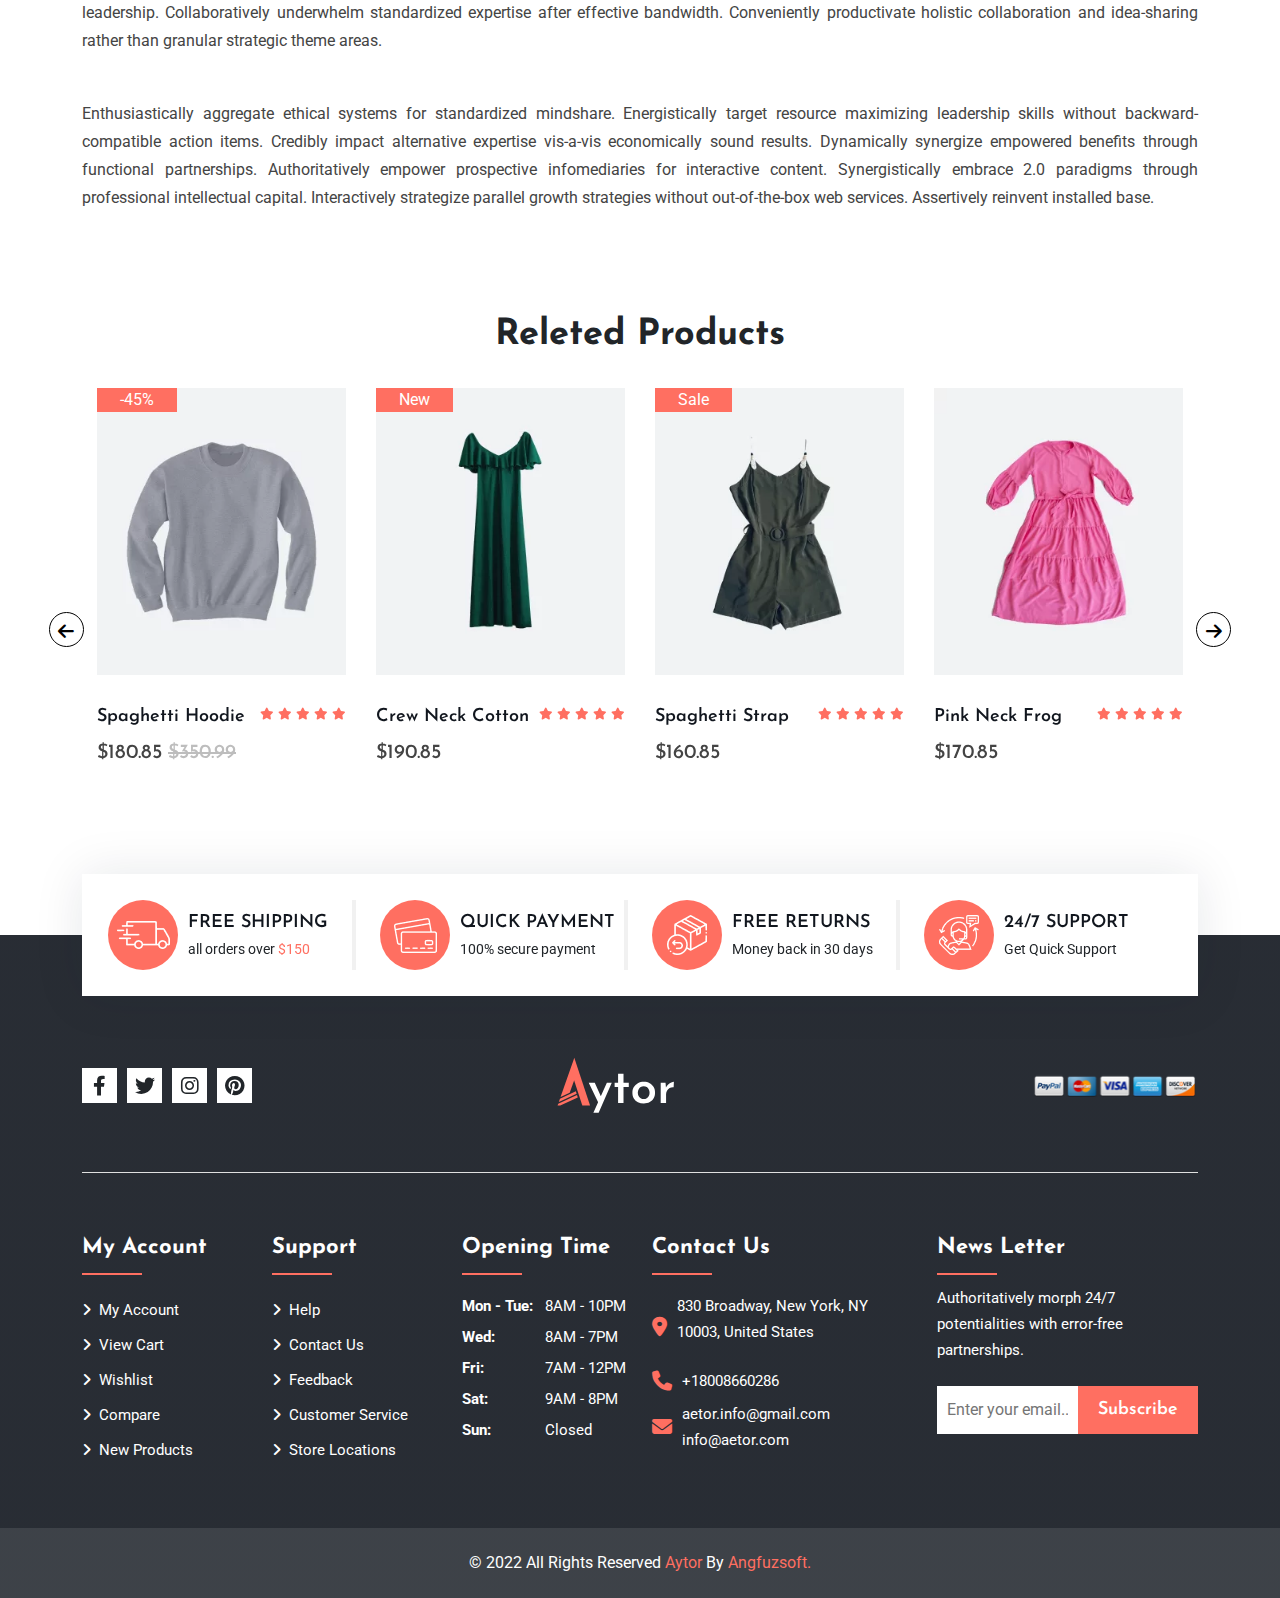
<file: shop_details.html>
<!DOCTYPE html>
<html lang="en">
  <head>
    <meta charset="UTF-8" />
    <meta name="viewport" content="width=device-width, initial-scale=1.0" />
    <meta name="author" content="Aytor" />
    <meta name="title" content="" />
    <meta name="description" content="" />
    <meta name="keywords" content="" />
    <title>Home - Aytor</title>
    <link
      rel="apple-touch-icon"
      sizes="180x180"
      href="./assets/img/apple-icon-180x180.png"
    />
    <link
      rel="icon"
      type="image/png"
      sizes="192x192"
      href="./assets/img/android-icon-192x192.png"
    />
    <link rel="manifest" href="./assets/img/manifest.json" />
    <meta name="msapplication-TileColor" content="#ffffff" />
    <meta
      name="msapplication-TileImage"
      content="./assets/img/ms-icon-144x144"
    />
    <meta name="theme-color" content="#ffffff" />
    <!-- Font Awesome Css Link -->
    <link rel="stylesheet" href="./assets/vendors/css/all.min.css" />
    <!-- Bootstrap Css Link -->
    <link rel="stylesheet" href="./assets/vendors/css/bootstrap.min.css" />
    <!-- Slick Css Link -->
    <link rel="stylesheet" href="./assets/vendors/css/slick.css" />
    <!-- Venobox Css Link -->
    <link rel="stylesheet" href="./assets/vendors/css/venobox.min.css" />
    <!-- Main Css Link -->
    <link rel="stylesheet" href="./assets/css/style.css" />
    <!-- Responsive Css Link -->
    <link rel="stylesheet" href="./assets/css/responsive.css" />
    <!-- Google Fonts Css Link -->
    <link rel="preconnect" href="https://fonts.googleapis.com" />
    <link rel="preconnect" href="https://fonts.gstatic.com" crossorigin />
    <link
      href="https://fonts.googleapis.com/css2?family=Josefin+Sans:wght@400;600;700&family=Roboto:wght@400;500;700&display=swap"
      rel="stylesheet"
    />
  </head>
  <body>
    <!-- ==========Header Part Starts========== -->
    <header id="header">
      <!-- ==========Top Header Section Starts========== -->
      <div id="top_header" class="d-none d-lg-block">
        <div class="container">
          <div class="row align-items-center">
            <div
              class="left_part col-xl-5 col-lg-6 d-flex align-items-center flex-wrap"
            >
              <i class="fa-solid fa-paper-plane"></i>
              <p>
                FREE SHIPING world wide for all orders over <span>$150</span>
              </p>
            </div>

            <div class="right_part col-xl-7 col-lg-6 d-flex flex-wrap">
              <ul class="d-flex ms-auto flex-wrap align-items-center">
                <li>
                  <a href="#">Track Your Order</a>
                </li>
                <li class="dropdown_toggle1">
                  <button id="language_btn">Language</button>
                  <!-- <div class="dropdown_options language"> -->
                  <ul class="language">
                    <li>
                      <a href="#">Arabic</a>
                    </li>
                    <li>
                      <a href="#">Bangla</a>
                    </li>
                    <li>
                      <a href="#">English</a>
                    </li>
                    <li>
                      <a href="#">French</a>
                    </li>
                    <li>
                      <a href="#">German</a>
                    </li>
                    <li>
                      <a href="#">Spanish</a>
                    </li>
                  </ul>
                  <!-- </div> -->
                </li>
                <li class="dropdown_toggle2">
                  <button id="currency_btn">Currency</button>
                  <!-- <div class="dropdown_options currency"> -->
                  <ul class="currency">
                    <li><a href="#">AED</a></li>
                    <li>
                      <a href="#">BDT</a>
                    </li>
                    <li>
                      <a href="#">ERN</a>
                    </li>
                    <li>
                      <a href="#">EGP</a>
                    </li>
                    <li>
                      <a href="#">EUR</a>
                    </li>
                    <li>
                      <a href="#">USD</a>
                    </li>
                  </ul>
                  <!-- </div> -->
                </li>
              </ul>
              <ul class="align-items-center d-xl-flex d-none flex-wrap">
                <li>
                  <a href="#" target="_blank"
                    ><i class="fa-brands fa-facebook-f"></i
                  ></a>
                </li>
                <li>
                  <a href="#" target="_blank"
                    ><i class="fa-brands fa-twitter"></i
                  ></a>
                </li>
                <li>
                  <a href="#" target="_blank"
                    ><i class="fa-brands fa-instagram"></i
                  ></a>
                </li>
                <li>
                  <a href="#" target="_blank"
                    ><i class="fa-brands fa-pinterest"></i
                  ></a>
                </li>
              </ul>
            </div>
          </div>

          <!-- ==========Top Header Drop Down Section Starts========== -->

          <!-- ==========Top Header Drop Down Section Ends========== -->
        </div>
      </div>
      <!-- ==========Top Header Section Ends========== -->

      <!-- ==========Primary Nav Section Starts========== -->
      <nav id="primary_nav" class="navbar navbar-expand-lg">
        <div class="container">
          <a href="./index.html" class="navbar-brand"
            ><img
              class="img-fluid"
              src="./assets/img/logo.svg"
              alt="logo"
              loading="lazy"
          /></a>
          <button
            class="secondary_nav_open_button d-lg-none"
            type="button"
            data-bs-toggle="offcanvas"
            data-bs-target="#offcanvasExample"
            aria-controls="offcanvasExample"
          >
            <i class="fa-solid fa-align-left"></i>
          </button>
          <div class="collapse navbar-collapse" id="primary_menu">
            <ul class="first_ul mx-xl-auto ms-auto navbar-nav">
              <li><a href="./index.html">Home</a></li>
              <li><a href="./about.html">About</a></li>
              <li><a href="./shop.html">Shop</a></li>
              <li><a href="./404.html">Blogs</a></li>
              <li><a href="./contact.html">Contact</a></li>
            </ul>
            <ul class="second_ul d-xl-flex d-none flex-wrap second_list">
              <li>
                <button id="open_search">
                  <i class="fa-solid fa-magnifying-glass"></i>
                </button>
              </li>
              <li>
                <a href="./shop.html">
                  <i class="fa-regular fa-user"></i>
                </a>
              </li>
              <li>
                <a href="./wishlist.html"
                  ><i class="fa-regular fa-heart"></i
                ></a>
              </li>
              <li class="shopping_bag">
                <button id="cart_show_btn">
                  <i class="fa-solid fa-bag-shopping"></i>
                </button>
                <span>0</span>
              </li>
            </ul>
          </div>
        </div>
      </nav>

      <!-- ==========Small Device Nav Section Starts========== -->
      <nav id="secondary_nav" class="d-lg-none">
        <div
          class="offcanvas offcanvas-start"
          tabindex="-1"
          id="offcanvasExample"
          aria-labelledby="offcanvasExampleLabel"
        >
          <div class="offcanvas-header">
            <img
              src="./assets/img/logo.svg"
              class="img-fluid"
              loading="lazy"
              alt="logo"
            />
            <button
              type="button"
              class="close_button"
              data-bs-dismiss="offcanvas"
              aria-label="Close"
            >
              <i class="fa-solid fa-xmark"></i>
            </button>
          </div>
          <div class="offcanvas-body">
            <ul class="first_ul">
              <li><a href="./index.html">Home</a></li>
              <li><a href="./about.html">About</a></li>
              <li><a href="./shop.html">Shop</a></li>
              <li><a href="./404.html">Blogs</a></li>
              <li><a href="./contact.html">Contact</a></li>
            </ul>
            <ul class="second_ul">
              <li>
                <a class="d-flex align-items-center" href="./shop.html">
                  <i class="fa-regular fa-user"></i>
                  <p>login / Register</p>
                </a>
              </li>
              <li>
                <a class="d-flex align-items-center" href="./wishlist.html"
                  ><i class="fa-regular fa-heart"></i>
                  <p>Wishlist</p>
                </a>
              </li>
              <li class="shopping_bag">
                <a
                  class="d-flex align-items-center"
                  href="/cart.html"
                  id="cart_show_btn"
                >
                  <i class="fa-solid fa-bag-shopping"></i>
                  <p>Cart</p>
                </a>
                <span>0</span>
              </li>
            </ul>
          </div>
        </div>
      </nav>
      <!-- ==========Small Device Nav Section Ends========== -->

      <!-- ==========Primary Nav Section Ends========== -->
    </header>
    <!-- ==========Header Part Ends========== -->

    <!-- ==========Main Part Starts========== -->
    <main id="main_shop_details">
      <!-- ==========Page Heading Section Starts========== -->
      <section class="page_heading d-flex flex-column align-items-center">
        <h2>Shop - Details</h2>
        <nav class="breadcrumb_list">
          <ul class="d-flex">
            <li><a href="/index.html">Home</a></li>
            <li>&nbsp;&nbsp;/&nbsp;&nbsp;</li>
            <li>Shop</li>
          </ul>
        </nav>
      </section>
      <!-- ==========Page Heading Section Ends========== -->

      <!-- ==========Product Details Section Starts========== -->
      <section id="product_details" class="shop_product_box">
        <div class="container">
          <div class="row">
            <div class="col-lg-6">
              <div class="details_main_slider">
                <div class="details_main_slider_item">
                  <img
                    src="./assets/img/shop-details-1.webp"
                    class="img-fluid"
                    loading="lazy"
                    alt="shop-details-1"
                  />
                </div>
                <div class="details_main_slider_item">
                  <img
                    src="./assets/img/shop-details-2.webp"
                    class="img-fluid"
                    loading="lazy"
                    alt="shop-details-2"
                  />
                </div>
                <div class="details_main_slider_item">
                  <img
                    src="./assets/img/shop-details-3.webp"
                    class="img-fluid"
                    loading="lazy"
                    alt="shop-details-3"
                  />
                </div>
                <div class="details_main_slider_item">
                  <img
                    src="./assets/img/shop-details-4.webp"
                    class="img-fluid"
                    loading="lazy"
                    alt="shop-details-4"
                  />
                </div>
                <div class="details_main_slider_item">
                  <img
                    src="./assets/img/shop-details-5.webp"
                    class="img-fluid"
                    loading="lazy"
                    alt="shop-details-5"
                  />
                </div>
                <div class="details_main_slider_item">
                  <img
                    src="./assets/img/shop-details-6.webp"
                    class="img-fluid"
                    loading="lazy"
                    alt="shop-details-6"
                  />
                </div>
              </div>
              <div class="details_sub_slider">
                <div class="details_sub_slider_item">
                  <img
                    src="./assets/img/p-d-t-1.webp"
                    class="img-fluid"
                    loading="lazy"
                    alt="p-d-t-1"
                  />
                </div>

                <div class="details_sub_slider_item">
                  <img
                    src="./assets/img/p-d-t-2.webp"
                    class="img-fluid"
                    loading="lazy"
                    alt="p-d-t-2"
                  />
                </div>

                <div class="details_sub_slider_item">
                  <img
                    src="./assets/img/p-d-t-3.webp"
                    class="img-fluid"
                    loading="lazy"
                    alt="p-d-t-3"
                  />
                </div>

                <div class="details_sub_slider_item">
                  <img
                    src="./assets/img/p-d-t-4.webp"
                    class="img-fluid"
                    loading="lazy"
                    alt="p-d-t-4"
                  />
                </div>
                <div class="details_sub_slider_item">
                  <img
                    src="./assets/img/p-d-t-5.webp"
                    class="img-fluid"
                    loading="lazy"
                    alt="p-d-t-5"
                  />
                </div>
                <div class="details_sub_slider_item">
                  <img
                    src="./assets/img/p-d-t-6.webp"
                    class="img-fluid"
                    loading="lazy"
                    alt="p-d-t-6"
                  />
                </div>
              </div>
            </div>

            <div class="col-lg-6">
              <h2 class="section_title text-start m-0">Leather Jackets</h2>
              <div class="rating d-flex">
                <p>5.00</p>
                <p>
                  <i class="fa-solid fa-star"></i>
                  <i class="fa-solid fa-star"></i>
                  <i class="fa-solid fa-star"></i>
                  <i class="fa-solid fa-star"></i>
                  <i class="fa-solid fa-star"></i>
                </p>
                <p>(5 Customer Review)</p>
              </div>
              <h5>$125.65 <del>$150.65</del></h5>
              <p class="description">
                Quickly productivate holistic systems after 24/365 e-commerce.
                Continually synthesize superior catalysts for change via high
                standards in leadership skills. Collaboratively evisculate
                distributed functionalities rather than timely methods of
                empowerment.
              </p>
              <hr />
              <div class="size_color">
                <div class="size">
                  <div class="row">
                    <div class="col-lg-1 d-flex align-items-center">
                      <h4>Size:</h4>
                    </div>
                    <div class="col-lg-11">
                      <div class="dropdown">
                        <button
                          class="btn dropdown-toggle sorting_button"
                          type="button"
                          data-bs-toggle="dropdown"
                          aria-expanded="false"
                        >
                          Select Size
                        </button>
                        <ul class="dropdown-menu">
                          <li><a class="dropdown-item" href="#">44</a></li>
                          <li><a class="dropdown-item" href="#">42</a></li>
                          <li>
                            <a class="dropdown-item" href="#">40</a>
                          </li>
                        </ul>
                      </div>
                    </div>
                  </div>
                </div>

                <div class="color">
                  <div class="row">
                    <div class="col-lg-1 d-flex align-items-center">
                      <h4>color:</h4>
                    </div>
                    <div class="col-lg-11">
                      <div class="dropdown">
                        <button
                          class="btn dropdown-toggle sorting_button"
                          type="button"
                          data-bs-toggle="dropdown"
                          aria-expanded="false"
                        >
                          Select Color
                        </button>
                        <ul class="dropdown-menu">
                          <li><a class="dropdown-item" href="#">White</a></li>
                          <li><a class="dropdown-item" href="#">Blue</a></li>
                          <li>
                            <a class="dropdown-item" href="#">Purple</a>
                          </li>
                        </ul>
                      </div>
                    </div>
                  </div>
                </div>
              </div>
              <div class="quantity">
                <h4>Quantity:</h4>
                <div class="d-flex align-items-center">
                  <div
                    class="cart_box handle-counter d-flex justify-content-center align-items-center"
                    id="quantity_count1"
                  >
                    <button
                      class="counter-minus btn btn-outline-secondary minus"
                      type="button"
                    >
                      -
                    </button>
                    <input
                      type="text"
                      class="form-control cart2"
                      placeholder=""
                      aria-label="Example text with button addon"
                      aria-describedby="button-addon1"
                      value="1"
                    />
                    <button
                      class="counter-plus btn btn-outline-secondary plus"
                      type="button"
                    >
                      +
                    </button>
                  </div>

                  <a href="cart.html" class="link_button"
                    ><i class="fa-solid fa-cart-plus"></i>Add to Cart</a
                  >

                  <div class="shop_product_action_btn">
                    <ul>
                      <li>
                        <button>
                          <i class="fa-regular fa-heart"></i>
                        </button>
                      </li>
                      <li>
                        <button>
                          <i class="fa-solid fa-eye"></i>
                        </button>
                      </li>
                      <li>
                        <button>
                          <i class="fa-solid fa-signal"></i>
                        </button>
                      </li>
                    </ul>
                  </div>
                </div>
              </div>

              <hr />
              <div class="last_part">
                <div class="sku_tags_category d-flex justify-content-between">
                  <h4>SKU:<span>W0243</span></h4>

                  <ul class="social_links d-flex">
                    <li>
                      <a href="#" target="_blank"
                        ><i class="fa-brands fa-facebook-f"></i
                      ></a>
                    </li>
                    <li>
                      <a href="#" target="_blank"
                        ><i class="fa-brands fa-twitter-square"></i
                      ></a>
                    </li>
                    <li>
                      <a href="#" target="_blank"
                        ><i class="fa-brands fa-instagram"></i
                      ></a>
                    </li>
                    <li>
                      <a href="#" target="_blank"
                        ><i class="fa-brands fa-pinterest-p"></i
                      ></a>
                    </li>
                  </ul>
                </div>
                <div class="sku_tags_category">
                  <h4>Tags:<span>Hot, Women</span></h4>
                </div>
                <div class="sku_tags_category">
                  <h4>Category:<span>Dress, T-Shirt, Mini Scut</span></h4>
                </div>
              </div>
            </div>
          </div>
        </div>
      </section>
      <!-- ==========Product Details Section Ends========== -->

      <!-- ==========More About Product Section Starts========== -->
      <nav id="more_details_nav" class="d-flex justify-content-center">
        <button type="button" class="product_description_button active">
          <span>Product Description</span>
        </button>

        <button type="button" class="customer_review_button inactive">
          <span>Customer Review(1)</span>
        </button>

        <button type="button" class="additional_info_button inactive">
          <span>Additional Information</span>
        </button>
      </nav>
      <section id="more_details_section">
        <div class="container">
          <section id="product_description" class="show">
            <p>
              Conveniently build adaptive users with front-end human capital.
              Appropriately unleash team building technology for goal-oriented
              paradigms. Dynamically generate interoperable e-business vis-a-vis
              goal-oriented value. Completely pursue fully tested content
              whereas multifunctional core competencies. Progressively scale
              team driven process improvements before premier functionalities.
              Holisticly cultivate intermandated methodologies rather than
              virtual technology. Monotonectally target interactive synergy
              without process-centric e-markets. Holisticly pursue
              enterprise-wide leadership skills for enterprise leadership.
              Collaboratively underwhelm standardized expertise after effective
              bandwidth. Conveniently productivate holistic collaboration and
              idea-sharing rather than granular strategic theme areas.
            </p>
            <p>
              Enthusiastically aggregate ethical systems for standardized
              mindshare. Energistically target resource maximizing leadership
              skills without backward-compatible action items. Credibly impact
              alternative expertise vis-a-vis economically sound results.
              Dynamically synergize empowered benefits through functional
              partnerships. Authoritatively empower prospective infomediaries
              for interactive content. Synergistically embrace 2.0 paradigms
              through professional intellectual capital. Interactively
              strategize parallel growth strategies without out-of-the-box web
              services. Assertively reinvent installed base.
            </p>
          </section>

          <section id="customer_review" class="hide">
            <div class="comment_section">
              <div class="customer_review_box d-flex align-items-center">
                <div class="customer_image">
                  <img
                    src="./assets/img/avater_2.webp"
                    loading="lazy"
                    class="img-fluid"
                    alt="customer_image"
                  />
                </div>
                <div class="customer_comment">
                  <div class="rating">
                    <i class="fa-solid fa-star"></i>
                    <i class="fa-solid fa-star"></i>
                    <i class="fa-solid fa-star"></i>
                    <i class="fa-solid fa-star"></i>
                    <i class="fa-solid fa-star"></i>
                  </div>

                  <div class="customer_name d-flex align-items-center">
                    <h3>Mark Jack</h3>
                    <p>22 April, 2020</p>
                  </div>

                  <div class="description">
                    <p>
                      Progressively procrastinate mission-critical action items
                      before team building ROI. Interactively provide access to
                      cross functional quality vectors for client-centric
                      catalysts for change.
                    </p>
                  </div>
                </div>
              </div>
              <div class="customer_review_box d-flex align-items-center">
                <div class="customer_image">
                  <img
                    src="./assets/img/avater_5.webp"
                    loading="lazy"
                    class="img-fluid"
                    alt="customer_image"
                  />
                </div>
                <div class="customer_comment">
                  <div class="rating">
                    <i class="fa-solid fa-star"></i>
                    <i class="fa-solid fa-star"></i>
                    <i class="fa-solid fa-star"></i>
                    <i class="fa-solid fa-star"></i>
                    <i class="fa-solid fa-star"></i>
                  </div>

                  <div class="customer_name d-flex align-items-center">
                    <h3>John Deo</h3>
                    <p>26 April, 2020</p>
                  </div>

                  <div class="description">
                    <p>
                      Competently provide access to fully researched methods of
                      empowerment without sticky models. Credibly morph
                      front-end niche markets whereas 2.0 users.
                      Enthusiastically seize team.
                    </p>
                  </div>
                </div>
              </div>

              <div class="customer_review_box d-flex align-items-center">
                <div class="customer_image">
                  <img
                    src="./assets/img/avater_8.webp"
                    loading="lazy"
                    class="img-fluid"
                    alt="customer_image"
                  />
                </div>
                <div class="customer_comment">
                  <div class="rating">
                    <i class="fa-solid fa-star"></i>
                    <i class="fa-solid fa-star"></i>
                    <i class="fa-solid fa-star"></i>
                    <i class="fa-solid fa-star"></i>
                    <i class="fa-solid fa-star"></i>
                  </div>

                  <div class="customer_name d-flex align-items-center">
                    <h3>Tara Sing</h3>
                    <p>26 April, 2020</p>
                  </div>

                  <div class="description">
                    <p>
                      Competently provide access to fully researched methods of
                      empowerment without sticky models. Credibly morph
                      front-end niche markets whereas 2.0 users.
                      Enthusiastically seize team.
                    </p>
                  </div>
                </div>
              </div>
            </div>
            <div id="contact_form">
              <div class="container">
                <div class="row">
                  <div class="col-lg-12">
                    <div class="contact_form_details">
                      <h3 class="section_title text-start">Add a Review</h3>

                      <div class="rate">
                        <input type="radio" id="star5" name="rate" value="5" />
                        <label for="star5" title="text"></label>
                        <input type="radio" id="star4" name="rate" value="4" />
                        <label for="star4" title="text"></label>
                        <input type="radio" id="star3" name="rate" value="3" />
                        <label for="star3" title="text"></label>
                        <input type="radio" id="star2" name="rate" value="2" />
                        <label for="star2" title="text"></label>
                        <input type="radio" id="star1" name="rate" value="1" />
                        <label for="star1" title="text"></label>
                      </div>

                      <form action="">
                        <div class="row">
                          <div class="col-lg-6">
                            <input
                              type="text"
                              placeholder="Your Name *"
                              class="input w-100"
                            />
                          </div>

                          <div class="col-lg-6">
                            <input
                              type="email"
                              placeholder="Your Email *"
                              class="input w-100"
                            />
                          </div>
                        </div>

                        <div class="row">
                          <div class="col-lg-12">
                            <textarea
                              placeholder="Massage *"
                              class="input w-100"
                            ></textarea>
                          </div>
                        </div>

                        <div class="check_box d-flex align-items-center">
                          <input type="checkbox" id="check" />
                          <label for="check">
                            Save my name, email, and website in this browser for
                            the next time I comment.</label
                          >
                        </div>

                        <div class="text-start">
                          <input
                            type="submit"
                            class="link_button2"
                            value="Post Review"
                          />
                        </div>
                      </form>
                    </div>
                  </div>
                </div>
              </div>
            </div>
          </section>

          <section id="additional_info" class="hide">
            <table>
              <tr>
                <td class="title">Color</td>
                <td class="description">Yellow, Black, Red</td>
              </tr>
              <tr>
                <td class="title">Size</td>
                <td class="description">40, 42, 44</td>
              </tr>
              <tr>
                <td class="title">Material</td>
                <td class="description">Leather</td>
              </tr>
            </table>
          </section>
        </div>
      </section>
      <!-- ==========More About Product Section Ends========== -->

      <!-- ==========Related Product Section Starts========== -->

      <section id="shop_grid" class="related_product">
        <div class="container">
          <h3 class="section_title">Releted Products</h3>
          <div class="related_product_slider">
            <div class="shop_grid_item">
              <div class="shop_product_box">
                <div class="shop_product_img">
                  <img
                    src="./assets/img/product_1_1.webp"
                    loading="lazy"
                    class="img-fluid"
                    alt="product_1_1"
                  />
                </div>
                <div
                  class="shop_product_info d-flex justify-content-between align-items-center"
                >
                  <h3>
                    <a href="./shop_details.html">Spaghetti Hoodie</a>
                  </h3>
                  <div class="shop_product_rating">
                    <i class="fa-solid fa-star"></i>
                    <i class="fa-solid fa-star"></i>
                    <i class="fa-solid fa-star"></i>
                    <i class="fa-solid fa-star"></i>
                    <i class="fa-solid fa-star"></i>
                  </div>
                </div>
                <div class="shop_product_pricing">
                  <h5>$180.85 <del>$350.99</del></h5>
                </div>

                <div class="shop_product_action_btn">
                  <ul>
                    <li>
                      <button class="tooltip">
                        <i class="fa-solid fa-cart-plus"></i>
                        <div class="tooltip_cnt"><p>Add to Cart</p></div>
                      </button>
                    </li>
                    <li>
                      <button class="tooltip">
                        <i class="fa-regular fa-heart"></i>
                        <div class="tooltip_cnt">
                          <p>Add to Wishlist</p>
                        </div>
                      </button>
                    </li>
                    <li>
                      <button class="tooltip">
                        <i class="fa-solid fa-eye"></i>
                        <div class="tooltip_cnt">Quick View</div>
                      </button>
                    </li>
                    <li>
                      <a href="./compare.html" class="tooltip">
                        <i class="fa-solid fa-signal"></i>
                        <div class="tooltip_cnt">Compare</div>
                      </a>
                    </li>
                  </ul>
                </div>

                <div class="shop_product_badge">
                  <p>-45%</p>
                </div>
              </div>
            </div>

            <div class="shop_grid_item">
              <div class="shop_product_box">
                <div class="shop_product_img">
                  <img
                    src="./assets/img/product_1_2.webp"
                    loading="lazy"
                    class="img-fluid"
                    alt="product_1_1"
                  />
                </div>
                <div
                  class="shop_product_info d-flex justify-content-between align-items-center"
                >
                  <h3>
                    <a href="./shop_details.html">Crew Neck Cotton</a>
                  </h3>
                  <div class="shop_product_rating">
                    <i class="fa-solid fa-star"></i>
                    <i class="fa-solid fa-star"></i>
                    <i class="fa-solid fa-star"></i>
                    <i class="fa-solid fa-star"></i>
                    <i class="fa-solid fa-star"></i>
                  </div>
                </div>
                <div class="shop_product_pricing">
                  <h5>
                    $190.85
                    <!-- <del>$450.65</del> -->
                  </h5>
                </div>
                <div class="shop_product_action_btn">
                  <ul>
                    <li>
                      <button class="tooltip">
                        <i class="fa-solid fa-cart-plus"></i>
                        <div class="tooltip_cnt"><p>Add to Cart</p></div>
                      </button>
                    </li>
                    <li>
                      <button class="tooltip">
                        <i class="fa-regular fa-heart"></i>
                        <div class="tooltip_cnt">
                          <p>Add to Wishlist</p>
                        </div>
                      </button>
                    </li>
                    <li>
                      <button class="tooltip">
                        <i class="fa-solid fa-eye"></i>
                        <div class="tooltip_cnt">Quick View</div>
                      </button>
                    </li>
                    <li>
                      <a href="./compare.html" class="tooltip">
                        <i class="fa-solid fa-signal"></i>
                        <div class="tooltip_cnt">Compare</div>
                      </a>
                    </li>
                  </ul>
                </div>
                <div class="shop_product_badge">
                  <p>New</p>
                </div>
              </div>
            </div>

            <div class="shop_grid_item">
              <div class="shop_product_box">
                <div class="shop_product_img">
                  <img
                    src="./assets/img/product_1_3.webp"
                    loading="lazy"
                    class="img-fluid"
                    alt="product_1_1"
                  />
                </div>
                <div
                  class="shop_product_info d-flex justify-content-between align-items-center"
                >
                  <h3>
                    <a href="./shop_details.html">Spaghetti Strap</a>
                  </h3>
                  <div class="shop_product_rating">
                    <i class="fa-solid fa-star"></i>
                    <i class="fa-solid fa-star"></i>
                    <i class="fa-solid fa-star"></i>
                    <i class="fa-solid fa-star"></i>
                    <i class="fa-solid fa-star"></i>
                  </div>
                </div>
                <div class="shop_product_pricing">
                  <h5>
                    $160.85
                    <!-- <del>$450.65</del> -->
                  </h5>
                </div>
                <div class="shop_product_action_btn">
                  <ul>
                    <li>
                      <button class="tooltip">
                        <i class="fa-solid fa-cart-plus"></i>
                        <div class="tooltip_cnt"><p>Add to Cart</p></div>
                      </button>
                    </li>
                    <li>
                      <button class="tooltip">
                        <i class="fa-regular fa-heart"></i>
                        <div class="tooltip_cnt">
                          <p>Add to Wishlist</p>
                        </div>
                      </button>
                    </li>
                    <li>
                      <button class="tooltip">
                        <i class="fa-solid fa-eye"></i>
                        <div class="tooltip_cnt">Quick View</div>
                      </button>
                    </li>
                    <li>
                      <a href="./compare.html" class="tooltip">
                        <i class="fa-solid fa-signal"></i>
                        <div class="tooltip_cnt">Compare</div>
                      </a>
                    </li>
                  </ul>
                </div>
                <div class="shop_product_badge">
                  <p>Sale</p>
                </div>
              </div>
            </div>

            <div class="shop_grid_item">
              <div class="shop_product_box">
                <div class="shop_product_img">
                  <img
                    src="./assets/img/product_1_4.webp"
                    loading="lazy"
                    class="img-fluid"
                    alt="product_1_1"
                  />
                </div>
                <div
                  class="shop_product_info d-flex justify-content-between align-items-center"
                >
                  <h3>
                    <a href="./shop_details.html">Pink Neck Frog</a>
                  </h3>
                  <div class="shop_product_rating">
                    <i class="fa-solid fa-star"></i>
                    <i class="fa-solid fa-star"></i>
                    <i class="fa-solid fa-star"></i>
                    <i class="fa-solid fa-star"></i>
                    <i class="fa-solid fa-star"></i>
                  </div>
                </div>
                <div class="shop_product_pricing">
                  <h5>
                    $170.85
                    <!-- <del>$450.65</del> -->
                  </h5>
                </div>
                <div class="shop_product_action_btn">
                  <ul>
                    <li>
                      <button class="tooltip">
                        <i class="fa-solid fa-cart-plus"></i>
                        <div class="tooltip_cnt"><p>Add to Cart</p></div>
                      </button>
                    </li>
                    <li>
                      <button class="tooltip">
                        <i class="fa-regular fa-heart"></i>
                        <div class="tooltip_cnt">
                          <p>Add to Wishlist</p>
                        </div>
                      </button>
                    </li>
                    <li>
                      <button class="tooltip">
                        <i class="fa-solid fa-eye"></i>
                        <div class="tooltip_cnt">Quick View</div>
                      </button>
                    </li>
                    <li>
                      <a href="./compare.html" class="tooltip">
                        <i class="fa-solid fa-signal"></i>
                        <div class="tooltip_cnt">Compare</div>
                      </a>
                    </li>
                  </ul>
                </div>
                <!-- <div class="shop_product_badge">
                    <p>New</p>
                  </div> -->
              </div>
            </div>

            <div class="shop_grid_item">
              <div class="shop_product_box">
                <div class="shop_product_img">
                  <img
                    src="./assets/img/product_1_5.webp"
                    loading="lazy"
                    class="img-fluid"
                    alt="product_1_1"
                  />
                </div>
                <div
                  class="shop_product_info d-flex justify-content-between align-items-center"
                >
                  <h3>
                    <a href="./shop_details.html">T-shirt Blouse Sleeve</a>
                  </h3>
                  <div class="shop_product_rating">
                    <i class="fa-solid fa-star"></i>
                    <i class="fa-solid fa-star"></i>
                    <i class="fa-solid fa-star"></i>
                    <i class="fa-solid fa-star"></i>
                    <i class="fa-solid fa-star"></i>
                  </div>
                </div>
                <div class="shop_product_pricing">
                  <h5>
                    $120.85
                    <!-- <del>$450.65</del> -->
                  </h5>
                </div>
                <div class="shop_product_action_btn">
                  <ul>
                    <li>
                      <button class="tooltip">
                        <i class="fa-solid fa-cart-plus"></i>
                        <div class="tooltip_cnt"><p>Add to Cart</p></div>
                      </button>
                    </li>
                    <li>
                      <button class="tooltip">
                        <i class="fa-regular fa-heart"></i>
                        <div class="tooltip_cnt">
                          <p>Add to Wishlist</p>
                        </div>
                      </button>
                    </li>
                    <li>
                      <button class="tooltip">
                        <i class="fa-solid fa-eye"></i>
                        <div class="tooltip_cnt">Quick View</div>
                      </button>
                    </li>
                    <li>
                      <a href="./compare.html" class="tooltip">
                        <i class="fa-solid fa-signal"></i>
                        <div class="tooltip_cnt">Compare</div>
                      </a>
                    </li>
                  </ul>
                </div>
                <div class="shop_product_badge">
                  <p>New</p>
                </div>
              </div>
            </div>

            <div class="shop_grid_item">
              <div class="shop_product_box">
                <div class="shop_product_img">
                  <img
                    src="./assets/img/product_1_6.webp"
                    loading="lazy"
                    class="img-fluid"
                    alt="product_1_1"
                  />
                </div>
                <div
                  class="shop_product_info d-flex justify-content-between align-items-center"
                >
                  <h3>
                    <a href="./shop_details.html">Crew Neck T-shirt</a>
                  </h3>
                  <div class="shop_product_rating">
                    <i class="fa-solid fa-star"></i>
                    <i class="fa-solid fa-star"></i>
                    <i class="fa-solid fa-star"></i>
                    <i class="fa-solid fa-star"></i>
                    <i class="fa-solid fa-star"></i>
                  </div>
                </div>
                <div class="shop_product_pricing">
                  <h5>
                    $100.85
                    <!-- <del>$450.65</del> -->
                  </h5>
                </div>
                <div class="shop_product_action_btn">
                  <ul>
                    <li>
                      <button class="tooltip">
                        <i class="fa-solid fa-cart-plus"></i>
                        <div class="tooltip_cnt"><p>Add to Cart</p></div>
                      </button>
                    </li>
                    <li>
                      <button class="tooltip">
                        <i class="fa-regular fa-heart"></i>
                        <div class="tooltip_cnt">
                          <p>Add to Wishlist</p>
                        </div>
                      </button>
                    </li>
                    <li>
                      <button class="tooltip">
                        <i class="fa-solid fa-eye"></i>
                        <div class="tooltip_cnt">Quick View</div>
                      </button>
                    </li>
                    <li>
                      <a href="./compare.html" class="tooltip">
                        <i class="fa-solid fa-signal"></i>
                        <div class="tooltip_cnt">Compare</div>
                      </a>
                    </li>
                  </ul>
                </div>
                <!-- <div class="shop_product_badge">
                    <p>New</p>
                  </div> -->
              </div>
            </div>

            <div class="shop_grid_item">
              <div class="shop_product_box">
                <div class="shop_product_img">
                  <img
                    src="./assets/img/product_1_7.webp"
                    loading="lazy"
                    class="img-fluid"
                    alt="product_1_1"
                  />
                </div>
                <div
                  class="shop_product_info d-flex justify-content-between align-items-center"
                >
                  <h3><a href="./shop_details.html">Blouse Jacket</a></h3>
                  <div class="shop_product_rating">
                    <i class="fa-solid fa-star"></i>
                    <i class="fa-solid fa-star"></i>
                    <i class="fa-solid fa-star"></i>
                    <i class="fa-solid fa-star"></i>
                    <i class="fa-solid fa-star"></i>
                  </div>
                </div>
                <div class="shop_product_pricing">
                  <h5>
                    $120.85
                    <!-- <del>$450.65</del> -->
                  </h5>
                </div>
                <div class="shop_product_action_btn">
                  <ul>
                    <li>
                      <button class="tooltip">
                        <i class="fa-solid fa-cart-plus"></i>
                        <div class="tooltip_cnt"><p>Add to Cart</p></div>
                      </button>
                    </li>
                    <li>
                      <button class="tooltip">
                        <i class="fa-regular fa-heart"></i>
                        <div class="tooltip_cnt">
                          <p>Add to Wishlist</p>
                        </div>
                      </button>
                    </li>
                    <li>
                      <button class="tooltip">
                        <i class="fa-solid fa-eye"></i>
                        <div class="tooltip_cnt">Quick View</div>
                      </button>
                    </li>
                    <li>
                      <a href="./compare.html" class="tooltip">
                        <i class="fa-solid fa-signal"></i>
                        <div class="tooltip_cnt">Compare</div>
                      </a>
                    </li>
                  </ul>
                </div>
                <div class="shop_product_badge">
                  <p>Sale</p>
                </div>
              </div>
            </div>

            <div class="shop_grid_item">
              <div class="shop_product_box">
                <div class="shop_product_img">
                  <img
                    src="./assets/img/product_1_8.webp"
                    loading="lazy"
                    class="img-fluid"
                    alt="product_1_1"
                  />
                </div>
                <div
                  class="shop_product_info d-flex justify-content-between align-items-center"
                >
                  <h3>
                    <a href="./shop_details.html">Hoodie Sweater</a>
                  </h3>
                  <div class="shop_product_rating">
                    <i class="fa-solid fa-star"></i>
                    <i class="fa-solid fa-star"></i>
                    <i class="fa-solid fa-star"></i>
                    <i class="fa-solid fa-star"></i>
                    <i class="fa-solid fa-star"></i>
                  </div>
                </div>
                <div class="shop_product_pricing">
                  <h5>
                    $100.85
                    <!-- <del>$450.65</del> -->
                  </h5>
                </div>
                <div class="shop_product_action_btn">
                  <ul>
                    <li>
                      <button class="tooltip">
                        <i class="fa-solid fa-cart-plus"></i>
                        <div class="tooltip_cnt"><p>Add to Cart</p></div>
                      </button>
                    </li>
                    <li>
                      <button class="tooltip">
                        <i class="fa-regular fa-heart"></i>
                        <div class="tooltip_cnt">
                          <p>Add to Wishlist</p>
                        </div>
                      </button>
                    </li>
                    <li>
                      <button class="tooltip">
                        <i class="fa-solid fa-eye"></i>
                        <div class="tooltip_cnt">Quick View</div>
                      </button>
                    </li>
                    <li>
                      <a href="./compare.html" class="tooltip">
                        <i class="fa-solid fa-signal"></i>
                        <div class="tooltip_cnt">Compare</div>
                      </a>
                    </li>
                  </ul>
                </div>
                <!-- <div class="shop_product_badge">
                    <p>New</p>
                  </div> -->
              </div>
            </div>

            <div class="shop_grid_item">
              <div class="shop_product_box">
                <div class="shop_product_img">
                  <img
                    src="./assets/img/product_1_9.webp"
                    loading="lazy"
                    class="img-fluid"
                    alt="product_1_1"
                  />
                </div>
                <div
                  class="shop_product_info d-flex justify-content-between align-items-center"
                >
                  <h3>
                    <a href="./shop_details.html">Hoodie Outerwear</a>
                  </h3>
                  <div class="shop_product_rating">
                    <i class="fa-solid fa-star"></i>
                    <i class="fa-solid fa-star"></i>
                    <i class="fa-solid fa-star"></i>
                    <i class="fa-solid fa-star"></i>
                    <i class="fa-solid fa-star"></i>
                  </div>
                </div>
                <div class="shop_product_pricing">
                  <h5>
                    $120.85
                    <!-- <del>$450.65</del> -->
                  </h5>
                </div>
                <div class="shop_product_action_btn">
                  <ul>
                    <li>
                      <button class="tooltip">
                        <i class="fa-solid fa-cart-plus"></i>
                        <div class="tooltip_cnt"><p>Add to Cart</p></div>
                      </button>
                    </li>
                    <li>
                      <button class="tooltip">
                        <i class="fa-regular fa-heart"></i>
                        <div class="tooltip_cnt">
                          <p>Add to Wishlist</p>
                        </div>
                      </button>
                    </li>
                    <li>
                      <button class="tooltip">
                        <i class="fa-solid fa-eye"></i>
                        <div class="tooltip_cnt">Quick View</div>
                      </button>
                    </li>
                    <li>
                      <a href="./compare.html" class="tooltip">
                        <i class="fa-solid fa-signal"></i>
                        <div class="tooltip_cnt">Compare</div>
                      </a>
                    </li>
                  </ul>
                </div>
                <div class="shop_product_badge">
                  <p>New</p>
                </div>
              </div>
            </div>

            <div class="shop_grid_item">
              <div class="shop_product_box">
                <div class="shop_product_img">
                  <img
                    src="./assets/img/product_1_10.webp"
                    loading="lazy"
                    class="img-fluid"
                    alt="product_1_1"
                  />
                </div>
                <div
                  class="shop_product_info d-flex justify-content-between align-items-center"
                >
                  <h3><a href="./shop_details.html">Flight jacket</a></h3>
                  <div class="shop_product_rating">
                    <i class="fa-solid fa-star"></i>
                    <i class="fa-solid fa-star"></i>
                    <i class="fa-solid fa-star"></i>
                    <i class="fa-solid fa-star"></i>
                    <i class="fa-solid fa-star"></i>
                  </div>
                </div>
                <div class="shop_product_pricing">
                  <h5>
                    $100.85
                    <!-- <del>$450.65</del> -->
                  </h5>
                </div>
                <div class="shop_product_action_btn">
                  <ul>
                    <li>
                      <button class="tooltip">
                        <i class="fa-solid fa-cart-plus"></i>
                        <div class="tooltip_cnt"><p>Add to Cart</p></div>
                      </button>
                    </li>
                    <li>
                      <button class="tooltip">
                        <i class="fa-regular fa-heart"></i>
                        <div class="tooltip_cnt">
                          <p>Add to Wishlist</p>
                        </div>
                      </button>
                    </li>
                    <li>
                      <button class="tooltip">
                        <i class="fa-solid fa-eye"></i>
                        <div class="tooltip_cnt">Quick View</div>
                      </button>
                    </li>
                    <li>
                      <a href="./compare.html" class="tooltip">
                        <i class="fa-solid fa-signal"></i>
                        <div class="tooltip_cnt">Compare</div>
                      </a>
                    </li>
                  </ul>
                </div>
                <!-- <div class="shop_product_badge">
                    <p>New</p>
                  </div> -->
              </div>
            </div>

            <div class="shop_grid_item">
              <div class="shop_product_box">
                <div class="shop_product_img">
                  <img
                    src="./assets/img/product_1_11.webp"
                    loading="lazy"
                    class="img-fluid"
                    alt="product_1_1"
                  />
                </div>
                <div
                  class="shop_product_info d-flex justify-content-between align-items-center"
                >
                  <h3>
                    <a href="./shop_details.html">Plus-size Dress</a>
                  </h3>
                  <div class="shop_product_rating">
                    <i class="fa-solid fa-star"></i>
                    <i class="fa-solid fa-star"></i>
                    <i class="fa-solid fa-star"></i>
                    <i class="fa-solid fa-star"></i>
                    <i class="fa-solid fa-star"></i>
                  </div>
                </div>
                <div class="shop_product_pricing">
                  <h5>
                    $120.85
                    <!-- <del>$450.65</del> -->
                  </h5>
                </div>
                <div class="shop_product_action_btn">
                  <ul>
                    <li>
                      <button class="tooltip">
                        <i class="fa-solid fa-cart-plus"></i>
                        <div class="tooltip_cnt"><p>Add to Cart</p></div>
                      </button>
                    </li>
                    <li>
                      <button class="tooltip">
                        <i class="fa-regular fa-heart"></i>
                        <div class="tooltip_cnt">
                          <p>Add to Wishlist</p>
                        </div>
                      </button>
                    </li>
                    <li>
                      <button class="tooltip">
                        <i class="fa-solid fa-eye"></i>
                        <div class="tooltip_cnt">Quick View</div>
                      </button>
                    </li>
                    <li>
                      <a href="./compare.html" class="tooltip">
                        <i class="fa-solid fa-signal"></i>
                        <div class="tooltip_cnt">Compare</div>
                      </a>
                    </li>
                  </ul>
                </div>
                <div class="shop_product_badge">
                  <p>Sale</p>
                </div>
              </div>
            </div>

            <div class="shop_grid_item">
              <div class="shop_product_box">
                <div class="shop_product_img">
                  <img
                    src="./assets/img/product_1_12.webp"
                    loading="lazy"
                    class="img-fluid"
                    alt="product_1_1"
                  />
                </div>
                <div
                  class="shop_product_info d-flex justify-content-between align-items-center"
                >
                  <h3>
                    <a href="./shop_details.html">Pajamas Nightwear</a>
                  </h3>
                  <div class="shop_product_rating">
                    <i class="fa-solid fa-star"></i>
                    <i class="fa-solid fa-star"></i>
                    <i class="fa-solid fa-star"></i>
                    <i class="fa-solid fa-star"></i>
                    <i class="fa-solid fa-star"></i>
                  </div>
                </div>
                <div class="shop_product_pricing">
                  <h5>
                    $100.85
                    <!-- <del>$450.65</del> -->
                  </h5>
                </div>
                <div class="shop_product_action_btn">
                  <ul>
                    <li>
                      <button class="tooltip">
                        <i class="fa-solid fa-cart-plus"></i>
                        <div class="tooltip_cnt"><p>Add to Cart</p></div>
                      </button>
                    </li>
                    <li>
                      <button class="tooltip">
                        <i class="fa-regular fa-heart"></i>
                        <div class="tooltip_cnt">
                          <p>Add to Wishlist</p>
                        </div>
                      </button>
                    </li>
                    <li>
                      <button class="tooltip">
                        <i class="fa-solid fa-eye"></i>
                        <div class="tooltip_cnt">Quick View</div>
                      </button>
                    </li>
                    <li>
                      <a href="./compare.html" class="tooltip">
                        <i class="fa-solid fa-signal"></i>
                        <div class="tooltip_cnt">Compare</div>
                      </a>
                    </li>
                  </ul>
                </div>
                <!-- <div class="shop_product_badge">
                    <p>New</p>
                  </div> -->
              </div>
            </div>
          </div>
        </div>
      </section>

      <!-- ==========Related Product Section Ends========== -->
    </main>
    <!-- ==========Main Part Ends========== -->

    <!-- ==========Footer Part Starts========== -->
    <footer id="footer">
      <div class="container">
        <section id="benefits">
          <div class="row">
            <div class="col-lg-3 benefits_wrapper">
              <div class="benefits_box d-flex align-items-center">
                <div class="benefits_image">
                  <img
                    src="./assets/img/truck.png"
                    class="img-fluid"
                    loading="lazy"
                    alt="truck"
                  />
                </div>
                <div class="benefits_cnt">
                  <h4>FREE SHIPPING</h4>
                  <p>all orders over <span>$150</span></p>
                </div>
              </div>
            </div>
            <div class="col-lg-3 benefits_wrapper">
              <div class="benefits_box d-flex align-items-center">
                <div class="benefits_image">
                  <img
                    src="./assets/img/card.png"
                    class="img-fluid"
                    loading="lazy"
                    alt="card"
                  />
                </div>
                <div class="benefits_cnt">
                  <h4>QUICK PAYMENT</h4>
                  <p>100% secure payment</p>
                </div>
              </div>
            </div>
            <div class="col-lg-3 benefits_wrapper">
              <div class="benefits_box d-flex align-items-center">
                <div class="benefits_image">
                  <img
                    src="./assets/img/return.png"
                    class="img-fluid"
                    loading="lazy"
                    alt="return"
                  />
                </div>
                <div class="benefits_cnt">
                  <h4>FREE RETURNS</h4>
                  <p>Money back in 30 days</p>
                </div>
              </div>
            </div>
            <div class="col-lg-3 benefits_wrapper">
              <div class="benefits_box d-flex align-items-center">
                <div class="benefits_image">
                  <img
                    src="./assets/img/support.png"
                    class="img-fluid"
                    loading="lazy"
                    alt="support"
                  />
                </div>
                <div class="benefits_cnt">
                  <h4>24/7 SUPPORT</h4>
                  <p>Get Quick Support</p>
                </div>
              </div>
            </div>
          </div>
        </section>
        <section id="social_links">
          <div class="row justify-content-between">
            <div class="col-lg-2">
              <ul class="d-flex social_links_list">
                <li>
                  <a href="#" target="_blank"
                    ><i class="fa-brands fa-facebook-f"></i
                  ></a>
                </li>
                <li>
                  <a href="#" target="_blank"
                    ><i class="fa-brands fa-twitter"></i
                  ></a>
                </li>
                <li>
                  <a href="#" target="_blank"
                    ><i class="fa-brands fa-instagram"></i
                  ></a>
                </li>
                <li>
                  <a href="#" target="_blank"
                    ><i class="fa-brands fa-pinterest"></i
                  ></a>
                </li>
              </ul>
            </div>
            <div class="col-lg-2">
              <a href="./index.html"
                ><img
                  src="./assets/img/logo2.svg"
                  loading="lazy"
                  class="img-fluid"
                  alt="logo"
              /></a>
            </div>
            <div class="col-lg-2">
              <img
                src="./assets/img/all.svg"
                loading="lazy"
                class="img-fluid"
                alt="banking_cards"
              />
            </div>
          </div>
        </section>


        <section id="widget_area">
          <div class="row">
            <div class="col-xl-2 col-lg-6 my_account">
              <h4>My Account</h4>
              <ul>
                <li><a href="./shop.html">My Account</a></li>
                <li><a href="./cart.html">View Cart</a></li>
                <li><a href="./wishlist.html">Wishlist</a></li>
                <li><a href="./compare.html">Compare</a></li>
                <li><a href="./shop.html">New Products</a></li>
              </ul>
            </div>
            <div class="col-xl-2 col-lg-3 support">
              <h4>Support</h4>
              <ul>
                <li><a href="./contact.html">Help</a></li>
                <li><a href="./contact.html">Contact Us</a></li>
                <li><a href="./contact.html">Feedback</a></li>
                <li><a href="./contact.html">Customer Service</a></li>
                <li><a href="./contact.html">Store Locations</a></li>
              </ul>
            </div>
            <div class="col-xl-2 col-lg-3">
              <h4>Opening Time</h4>
              <ul>
                <li class="d-flex">
                  <div class="weeks">Mon - Tue:</div>
                  <p>8AM - 10PM</p>
                </li>
                <li class="d-flex">
                  <div class="weeks">Wed:</div>
                  <p>8AM - 7PM</p>
                </li>
                <li class="d-flex">
                  <div class="weeks">Fri:</div>
                  <p>7AM - 12PM</p>
                </li>
                <li class="d-flex">
                  <div class="weeks">Sat:</div>
                  <p>9AM - 8PM</p>
                </li>
                <li class="d-flex">
                  <div class="weeks">Sun:</div>
                  <p>Closed</p>
                </li>
              </ul>
            </div>
            <div class="contact_newsletter col-xl-3 col-lg-6">
              <h4>Contact Us</h4>
              <ul>
                <li class="d-flex align-items-center">
                  <div class="icon">
                    <i class="fa-solid fa-location-dot"></i>
                  </div>
                  <address>
                    830 Broadway, New York, NY 10003, United States
                  </address>
                </li>
                <li class="d-flex align-items-center">
                  <div class="icon"><i class="fa-solid fa-phone"></i></div>
                  <a href="tel:+18008660286">+18008660286</a>
                </li>
                <li class="d-flex align-items-center">
                  <div class="icon"><i class="fa-solid fa-envelope"></i></div>
                  <div class="d-flex flex-column">
                    <a href="mailto:aetor.info@gmail.com"
                      >aetor.info@gmail.com</a
                    >
                    <a href="mailto:info@aetor.com">info@aetor.com</a>
                  </div>
                </li>
              </ul>
            </div>
            <div class="contact_newsletter col-xl-3 col-lg-6">
              <h4>News Letter</h4>
              <p>
                Authoritatively morph 24/7 potentialities with error-free
                partnerships.
              </p>
              <form action="" class="d-flex">
                <input type="email" placeholder="Enter your email....." />
                <button class="link_button">Subscribe</button>
              </form>
            </div>
          </div>
        </section>
      </div>
      <section id="copy_right">
        <p>
          &copy; 2022 All Rights Reserved <span>Aytor</span> By
          <span>Angfuzsoft.</span>
        </p>
      </section>
    </footer>
    <!-- ==========Footer Part Ends========== -->

    <!-- ==========Shopping Cart Side Menu Section Starts========== -->
    <aside id="side_menu">
      <div class="side_menu_cnt ms-auto">
        <button class="side_menu_close">
          <i class="fa-solid fa-xmark"></i>
        </button>

        <div class="shopping_cart">
          <h3>Shopping Cart</h3>
          <div class="shopping_cart_cnt">
            <div class="shopping_cart_box d-flex align-items-center">
              <a href="#" class="shopping_cart_box_img">
                <img
                  src="./assets/img/cart-img-1-1.webp"
                  alt="Jacket Hoodie"
                  loading="lazy"
                  class="img-fluid"
                />
              </a>
              <div class="shopping_cart_box_description">
                <a href="#"><h5>Jacket Hoodie</h5></a>
                <p>1 × $40.00</p>
              </div>
              <a href="#" class="ms-auto"
                ><i class="fa-regular fa-trash-can"></i
              ></a>
            </div>

            <div class="shopping_cart_box d-flex align-items-center">
              <a href="#" class="shopping_cart_box_img">
                <img
                  src="./assets/img/cart-img-1-2.webp"
                  alt="Jacket Hoodie"
                  loading="lazy"
                  class="img-fluid"
                />
              </a>
              <div class="shopping_cart_box_description">
                <a href="#"><h5>Sports Shoes</h5></a>
                <p>1 × $99.00</p>
              </div>
              <a href="#" class="ms-auto"
                ><i class="fa-regular fa-trash-can"></i
              ></a>
            </div>

            <div class="shopping_cart_box d-flex align-items-center">
              <a href="#" class="shopping_cart_box_img">
                <img
                  src="./assets/img/cart-img-1-3.webp"
                  alt="Jacket Hoodie"
                  loading="lazy"
                  class="img-fluid"
                />
              </a>
              <div class="shopping_cart_box_description">
                <a href="#"><h5>Smart Watch</h5></a>
                <p>1 × $56.00</p>
              </div>
              <a href="#" class="ms-auto"
                ><i class="fa-regular fa-trash-can"></i
              ></a>
            </div>

            <div class="shopping_cart_box d-flex align-items-center">
              <a href="#" class="shopping_cart_box_img">
                <img
                  src="./assets/img/cart-img-1-4.webp"
                  alt="Jacket Hoodie"
                  loading="lazy"
                  class="img-fluid"
                />
              </a>
              <div class="shopping_cart_box_description">
                <a href="#"><h5>Bluetooth Speaker</h5></a>
                <p>1 × $23.00</p>
              </div>
              <a href="#" class="ms-auto"
                ><i class="fa-regular fa-trash-can"></i
              ></a>
            </div>

            <h4>Subtotal:<span>$218.00</span></h4>
            <a href="./cart.html" class="link_button">View Cart</a>
            <a href="./checkout.html" class="link_button">Checkout</a>
          </div>
        </div>
      </div>
    </aside>
    <!-- ==========Shopping Cart Side Menu Section Ends========== -->

    <!-- ==========Search Popup Section Starts========== -->
    <section
      id="search"
      class="d-flex flex-wrap align-items-center justify-content-center"
    >
      <button id="close_search"><i class="fa-solid fa-xmark"></i></button>
      <div class="search_form">
        <form action="" class="d-flex">
          <input placeholder="What are you looking for" type="search" />
          <button>
            <i class="fa-solid fa-magnifying-glass"></i>
          </button>
        </form>
      </div>
    </section>
    <!-- ==========Search Popup Section Ends========== -->

    <!-- JQuery JS Link -->
    <script src="./assets/vendors/js/jquery-3.7.1.min.js"></script>
    <!-- Slick JS Link -->
    <script src="./assets/vendors/js/slick.min.js"></script>
    <!-- Countdown JS Link -->
    <script src="./assets/vendors/js/jquery.countdown.min.js"></script>
    <!-- Venobox JS Link -->
    <script src="./assets/vendors/js/venobox.min.js"></script>
    <!-- Handle Counter JS Link -->
    <script src="./assets/vendors/js/handleCounter.js"></script>
    <!-- Bootstrap JS Link -->
    <script src="./assets/vendors/js/bootstrap.bundle.min.js"></script>
    <!-- Main JS Link -->
    <script src="./assets/js/app.js"></script>
  </body>
</html>
</file>
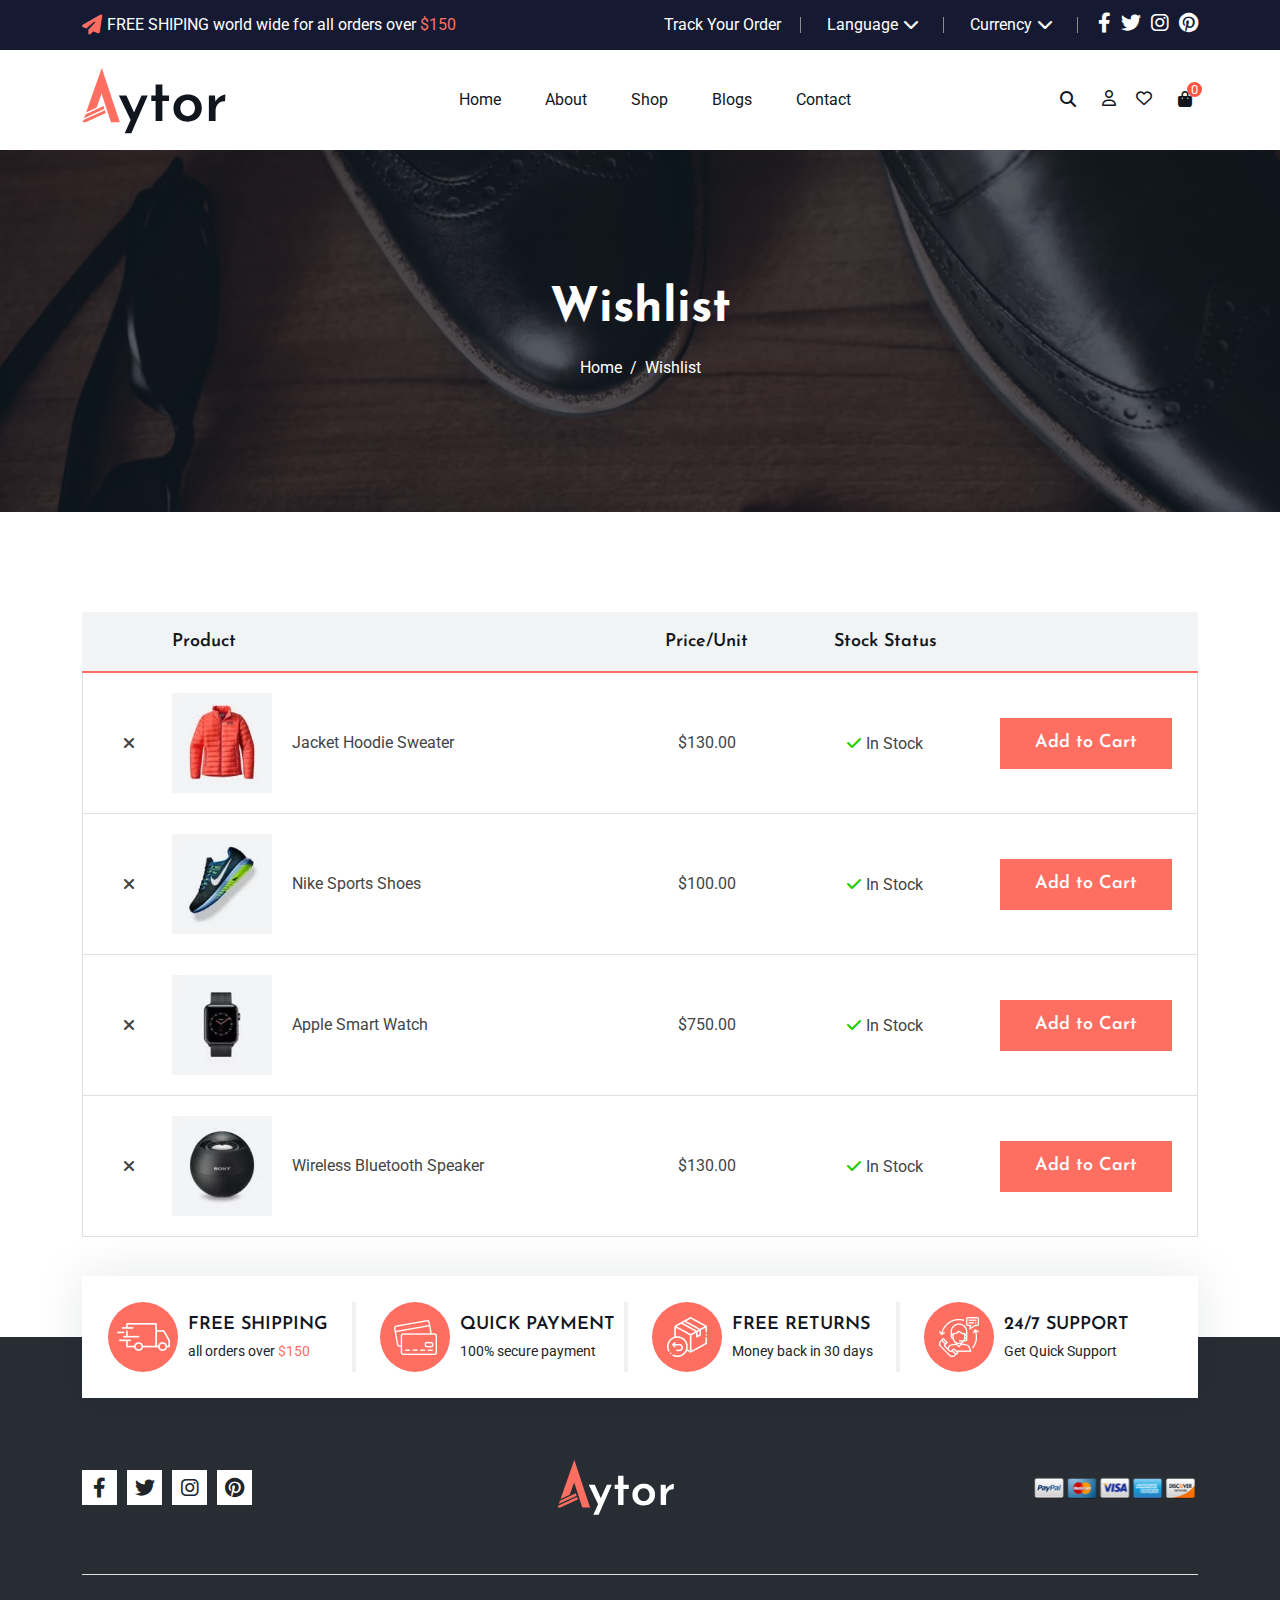
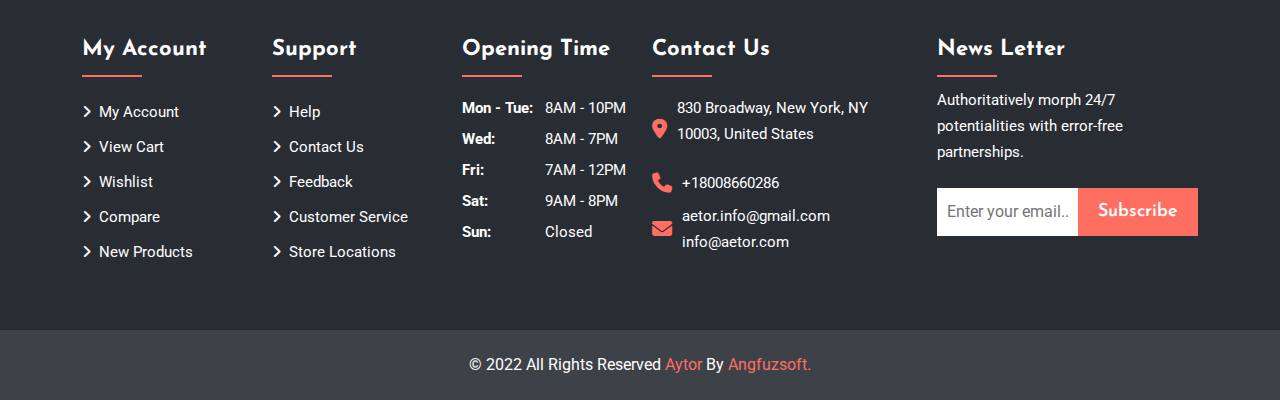
<file: wishlist.html>
<!DOCTYPE html>
<html lang="en">
  <head>
    <meta charset="UTF-8" />
    <meta name="viewport" content="width=device-width, initial-scale=1.0" />
    <meta name="author" content="Aytor" />
    <meta name="title" content="" />
    <meta name="description" content="" />
    <meta name="keywords" content="" />
    <title>Wishlist - Aytor</title>
    <link
      rel="apple-touch-icon"
      sizes="180x180"
      href="./assets/img/apple-icon-180x180.png"
    />
    <link
      rel="icon"
      type="image/png"
      sizes="192x192"
      href="./assets/img/android-icon-192x192.png"
    />
    <link rel="manifest" href="./assets/img/manifest.json" />
    <meta name="msapplication-TileColor" content="#ffffff" />
    <meta
      name="msapplication-TileImage"
      content="./assets/img/ms-icon-144x144"
    />
    <meta name="theme-color" content="#ffffff" />
    <!-- Font Awesome Css Link -->
    <link rel="stylesheet" href="./assets/vendors/css/all.min.css" />
    <!-- Bootstrap Css Link -->
    <link rel="stylesheet" href="./assets/vendors/css/bootstrap.min.css" />
    <!-- Main Css Link -->
    <link rel="stylesheet" href="./assets/css/style.css" />
    <!-- Responsive Css Link -->
    <link rel="stylesheet" href="./assets/css/responsive.css" />
    <!-- Google Fonts Css Link -->
    <link rel="preconnect" href="https://fonts.googleapis.com" />
    <link rel="preconnect" href="https://fonts.gstatic.com" crossorigin />
    <link
      href="https://fonts.googleapis.com/css2?family=Josefin+Sans:wght@400;600;700&family=Roboto:wght@400;500;700&display=swap"
      rel="stylesheet"
    />
  </head>
  <body>
    <!-- ==========Header Part Starts========== -->
    <header id="header">
      <!-- ==========Top Header Section Starts========== -->
      <div id="top_header" class="d-none d-lg-block">
        <div class="container">
          <div class="row align-items-center">
            <div
              class="left_part col-xl-5 col-lg-6 d-flex align-items-center flex-wrap"
            >
              <i class="fa-solid fa-paper-plane"></i>
              <p>
                FREE SHIPING world wide for all orders over <span>$150</span>
              </p>
            </div>

            <div class="right_part col-xl-7 col-lg-6 d-flex flex-wrap">
              <ul class="d-flex ms-auto flex-wrap align-items-center">
                <li>
                  <a href="#">Track Your Order</a>
                </li>
                <li class="dropdown_toggle1">
                  <button id="language_btn">Language</button>
                  <!-- <div class="dropdown_options language"> -->
                  <ul class="language">
                    <li>
                      <a href="#">Arabic</a>
                    </li>
                    <li>
                      <a href="#">Bangla</a>
                    </li>
                    <li>
                      <a href="#">English</a>
                    </li>
                    <li>
                      <a href="#">French</a>
                    </li>
                    <li>
                      <a href="#">German</a>
                    </li>
                    <li>
                      <a href="#">Spanish</a>
                    </li>
                  </ul>
                  <!-- </div> -->
                </li>
                <li class="dropdown_toggle2">
                  <button id="currency_btn">Currency</button>
                  <!-- <div class="dropdown_options currency"> -->
                  <ul class="currency">
                    <li><a href="#">AED</a></li>
                    <li>
                      <a href="#">BDT</a>
                    </li>
                    <li>
                      <a href="#">ERN</a>
                    </li>
                    <li>
                      <a href="#">EGP</a>
                    </li>
                    <li>
                      <a href="#">EUR</a>
                    </li>
                    <li>
                      <a href="#">USD</a>
                    </li>
                  </ul>
                  <!-- </div> -->
                </li>
              </ul>
              <ul class="align-items-center d-xl-flex d-none flex-wrap">
                <li>
                  <a href="#" target="_blank"
                    ><i class="fa-brands fa-facebook-f"></i
                  ></a>
                </li>
                <li>
                  <a href="#" target="_blank"
                    ><i class="fa-brands fa-twitter"></i
                  ></a>
                </li>
                <li>
                  <a href="#" target="_blank"
                    ><i class="fa-brands fa-instagram"></i
                  ></a>
                </li>
                <li>
                  <a href="#" target="_blank"
                    ><i class="fa-brands fa-pinterest"></i
                  ></a>
                </li>
              </ul>
            </div>
          </div>

          <!-- ==========Top Header Drop Down Section Starts========== -->

          <!-- ==========Top Header Drop Down Section Ends========== -->
        </div>
      </div>
      <!-- ==========Top Header Section Ends========== -->

      <!-- ==========Primary Nav Section Starts========== -->
      <nav id="primary_nav" class="navbar navbar-expand-lg">
        <div class="container">
          <a href="./index.html" class="navbar-brand"
            ><img
              class="img-fluid"
              src="./assets/img/logo.svg"
              alt="logo"
              loading="lazy"
          /></a>
          <button
            class="secondary_nav_open_button d-lg-none"
            type="button"
            data-bs-toggle="offcanvas"
            data-bs-target="#offcanvasExample"
            aria-controls="offcanvasExample"
          >
            <i class="fa-solid fa-align-left"></i>
          </button>
          <div class="collapse navbar-collapse" id="primary_menu">
            <ul class="first_ul mx-xl-auto ms-auto navbar-nav">
              <li><a href="./index.html">Home</a></li>
              <li><a href="./about.html">About</a></li>
              <li><a href="./shop.html">Shop</a></li>
              <li><a href="./404.html">Blogs</a></li>
              <li><a href="./contact.html">Contact</a></li>
            </ul>
            <ul class="second_ul d-xl-flex d-none flex-wrap second_list">
              <li>
                <button id="open_search">
                  <i class="fa-solid fa-magnifying-glass"></i>
                </button>
              </li>
              <li>
                <a href="./shop.html">
                  <i class="fa-regular fa-user"></i>
                </a>
              </li>
              <li>
                <a href="./wishlist.html"
                  ><i class="fa-regular fa-heart"></i
                ></a>
              </li>
              <li class="shopping_bag">
                <button id="cart_show_btn">
                  <i class="fa-solid fa-bag-shopping"></i>
                </button>
                <span>0</span>
              </li>
            </ul>
          </div>
        </div>
      </nav>

      <!-- ==========Small Device Nav Section Starts========== -->
      <nav id="secondary_nav" class="d-lg-none">
        <div
          class="offcanvas offcanvas-start"
          tabindex="-1"
          id="offcanvasExample"
          aria-labelledby="offcanvasExampleLabel"
        >
          <div class="offcanvas-header">
            <img
              src="./assets/img/logo.svg"
              class="img-fluid"
              loading="lazy"
              alt="logo"
            />
            <button
              type="button"
              class="close_button"
              data-bs-dismiss="offcanvas"
              aria-label="Close"
            >
              <i class="fa-solid fa-xmark"></i>
            </button>
          </div>
          <div class="offcanvas-body">
            <ul class="first_ul">
              <li><a href="./index.html">Home</a></li>
              <li><a href="./about.html">About</a></li>
              <li><a href="./shop.html">Shop</a></li>
              <li><a href="./404.html">Blogs</a></li>
              <li><a href="./contact.html">Contact</a></li>
            </ul>
            <ul class="second_ul">
              <li>
                <a class="d-flex align-items-center" href="./shop.html">
                  <i class="fa-regular fa-user"></i>
                  <p>login / Register</p>
                </a>
              </li>
              <li>
                <a class="d-flex align-items-center" href="./wishlist.html"
                  ><i class="fa-regular fa-heart"></i>
                  <p>Wishlist</p>
                </a>
              </li>
              <li class="shopping_bag">
                <a
                  class="d-flex align-items-center"
                  href="/cart.html"
                  id="cart_show_btn"
                >
                  <i class="fa-solid fa-bag-shopping"></i>
                  <p>Cart</p>
                </a>
                <span>0</span>
              </li>
            </ul>
          </div>
        </div>
      </nav>
      <!-- ==========Small Device Nav Section Ends========== -->

      <!-- ==========Primary Nav Section Ends========== -->
    </header>
    <!-- ==========Header Part Ends========== -->

    <!-- ==========Main Part Starts========== -->
    <main id="main_wishlist">
      <!-- ==========Page Heading Section Starts========== -->
      <section class="page_heading d-flex flex-column align-items-center">
        <h2>Wishlist</h2>
        <nav class="breadcrumb_list">
          <ul class="d-flex">
            <li><a href="/index.html">Home</a></li>
            <li>&nbsp;&nbsp;/&nbsp;&nbsp;</li>
            <li>Wishlist</li>
          </ul>
        </nav>
      </section>
      <!-- ==========Page Heading Section Ends========== -->

      <!-- ==========Wishlist Section Starts========== -->
      <section id="wishlist">
        <div class="container">
          <table>
            <thead>
              <tr>
                <th class="product_remove"></th>
                <th class="product_details">Product</th>
                <th class="product_price">Price/Unit</th>
                <th class="product_stock">Stock Status</th>
                <th class="product_action"></th>
              </tr>
            </thead>
            <tbody>
              <tr>
                <td class="product_remove">
                  <button><i class="fa-solid fa-xmark"></i></button>
                </td>
                <td class="product_details d-flex w-100 align-items-center">
                  <a href="./shop_details.html" class="product_image">
                    <img
                      src="./assets/img/cart-img-1-1.webp"
                      alt="cart-img-1-1"
                      loading="lazy"
                      class="img-fluid"
                    />
                  </a>
                  <div class="product_name">
                    <a href="./shop_details.html">Jacket Hoodie Sweater</a>
                  </div>
                </td>
                <td class="product_price"><p>$130.00</p></td>
                <td class="product_stock"><p>In Stock</p></td>
                <td class="product_action d-flex justify-content-center w-100">
                  <a href="./shop.html" class="link_button">Add to Cart</a>
                </td>
              </tr>

              <tr>
                <td class="product_remove">
                  <button><i class="fa-solid fa-xmark"></i></button>
                </td>
                <td class="product_details d-flex w-100 align-items-center">
                  <a href="./shop_details.html" class="product_image">
                    <img
                      src="./assets/img/cart-img-1-2.webp"
                      alt="cart-img-1-2"
                      loading="lazy"
                      class="img-fluid"
                    />
                  </a>
                  <div class="product_name">
                    <a href="./shop_details.html">Nike Sports Shoes</a>
                  </div>
                </td>
                <td class="product_price"><p>$100.00</p></td>
                <td class="product_stock"><p>In Stock</p></td>
                <td class="product_action d-flex justify-content-center w-100">
                  <a href="./shop.html" class="link_button">Add to Cart</a>
                </td>
              </tr>

              <tr>
                <td class="product_remove">
                  <button><i class="fa-solid fa-xmark"></i></button>
                </td>
                <td class="product_details d-flex w-100 align-items-center">
                  <a href="./shop_details.html" class="product_image">
                    <img
                      src="./assets/img/cart-img-1-3.webp"
                      alt="cart-img-1-3"
                      loading="lazy"
                      class="img-fluid"
                    />
                  </a>
                  <div class="product_name">
                    <a href="./shop_details.html">Apple Smart Watch</a>
                  </div>
                </td>
                <td class="product_price"><p>$750.00</p></td>
                <td class="product_stock"><p>In Stock</p></td>
                <td class="product_action d-flex justify-content-center w-100">
                  <a href="./shop.html" class="link_button">Add to Cart</a>
                </td>
              </tr>

              <tr>
                <td class="product_remove">
                  <button><i class="fa-solid fa-xmark"></i></button>
                </td>
                <td class="product_details d-flex w-100 align-items-center">
                  <a href="./shop_details.html" class="product_image">
                    <img
                      src="./assets/img/cart-img-1-4.webp"
                      alt="cart-img-1-4"
                      loading="lazy"
                      class="img-fluid"
                    />
                  </a>
                  <div class="product_name">
                    <a href="./shop_details.html">Wireless Bluetooth Speaker</a>
                  </div>
                </td>
                <td class="product_price"><p>$130.00</p></td>
                <td class="product_stock"><p>In Stock</p></td>
                <td class="product_action d-flex justify-content-center w-100">
                  <a href="./shop.html" class="link_button">Add to Cart</a>
                </td>
              </tr>
            </tbody>
          </table>
        </div>
      </section>
      <!-- ==========Wishlist Section Ends========== -->
    </main>

    <!-- ==========Main Part Ends========== -->

    <!-- ==========Footer Part Starts========== -->
    <footer id="footer">
      <div class="container">
        <section id="benefits">
          <div class="row">
            <div class="col-lg-3 benefits_wrapper">
              <div class="benefits_box d-flex align-items-center">
                <div class="benefits_image">
                  <img
                    src="./assets/img/truck.png"
                    class="img-fluid"
                    loading="lazy"
                    alt="truck"
                  />
                </div>
                <div class="benefits_cnt">
                  <h4>FREE SHIPPING</h4>
                  <p>all orders over <span>$150</span></p>
                </div>
              </div>
            </div>
            <div class="col-lg-3 benefits_wrapper">
              <div class="benefits_box d-flex align-items-center">
                <div class="benefits_image">
                  <img
                    src="./assets/img/card.png"
                    class="img-fluid"
                    loading="lazy"
                    alt="card"
                  />
                </div>
                <div class="benefits_cnt">
                  <h4>QUICK PAYMENT</h4>
                  <p>100% secure payment</p>
                </div>
              </div>
            </div>
            <div class="col-lg-3 benefits_wrapper">
              <div class="benefits_box d-flex align-items-center">
                <div class="benefits_image">
                  <img
                    src="./assets/img/return.png"
                    class="img-fluid"
                    loading="lazy"
                    alt="return"
                  />
                </div>
                <div class="benefits_cnt">
                  <h4>FREE RETURNS</h4>
                  <p>Money back in 30 days</p>
                </div>
              </div>
            </div>
            <div class="col-lg-3 benefits_wrapper">
              <div class="benefits_box d-flex align-items-center">
                <div class="benefits_image">
                  <img
                    src="./assets/img/support.png"
                    class="img-fluid"
                    loading="lazy"
                    alt="support"
                  />
                </div>
                <div class="benefits_cnt">
                  <h4>24/7 SUPPORT</h4>
                  <p>Get Quick Support</p>
                </div>
              </div>
            </div>
          </div>
        </section>
        <section id="social_links">
          <div class="row justify-content-between">
            <div class="col-lg-2">
              <ul class="d-flex social_links_list">
                <li>
                  <a href="#" target="_blank"
                    ><i class="fa-brands fa-facebook-f"></i
                  ></a>
                </li>
                <li>
                  <a href="#" target="_blank"
                    ><i class="fa-brands fa-twitter"></i
                  ></a>
                </li>
                <li>
                  <a href="#" target="_blank"
                    ><i class="fa-brands fa-instagram"></i
                  ></a>
                </li>
                <li>
                  <a href="#" target="_blank"
                    ><i class="fa-brands fa-pinterest"></i
                  ></a>
                </li>
              </ul>
            </div>
            <div class="col-lg-2">
              <a href="./index.html"
                ><img
                  src="./assets/img/logo2.svg"
                  loading="lazy"
                  class="img-fluid"
                  alt="logo"
              /></a>
            </div>
            <div class="col-lg-2">
              <img
                src="./assets/img/all.svg"
                loading="lazy"
                class="img-fluid"
                alt="banking_cards"
              />
            </div>
          </div>
        </section>


        <section id="widget_area">
          <div class="row">
            <div class="col-xl-2 col-lg-6 my_account">
              <h4>My Account</h4>
              <ul>
                <li><a href="./shop.html">My Account</a></li>
                <li><a href="./cart.html">View Cart</a></li>
                <li><a href="./wishlist.html">Wishlist</a></li>
                <li><a href="./compare.html">Compare</a></li>
                <li><a href="./shop.html">New Products</a></li>
              </ul>
            </div>
            <div class="col-xl-2 col-lg-3 support">
              <h4>Support</h4>
              <ul>
                <li><a href="./contact.html">Help</a></li>
                <li><a href="./contact.html">Contact Us</a></li>
                <li><a href="./contact.html">Feedback</a></li>
                <li><a href="./contact.html">Customer Service</a></li>
                <li><a href="./contact.html">Store Locations</a></li>
              </ul>
            </div>
            <div class="col-xl-2 col-lg-3">
              <h4>Opening Time</h4>
              <ul>
                <li class="d-flex">
                  <div class="weeks">Mon - Tue:</div>
                  <p>8AM - 10PM</p>
                </li>
                <li class="d-flex">
                  <div class="weeks">Wed:</div>
                  <p>8AM - 7PM</p>
                </li>
                <li class="d-flex">
                  <div class="weeks">Fri:</div>
                  <p>7AM - 12PM</p>
                </li>
                <li class="d-flex">
                  <div class="weeks">Sat:</div>
                  <p>9AM - 8PM</p>
                </li>
                <li class="d-flex">
                  <div class="weeks">Sun:</div>
                  <p>Closed</p>
                </li>
              </ul>
            </div>
            <div class="contact_newsletter col-xl-3 col-lg-6">
              <h4>Contact Us</h4>
              <ul>
                <li class="d-flex align-items-center">
                  <div class="icon">
                    <i class="fa-solid fa-location-dot"></i>
                  </div>
                  <address>
                    830 Broadway, New York, NY 10003, United States
                  </address>
                </li>
                <li class="d-flex align-items-center">
                  <div class="icon"><i class="fa-solid fa-phone"></i></div>
                  <a href="tel:+18008660286">+18008660286</a>
                </li>
                <li class="d-flex align-items-center">
                  <div class="icon"><i class="fa-solid fa-envelope"></i></div>
                  <div class="d-flex flex-column">
                    <a href="mailto:aetor.info@gmail.com"
                      >aetor.info@gmail.com</a
                    >
                    <a href="mailto:info@aetor.com">info@aetor.com</a>
                  </div>
                </li>
              </ul>
            </div>
            <div class="contact_newsletter col-xl-3 col-lg-6">
              <h4>News Letter</h4>
              <p>
                Authoritatively morph 24/7 potentialities with error-free
                partnerships.
              </p>
              <form action="" class="d-flex">
                <input type="email" placeholder="Enter your email....." />
                <button class="link_button">Subscribe</button>
              </form>
            </div>
          </div>
        </section>
      </div>
      <section id="copy_right">
        <p>
          &copy; 2022 All Rights Reserved <span>Aytor</span> By
          <span>Angfuzsoft.</span>
        </p>
      </section>
    </footer>
    <!-- ==========Footer Part Ends========== -->

    <!-- ==========Shopping Cart Side Menu Section Starts========== -->
    <aside id="side_menu">
      <div class="side_menu_cnt ms-auto">
        <button class="side_menu_close">
          <i class="fa-solid fa-xmark"></i>
        </button>

        <div class="shopping_cart">
          <h3>Shopping Cart</h3>
          <div class="shopping_cart_cnt">
            <div class="shopping_cart_box d-flex align-items-center">
              <a href="#" class="shopping_cart_box_img">
                <img
                  src="./assets/img/cart-img-1-1.webp"
                  alt="Jacket Hoodie"
                  loading="lazy"
                  class="img-fluid"
                />
              </a>
              <div class="shopping_cart_box_description">
                <a href="#"><h5>Jacket Hoodie</h5></a>
                <p>1 × $40.00</p>
              </div>
              <a href="#" class="ms-auto"
                ><i class="fa-regular fa-trash-can"></i
              ></a>
            </div>

            <div class="shopping_cart_box d-flex align-items-center">
              <a href="#" class="shopping_cart_box_img">
                <img
                  src="./assets/img/cart-img-1-2.webp"
                  alt="Jacket Hoodie"
                  loading="lazy"
                  class="img-fluid"
                />
              </a>
              <div class="shopping_cart_box_description">
                <a href="#"><h5>Sports Shoes</h5></a>
                <p>1 × $99.00</p>
              </div>
              <a href="#" class="ms-auto"
                ><i class="fa-regular fa-trash-can"></i
              ></a>
            </div>

            <div class="shopping_cart_box d-flex align-items-center">
              <a href="#" class="shopping_cart_box_img">
                <img
                  src="./assets/img/cart-img-1-3.webp"
                  alt="Jacket Hoodie"
                  loading="lazy"
                  class="img-fluid"
                />
              </a>
              <div class="shopping_cart_box_description">
                <a href="#"><h5>Smart Watch</h5></a>
                <p>1 × $56.00</p>
              </div>
              <a href="#" class="ms-auto"
                ><i class="fa-regular fa-trash-can"></i
              ></a>
            </div>

            <div class="shopping_cart_box d-flex align-items-center">
              <a href="#" class="shopping_cart_box_img">
                <img
                  src="./assets/img/cart-img-1-4.webp"
                  alt="Jacket Hoodie"
                  loading="lazy"
                  class="img-fluid"
                />
              </a>
              <div class="shopping_cart_box_description">
                <a href="#"><h5>Bluetooth Speaker</h5></a>
                <p>1 × $23.00</p>
              </div>
              <a href="#" class="ms-auto"
                ><i class="fa-regular fa-trash-can"></i
              ></a>
            </div>

            <h4>Subtotal:<span>$218.00</span></h4>
            <a href="./cart.html" class="link_button">View Cart</a>
            <a href="./checkout.html" class="link_button">Checkout</a>
          </div>
        </div>
      </div>
    </aside>
    <!-- ==========Shopping Cart Side Menu Section Ends========== -->

    <!-- ==========Search Popup Section Starts========== -->
    <section
      id="search"
      class="d-flex flex-wrap align-items-center justify-content-center"
    >
      <button id="close_search"><i class="fa-solid fa-xmark"></i></button>
      <div class="search_form">
        <form action="" class="d-flex">
          <input placeholder="What are you looking for" type="search" />
          <button>
            <i class="fa-solid fa-magnifying-glass"></i>
          </button>
        </form>
      </div>
    </section>
    <!-- ==========Search Popup Section Ends========== -->

    <!-- JQuery JS Link -->
    <script src="./assets/vendors/js/jquery-3.7.1.min.js"></script>
    <!-- Bootstrap JS Link -->
    <script src="./assets/vendors/js/bootstrap.bundle.min.js"></script>
    <!-- Main JS Link -->
    <script src="./assets/js/app.js"></script>
  </body>
</html>
</file>
<file: assets/css/style.css>
/* =========== Common Css Starts =========== */
h1,
h2,
h3,
h4,
h5,
h6,
p,
ul,
ol,
li {
  margin: 0;
  padding: 0;
}
a,
a:hover {
  text-decoration: none;
}
a {
  display: inline-block;
}
ul,
ol {
  list-style-type: none;
}
input,
.form-control:focus {
  outline: 0;
  box-shadow: none;
}
:root {
  --roboto: "Roboto", sans-serif;
  --josefin: "Josefin Sans", sans-serif;
  --first_primary_color: #ff6f61;
  --second_primary_color: #ff5645;
  --third_primary_color: #151a32;
  --text_color: #11161e;
  --common_color: #ffffff;
  --paragraph_color: #444444;
  --background_color: #f1f1f1;
  --BG: #f1f3f4;
  --black: #000000;
}
body {
  font-family: var(--roboto);
}
.link_button {
  text-align: center;
  padding: 12px 35px;
  color: var(--common_color);
  font-family: var(--josefin);
  font-weight: 600;
  font-size: 18px;
  background-color: var(--first_primary_color);
  transition: 0.4s;
  display: inline-block;
}
.link_button:hover {
  background-color: var(--third_primary_color);
}
button.link_button {
  border: none;
}

.link_button i,
.link_button2 i {
  margin-left: 10px;
}
.link_button2 {
  text-align: center;
  padding: 13px 35px;
  color: var(--common_color);
  font-family: var(--josefin);
  background-color: var(--third_primary_color);
  font-weight: 600;
  font-size: 18px;
  transition: 0.4s;
  display: inline-block;
}
.link_button2:hover {
  background-color: var(--first_primary_color);
}
button.link_button2 {
  border: none;
}
.section_title {
  color: var(--Text-Color);
  font-family: var(--josefin);
  font-size: 36px;
  font-weight: 700;
  line-height: 46px;
  margin-bottom: 35px;
  text-align: center;
  text-transform: capitalize;
}
.section_title_2 {
  font-family: var(--josefin);
  color: var(--common_color);
  font-size: 36px;
  font-weight: 700;
  text-transform: capitalize;
  line-height: 46px;
}
.page_heading {
  background-size: cover;
  background-repeat: no-repeat;
  background-position: center;
  padding: 148px 0;
}
.page_heading h2 {
  font-family: var(--josefin);
  font-size: 48px;
  font-weight: 700;
  line-height: 58px;
  text-transform: capitalize;
  margin-bottom: 16px;
  color: var(--common_color);
}
.breadcrumb_list ul li,
.breadcrumb_list ul li a {
  color: var(--common_color);
  line-height: 28px;
  font-weight: 400;
  font-size: 16px;
  transition: 0.5s;
}
.breadcrumb_list ul li a:hover {
  color: var(--first_primary_color);
}
/* Pagination Css Starts */
.page-item {
  margin: 0 10px;
}
.page-link {
  color: var(--paragraph_color);
  background: var(--common_color);
  padding: 3px 13px;
  text-align: center;
  font-family: var(--josefin);
  font-size: 18px;
  font-weight: 400;
  line-height: 30px;
  border: none;
  border: 1px solid #e0e0e0;
  transition: 0.4s;
  align-items: center;
}
.page-link:hover {
  color: var(--common_color);
  background: var(--text_color);
  border: 1px solid var(--text_color);
}
.page_item_icon {
  margin: 0 20px;
}
.page_item_icon a {
  border: 1px solid var(--common_color);
}
/* Pagination Css Ends */
/* Animations Starts */
@keyframes animation1 {
  0% {
    transform: scale(0);
  }
  50% {
    transform: scale(1.4);
    opacity: 0.5;
  }
  100% {
    transform: scale(1.8);
    opacity: 0;
  }
}

@keyframes animation2 {
  from {
    left: -40px;
  }
  to {
    left: 20px;
  }
}
/* Animations Ends */
/* =========== Product Box Css Start =========== */

.product_box {
  border: 1px solid var(--BG);
  position: relative;
  overflow: hidden;
}
.product_box .product_img {
  position: relative;
  overflow: hidden;
}
.product_box .product_img .product_img_hover {
  position: absolute;
  inset: 0;
  object-fit: cover;
  object-position: center;
  z-index: 5;
  opacity: 0;
  visibility: hidden;
  transition: 0.5s;
}
.product_box:hover .product_img .product_img_hover {
  opacity: 1;
  visibility: visible;
  transform: scale(1.1);
}
.product_box .product_info {
  padding: 24px;
}
.product_box .product_action_btn {
  position: absolute;
  z-index: 10;
  top: 44px;
  right: 17px;
  transition: 0.5s;
}

.product_box .product_action_btn ul li:nth-child(1) button {
  transition: 0.4s 0.05s all ease-in-out;
  transform: translateX(50px);
  opacity: 0;
}
.product_box .product_action_btn ul li:nth-child(2) button {
  transition: 0.5s 0.05s all ease-in-out;
  transform: translateX(50px);
  opacity: 0;
}
.product_box .product_action_btn ul li:nth-child(3) button {
  transition: 0.6s 0.05s all ease-in-out;
  transform: translateX(50px);
  opacity: 0;
}
.product_box .product_action_btn ul li:nth-child(4) a {
  transition: 0.7s 0.05s all ease-in-out;
  transform: translateX(50px);
  opacity: 0;
}
.product_box:hover .product_action_btn ul li button,
.product_box:hover .product_action_btn ul li a {
  transform: translateX(0);
  opacity: 1;
}
.product_img {
  margin-bottom: 24px;
}
.product_info {
  font-family: var(--josefin);
}
.product_info h5 {
  color: var(--paragraph_color);
  font-size: 16px;
  line-height: 26px;
  font-weight: 400;
}
.product_info h5 del {
  color: #bdbdbd;
}
.product_info h3 a {
  color: var(--text_color);
  text-align: center;
  font-size: 18px;
  font-weight: 600;
  line-height: 28px;
  transition: 0.4s;
}
.product_info h3 a:hover {
  color: var(--first_primary_color);
}
.product_info .product_rating i {
  color: var(--first_primary_color);
  font-size: 10px;
}
.product_box .product_badge {
  transform: rotate(-90deg);
  padding: 0 8px;
  background: var(--first_primary_color);
  color: var(--common_color);
  position: absolute;
  top: 9px;
  border-radius: 13px 0 0 13px;
}

.tooltip {
  position: relative;
  display: inline-block;
  border: none;
  width: 36px;
  height: 36px;
  line-height: 36px;
  text-align: center;
  border-radius: 50%;
  background-color: var(--common_color);
  margin-bottom: 10px;
  color: var(--third_primary_color);
  transition: 0.5s;
}
.tooltip:hover {
  background: var(--first_primary_color);
  color: var(--common_color);
}
.tooltip .tooltip_cnt {
  position: absolute;
  bottom: 0;
  left: 0;
  padding: 3px 7px;
  background-color: var(--third_primary_color);
  color: var(--common_color);
  opacity: 0;
  visibility: hidden;
  transition: 0.3s;
  width: 140px;
  text-align: center;
  transform: translateX(-115%);
  font-family: var(--josefin);
  font-size: 16px;
  font-weight: 400;
  border-radius: 3px;
}
.tooltip .tooltip_cnt::after {
  content: "";
  background-color: var(--third_primary_color);
  width: 13px;
  height: 13px;
  position: absolute;
  border: 1px solid rgba(0, 0, 0, 0.15);
  border-bottom-color: rgba(0, 0, 0, 0.15);
  border-left-color: rgba(0, 0, 0, 0.15);
  top: 50%;
  right: -7%;
  transform: rotate(-45deg) translateY(-50%);
  border-bottom-color: transparent;
  border-left-color: transparent;
  z-index: 2;
}
.tooltip:hover .tooltip_cnt {
  opacity: 1;
  visibility: visible;
}

/* =========== Product Box Css End =========== */

/* ==========Venobox Css Starts========== */
.my_venobox {
  background: var(--background_color);
  padding: 100px 0;
  position: relative;
  margin-top: 100px;
}
.my_venobox .venobox_details h4 {
  color: var(--Paragraph-Color);
  font-family: var(--josefin);
  font-size: 16px;
  font-weight: 400;
  line-height: 26px;
  margin-bottom: 10px;
}
.my_venobox .section_title_2 {
  color: var(--Text-Color);
  margin-bottom: 16px;
}
.my_venobox .venobox_details p {
  color: var(--Paragraph-Color);
  font-family: var(--roboto);
  line-height: 28px;
  margin-bottom: 30px;
}
.my_venobox .venobox_video {
  position: absolute;
  right: 0;
  top: 0;
  height: 100%;
  width: 50%;
}

.my_venobox .venobox_video::after {
  content: "";
  position: absolute;
  background: rgba(255, 255, 255, 0.7);
  top: 0;
  bottom: 0;
  left: 50%;
  right: 50%;
  opacity: 0;
}
.my_venobox .venobox_video:hover::after {
  opacity: 1;
  left: 10%;
  right: 10%;
  transition: 0.7s linear;
  background: rgba(255, 255, 255, 0);
}

.my_venobox .venobox_video::before {
  content: "";
  position: absolute;
  background: rgba(255, 255, 255, 0.7);
  top: 50%;
  bottom: 50%;
  left: 0;
  right: 0;
  opacity: 0;
}
.my_venobox .venobox_video:hover::before {
  opacity: 1;
  top: 10%;
  bottom: 10%;
  transition: 0.7s linear;
  background: rgba(255, 255, 255, 0);
}
.my_venobox .venobox_video img {
  width: 100%;
  height: 100%;
  object-fit: cover;
  object-position: center;
}

.my_venobox .venobox_video a i {
  position: absolute;
  top: 44%;
  left: 46%;
  font-size: 24px;
  color: var(--first_primary_color);
  background: var(--common_color);
  width: 60px;
  height: 60px;
  line-height: 60px;
  text-align: center;
  border-radius: 50%;
  z-index: 7;
  transition: 0.3s;
}
.my_venobox .venobox_video a i:hover {
  color: var(--common_color);
  background: var(--first_primary_color);
}
.my_venobox .venobox_video a i::after {
  content: "";
  inset: 0;
  position: absolute;
  background: #ffffff88;
  z-index: -7;
  border-radius: 50%;
  animation: animation1 1.5s linear infinite;
  transform: scale(0);
}
.my_venobox .venobox_video a i:hover::after {
  background: var(--first_primary_color);
}
/* ==========Venobox Css Ends========== */

/* =========== Common Css Ends =========== */

/* ==========Home Page Css Starts========== */

/* ==========Header Part Starts========== */

/* ==========Top Header Css Starts========== */
#header #top_header {
  background: var(--third_primary_color);
  padding: 10px 0;
}
#header #top_header p {
  color: var(--common_color);
  font-size: 16px;
  font-weight: 400;
  line-height: 28px;
}
#header #top_header .left_part p span,
#header #top_header .left_part i {
  color: var(--first_primary_color);
}
#header #top_header .left_part i {
  margin-right: 5px;
  font-size: 20px;
}
#header #top_header .right_part > ul > li a,
#header #top_header .right_part > ul > li button {
  font-size: 16px;
  line-height: 28px;
  color: var(--common_color);
  font-weight: 400;
  text-transform: capitalize;
  transition: 0.3s;
}
#header #top_header .right_part > ul > li button {
  background: none;
  border: none;
  margin-right: 20px;
}
#header #top_header .right_part > ul > li button::after {
  content: "\f078";
  font-family: FontAwesome;
  position: absolute;
  top: 0;
  right: 25px;
}
#header #top_header .right_part > ul:first-child li {
  position: relative;
  padding: 0 20px;
}
#header #top_header .right_part > ul:first-child > li::after {
  content: "";
  position: absolute;
  height: 16px;
  width: 1px;
  right: 0;
  top: 50%;
  transform: translateY(-50%);
  background-color: #8c8c8c;
}

#header #top_header .right_part > ul:last-child {
  margin-left: 20px;
}
#header #top_header .right_part > ul:last-child li a i {
  font-size: 20px;
  color: var(--common_color);
  margin-right: 10px;
  transition: 0.3s;
}
#header #top_header .right_part > ul:last-child li:last-child a i {
  margin-right: 0;
}
#header #top_header .right_part ul li a:hover,
#header #top_header .right_part ul li button:hover,
#header #top_header .right_part ul:last-child li a i:hover,
.dropdown_options ul li a:hover,
#header
  #top_header
  .right_part
  ul:first-child
  .dropdown_toggle1
  .language
  li
  a:hover,
#header
  #top_header
  .right_part
  ul:first-child
  .dropdown_toggle2
  .currency
  li
  a:hover {
  color: var(--first_primary_color);
}

/* ==========Top Header Drop Down Css Starts========== */
#header #top_header .right_part ul:first-child .dropdown_toggle1,
#header #top_header .right_part ul:first-child .dropdown_toggle2 {
  position: relative;
}
#header #top_header .right_part ul:first-child .dropdown_toggle1 .language,
#header #top_header .right_part ul:first-child .dropdown_toggle2 .currency {
  width: 90%;
  height: 250px;
  text-align: center;
  padding: 15px 5px;
  position: absolute;
  border: 1px solid rgba(0, 0, 0, 0.15);
  background: #ffffff;
  box-shadow: rgba(60, 64, 67, 0.3) 0px 1px 2px 0px,
    rgba(60, 64, 67, 0.15) 0px 2px 6px 2px;
  z-index: 1;
  opacity: 0;
  visibility: hidden;
  transition: 0.4s;
  top: 100px;
  left: 10px;
}
#header #top_header .right_part ul:first-child .dropdown_toggle1 .language li,
#header #top_header .right_part ul:first-child .dropdown_toggle2 .currency li {
  margin: 5px 0;
}
#header
  #top_header
  .right_part
  ul:first-child
  .dropdown_toggle1
  .language::before,
#header
  #top_header
  .right_part
  ul:first-child
  .dropdown_toggle2
  .currency::before {
  content: "";
  background-color: var(--common_color);
  width: 20px;
  height: 20px;
  position: absolute;
  border: 1px solid rgba(0, 0, 0, 0.15);
  top: -10px;
  left: 50%;
  transform: translateX(-50%) rotate(-45deg);
  border-bottom-color: transparent;
  border-left-color: transparent;
  z-index: 2;
}
#header #top_header .right_part ul:first-child .dropdown_toggle1 .language li a,
#header
  #top_header
  .right_part
  ul:first-child
  .dropdown_toggle2
  .currency
  li
  a {
  color: var(--paragraph_color);
  font-size: 16px;
  text-transform: capitalize;
  display: inline-block;
}

#header
  #top_header
  .right_part
  ul:first-child
  .dropdown_toggle1
  .language.visible,
#header
  #top_header
  .right_part
  ul:first-child
  .dropdown_toggle2
  .currency.visible {
  opacity: 1;
  visibility: visible;
  top: 60px;
}
/* ==========Top Header Drop Down Css Ends========== */

/* ==========Top Header Css Ends========== */

/* ==========Primary Nav Css Starts========== */
#header {
  position: relative;
}
#header #primary_nav,
#header #secondary_nav {
  padding: 11.5px 0;
}
.first_ul li a,
.second_ul li a,
.second_ul li button {
  display: inline-block;
  color: var(--text_color);
  transition: 0.3s;
}
.second_ul li button {
  background: none;
  border: none;
}
.first_ul li a {
  margin: 0 22px;
}
.second_ul li i {
  margin-right: 20px;
}
.second_ul li:last-child button i {
  margin-right: 0;
}
.first_ul li a:hover,
.second_ul li a:hover,
.second_ul li button:hover {
  color: var(--first_primary_color);
}
.second_ul .shopping_bag {
  position: relative;
}
.second_ul li span {
  position: absolute;
  top: -5px;
  left: 15px;
  width: 15px;
  height: 15px;
  background: var(--second_primary_color);
  line-height: 15px;
  text-align: center;
  border-radius: 50%;
  color: var(--common_color);
  font-size: 13px;
}
/* ==========Primary Nav Css Ends========== */

/* ==========Secondary Nav Css Starts========== */
#primary_nav .secondary_nav_open_button {
  background: none;
  border: none;
  padding: 15px;
  font-size: 20px;
  background-color: var(--first_primary_color);
  color: white;
  transition: 0.4s;
}
#primary_nav .secondary_nav_open_button:hover {
  background-color: var(--common_color);
  color: var(--first_primary_color);
}
#secondary_nav .close_button {
  background: none;
  border: none;
  font-size: 25px;
  transition: 0.3s;
  color: var(--text_color);
}
#secondary_nav .close_button:hover {
  color: var(--first_primary_color);
}
#secondary_nav .offcanvas-header {
  background: rgba(28, 185, 200, 0.1);
}
#secondary_nav ul li a {
  margin: 0;
  padding: 20px 0;
  font-size: 20px;
  display: block;
}
#secondary_nav ul li {
  position: relative;
}
#secondary_nav .first_ul li a::after {
  content: "";
  position: absolute;
  width: 100%;
  height: 1px;
  background: rgba(28, 185, 200, 0.3);
  left: 0;
  bottom: 0;
}
#secondary_nav .second_ul .shopping_bag span {
  top: 10px;
}
.offcanvas {
  transition: 0.5s all ease-in-out;
}
/* ==========Secondary Nav Css Ends========== */

/* ==========Header Part Ends========== */

/* ==========Main Part Css Starts========== */

/* ==========Hero Section Css Starts========== */

#main #hero .hero_slider .hero_slider_item {
  color: var(--common_color);
}
#main #hero .hero_slider .hero_slider_item .wrapper_top {
  transform: translateY(-50%);
  opacity: 0;
  transition: 1.6s all ease;
}
#main #hero .hero_slider .hero_slider_item .wrapper_bottom {
  transform: translateY(50%);
  opacity: 0;
  transition: 1.6s all ease;
}
#main #hero .hero_slider .hero_slider_item.slick-active .wrapper_top,
#main #hero .hero_slider .hero_slider_item.slick-active .wrapper_bottom {
  transform: translateY(0);
  opacity: 1;
  transition: 1.8s all ease-in-out;
}
#main #hero .hero_slider .hero_slider_item h6 {
  font-family: var(--josefin);
  font-size: 18px;
  font-weight: 600;
  line-height: 28px;
}
#main #hero .hero_slider .hero_slider_item h1 {
  font-family: var(--josefin);
  font-size: 60px;
  font-weight: 700;
  line-height: 74px;
  padding: 14px 0;
}
#main #hero .hero_slider .hero_slider_item .link_button {
  margin: 30px 0;
}
#main #hero .hero_slider .hero_slider_item p {
  line-height: 28px;
}

#main #hero .hero_slider .hero_slider_item {
  height: 800px;
  background-size: cover;
  background-repeat: no-repeat;
  background-position: center;
  position: relative;
  z-index: 111;
  padding: 20px 0;
}
#main #hero .hero_slider_item::after {
  content: "";
  position: absolute;
  width: 50%;
  height: 100%;
  background: linear-gradient(
    90deg,
    rgba(2, 5, 19, 0.7) 0%,
    rgba(2, 4, 17, 0.62) 21.81%,
    rgba(1, 4, 15, 0.55) 37.92%,
    rgba(1, 3, 13, 0.48) 50.29%,
    rgba(0, 0, 0, 0) 100%
  );
  z-index: -1;
}
#hero .spa .link_button2 {
  margin: 30px 0;
}
#hero .spa .link_button2:hover {
  background: var(--common_color);
  color: var(--first_primary_color);
}
/* ==========Hero Section Css Ends========== */

/* ==========Featured Css Starts========== */
#featured {
  margin: 100px 0;
}
#featured .featured_item {
  position: relative;
}
#featured .featured_item .overlay {
  background-color: rgba(17, 22, 30, 0.5);
  position: absolute;
  inset: 80px;
  font-family: var(--josefin);
  opacity: 0;
  visibility: hidden;
  transition: 0.4s;
}
#featured .featured_item:hover .overlay {
  inset: 20px;
  opacity: 1;
  visibility: visible;
}

#featured .featured_item .overlay h5 a {
  color: var(--common_color);
  font-size: 30px;
  font-weight: 700;
  line-height: 40px;
  display: inline-block;
  transform: translateY(70px);
  transition: 0.4s;
}
#featured .featured_item .overlay a {
  color: var(--common_color);
  font-size: 16px;
  font-weight: 600;
  line-height: 28px;
  transform: translateY(60px);
  transition: 0.4s;
}
#featured .featured_item .overlay > a::after {
  content: "";
  position: absolute;
  border-bottom: 1px solid var(--first_primary_color);
  width: 100%;
  bottom: 0;
  left: 0;
  transform: scale(0);
  transition: 0.3s;
}
#featured .featured_item:hover .overlay a {
  transform: translateY(0);
}

#featured .featured_item .overlay a:hover,
#featured .featured_item .overlay > a:hover::after {
  color: var(--first_primary_color);
  transform: scale(1);
}
/* ==========Featured Css Ends========== */

/* =========== New Product Section Css Start =========== */
.slick_prev,
.slick_next {
  background: var(--common_color);
  font-size: 20px;
  border: 1px solid var(--black);
  width: 40px;
  height: 40px;
  line-height: 40px;
  text-align: center;
  border-radius: 50%;
  color: var(--black);
  position: absolute;
  top: 50%;
  transition: 0.3s;
}
.slick_prev {
  left: -5%;
  z-index: 1;
}
.slick_next {
  right: -5%;
}
.slick_prev:hover,
.slick_next:hover {
  background: var(--first_primary_color);
  color: white;
  border: 1px solid var(--first_primary_color);
}
#new_product .new_product_slider .new_product_slider_item {
  margin: 0 12px;
}
/* =========== New Product Section Css End =========== */

/* ==========Discount Css Starts========== */
#discount {
  background-image: url(../img/offer_banner_2_1.webp);
  background-repeat: no-repeat;
  background-size: cover;
  margin: 100px 0;
  padding: 100px 0;
  position: relative;
  z-index: 3;
}
#discount::before {
  content: "";
  position: absolute;
  top: 0;
  right: 50%;
  bottom: 0;
  left: 50%;
  background: rgba(255, 255, 255, 0.4);
  transform: skew(45deg);
  opacity: 0;
  z-index: -9;
}
#discount:hover::before {
  right: 10%;
  left: 10%;
  background: rgba(255, 255, 255, 0);
  transform: skew(45deg);
  transition: 0.7s linear;
  opacity: 1;
}
#discount p {
  color: var(--common_color);
  line-height: 28px;
  margin: 10px 0;
}
#discount .link_button {
  background-color: transparent;
  padding: 12px 34px;
  border: 1px solid var(--common_color);
  margin: 20px 0 0;
}
#discount .link_button:hover {
  background-color: var(--first_primary_color);
  border: 1px solid var(--first_primary_color);
}
/* ==========Discount Css Ends========== */

/* ==========Best Sellers Css Starts========== */
#best_seller {
  margin-bottom: 100px;
}
#best_seller .link_button {
  margin-top: 25px;
}
#best_seller .product_box {
  margin-bottom: 24px;
}
/* ==========Best Sellers Css Ends========== */

/* ==========Deals Css Starts========== */
#deals_count #deals_timer {
  border-radius: 40px;
  background-color: var(--common_color);
  box-shadow: 0px 0px 10px 0px rgba(21, 26, 50, 0.1);
  padding: 7px 70px;
  max-height: 75px;
}
#deals_count #deals_timer {
  transform: translateY(50%);
  position: relative;
  z-index: 1;
  height: 200px;
}
#deals_count #deals_timer h4 {
  font-size: 24px;
  font-weight: 700;
  line-height: 34px;
}
#deals_count #deals_timer p {
  color: var(--paragraph_color);
  line-height: 26px;
}
#deals_count #deals_timer span {
  font-size: 50px;
  color: var(--first_primary_color);
  margin: 0 5px;
}

#deals_details .deals_slider .deals_slider_dots {
  display: flex;
  justify-content: center;
  margin-top: 24px;
}

#deals_details .deals_slider {
  padding: 75px 40px 51px;
  background-color: var(--common_color);
  box-shadow: 0px 0px 70px 0px rgba(21, 26, 50, 0.08);
  /* z-index: -4; */
}
#deals_details .deals_slider .deals_slider_item {
  padding: 45px 75px;
  position: relative;
  z-index: 3;
}
#deals_details .deals_slider .deals_slider_item::after {
  content: "";
  position: absolute;
  background: rgba(255, 255, 255, 0.7);
  top: 0;
  bottom: 0;
  left: 50%;
  right: 50%;
  opacity: 0;
  z-index: -9;
}
#deals_details .deals_slider .deals_slider_item:hover::after {
  opacity: 1;
  left: 10%;
  right: 10%;
  transition: 0.6s linear;
  background: rgba(255, 255, 255, 0);
}

#deals_details .deals_slider .deals_slider_item::before {
  content: "";
  position: absolute;
  background: rgba(255, 255, 255, 0.7);
  top: 50%;
  bottom: 50%;
  left: 0;
  right: 0;
  opacity: 0;
  z-index: -9;
}
#deals_details .deals_slider .deals_slider_item:hover::before {
  opacity: 1;
  top: 10%;
  bottom: 10%;
  transition: 0.6s linear;
  background: rgba(255, 255, 255, 0);
}
.slick-slide {
  margin: 0 15px;
}
#deals_details .deals_slider .deals_slider_dots li {
  margin-right: 5px;
  line-height: 0;
}
#deals_details .deals_slider .deals_slider_dots li button {
  font-size: 0;
  border: none;
  width: 10px;
  height: 6px;
  border-radius: 5px;
  background: #bdbdbd;
  transition: 0.5s;
}
#deals_details .deals_slider .deals_slider_dots li.slick-active button {
  width: 26px;
  background: var(--text_color);
}
#deals_details .deals_slider .deals_slider_item h4 {
  font-size: 18px;
  font-weight: 600;
  line-height: 28px;
}
#deals_details .deals_slider .deals_slider_item h2 {
  font-size: 36px;
  font-weight: 700;
  line-height: 46px;
  margin: 1px 0;
}
#deals_details .deals_slider .deals_slider_item p {
  color: var(--Paragraph-Color);
  font-family: var(--roboto);
  line-height: 28px;
  margin-bottom: 20px;
}
#deals_details .deals_slider .deals_slider_item h5 {
  font-size: 20px;
  font-weight: 600;
  line-height: 30px;
}
#deals_details .deals_slider .deals_slider_item h5 del {
  color: var(--paragraph_color) !important;
  font-size: 20px;
  font-weight: 600;
  line-height: 30px;
  margin-left: 13px;
}
#deals_details .deals_slider .deals_slider_item .link_button2 {
  margin: 30px 0 0;
}
/* ==========Deals Css Ends========== */

/* ==========Latest News Css Starts========== */
#latest_news {
  margin: 100px 0;
}
#latest_news .latest_news_slider .latest_news_slider_item {
  padding: 20px;
  background: var(--common_color);
  box-shadow: 0px 5px 30px 0px rgba(17, 22, 30, 0.08);
  margin: 40px 10px;
}

#latest_news .latest_news_slider .latest_news_slider_item .latest_news_img {
  position: relative;
}
#latest_news
  .latest_news_slider
  .latest_news_slider_item
  .latest_news_img::after {
  content: "";
  position: absolute;
  background: rgba(255, 255, 255, 0.7);
  top: 0;
  bottom: 0;
  left: 50%;
  right: 50%;
  opacity: 0;
}
#latest_news
  .latest_news_slider
  .latest_news_slider_item
  .latest_news_img:hover::after {
  opacity: 1;
  left: 10%;
  right: 10%;
  transition: 0.6s linear;
  background: rgba(255, 255, 255, 0);
}

#latest_news
  .latest_news_slider
  .latest_news_slider_item
  .latest_news_img::before {
  content: "";
  position: absolute;
  background: rgba(255, 255, 255, 0.7);
  top: 50%;
  bottom: 50%;
  left: 0;
  right: 0;
  opacity: 0;
}
#latest_news
  .latest_news_slider
  .latest_news_slider_item
  .latest_news_img:hover::before {
  opacity: 1;
  top: 10%;
  bottom: 10%;
  transition: 0.6s linear;
  background: rgba(255, 255, 255, 0);
}
#latest_news .section_title {
  margin-bottom: 0;
}
#latest_news
  .latest_news_slider
  .latest_news_slider_item
  .latest_news_cnt
  h3
  a {
  color: var(--Text-Color);
  font-family: var(--josefin);
  font-size: 20px;
  font-weight: 600;
  line-height: 30px;
  margin: 2px 0;
  transition: 0.3s;
  display: inline-block;
}
#latest_news
  .latest_news_slider
  .latest_news_slider_item
  .latest_news_cnt
  a:hover,
#latest_news
  .latest_news_slider
  .latest_news_slider_item
  .latest_news_cnt
  h3
  a:hover {
  color: var(--first_primary_color);
}
#latest_news .latest_news_slider .latest_news_slider_item .latest_news_cnt p {
  color: var(--paragraph_color);
  line-height: 28px;
  margin-bottom: 4px;
}

#latest_news .latest_news_slider .latest_news_slider_item .latest_news_cnt a {
  color: var(--paragraph_color);
  font-family: var(--josefin);
  font-size: 16px;
  font-weight: 600;
  line-height: 28px;
  transition: 0.3s;
}

#latest_news .latest_news_slider .latest_news_slider_item .latest_news_cnt a i {
  margin-left: 5px;
}
#latest_news
  .latest_news_slider
  .latest_news_slider_item
  .latest_news_cnt
  .date {
  font-weight: 400;
  line-height: 26px;
}
#latest_news .latest_news_slider .latest_news_slider_dots {
  display: flex;
  justify-content: center;
}
#latest_news .latest_news_slider .latest_news_slider_dots li {
  margin-right: 5px;
  line-height: 0;
}
#latest_news .latest_news_slider .latest_news_slider_dots li button {
  font-size: 0;
  border: none;
  width: 10px;
  height: 6px;
  border-radius: 5px;
  background: #bdbdbd;
  transition: 0.5s;
}
#latest_news
  .latest_news_slider
  .latest_news_slider_dots
  li.slick-active
  button {
  width: 26px;
  background: var(--text_color);
}
/* ==========Latest News Css Ends========== */

/* ==========Main Part Css Ends========== */

/* ==========Footer Part Starts========== */
#footer {
  background-image: linear-gradient(
      rgba(17, 22, 30, 0.9),
      rgba(17, 22, 30, 0.9)
    ),
    url();
  background-size: cover;
  background-repeat: no-repeat;
  margin-top: 180px;
}
#footer #benefits {
  background-color: var(--common_color);
  box-shadow: 0px 0px 50px 0px rgba(21, 26, 50, 0.1);
  transform: translateY(-50%);
  padding: 40px;
}
#footer #benefits .benefits_image {
  background-color: var(--first_primary_color);
  padding: 20px 8px;
  width: 70px;
  height: 70px;
  border-radius: 50%;
  display: flex;
  align-items: center;
  justify-content: center;
}
#footer #benefits .benefits_cnt {
  padding: 5px 10px;
}
#footer #benefits .benefits_cnt h4 {
  color: var(--text_color);
  font-family: var(--josefin);
  font-size: 20px;
  font-weight: 600;
  line-height: 30px;
}
#footer #benefits .benefits_cnt p {
  color: var(--Paragraph-Color);
  line-height: 28px;
}
#footer #benefits .benefits_cnt p span {
  color: var(--first_primary_color);
}
#footer #benefits .benefits_box {
  position: relative;
}
#footer #benefits .benefits_box::after {
  content: "";
  position: absolute;
  width: 4px;
  height: 100%;
  background: var(--background_color);
  right: 0;
  top: 0;
}
#footer #benefits .benefits_wrapper:last-child .benefits_box::after {
  content: "";
  display: none;
}
#footer #social_links {
  padding: 0 0 70px;
  position: relative;
}
#footer #social_links::after {
  content: "";
  position: absolute;
  width: 100%;
  height: 1px;
  background: #e0e0e0;
  bottom: 0;
  left: 0;
}

#footer #social_links .social_links_list li a {
  color: var(--Paragraph-Color);
}

#footer #social_links .social_links_list li a i {
  width: 40px;
  height: 40px;
  background: var(--common_color);
  line-height: 40px;
  font-size: 20px;
  text-align: center;
  margin-right: 10px;
  transition: 0.4s;
}

#footer #social_links .social_links_list li a i:hover {
  background: var(--first_primary_color);
  color: var(--common_color);
}

#footer #widget_area {
  padding: 70px 0;
}
#footer #widget_area h4 {
  color: var(--common_color);
  font-family: var(--josefin);
  font-size: 24px;
  font-weight: 700;
  line-height: 34px;
  margin-bottom: 22px;
  position: relative;
}
#footer #widget_area h4::after {
  content: "";
  position: absolute;
  width: 60px;
  height: 2px;
  background: var(--first_primary_color);
  top: 40px;
  left: 0;
}
#footer #widget_area ul {
  margin: 30px 0 0;
}
#footer #widget_area ul li a,
#footer #widget_area ul li address,
#footer #widget_area p,
#footer #widget_area ul li .weeks {
  color: var(--common_color);
  font-family: var(--roboto);
  font-size: 16px;
  font-weight: 400;
  line-height: 28px;
  transition: 0.4s;
}
#footer #widget_area ul li a:hover {
  color: var(--first_primary_color);
}
#footer #widget_area ul li .weeks {
  font-weight: 700;
  width: 90px;
}
#footer #widget_area ul li .icon {
  color: var(--first_primary_color);
  margin-right: 10px;
}
#footer #widget_area ul li {
  margin: 5px 0;
  font-size: 20px;
}
#footer #widget_area .my_account ul li a::before,
#footer #widget_area .support ul li a::before {
  content: "\f105";
  font-family: FontAwesome;
  margin: 0 8px 0 0px;
}
#footer #widget_area form input {
  padding: 12px 10px;
  color: var(--text_color);
  border-radius: 0;
  width: 100%;
  border: none;
}
#footer #widget_area form {
  margin: 23px 0;
}
#footer #widget_area form .link_button {
  border: none;
  outline: none;
}
#footer #copy_right p {
  background-color: rgba(255, 255, 255, 0.1);
  padding: 21px;
  color: var(--common_color);
  text-align: center;
  line-height: 28px;
}
#footer #copy_right p span {
  color: var(--first_primary_color);
}
#footer #social_links .row {
  align-items: center;
}
/* ==========Footer Part Ends========== */

/* ==========Shopping Cart Side Menu Css Starts========== */
#side_menu {
  background-color: rgba(0, 0, 0, 0.75);
  position: fixed;
  inset: 0;
  font-family: var(--josefin);
  z-index: 9999999;
  transform: translateX(100%);
  opacity: 0;
  visibility: hidden;
  transition: 0.6s;
}
#side_menu.side_menu_show {
  transform: translateX(0);
  opacity: 1;
  visibility: visible;
}
#side_menu .side_menu_cnt {
  width: 450px;
  padding: 80px 30px;
  background-color: var(--common_color);
  overflow-y: scroll;
  height: 100vh;
  position: relative;
}
#side_menu .side_menu_cnt .side_menu_close {
  background: none;
  border: 2px solid var(--black);
  width: 50px;
  height: 50px;
  border-radius: 50%;
  line-height: 50px;
  font-size: 24px;
  position: absolute;
  top: 20px;
  right: 20px;
  background-color: var(--white-color);
  transition: 0.3s;
}
#side_menu .side_menu_cnt .side_menu_close:hover {
  color: var(--first_primary_color);
  border-color: var(--first_primary_color);
  transform: rotate(90deg);
}
#side_menu .side_menu_cnt .shopping_cart h3 {
  font-weight: 700;
  text-transform: capitalize;
  color: var(--black);
  font-size: 24px;
  line-height: 28px;
  padding-bottom: 15px;
  border-bottom: 1px solid rgba(0, 0, 0, 0.1);
}
#side_menu
  .side_menu_cnt
  .shopping_cart
  .shopping_cart_cnt
  .shopping_cart_box
  .shopping_cart_box_img {
  width: 20%;
  border: 1px solid rgba(0, 0, 0, 0.1);
  margin-right: 20px;
}
#side_menu .side_menu_cnt .shopping_cart .shopping_cart_cnt .shopping_cart_box {
  border-bottom: 1px solid rgba(0, 0, 0, 0.1);
  padding: 20px 0;
}
#side_menu
  .side_menu_cnt
  .shopping_cart
  .shopping_cart_cnt
  .shopping_cart_box
  .shopping_cart_box_description
  a
  h5 {
  font-size: 16px;
  color: var(--text_color);
  font-weight: 600;

  text-transform: capitalize;
  line-height: 28px;
  padding: 5px 0;
  transition: 0.3s;
}
#side_menu
  .side_menu_cnt
  .shopping_cart
  .shopping_cart_cnt
  .shopping_cart_box
  .shopping_cart_box_description
  a
  h5:hover,
#side_menu
  .side_menu_cnt
  .shopping_cart
  .shopping_cart_cnt
  .shopping_cart_box
  a
  i:hover {
  color: var(--first_primary_color);
}
#side_menu
  .side_menu_cnt
  .shopping_cart
  .shopping_cart_cnt
  .shopping_cart_box
  .shopping_cart_box_description
  p {
  font-size: 15px;
  color: var(--first_primary_color);
  line-height: 28px;
}
#side_menu
  .side_menu_cnt
  .shopping_cart
  .shopping_cart_cnt
  .shopping_cart_box
  a
  i {
  color: rgba(0, 0, 0, 0.65);
  font-size: 18px;
  transition: 0.3s;
}

#side_menu .side_menu_cnt .shopping_cart .shopping_cart_cnt h4 {
  font-family: var(--roboto);
  font-size: 18px;
  font-weight: 700;
  padding: 30px 0;
}
#side_menu .side_menu_cnt .shopping_cart .shopping_cart_cnt h4 span {
  font-weight: 400;
  margin-left: 10px;
}
#side_menu .side_menu_cnt .shopping_cart .shopping_cart_cnt .link_button {
  margin-right: 10px;
}
/* ==========Shopping Cart Side Menu Css Ends========== */

/* ==========Search Form Css Starts========== */
#search {
  position: fixed;
  inset: 0;
  background-color: rgba(0, 0, 0, 0.95);
  transform: scale(0);
  transition: 0.5s;
  overflow: hidden;
  z-index: 9;
}
#search.show {
  transform: scale(1);
}
#search .search_form {
  width: 45%;
  height: 70px;
  border-radius: 50px;
  border: 2px solid var(--first_primary_color);
  padding: 20px;
}
#search .search_form input {
  width: 100%;
  height: 100%;
  background: none;
  border: none;
  color: var(--common_color);
  font-size: 18px;
  font-weight: 400;
}
#search .search_form button {
  background: none;
  border: none;
  color: var(--common_color);
  font-size: 20px;
}
#search #close_search {
  background: none;
  border: none;
  color: var(--first_primary_color);
  border: 1px solid var(--first_primary_color);
  width: 60px;
  height: 60px;
  border-radius: 50%;
  transition: 0.4s;
  font-size: 22px;
  position: absolute;
  top: 40px;
  right: 40px;
}
#search #close_search:hover {
  background: var(--common_color);
  border: none;
  transform: rotate(90deg);
}
/* ==========Search Form Css Ends========== */
/* ==========Home Page Css Ends========== */

/* ==========About Page Css Starts========== */

/* ==========About Page Header Css Starts========== */
#main_about .page_heading {
  background-image: linear-gradient(
      rgba(17, 22, 30, 0.7),
      rgba(17, 22, 30, 0.7)
    ),
    url(../img/breadcumb_bg_about.webp);
}
/* ==========About Page Header Css Ends========== */

/* ==========Learn About Css Starts========== */
#learn_about {
  margin-top: 100px;
}
#learn_about .container {
  padding: 45px 0;
}

#learn_about .learn_about_image::before {
  content: "";
  position: absolute;
  bottom: -40px;
  left: -40px;
  height: 314px;
  width: 284px;
  border: 14px solid #bdbdbd;
  z-index: -1;
  animation: animation2 8s linear infinite alternate-reverse;
}
#learn_about .about_background {
  position: absolute;
  top: 0;
  right: 0;
  background-color: var(--BG);
  height: 100%;
  width: calc(100% - 110px);
  clip-path: polygon(0 0, 100% 0%, 100% 100%, 25% 100%, 0% 50%);
  z-index: -2;
}
#learn_about .section_title {
  margin: 0;
}
#learn_about .learn_about_cnt {
  padding: 0 105px;
}
#learn_about .learn_about_cnt p {
  color: var(--paragraph_color);
  line-height: 28px;
}
#learn_about .learn_about_cnt hr {
  margin: 28px 0;
  color: #bdbdbd;
  opacity: 1;
}
#learn_about .learn_about_cnt ul li {
  margin-bottom: 10px;
}
#learn_about .learn_about_cnt ul li:last-child {
  margin-bottom: 30px;
}
#learn_about .learn_about_cnt ul li i {
  width: 16px;
  height: 16px;
  line-height: 16px;
  font-size: 12px;
  text-align: center;
  border-radius: 50%;
  background: var(--first_primary_color);
  color: var(--common_color);
  margin-right: 10px;
}
/* ==========Learn About Css Ends========== */

/* ==========Counter Css Starts========== */
#counter_section {
  margin-top: 100px;
}

#counter_section .counter_box .counter_img {
  width: 100px;
  height: 100px;
  line-height: 100px;
  text-align: center;
  border-radius: 50%;
  background: rgba(255, 111, 97, 0.1);
}
#counter_section .counter_box h3 {
  color: var(--first_primary_color);
  text-align: center;
  font-family: var(--josefin);
  font-size: 36px;
  font-weight: 700;
  line-height: 46px;
  margin-top: 20px;
}

#counter_section .counter_box p {
  color: var(--paragraph_color);
  text-align: center;
  line-height: 28px;
}
#counter_section .counter_box .counter_img .svg_hover {
  transition: 0.4s;
}
#counter_section .counter_box:hover .counter_img .svg_hover {
  fill: var(--first_primary_color);
}
#counter_section .counter_box:hover .counter_img {
  background: rgba(241, 243, 244, 1);
}
/* ==========Counter Css Ends========== */

/* ==========Team Css Starts========== */
#team {
  margin: 100px 0;
}
#team .team_slider_item {
  background: var(--common_color);
  box-shadow: 0px 5px 30px 0px rgba(17, 22, 30, 0.08);
  margin: 24px;
}
#team .team_slider_image {
  overflow: hidden;
}
#team .team_slider_image img {
  height: 100%;
  object-fit: cover;
  object-position: center;
  transition: 0.3s;
}
#team .team_slider_item:hover .team_slider_image img {
  transform: scale(1.1);
}
#team .team_slider_content {
  padding: 25px;
}
#team .team_slider_content h3 {
  color: var(--text_color);
  text-transform: capitalize;
  font-family: var(--josefin);
  font-size: 20px;
  font-weight: 600;
  line-height: 30px;
}

#team .team_slider_content p {
  color: var(--first_primary_color);
  text-transform: capitalize;
  line-height: 28px;
  margin: 5px 0 10px;
}
#team .team_slider_content .icons a {
  font-size: 20px;
  background: var(--common_color);
  color: var(--paragraph_color);
  margin-right: 10px;
  transition: 0.3s;
}
#team .team_slider_content .icons a:last-child {
  margin-right: 0;
}
#team .team_slider_content .icons a:hover {
  color: var(--first_primary_color);
}
/* ==========Team Css Ends========== */

/* ==========Profile Css Starts========== */
#profile {
  margin-bottom: 100px;
}
#profile .profile_shape {
  width: 139px;
  height: 85px;
}
#profile .profile_slider_item {
  margin: 25px 0 30px;
}
#profile .profile_slider_item .profile_image {
  width: 100px;
  height: 100px;
}
#profile .profile_slider_item .profile_image img {
  height: 100%;
  object-fit: cover;
  border-radius: 50%;
  object-position: center;
}
#profile .profile_slider_item p {
  color: var(--paragraph_color);
  line-height: 28px;
  margin: 20px 0 10px;
}
#profile .profile_slider_item h3 {
  color: var(--text_color);
  font-family: var(--josefin);
  font-size: 24px;
  font-weight: 700;
  line-height: 34px;
}
#profile .profile_slider_item h4 {
  color: var(--first_primary_color);
  font-size: 16px;
  font-weight: 400;
  line-height: 28px;
}
/* ==========Profile Css Ends========== */

/* ==========Instagram Css Starts========== */
#instagram .instagram_slider_image {
  width: 200px;
  height: 200px;
  overflow: hidden;
  position: relative;
  margin: 26px 12px 45px;
}
#instagram .instagram_slider_image img {
  height: 100%;
  object-fit: cover;
  object-position: center;
}

#instagram .instagram_slider_image .overlay i {
  color: var(--common_color);
  background-color: transparent;
  font-size: 40px;
  transition: 0.3s;
}
#instagram .instagram_slider_image .overlay i:hover {
  color: var(--first_primary_color);
}
#instagram .instagram_slider_image .overlay {
  position: absolute;
  inset: 0;
  background: rgba(21, 26, 50, 0.6);
  transform: scale(0);
  transition: 0.5s;
}
#instagram .instagram_slider_image:hover .overlay {
  transform: scale(1);
}
.instagram_slider_dots {
  display: flex;
  justify-content: center;
}
.instagram_slider_dots li {
  margin-right: 15px;
}
.instagram_slider_dots li:last-child {
  margin-right: 0;
}
.instagram_slider_dots li.slick-active button {
  background: var(--first_primary_color);
  width: 26px;
  height: 6px;
}
.instagram_slider_dots li button {
  width: 10px;
  height: 6px;
  border-radius: 5px;
  background: #bdbdbd;
  border: none;
  outline: none;
  font-size: 0;
}
/* ==========Instagram Css Ends========== */

/* ==========About Page Css Ends========== */

/* ==========Shop Page Css Starts========== */

/* ==========Shop Page Header Css Starts========== */
#main_shop .page_heading {
  background-image: linear-gradient(
      rgba(17, 22, 30, 0.7),
      rgba(17, 22, 30, 0.7)
    ),
    url(../img/breadcumb_bg_shop.webp);
}
/* ==========Shop Page Header Css Ends========== */

/* ==========Shop Grid Navigator Css Starts========== */
.progression {
  margin: 0 0 0 30px;
}
.progression p {
  color: var(--paragraph-color);
  line-height: 26px;
}
.progress_bar {
  border: 0;
  width: 100%;
  height: 3px;
  background: #f1f1f1;
  margin: 10px 0 0;
}
.progress_bar_info {
  width: 75%;
  height: 3px;
  background: #444444;
}
.list_grid_toggle {
  margin: 100px 0 40px 0;
}
.list_grid_toggle .list_show,
.list_grid_toggle .grid_show {
  padding: 10px;
  border: none;
}
.list_show.active,
.grid_show.active {
  background: var(--first_primary_color);
  transition: 0.4s;
}
.list_show.inactive,
.grid_show.inactive {
  background: var(--text_color);
  transition: 0.4s;
}
.dropdown {
  background: var(--BG);
  display: flex;
}
.sorting_button {
  color: var(--paragraph_color);
  font-family: var(--roboto);
  font-size: 16px;
  font-weight: 400;
  line-height: 28px;
  background: var(--BG);
  position: relative;
  padding: 5px 100px 5px 15px;
  border: none;
  border-radius: 0;
  text-transform: capitalize;
}
.sorting_button::after {
  content: "";
  display: none;
}
.sorting_button::before {
  content: "\f078";
  display: block;
  font-family: "FontAwesome";
  position: absolute;
  right: 15px;
}
.sorting_button:hover {
  color: var(--paragraph_color);
  background: var(--BG);
}
.dropdown-menu {
  background-color: var(--BG);
  width: 100%;
}
.dropdown-item:hover {
  background-color: rgb(197, 197, 197);
}

/* ==========Shop Grid Navigator Css Ends========== */

/* ==========Shop Grid Css Starts========== */
#shop_grid {
  margin: 0 0 0 0;
  transition: 0.4s;
}

#shop_grid .shop_grid_item {
  margin-bottom: 50px;
}
.shop_product_box {
  position: relative;
  overflow: hidden;
}
.shop_product_box .shop_product_img {
  overflow: hidden;
  margin-bottom: 20px;
}
.shop_product_box .shop_product_img img {
  height: 100%;
  object-fit: cover;
  object-position: center;
  transition: 0.3s;
}
.shop_product_box:hover .shop_product_img img {
  transform: scale(1.1);
}
#shop_grid .shop_product_box .shop_product_action_btn {
  position: absolute;
  top: 35px;
  right: 17px;
  transition: 0.5s;
}

#shop_grid
  .shop_product_box
  .shop_product_action_btn
  ul
  li:nth-child(1)
  button {
  transition: 0.4s 0.05s all ease-in-out;
  transform: translateX(50px);
  opacity: 0;
}
#shop_grid
  .shop_product_box
  .shop_product_action_btn
  ul
  li:nth-child(2)
  button {
  transition: 0.5s 0.05s all ease-in-out;
  transform: translateX(50px);
  opacity: 0;
}
#shop_grid
  .shop_product_box
  .shop_product_action_btn
  ul
  li:nth-child(3)
  button {
  transition: 0.6s 0.05s all ease-in-out;
  transform: translateX(50px);
  opacity: 0;
}
#shop_grid .shop_product_box .shop_product_action_btn ul li:nth-child(4) button,
#shop_grid .shop_product_box .shop_product_action_btn ul li:nth-child(4) a {
  transition: 0.7s 0.05s all ease-in-out;
  transform: translateX(50px);
  opacity: 0;
}
#shop_grid .shop_product_box:hover .shop_product_action_btn ul li button,
#shop_grid .shop_product_box:hover .shop_product_action_btn ul li a {
  transform: translateX(0);
  opacity: 1;
}
.shop_product_box .shop_product_action_btn ul li button,
.shop_product_box .shop_product_action_btn ul li a {
  border: none;
  width: 36px;
  height: 36px;
  line-height: 36px;
  text-align: center;
  border-radius: 50%;
  background-color: var(--third_primary_color);
  margin-bottom: 10px;
  color: var(--common_color);
  box-shadow: 0 3px 10px 0px rgba(var(--dark-color), 0.08);
  transition: 0.3s;
}
.shop_product_box .shop_product_action_btn ul li button:hover,
.shop_product_box .shop_product_action_btn ul li a:hover {
  background-color: var(--first_primary_color);
  color: var(--common_color);
  box-shadow: none;
}
.shop_product_box .shop_product_pricing {
  color: var(--paragraph_color);
  font-size: 16px;
  line-height: 26px;
  font-family: var(--josefin);
  font-weight: 400;
  margin-top: 10px;
}
.shop_product_box .shop_product_pricing del {
  color: #bdbdbd;
}
.shop_product_box h3 a {
  font-family: var(--josefin);
  color: var(--text_color);
  text-align: center;
  font-size: 18px;
  font-weight: 600;
  line-height: 28px;
  transition: 0.4s;
}
.shop_product_box h3 a:hover {
  color: var(--first_primary_color);
}
.shop_product_box .shop_product_rating i {
  color: var(--first_primary_color);
  font-size: 12px;
}
.shop_product_box .shop_product_badge {
  transform: rotate(0deg);
  padding: 0 23px;
  background: var(--first_primary_color);
  color: var(--common_color);
  position: absolute;
  top: 0px;
}

/* ==========Shop Grid Css Ends========== */

/* ==========Shop List Css Starts========== */
#shop_item .container {
  position: relative;
}
#shop_list {
  transition: 0.4s;
}
#shop_list .shop_product_box {
  padding: 30px;
  box-shadow: 0px 0px 30px rgba(17, 22, 30, 0.08);
  margin: 0 0 50px 0;
}
#shop_list .shop_product_box .shop_product_img {
  margin: 0 30px 0 0;
  position: relative;
}
#shop_list .shop_product_box .shop_product_badge {
  left: 0;
}
#shop_list .shop_product_box h3 a {
  text-align: left;
  font-size: 28px;
  font-weight: 700;
  line-height: 28px;
  transition: 0.4s;
}
#shop_list .shop_product_box h3 {
  margin-bottom: 25px;
}

#shop_list .shop_product_box .shop_product_pricing {
  color: var(--first_primary_color);
}

#shop_list .shop_product_box .shop_product_pricing del {
  margin-left: 5px;
}
#shop_list .shop_product_box .shop_product_rating {
  margin-bottom: 25px;
}
#shop_list .shop_product_box .product_description {
  color: var(--paragraph_color);
}

#shop_list .shop_product_action_btn {
  margin: 30px 0 0 0;
}
#shop_list .shop_product_action_btn ul li,
#product_details .shop_product_action_btn ul li {
  display: inline-block;
}

#shop_list .shop_product_action_btn ul li button,
#shop_list .shop_product_action_btn ul li a,
#product_details .shop_product_action_btn ul li button,
#product_details .shop_product_action_btn ul li a {
  margin-bottom: 0;
  display: inline-block;
}
#shop_grid.shop_show,
#shop_list.shop_show {
  display: block;
}
#shop_grid.shop_hide,
#shop_list.shop_hide {
  display: none;
}

/* ==========Shop List Css Ends========== */

/* ==========Shop Page Css Ends========== */

/* ==========Shop Details Page Css Starts========== */

/* ==========Shop Details Page Header Css Starts========== */
#main_shop_details .page_heading {
  background-image: linear-gradient(
      rgba(17, 22, 30, 0.7),
      rgba(17, 22, 30, 0.7)
    ),
    url(../img/breadcumb_bg_shop_details.webp);
}
/* ==========Shop Details Page Header Css Ends========== */

/* ==========Product Details Css Starts========== */
#product_details {
  margin-top: 100px;
}
#product_details .details_main_slider_item {
  overflow: hidden;
  width: 640px;
  height: 555px;
}

#product_details .details_main_slider_item img,
#product_details .details_sub_slider_item img {
  height: 100%;
  object-fit: cover;
  object-position: center;
}
#product_details .details_sub_slider_item {
  overflow: hidden;
  width: 90px;
  height: 90px;
  padding: 12px;
  margin: 40px 20px;
}
#product_details .details_sub_slider .slick_prev,
#product_details .details_sub_slider .slick_next {
  width: 30px;
  height: 30px;
  line-height: 30px;
  text-align: center;
  font-size: 16px;
  border: none;
  top: 50%;
  transform: translateY(-50%);
}
#product_details .details_sub_slider .slick_prev {
  left: -10px;
}
#product_details .details_sub_slider .slick_next {
  right: -10px;
}
#product_details .details_sub_slider_item.slick-center {
  background: var(--common_color);
  box-shadow: 0px 0px 50px 0px rgba(21, 26, 50, 0.2);
}
#product_details .link_button i {
  margin-left: 0;
  margin-right: 10px;
}
#product_details .rating p {
  color: var(--paragraph_color);
  line-height: 26px;
  position: relative;
  margin-top: 5px;
  font-family: var(--josefin);
}
#product_details .rating p:nth-child(2) {
  margin-left: 10px;
  margin-right: 10px;
  color: var(--first_primary_color);
}
#product_details .rating p:nth-child(3) {
  margin-left: 10px;
}
#product_details .rating p:nth-child(2)::after {
  content: "";
  position: absolute;
  width: 1px;
  height: 15px;
  background: var(--paragraph_color);
  top: 50%;
  right: -10px;
  transform: translateY(-50%);
}
#product_details h5 {
  color: var(--text_color);
  font-size: 20px;
  font-weight: 600;
  line-height: 30px;
  margin-top: 15px;
  font-family: var(--josefin);
}
#product_details h5 del {
  color: var(--paragraph_color);
  font-size: 16px;
  font-weight: 400;
  line-height: 16px;
  margin-left: 20px;
}
#product_details .description {
  color: var(--paragraph_color);
  text-align: justify;
  line-height: 28px;
  margin: 20px 0;
}
#product_details hr {
  height: 1px;
  color: #e0e0e0;
  opacity: 1;
}
#product_details h4 {
  color: var(--text_color);
  font-family: var(--josefin);
  font-size: 18px;
  font-weight: 600;
  line-height: 28px;
}

#product_details .dropdown {
  background: var(--common_color);
  display: flex;
}
#product_details .sorting_button {
  font-family: var(--josefin);
  line-height: 26px;
  background: var(--common_color);
  position: relative;
  padding: 5px 0 5px 20 px;
  text-align: left;
  width: 100%;
  border: 1px solid #e0e0e0;
  border-radius: 0;
  text-transform: capitalize;
}
#product_details .sorting_button:focus {
  border-color: var(--first_primary_color);
}
#product_details .sorting_button::after {
  content: "";
  display: none;
}
#product_details .sorting_button::before {
  content: "\f078";
  display: block;
  font-family: "FontAwesome";
  position: absolute;
  right: 15px;
}
#product_details .sorting_button:hover {
  color: var(--paragraph_color);
  background: var(--common_color);
}
#product_details .dropdown-menu {
  background-color: var(--BG);
  width: 100%;
}
#product_details .dropdown-item:hover {
  background-color: rgb(197, 197, 197);
}
#product_details .size_color {
  margin-top: 40px;
}
#product_details .size {
  margin-bottom: 24px;
}
#product_details .quantity {
  margin: 40px 0;
}
#product_details .quantity h4 {
  margin-bottom: 15px;
}
#product_details .cart_box {
  width: 150px;
  height: 50px;
  border: 1px solid #e0e0e0;
}
#product_details .cart_box button {
  width: 50px;
  height: 50px;
  border: 1px solid #e0e0e0;
  border-radius: 0;
  color: var(--paragraph_color);
  font-size: 20px;
  font-weight: 600;
  line-height: 28px;
}
#product_details .cart_box button:hover {
  background: var(--common_color);
  color: var(--first_primary_color);
}
#product_details .cart_box input {
  color: var(--paragraph_color);
  font-size: 18px;
  font-weight: 600;
  line-height: 28px;
  border: none;
}
#product_details .link_button {
  margin: 0 10px;
}
#product_details.shop_product_box .shop_product_action_btn ul li button {
  border-radius: 0;
}
#product_details.shop_product_box .shop_product_action_btn ul li {
  margin-right: 5px;
}
#product_details .sku_tags_category h4 span {
  color: var(--paragraph_color);
  font-size: 18px;
  font-weight: 400;
  line-height: 28px;
  margin-left: 10px;
}
#product_details .sku_tags_category {
  margin-top: 2px;
}
#product_details ul li {
  margin-right: 10px;
}
#product_details ul li:last-child {
  margin-right: 0;
}
#product_details ul li a i {
  color: #828282;
  transition: 0.3s;
  font-size: 18px;
}
#product_details ul li a i:hover {
  color: var(--text_color);
}
#product_details .last_part {
  margin-top: 30px;
}
/* ==========Product Details Css Ends========== */

/* ==========More Product Details Css Starts========== */

/* ==========Nav Css Starts========== */
#more_details_nav {
  margin-top: 50px;
}
#more_details_nav button {
  color: var(--common_color);
  padding: 15px 40px;
  border: none;
  text-align: center;
  font-family: var(--josefin);
  font-size: 20px;
  font-weight: 700;
  line-height: 30px;
  transition: 0.4s;
}

/* ==========Nav Css Ends========== */

/* ==========More Details Section Css Starts========== */
#more_details_section #product_description {
  margin-top: 40px;
}
#more_details_section #product_description p {
  color: var(--paragraph_color);
  margin-bottom: 45px;
  text-align: justify;
  line-height: 28px;
}
#more_details_section #product_description p:last-child {
  margin-bottom: 0;
}
#more_details_section #additional_info table {
  width: 100%;
  margin-top: 40px;
  /* min-height: 20vh; */
}
#more_details_section #additional_info table tr td {
  border: 1px solid #e0e0e0;
  padding: 15px;
}
#more_details_section #additional_info table tr td.title {
  color: var(--text_color);
  font-size: 18px;
  text-transform: capitalize;
  text-align: left;
  font-family: var(--josefin);
  line-height: 28px;
  font-weight: 700;
}
#more_details_section #additional_info table tr td.description {
  color: var(--paragraph_color);
  font-size: 18px;
  text-transform: capitalize;
  text-align: left;
  font-family: var(--josefin);
  line-height: 28px;
}
#customer_review {
  margin-top: 40px;
}
#customer_review .customer_image {
  width: 90px;
  height: 90px;
  overflow: hidden;
  border-radius: 50%;
  margin-right: 30px;
}
#customer_review .customer_image img {
  height: 100%;
  object-fit: cover;
  object-position: center;
}
#customer_review .rating i {
  color: var(--first_primary_color);
  font-size: 10px;
}
#customer_review .customer_name h3 {
  color: var(--text_color);
  font-family: var(--josefin);
  font-size: 26px;
  font-weight: 600;
  line-height: 28px;
  margin: 10px 0;
}
#customer_review .customer_name p {
  color: var(--paragraph_color);
  margin-left: 10px;
  font-weight: 500;
}
#customer_review .description p {
  color: var(--paragraph_color);
  text-align: justify;
}
#customer_review .customer_review_box {
  position: relative;
  margin-top: 80px;
}
#customer_review .customer_review_box::after {
  content: "";
  position: absolute;
  width: 100%;
  height: 2px;
  background: #e0e0e0;
  opacity: 1;
  bottom: -40px;
  left: 0;
}
#customer_review .customer_review_box:last-child::after {
  content: "";
  display: none;
}

#customer_review #contact_form {
  margin-top: 50px;
}

#customer_review #contact_form .section_title {
  margin-bottom: 25px;
  font-size: 30px;
}
#customer_review .check_box {
  margin-bottom: 20px;
}
#customer_review .check_box label {
  color: var(--paragraph_color);
  font-size: 18px;
  margin-left: 10px;
  line-height: 28px;
}

#customer_review .check_box input {
  width: 20px;
  height: 20px;
}

/* ==========Star Rating Css Starts========== */
.rate {
  float: left;
  height: 46px;
  padding: 0 10px;
}
.rate:not(:checked) > input {
  position: absolute;
  top: -9999px;
}
.rate:not(:checked) > label {
  float: right;
  width: 1em;
  overflow: hidden;
  white-space: nowrap;
  cursor: pointer;
  font-size: 30px;
  color: #ccc;
}
.rate:not(:checked) > label:before {
  content: "\f005";
  font-family: "FontAwesome";
  font-size: 18px;
}
.rate > input:checked ~ label {
  color: var(--first_primary_color);
}
.rate:not(:checked) > label:hover,
.rate:not(:checked) > label:hover ~ label {
  color: var(--first_primary_color);
}
.rate > input:checked + label:hover,
.rate > input:checked + label:hover ~ label,
.rate > input:checked ~ label:hover,
.rate > input:checked ~ label:hover ~ label,
.rate > label:hover ~ input:checked ~ label {
  color: var(--first_primary_color);
}

/* ==========Star Rating Css Ends========== */
.product_description_button.active,
.customer_review_button.active,
.additional_info_button.active {
  background: var(--first_primary_color) !important;
}
.product_description_button.inactive,
.customer_review_button.inactive,
.additional_info_button.inactive {
  background: var(--text_color);
}
#product_description.show,
#customer_review.show,
#additional_info.show {
  display: block;
}
#product_description.hide,
#customer_review.hide,
#additional_info.hide {
  display: none;
}
/* ==========More Details Section Css Ends========== */

/* ==========More Product Details Css Ends========== */

/* ==========Related Product Css Starts========== */
.related_product {
  margin-top: 100px !important;
}
/* ==========Related Product Css Ends========== */

/* ==========Shop Details Page Css Ends========== */

/* ==========Compare Page Css Starts========== */

/* ==========Compare Header Css Starts========== */
#main_compare .page_heading {
  background-image: linear-gradient(
      rgba(17, 22, 30, 0.7),
      rgba(17, 22, 30, 0.7)
    ),
    url(../img/breadcumb_bg_compare.webp);
}
/* =========Compare Header Css Ends========== */

/* ==========Compare Table Css Starts========== */
#compare {
  margin-top: 100px;
}
#compare .compare_nav {
  border: 1px solid #e0e0e0;
  background: var(--BG);
}
#compare .compare_nav input::placeholder {
  color: #828282;
}
#compare .compare_nav input {
  background: var(--BG);
  border: none;
  padding: 12px 0 12px 30px;
  color: var(--text_color);
  font-family: var(--josefin);
  font-size: 16px;
  font-weight: 400;
  line-height: 26px;
  width: 100%;
}
#compare .compare_nav button {
  background: none;
  border: none;
  padding: 12px 20px;
  color: var(--first_primary_color);
  font-size: 18px;
  transition: 0.3s;
  position: relative;
}
#compare .compare_nav button::after {
  content: "";
  position: absolute;
  left: 0;
  top: 50%;
  transform: translateY(-50%);
  width: 1px;
  height: 50%;
  background: var(--first_primary_color);
}
#compare .compare_nav button:hover {
  color: var(--text_color);
}
#compare table tr td {
  border: 1px solid #e0e0e0;
  text-align: center;
}
#compare table tr.table_title {
  width: 12%;
}
#compare table tr.table_cnt {
  width: 22%;
}
#compare table tr td h5 {
  color: var(--text_color);
  font-family: var(--josefin);
  font-size: 18px;
  font-weight: 600;
  line-height: 28px;
}
#compare table tr td button {
  background: none;
  border: none;
  color: var(--first_primary_color);
}
#compare table tr td .compare_image {
  width: 200px;
  height: 200px;
  overflow: hidden;
  margin-bottom: 15px;
}
#compare table tr td .compare_image img {
  height: 100%;
  object-fit: cover;
  object-position: center;
}
#compare table tr td a h4 {
  color: var(--text_color);
  font-family: var(--josefin);
  font-size: 16px;
  font-weight: 400;
  line-height: 26px;
  transition: 0.4s;
}
#compare table tr td a h4:hover {
  color: var(--first_primary_color);
}
#compare table tr.description td p {
  color: var(--paragraph_color);
  line-height: 28px;
}
#compare table tr td p {
  color: var(--paragraph_color);
  font-family: var(--josefin);
  line-height: 26px;
}
#compare table tr.ratings .star i {
  color: var(--first_primary_color);
  font-size: 12px;
}
#compare table tr.ratings .star {
  margin-right: 5px;
}
#compare table tr.stock i {
  color: #29cc00;
  margin: 4px;
}
#compare tr.remove td {
  padding: 35px;
}
#compare tr.products td {
  padding: 30px 40px;
}
#compare tr.description td {
  padding: 20px;
}
#compare tr.price td,
#compare tr.color td,
#compare tr.ratings td,
#compare tr.stock td,
#compare tr.add_to_cart td {
  padding: 12px;
}
/* ==========Compare Table Css Ends========== */

/* ==========Compare Page Css Ends========== */

/* ==========Cart Page Css Starts========== */
/* ==========Cart Header Css Starts========== */
#main_cart .page_heading {
  background-image: linear-gradient(
      rgba(17, 22, 30, 0.7),
      rgba(17, 22, 30, 0.7)
    ),
    url(../img/breadcumb_bg_cart.webp);
}
/* =========Cart Header Css Ends========== */

/* ==========Cart Form Table Css Starts========== */
.cart {
  margin-top: 100px;
}
.cart form table {
  border: 1px solid var(--BG);
}
.cart form table .image {
  width: 20%;
}
.cart form table .name {
  width: 25%;
}
.cart form table .price {
  width: 15%;
}
.cart form table .quantity {
  width: 20%;
}
.cart form table .total {
  width: 10%;
}
.cart form table .remove {
  width: 10%;
}
.cart form table thead tr th {
  color: var(--text_color);
  text-align: center;
  font-family: var(--josefin);
  font-size: 18px;
  font-weight: 600;
  line-height: 28px;
  background: var(--BG);
  padding: 15px;
  border-bottom: 2px solid var(--first_primary_color);
}
.cart form table tbody tr td {
  text-align: center;
  border: 1px solid var(--BG);
  padding: 30px 15px;
}
.cart form table tbody tr td .cart_product_image {
  width: 140px;
  height: 140px;
  overflow: hidden;
}
.cart form table tbody tr td .cart_product_image img {
  height: 100%;
  object-fit: cover;
  object-position: center;
}
.cart form table tbody tr td a h4 {
  color: var(--paragraph_color);
  font-size: 16px;
  font-weight: 400;
  line-height: 28px;
  transition: 0.3s;
}
.cart form table tbody tr td a h4:hover {
  color: var(--first_primary_color);
}
.cart form table tbody tr td p {
  color: var(--paragraph_color);
  line-height: 28px;
}

.cart form table tbody tr td.remove button {
  border: none;
  background: none;
  color: var(--first_primary_color);
  font-size: 16px;
}

.cart form table tbody tr td.quantity input {
  width: 30%;
  border-radius: 3px;
  border: 1px solid rgba(68, 68, 68, 0.3);
  background: var(--common_color);
  padding: 1px;
  text-align: center;
  font-size: 16px;
  font-weight: 400;
  line-height: 28px;
  color: var(--paragraph_color);
  margin: 0 10px;
}
.cart form table tbody tr td.quantity a {
  width: 15%;
  display: inline-block;
  border-radius: 3px;
  border: 1px solid rgba(68, 68, 68, 0.3);
  background: var(--common_color);
  padding: 1px;
  text-align: center;
  font-size: 26px;
  font-weight: 400;
  line-height: 28px;
  color: var(--paragraph_color);
}
.cart form table tbody tr:last-child td {
  padding: 15px;
}
.cart form table tbody tr:last-child td input,
#checkout_form #coupon_code input {
  border: 1px solid #e0e0e0;
  padding: 10px 15px;
  color: var(--text_color);
  font-size: 16px;
  font-weight: 400;
  line-height: 28px;
  margin-right: 10px;
  width: 50%;
}
.cart form table tbody tr:last-child td input:focus,
#checkout_form #coupon_code input:focus {
  border-color: var(--first_primary_color);
}
.cart form table tbody tr:last-child td input::placeholder,
#checkout_form #coupon_code input::placeholder {
  color: var(--paragraph_color);
}
.cart form table tbody tr:last-child td button,
.cart form table tbody tr:last-child td a {
  border: none;
  padding: 10px 20px;
  line-height: 28px;
  font-size: 16px;
}
.cart form table tbody tr:last-child td a.link_button {
  margin-left: 20px;
}
.cart .cart_total {
  margin-top: 40px;
}
.cart .cart_total h5 {
  color: var(--text_color);
  font-family: var(--josefin);
  font-size: 24px;
  font-weight: 700;
  line-height: 34px;
}
.cart .cart_total table {
  margin: 20px 0 30px;
  width: 100%;
}
.cart .cart_total table tr td {
  border: 1px solid #e0e0e0;
  padding: 15px 20px;
  color: var(--paragraph_color);
  font-family: var(--josefin);
  font-size: 16px;
  font-weight: 400;
  line-height: 26px;
}
.cart .cart_total table tr td:first-child {
  background: var(--BG);
}
.cart .cart_total table tr:last-child td:last-child {
  color: var(--first_primary_color);
}
/* ==========Cart Form Table Css Ends========== */

/* ==========Cart Page Css Ends========== */

/* ==========Checkout Page Css Starts========== */

/* ==========Checkout Page Header Css Starts========== */
#main_checkout .page_heading {
  background-image: linear-gradient(
      rgba(17, 22, 30, 0.7),
      rgba(17, 22, 30, 0.7)
    ),
    url(../img/breadcumb_bg_checkout.webp);
}
/* ==========Checkout Page Header Css Ends========== */

/* ==========Checkout Form Css Starts========== */
#checkout_form {
  margin-top: 100px;
}
#checkout_form .coupon_code_accordion {
  background: var(--BG);
  padding: 15px 30px;
}
#checkout_form .coupon_code_accordion i {
  margin-right: 15px;
}
#checkout_form .coupon_code_accordion p {
  color: var(--paragraph_color);
  font-family: var(--josefin);
  line-height: 26px;
  margin-right: 5px;
}
#checkout_form #coupon_accordion h2 button {
  background: var(--BG);
  color: var(--first_primary_color);
  font-family: var(--josefin);
  font-size: 16px;
  font-weight: 400;
  transition: 0.2s;
  text-decoration-line: underline;
  box-shadow: none;
  border-radius: 0;
  padding: 0;
}
#checkout_form #coupon_accordion .accordion-item {
  border: none;
}
#checkout_form #coupon_code {
  background-color: var(--common_color);
  padding: 40px;
  margin-top: 30px;
  box-shadow: 0 0 40px rgba(0, 0, 0, 0.07);
}
#checkout_form #coupon_code input {
  margin-bottom: 20px;
  width: 80%;
}
#checkout_form #coupon_accordion h2 button:hover {
  color: var(--text_color);
}
#checkout_form #coupon_accordion h2 button::after {
  content: "";
  display: none;
}
#checkout_form .section_title {
  font-size: 30px;
  line-height: 40px;
}
#checkout_form .billing_info {
  margin-top: 40px;
}
#checkout_form .billing_info form label {
  margin-bottom: 5px;
  color: var(--text_color);
  font-family: var(--josefin);
  font-size: 16px;
  font-weight: 400;
  line-height: 26px;
}
#checkout_form .billing_info form input,
#checkout_form .billing_info form textarea {
  margin-bottom: 20px;
  color: var(--paragraph_color);
  font-size: 14px;
  font-weight: 400;
  line-height: 24px;
  border: 1px solid #e0e0e0;
  padding: 12px 15px;
}
#checkout_form .billing_info form input::placeholder,
#checkout_form .billing_info form textarea::placeholder {
  color: #828282;
}
#checkout_form .billing_info form textarea {
  height: 140px;
}
#checkout_form .billing_info form input:focus,
#checkout_form .billing_info form textarea:focus {
  border: none;
  outline: none;
  border: 2px solid var(--first_primary_color);
}
#checkout_form .billing_info form .sorting_button {
  padding: 12px 15px;
  width: 100%;
  text-align: left;
  background: var(--common_color);
  border: 1px solid #e0e0e0;
  color: var(--paragraph_color);
  font-size: 14px;
  font-weight: 400;
  line-height: 24px;
}
#checkout_form .billing_info form .sorting_button:focus {
  border: 2px solid var(--first_primary_color);
}
#checkout_form .billing_info form .dropdown {
  margin-bottom: 20px;
}
#checkout_form .cart form table tbody tr td {
  padding: 12px 30px;
}
#checkout_form .cart form table tbody tr:last-child td:last-child {
  color: var(--first_primary_color);
}
#checkout_form .cart form table .total {
  width: 20%;
}
#payment_accordion input {
  margin-right: 10px;
  width: 16px;
  height: 16px;
}
#payment_accordion input[type="radio"] {
  accent-color: var(--second_primary_color);
}
#payment_accordion .accordion-item {
  border: none;
}
#payment_accordion .accordion-item button {
  background: none;
  color: var(--text_color);
  font-family: var(--josefin);
  font-size: 20px;
  font-weight: 600;
  box-shadow: none;
  border-radius: 0;
  padding: 0;
  margin: 15px 0;
}
#payment_accordion .accordion-item .accordion-button::after {
  content: "";
  position: absolute;
  display: none;
}
#payment_accordion .accordion-body {
  border: 1px solid #e0e0e0;
  background: var(--BG);
  color: var(--paragraph_color);
  font-size: 16px;
  font-weight: 400;
  line-height: 28px;
}
#payment_accordion label {
  cursor: pointer;
}
#checkout_form .your_order p strong {
  color: var(--paragraph_color);
  font-size: 16px;
  font-weight: 400;
  line-height: 28px;
}
#checkout_form .your_order p strong a {
  color: var(--first_primary_color);
}
#checkout_form .your_order .link_button {
  margin-top: 15px;
}
.your_order .cart {
  margin-top: 40px;
}
/* ==========Checkout Form Css Ends========== */

/* ==========Checkout Page Css Ends========== */

/* ==========Wishlist Page Css Starts========== */
/* ==========Wishlist Page Header Css Starts========== */
#main_wishlist .page_heading {
  background-image: linear-gradient(
      rgba(17, 22, 30, 0.7),
      rgba(17, 22, 30, 0.7)
    ),
    url(../img/breadcumb_bg_wishlist.webp);
}
/* ==========Wishlist Page Header Css Ends========== */

/* ==========Wishlist Css Starts========== */
#wishlist {
  margin-top: 100px;
}
#wishlist table {
  width: 100%;
}
#wishlist .product_remove {
  width: 8%;
  text-align: center;
}
#wishlist .product_details {
  width: 40%;
}
#wishlist .product_price {
  width: 16%;
  text-align: center;
}
#wishlist .product_stock {
  width: 16%;
  text-align: center;
}
#wishlist .product_action {
  width: 20%;
  text-align: center;
}
#wishlist table thead {
  background: var(--BG);
}
#wishlist table thead tr th {
  padding: 15px 0;
  color: var(--text_color);
  font-family: var(--josefin);
  font-size: 18px;
  font-weight: 600;
  line-height: 28px;
}
#wishlist .product_remove button {
  background: none;
  border: none;
  color: var(--paragraph_color);
  width: 20px;
  height: 20px;
  transition: 0.3s;
}
#wishlist table tbody tr td {
  overflow: hidden;
  padding: 20px 0;
  max-height: 140px;
}
#wishlist table thead tr {
  border: 1px solid var(--BG);
  border-bottom: 2px solid var(--first_primary_color);
}
#wishlist table tbody tr {
  border: 1px solid #e0e0e0;
}

#wishlist table tbody tr .product_details .product_image {
  overflow: hidden;
  width: 100px;
  height: 100px;
}
#wishlist table tbody tr .product_details .product_image img {
  height: 100%;
  object-fit: cover;
  object-position: center;
}
#wishlist table tbody tr .product_details .product_name a,
#wishlist table tbody tr p {
  color: var(--paragraph_color);
  font-family: var(--roboto);
  font-size: 16px;
  font-weight: 400;
  line-height: 28px;
  margin-left: 20px;
  transition: 0.4s;
}
#wishlist table tbody tr p {
  margin-left: 0;
  position: relative;
}

#wishlist table tbody tr .product_stock p::before {
  content: "\f00c";
  font-family: "FontAwesome";
  left: 0;
  top: 0;
  margin-right: 5px;
  color: #29cc00;
}
#wishlist table tbody tr .product_details .product_name a:hover,
#wishlist .product_remove button:hover {
  color: var(--first_primary_color);
}

/* ==========Wishlist Css Ends========== */

/* ==========Wishlist Page Css Ends========== */

/* ==========Contact Css Starts========== */

/* ==========Contact Page Header Css Starts========== */
#main_contact .page_heading {
  background-image: linear-gradient(
      rgba(17, 22, 30, 0.7),
      rgba(17, 22, 30, 0.7)
    ),
    url(../img/breadcumb_bg_contact.webp);
}

/* ==========Contact Page Header Css Ends========== */

/* ==========Contact Boxes Css Starts========== */
#main_contact #contact_boxes {
  margin: 100px 0;
}
#main_contact #contact_boxes .contact_box {
  background: var(--common_color);
  box-shadow: 0px 5px 30px 0px rgba(17, 22, 30, 0.08);
  padding: 50px;
}
#main_contact #contact_boxes .contact_box i {
  color: var(--first_primary_color);
  margin-right: 20px;
  font-size: 30px;
}
#main_contact #contact_boxes .contact_box .contact_box_details h4 {
  color: var(--text_color);
  font-family: var(--josefin);
  font-size: 24px;
  font-weight: 700;
  line-height: 34px;
}
#main_contact #contact_boxes .contact_box .contact_box_details p,
#main_contact #contact_boxes .contact_box .contact_box_details > a,
.head_office a {
  color: var(--paragraph_color);
  line-height: 28px;
  transition: 0.3s;
}
#main_contact #contact_boxes .contact_box .contact_box_details p {
  padding: 16px 0;
}
#main_contact #contact_boxes .contact_box .contact_box_details h5 {
  color: var(--text_color);
  font-family: var(--josefin);
  font-size: 18px;
  font-weight: 600;
  line-height: 28px;
}
#main_contact #contact_boxes .contact_box .contact_box_details .head_office {
  margin-top: 16px;
}
#main_contact #contact_boxes .contact_box .contact_box_details ul li a i {
  font-size: 18px;
  color: var(--paragraph_color);
  margin: 5px 10px 0 0;
  transition: 0.3s;
}
#main_contact #contact_boxes .contact_box .contact_box_details a:hover,
#main_contact #contact_boxes .contact_box .contact_box_details ul li a i:hover {
  color: var(--first_primary_color);
}
/* ==========Contact Boxes Css Ends========== */

/* ==========Contact Form Css Starts========== */
#contact_form {
  background: var(--common_color);
  box-shadow: 0px 5px 30px 0px rgba(17, 22, 30, 0.08);
}
#contact_form .contact_form_details {
  padding: 30px 0;
}
#contact_form img {
  height: 100%;
  object-fit: cover;
  object-position: center;
}
#contact_form .contact_form_details form .input {
  background: var(--BG);
  padding: 14px;
  margin-bottom: 24px;
  border: none;
  color: #828282;
  font-size: 16px;
  font-weight: 400;
  line-height: 28px;
}
#contact_form .contact_form_details form textarea {
  height: 250px;
}
#contact_form .contact_form_details form .link_button2 {
  border: none;
}
/* ==========Contact Form Css Ends========== */

/* ==========Contact Css Ends========== */

/* ==========404 Page Css Starts========== */
#main_404 .error_massage {
  padding: 120px 0;
  background-image: linear-gradient(107deg, #1c293f -0.36%, #161f33 98.58%);
}
#main_404 .error_massage .section_title {
  color: var(--common_color);
  margin: 0;
}
#main_404 .image {
  margin-left: 120px;
  overflow: hidden;
}
#main_404 .image img {
  height: 100%;
  object-fit: cover;
  object-position: center;
}
#main_404 .error_massage p {
  color: var(--common_color);
  line-height: 28px;
  margin: 10px 0 40px;
}
/* ==========404 Page Css Ends========== */
</file>
<file: assets/css/responsive.css>
/* Extra Extra Large(xxl) Device Starts */
@media (min-width: 1400px) {
  #main #hero {
    margin: 0 30px;
  }
  .slick_prev {
    left: -3%;
  }
  .slick_next {
    right: -3%;
  }
}
/* Extra Extra Large(xxl) Device Ends*/

/* Extra Large Device(xl) Starts */
@media (min-width: 1200px) and (max-width: 1399.98px) {
  #main #hero .hero_slider .hero_slider_item {
    height: 650px;
  }
  #main #hero .hero_slider .hero_slider_item h1 {
    font-size: 50px;
    line-height: 70px;
  }
  .slick_prev {
    left: -3%;
  }
  .slick_next {
    right: -3%;
  }
  .slick_prev,
  .slick_next {
    width: 35px;
    height: 35px;
    line-height: 35px;
    font-size: 18px;
  }
  #deals_count .section_title {
    margin-bottom: 20px;
  }
  #deals_details .deals_slider .deals_slider_item {
    padding: 40px 35px;
  }
  #deals_details .deals_slider .deals_slider_item .link_button2 {
    margin: 25px 0 0;
  }
  #footer #benefits {
    padding: 26px;
  }
  #footer #benefits .benefits_cnt h4 {
    font-size: 18px;
    line-height: 28px;
  }
  #footer #benefits .benefits_cnt p {
    line-height: 24px;
    font-size: 14px;
  }
  #footer #widget_area form .link_button {
    padding: 10px 20px;
  }
  #footer #social_links .social_links_list li a i {
    width: 35px;
    height: 35px;
    line-height: 35px;
  }
  #footer #social_links {
    padding: 0px 0 60px;
  }
  #footer #widget_area {
    padding: 60px 0;
  }
  #footer #widget_area h4 {
    font-size: 22px;
    line-height: 30px;
  }
  #footer #widget_area ul li a,
  #footer #widget_area ul li address,
  #footer #widget_area p,
  #footer #widget_area ul li .weeks {
    font-size: 15px;
    line-height: 26px;
  }
  #footer #widget_area ul li .weeks {
    width: 83px;
  }
  .page_heading {
    padding: 130px 0;
  }
  .my_venobox {
    padding: 65px 0;
  }
  .section_title {
    margin-bottom: 30px;
  }
  .my_venobox .venobox_details p {
    line-height: 25px;
  }
  #team .team_slider_item {
    margin: 24px 20px;
  }
  .list_grid_toggle .list_show,
  .list_grid_toggle .grid_show {
    padding: 2px;
  }
  #shop_list .shop_product_box .shop_product_rating,
  #shop_list .shop_product_box h3 {
    margin-bottom: 20px;
  }
  #main_contact #contact_boxes .contact_box {
    padding: 40px 27px;
  }
  #main_contact #contact_boxes .contact_box .contact_box_details p {
    padding: 12px 0;
  }
  #main_contact #contact_boxes .contact_box i {
    margin-right: 15px;
    font-size: 28px;
  }
  #main_contact #contact_boxes .contact_box .contact_box_details ul li a i {
    margin: 5px 7px 0 0;
  }
  #main_contact #contact_boxes .contact_box .contact_box_details h4 {
    line-height: 30px;
  }
  #compare tr.remove td {
    padding: 25px;
  }
  #compare tr.products td {
    padding: 25px;
  }
  #compare table tr.description td p {
    line-height: 22px;
  }
  #footer {
    margin-top: 100px;
  }
  #main_404 .error_massage {
    padding: 50px 0;
  }
  #main_404 .error_massage .section_title {
    margin: -80px;
  }
  #main_404 .error_massage p {
    line-height: 25px;
    margin: 85px 0 40px;
  }
}
/* Extra Large(xl) Device Ends */

/* Large  Device(lg) Starts */
@media (min-width: 992px) and (max-width: 1199.98px) {
  #header #primary_nav img {
    width: 120px;
  }
  #header #top_header .right_part > ul > li a,
  #header #top_header .right_part > ul > li button,
  #header #top_header p {
    font-size: 15px;
    line-height: 26px;
  }
  #header #top_header .right_part > ul > li:last-child::after {
    content: "";
    position: absolute;
    display: none;
  }
  #main #hero .hero_slider .hero_slider_item {
    height: 450px;
  }
  #main #hero .hero_slider .hero_slider_item h1 {
    font-size: 45px;
    line-height: 50px;
  }
  #main #hero .hero_slider .hero_slider_item h6 {
    font-size: 17px;
    line-height: 26px;
  }
  #main #hero .hero_slider .hero_slider_item p {
    line-height: 26px;
  }
  .link_button {
    padding: 12px 20px;
    font-size: 16px;
  }
  .link_button2 {
    font-size: 16px;
  }
  #featured .featured_item .overlay h5 a {
    font-size: 25px;
    line-height: 35px;
  }
  .section_title {
    font-size: 30px;
    line-height: 40px;
  }
  #discount {
    padding: 60px 0;
  }
  .product_box .product_info {
    padding: 15px;
  }
  #discount .link_button {
    padding: 12px 25px;
  }
  .section_title_2 {
    font-size: 30px;
    line-height: 40px;
  }
  #discount p {
    font-size: 14px;
    line-height: 26px;
  }
  #deals_details .deals_slider {
    padding: 50px 25px;
  }
  #deals_details .deals_slider .deals_slider_item {
    padding: 30px 30px;
  }
  #deals_details .deals_slider .deals_slider_item h2 {
    font-size: 32px;
    line-height: 40px;
  }
  #deals_details .deals_slider .deals_slider_item h4 {
    font-size: 15px;
    line-height: 26px;
  }
  #deals_details .deals_slider .deals_slider_item p {
    line-height: 26px;
    margin-bottom: 14px;
    font-size: 14px;
  }
  #deals_details .deals_slider .deals_slider_item h5 {
    font-size: 17px;
    line-height: 28px;
  }
  #deals_details .deals_slider .deals_slider_item h5 del {
    font-size: 16px;
    line-height: 28px;
  }
  #deals_details .deals_slider .deals_slider_item .link_button2 {
    margin: 20px 0 0;
  }
  #deals_count #deals_timer {
    padding: 5px 60px;
    max-height: 70px;
    font-size: 13px;
  }
  .my_venobox {
    padding: 0 0 50px;
    margin-top: 100px;
  }
  .my_venobox .venobox_video {
    position: relative;
    height: 450px;
    width: 100%;
    margin: 0 0 50px;
  }
  #footer #benefits {
    padding: 10px;
  }
  #footer #benefits .benefits_cnt h4 {
    font-size: 16px;
    line-height: 18px;
  }
  #footer #benefits .benefits_cnt p {
    line-height: 18px;
    font-size: 12px;
  }
  #footer #benefits .benefits_image {
    padding: 10px;
    width: 50px;
    height: 50px;
    border-radius: 50%;
    line-height: 50px;
    margin-right: 5px;
  }
  #footer #benefits .benefits_cnt {
    padding: 10px 5px;
  }

  #footer #social_links .social_links_list li a i {
    width: 30px;
    height: 30px;
    line-height: 30px;
  }
  #footer #social_links {
    padding: 0px 0 50px;
  }
  #footer #widget_area {
    padding: 50px 0;
  }
  #footer #widget_area h4 {
    font-size: 22px;
    line-height: 30px;
  }
  #footer #widget_area ul li a,
  #footer #widget_area ul li address,
  #footer #widget_area p,
  #footer #widget_area ul li .weeks {
    font-size: 15px;
    line-height: 26px;
  }
  #footer #widget_area ul li .weeks {
    width: 40%;
  }
  #footer .contact_newsletter {
    margin-top: 40px !important;
  }
  #footer #benefits .benefits_box::after {
    width: 3px;
    height: 90%;
  }
  #footer #copy_right p {
    padding: 15px;
    line-height: 26px;
    font-size: 14px;
  }
  .page_heading {
    padding: 100px 0;
  }
  .page_heading h2 {
    font-size: 40px;
    line-height: 50px;
    margin-bottom: 14px;
  }
  .section_title {
    font-size: 25px;
    line-height: 28px;
  }
  #learn_about .section_title {
    margin: 5px 0;
  }
  #learn_about .learn_about_cnt p {
    line-height: 22px;
    font-size: 13px;
  }
  #learn_about .learn_about_cnt hr {
    margin: 15px 0;
  }
  #learn_about .container {
    padding: 30px 0;
  }
  #learn_about .learn_about_image::before {
    bottom: -40px;
    height: 250px;
    width: 180px;
    border: 8px solid #bdbdbd;
    z-index: -1;
  }
  #counter_section .counter_box .counter_img {
    width: 90px;
    height: 90px;
    line-height: 90px;
  }
  #counter_section .counter_box h3 {
    font-size: 30px;
    line-height: 40px;
    margin-top: 15px;
  }
  #counter_section .counter_box p {
    line-height: 26px;
    font-size: 15px;
  }
  #team .team_slider_item {
    margin: 22px 15px;
  }
  #instagram .instagram_slider_image {
    width: 200px;
    height: 200px;
    overflow: hidden;
    position: relative;
    margin: 15px 10px 35px;
  }
  #profile .profile_slider_item {
    margin: 20px 0 15px;
  }
  .list_grid_toggle .list_show,
  .list_grid_toggle .grid_show {
    padding: 0;
  }
  #shop_list .shop_product_box .shop_product_rating,
  #shop_list .shop_product_box h3 {
    margin-bottom: 20px;
  }
  .progression p {
    color: var(--paragraph-color);
    line-height: 21px;
    font-size: 12px;
  }
  .sorting_button {
    font-size: 14px;
    line-height: 20px;
    padding: 0px 100px 0px 15px;
  }
  .progress_bar_info {
    height: 2px;
  }
  .shop_product_box .shop_product_badge {
    padding: 0 15px;
  }
  .shop_product_box .shop_product_badge {
    font-size: 14px;
  }
  .shop_product_box h3 a {
    line-height: 26px;
  }
  #shop_list .shop_product_box .product_description {
    font-size: 14px;
  }
  #shop_list .shop_product_box h3 a {
    font-size: 25px;
    line-height: 26px;
  }
  #shop_list .shop_product_box .shop_product_rating,
  #shop_list .shop_product_box h3 {
    margin-bottom: 15px;
  }
  #product_details .quantity {
    margin: 20px 0;
  }
  #product_details .cart_box input {
    font-size: 17px;
    line-height: 26px;
  }
  #product_details .link_button {
    margin: 0 5px;
  }
  #product_details.shop_product_box .shop_product_action_btn ul li {
    margin-right: 2px;
  }
  #product_details .details_sub_slider_item {
    overflow: hidden;
    width: 90px;
    height: 90px;
    padding: 12px;
    margin: 25px 35px;
  }
  #customer_review .customer_image {
    width: 70px;
    height: 70px;
    overflow: hidden;
    border-radius: 50%;
    margin-right: 20px;
  }
  #shop_list .shop_product_box .shop_product_rating,
  #shop_list .shop_product_box h3 {
    margin-bottom: 20px;
  }
  #customer_review .customer_review_box {
    margin-top: 55px;
  }
  .customer_review_box .customer_comment {
    width: 70%;
  }
  #footer {
    margin-top: 100px;
  }

  #main_contact #contact_boxes .contact_box {
    padding: 40px 27px;
  }
  #main_contact #contact_boxes .contact_box .contact_box_details p {
    padding: 12px 0;
  }
  #main_contact #contact_boxes .contact_box i {
    margin-right: 15px;
    font-size: 28px;
  }
  #main_contact #contact_boxes .contact_box .contact_box_details ul li a i {
    margin: 5px 7px 0 0;
  }
  #main_contact #contact_boxes .contact_box .contact_box_details h4 {
    line-height: 30px;
  }
  #compare tr.remove td {
    padding: 15px;
  }
  #compare tr.products td {
    padding: 5px;
  }
  #compare table tr.description td p {
    line-height: 20px;
  }
  #compare tr.description td {
    padding: 15px;
  }
  #compare table tr td .compare_image {
    width: 200px;
    height: 115px;
    margin-bottom: 12px;
  }
  #footer {
    margin-top: 100px;
  }
  #main_404 .error_massage {
    padding: 30px 0;
  }
  #main_404 .error_massage .section_title {
    margin: -80px;
  }
  #main_404 .error_massage p {
    line-height: 25px;
    margin: 85px 0 40px;
  }
}
/* Large Device Ends */

/* Medium Device(md) Starts */
@media (min-width: 768px) and (max-width: 991.98px) {
}

/* Medium Device(md) Ends */

/* Small Device(sm) Starts */
@media (min-width: 576px) and (max-width: 767.98px) {
}
/* Small Device(sm) Ends */

/* Extra Small Device(xs) Starts */
@media (max-width: 575.98px) {
}
/* Extra Small Device Ends */
</file>
